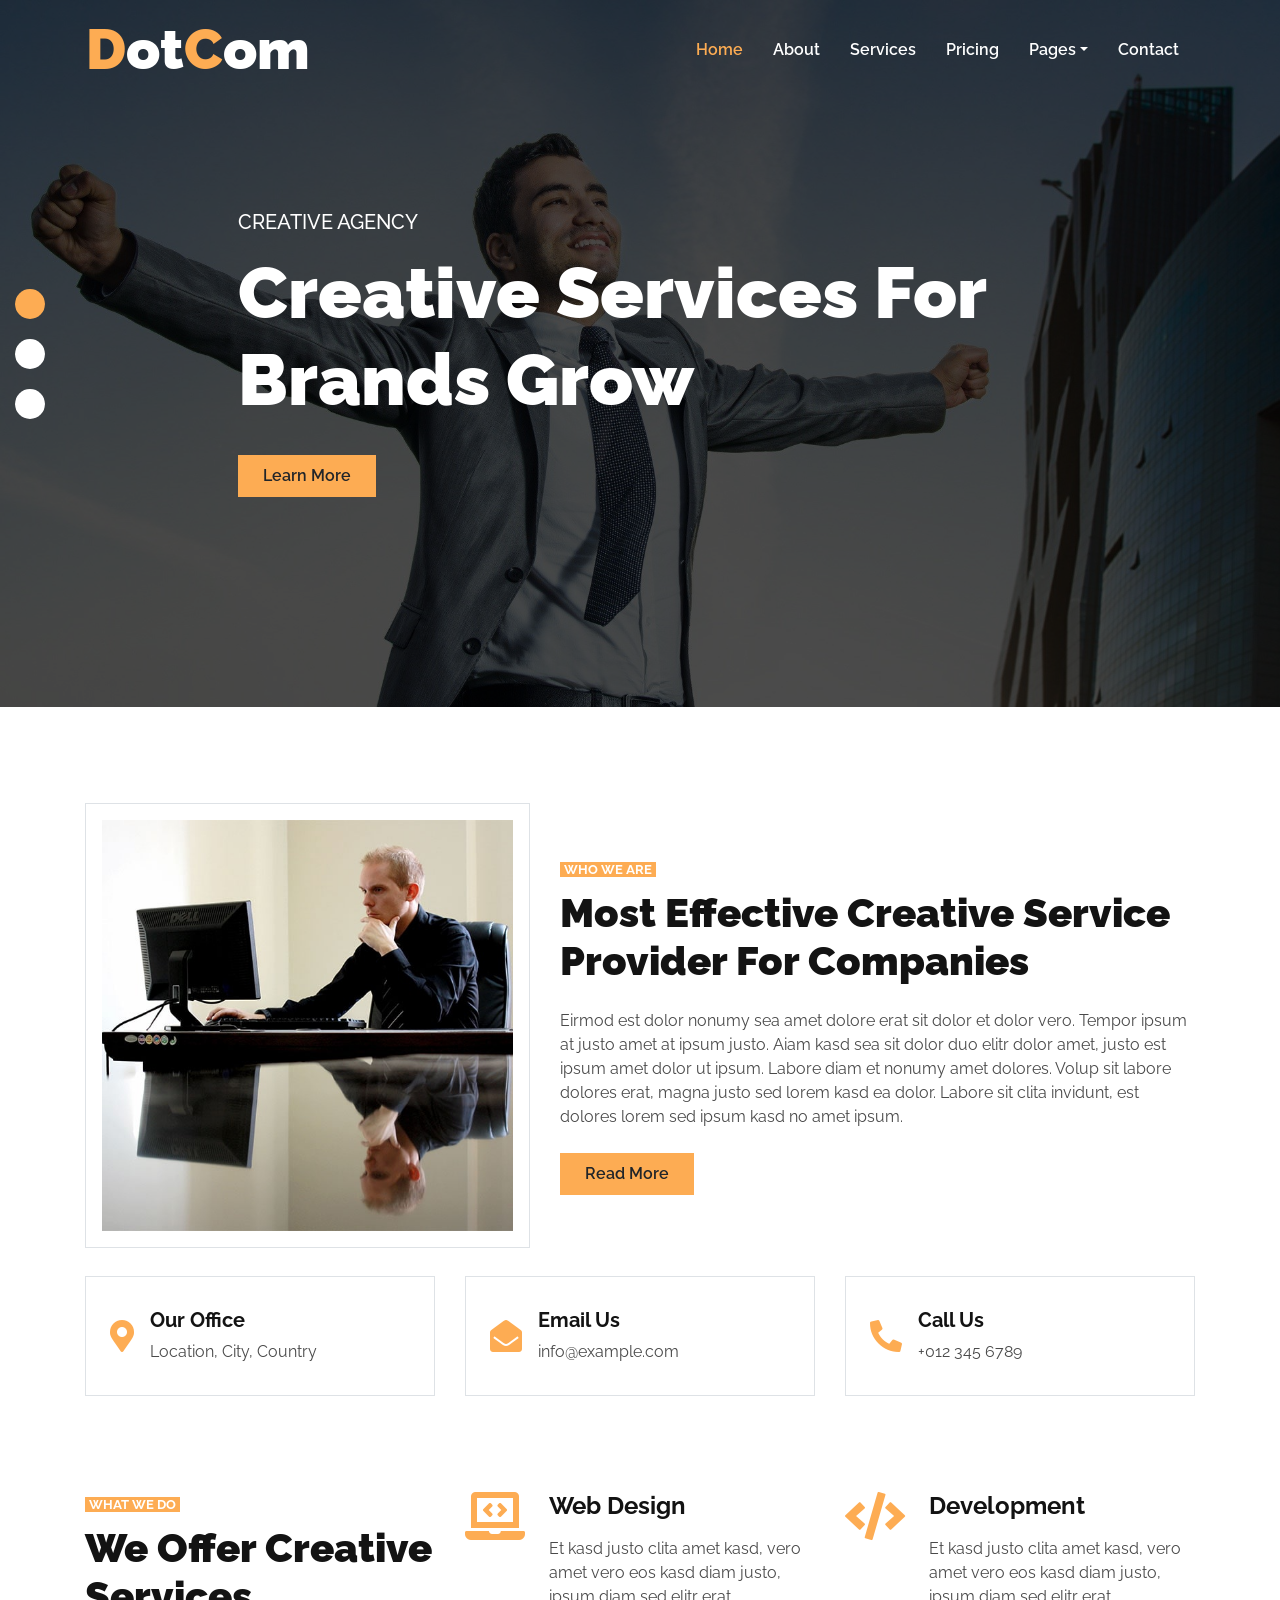
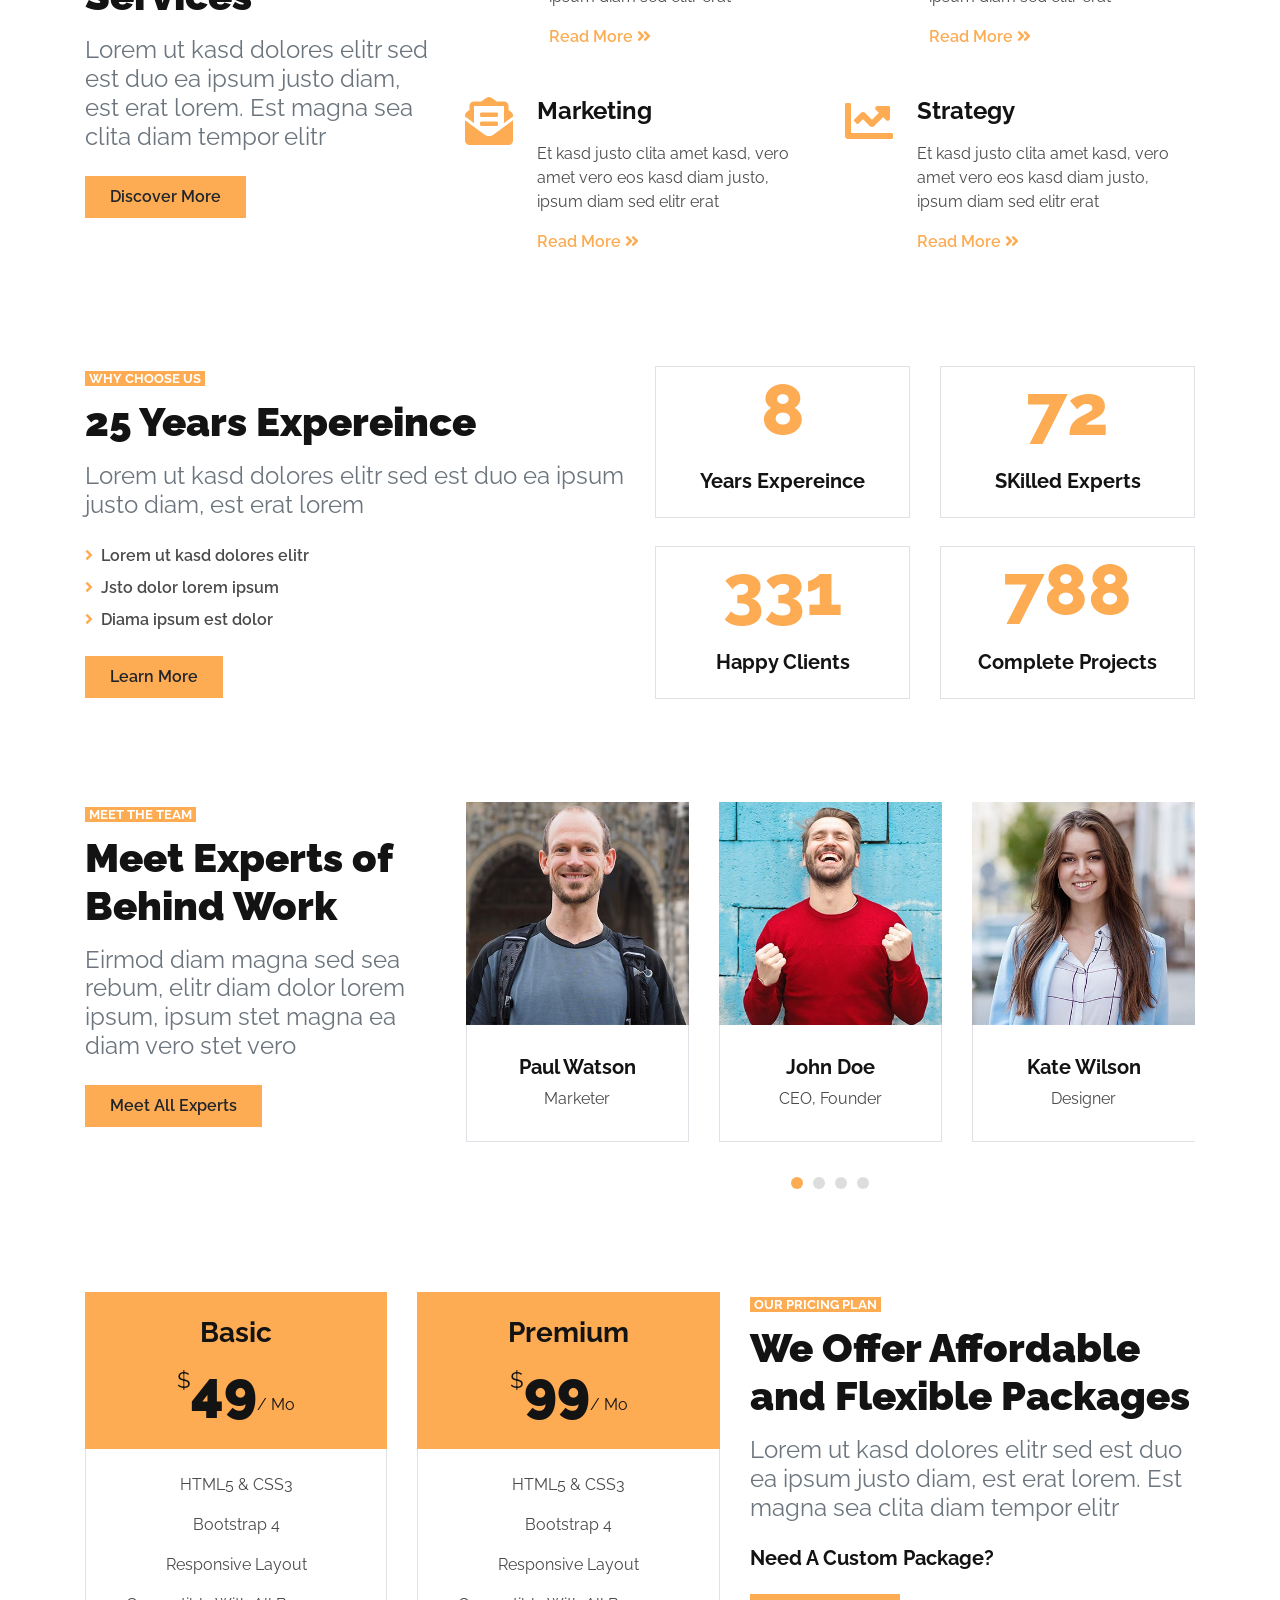
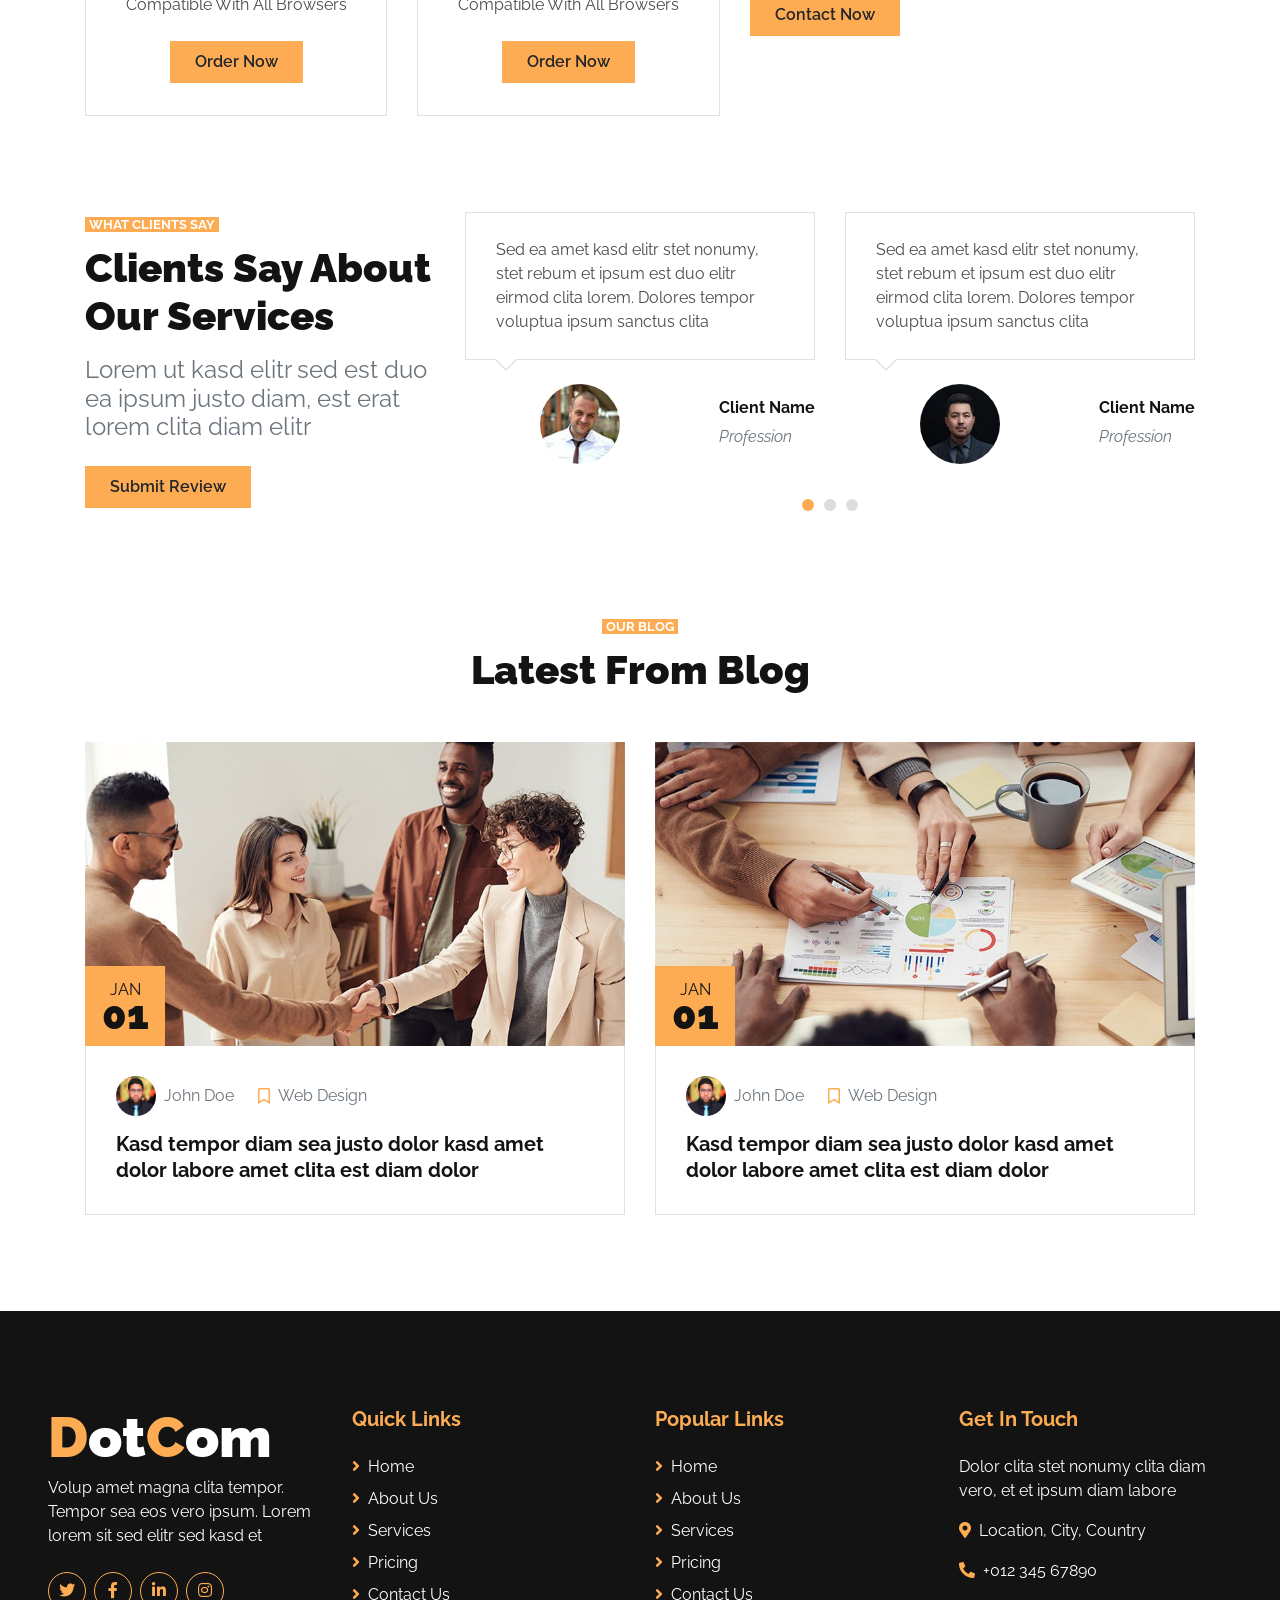
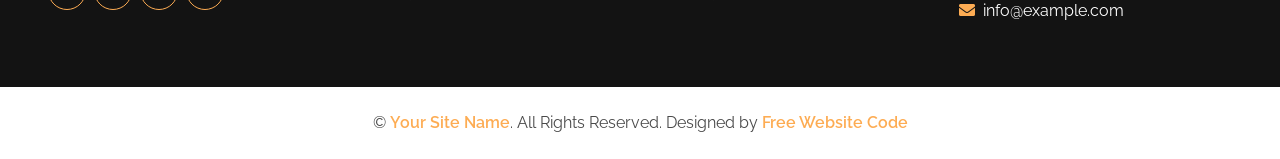
<file: index.html>
<!DOCTYPE html>
<html lang="en">

<head>
    <meta charset="utf-8">
    <title>DotCom - Creative Agency Website Template</title>
    <meta content="width=device-width, initial-scale=1.0" name="viewport">
    <meta content="Free HTML Templates" name="keywords">
    <meta content="Free HTML Templates" name="description">

    <!-- Favicon -->
    <link href="img/favicon.ico" rel="icon">

    <!-- Google Web Fonts -->
    <link rel="preconnect" href="https://fonts.gstatic.com">
    <link href="https://fonts.googleapis.com/css2?family=Raleway:wght@400;500;600;700;800;900&display=swap" rel="stylesheet"> 

    <!-- Font Awesome -->
    <link href="https://cdnjs.cloudflare.com/ajax/libs/font-awesome/5.15.0/css/all.min.css" rel="stylesheet">

    <!-- Libraries Stylesheet -->
    <link href="lib/owlcarousel/assets/owl.carousel.min.css" rel="stylesheet">

    <!-- Customized Bootstrap Stylesheet -->
    <link href="css/style.css" rel="stylesheet">
</head>

<body>
    <!-- Navbar Start -->
    <div class="container-fluid nav-bar p-0">
        <div class="container-lg p-0">
            <nav class="navbar navbar-expand-lg bg-secondary navbar-dark">
                <a href="index.html" class="navbar-brand">
                    <h1 class="m-0 text-white display-4"><span class="text-primary">D</span>ot<span class="text-primary">C</span>om</h1>
                </a>
                <button type="button" class="navbar-toggler" data-toggle="collapse" data-target="#navbarCollapse">
                    <span class="navbar-toggler-icon"></span>
                </button>
                <div class="collapse navbar-collapse justify-content-between" id="navbarCollapse">
                    <div class="navbar-nav ml-auto py-0">
                        <a href="index.html" class="nav-item nav-link active">Home</a>
                        <a href="about.html" class="nav-item nav-link">About</a>
                        <a href="service.html" class="nav-item nav-link">Services</a>
                        <a href="pricing.html" class="nav-item nav-link">Pricing</a>
                        <div class="nav-item dropdown">
                            <a href="#" class="nav-link dropdown-toggle" data-toggle="dropdown">Pages</a>
                            <div class="dropdown-menu border-0 rounded-0 m-0">
                                <a href="blog.html" class="dropdown-item">Blog Grid</a>
                                <a href="single.html" class="dropdown-item">Blog Detail</a>
                            </div>
                        </div>
                        <a href="contact.html" class="nav-item nav-link">Contact</a>
                    </div>
                </div>
            </nav>
        </div>
    </div>
    <!-- Navbar End -->


    <!-- Carousel Start -->
    <div class="container-fluid p-0 mb-5">
        <div id="header-carousel" class="carousel slide carousel-fade" data-ride="carousel">
            <ol class="carousel-indicators">
                <li data-target="#header-carousel" data-slide-to="0" class="active"></li>
                <li data-target="#header-carousel" data-slide-to="1"></li>
                <li data-target="#header-carousel" data-slide-to="2"></li>
            </ol>
            <div class="carousel-inner">
                <div class="carousel-item active">
                    <img class="img-fluid" src="img/carousel-1.jpg" alt="Image">
                    <div class="carousel-caption d-flex align-items-center justify-content-center">
                        <div class="p-5" style="width: 100%; max-width: 900px;">
                            <h5 class="text-white text-uppercase mb-md-3">Creative Agency</h5>
                            <h1 class="display-3 text-white mb-md-4">Creative Services For Brands Grow</h1>
                            <a href="" class="btn btn-primary py-md-2 px-md-4 font-weight-semi-bold mt-2">Learn More</a>
                        </div>
                    </div>
                </div>
                <div class="carousel-item">
                    <img class="img-fluid" src="img/carousel-2.jpg" alt="Image">
                    <div class="carousel-caption d-flex align-items-center justify-content-center">
                        <div class="p-5" style="width: 100%; max-width: 900px;">
                            <h5 class="text-white text-uppercase mb-md-3">Creative Agency</h5>
                            <h1 class="display-3 text-white mb-md-4">Highly Professional Team Members</h1>
                            <a href="" class="btn btn-primary py-md-2 px-md-4 font-weight-semi-bold mt-2">Learn More</a>
                        </div>
                    </div>
                </div>
                <div class="carousel-item">
                    <img class="img-fluid" src="img/carousel-3.jpg" alt="Image">
                    <div class="carousel-caption d-flex align-items-center justify-content-center">
                        <div class="p-5" style="width: 100%; max-width: 900px;">
                            <h5 class="text-white text-uppercase mb-md-3">Creative Agency</h5>
                            <h1 class="display-3 text-white mb-md-4">Happy Clients & Positive Reviews</h1>
                            <a href="" class="btn btn-primary py-md-2 px-md-4 font-weight-semi-bold mt-2">Learn More</a>
                        </div>
                    </div>
                </div>
            </div>
        </div>
    </div>
    <!-- Carousel End -->


    <!-- About Start -->
    <div class="container-fluid py-5">
        <div class="container">
            <div class="row align-items-center pb-1">
                <div class="col-lg-5">
                    <img class="img-thumbnail p-3" src="img/about.jpg" alt="">
                </div>
                <div class="col-lg-7 mt-5 mt-lg-0">
                    <small class="bg-primary text-white text-uppercase font-weight-bold px-1">Who We Are</small>
                    <h1 class="mt-2 mb-4">Most Effective Creative Service Provider For Companies</h1>
                    <p class="mb-4">Eirmod est dolor nonumy sea amet dolore erat sit dolor et dolor vero. Tempor ipsum at justo amet at ipsum justo. Aiam kasd sea sit dolor duo elitr dolor amet, justo est ipsum amet dolor ut ipsum. Labore diam et nonumy amet dolores. Volup sit labore dolores erat, magna justo sed lorem kasd ea dolor. Labore sit clita invidunt, est dolores lorem sed ipsum kasd no amet ipsum.</p>
                    <a href="" class="btn btn-primary py-md-2 px-md-4 font-weight-semi-bold">Read More</a>
                </div>
            </div>
            <div class="row mt-4">
                <div class="col-md-4">
                    <div class="d-flex align-items-center border mb-4 mb-lg-0 p-4" style="height: 120px;">
                        <i class="fa fa-2x fa-map-marker-alt text-primary mr-3"></i>
                        <div class="d-flex flex-column">
                            <h5 class="font-weight-bold">Our Office</h5>
                            <p class="m-0">Location, City, Country</p>
                        </div>
                    </div>
                </div>
                <div class="col-md-4">
                    <div class="d-flex align-items-center border mb-4 mb-lg-0 p-4" style="height: 120px;">
                        <i class="fa fa-2x fa-envelope-open text-primary mr-3"></i>
                        <div class="d-flex flex-column">
                            <h5 class="font-weight-bold">Email Us</h5>
                            <p class="m-0">info@example.com</p>
                        </div>
                    </div>
                </div>
                <div class="col-md-4">
                    <div class="d-flex align-items-center border mb-4 mb-lg-0 p-4" style="height: 120px;">
                        <i class="fas fa-2x fa-phone-alt text-primary mr-3"></i>
                        <div class="d-flex flex-column">
                            <h5 class="font-weight-bold">Call Us</h5>
                            <p class="m-0">+012 345 6789</p>
                        </div>
                    </div>
                </div>
            </div>
        </div>
    </div>
    <!-- About End -->


    <!-- Services Start -->
    <div class="container-fluid pt-5 pb-3">
        <div class="container">
            <div class="row">
                <div class="col-lg-4 mb-5">
                    <small class="bg-primary text-white text-uppercase font-weight-bold px-1">What we do</small>
                    <h1 class="mt-2 mb-3">We Offer Creative Services</h1>
                    <h4 class="font-weight-normal text-muted mb-4">Lorem ut kasd dolores elitr sed est duo ea ipsum justo diam, est erat lorem. Est magna sea clita diam tempor elitr</h4>
                    <a href="" class="btn btn-primary py-md-2 px-md-4 font-weight-semi-bold">Discover More</a>
                </div>
                <div class="col-lg-8">
                    <div class="row">
                        <div class="col-md-6 mb-5">
                            <div class="d-flex">
                                <i class="fa fa-3x fa-laptop-code text-primary mr-4"></i>
                                <div class="d-flex flex-column">
                                    <h4 class="font-weight-bold mb-3">Web Design</h4>
                                    <p>Et kasd justo clita amet kasd, vero amet vero eos kasd diam justo, ipsum diam sed elitr erat</p>
                                    <a class="font-weight-semi-bold" href="">Read More <i class="fa fa-angle-double-right"></i></a>
                                </div>
                            </div>
                        </div>
                        <div class="col-md-6 mb-5">
                            <div class="d-flex">
                                <i class="fa fa-3x fa-code text-primary mr-4"></i>
                                <div class="d-flex flex-column">
                                    <h4 class="font-weight-bold mb-3">Development</h4>
                                    <p>Et kasd justo clita amet kasd, vero amet vero eos kasd diam justo, ipsum diam sed elitr erat</p>
                                    <a class="font-weight-semi-bold" href="">Read More <i class="fa fa-angle-double-right"></i></a>
                                </div>
                            </div>
                        </div>
                        <div class="col-md-6 mb-5">
                            <div class="d-flex">
                                <i class="fa fa-3x fa-envelope-open-text text-primary mr-4"></i>
                                <div class="d-flex flex-column">
                                    <h4 class="font-weight-bold mb-3">Marketing</h4>
                                    <p>Et kasd justo clita amet kasd, vero amet vero eos kasd diam justo, ipsum diam sed elitr erat</p>
                                    <a class="font-weight-semi-bold" href="">Read More <i class="fa fa-angle-double-right"></i></a>
                                </div>
                            </div>
                        </div>
                        <div class="col-md-6 mb-5">
                            <div class="d-flex">
                                <i class="fa fa-3x fa-chart-line text-primary mr-4"></i>
                                <div class="d-flex flex-column">
                                    <h4 class="font-weight-bold mb-3">Strategy</h4>
                                    <p>Et kasd justo clita amet kasd, vero amet vero eos kasd diam justo, ipsum diam sed elitr erat</p>
                                    <a class="font-weight-semi-bold" href="">Read More <i class="fa fa-angle-double-right"></i></a>
                                </div>
                            </div>
                        </div>
                    </div>
                </div>
            </div>
        </div>
    </div>
    <!-- Services End -->


    <!-- Features Start -->
    <div class="container-fluid pt-5 pb-2">
        <div class="container">
            <div class="row">
                <div class="col-lg-6 mb-5">
                    <small class="bg-primary text-white text-uppercase font-weight-bold px-1">Why Choose Us</small>
                    <h1 class="mt-2 mb-3">25 Years Expereince</h1>
                    <h4 class="font-weight-normal text-muted mb-4">Lorem ut kasd dolores elitr sed est duo ea ipsum justo diam, est erat lorem</h4>
                    <div class="list-inline mb-4">
                        <p class="font-weight-semi-bold mb-2"><i class="fa fa-angle-right text-primary mr-2"></i>Lorem ut kasd dolores elitr</p>
                        <p class="font-weight-semi-bold mb-2"><i class="fa fa-angle-right text-primary mr-2"></i>Jsto dolor lorem ipsum</p>
                        <p class="font-weight-semi-bold mb-2"><i class="fa fa-angle-right text-primary mr-2"></i>Diama ipsum est dolor</p>
                    </div>
                    <a href="" class="btn btn-primary py-md-2 px-md-4 font-weight-semi-bold">Learn More</a>
                </div>
                <div class="col-lg-6">
                    <div class="row">
                        <div class="col-sm-6 pb-1">
                            <div class="d-flex flex-column align-items-center border px-4 mb-4">
                                <h2 class="display-3 text-primary mb-3" data-toggle="counter-up">25</h2>
                                <h5 class="font-weight-bold mb-4">Years Expereince</h5>
                            </div>
                        </div>
                        <div class="col-sm-6 pb-1">
                            <div class="d-flex flex-column align-items-center border px-4 mb-4">
                                <h2 class="display-3 text-primary mb-3" data-toggle="counter-up">225</h2>
                                <h5 class="font-weight-bold mb-4">SKilled Experts</h5>
                            </div>
                        </div>
                        <div class="col-sm-6 pb-1">
                            <div class="d-flex flex-column align-items-center border px-4 mb-4">
                                <h2 class="display-3 text-primary mb-3" data-toggle="counter-up">1050</h2>
                                <h5 class="font-weight-bold mb-4">Happy Clients</h5>
                            </div>
                        </div>
                        <div class="col-sm-6 pb-1">
                            <div class="d-flex flex-column align-items-center border px-4 mb-4">
                                <h2 class="display-3 text-primary mb-3" data-toggle="counter-up">2500</h2>
                                <h5 class="font-weight-bold mb-4">Complete Projects</h5>
                            </div>
                        </div>
                    </div>
                </div>
            </div>
        </div>
    </div>
    <!-- Features End -->


    <!-- Team Start -->
    <div class="container-fluid pt-5">
        <div class="container">
            <div class="row">
                <div class="col-lg-4 mb-5">
                    <small class="bg-primary text-white text-uppercase font-weight-bold px-1">Meet The Team</small>
                    <h1 class="mt-2 mb-3">Meet Experts of Behind Work</h1>
                    <h4 class="font-weight-normal text-muted mb-4">Eirmod diam magna sed sea rebum, elitr diam dolor lorem ipsum, ipsum stet magna ea diam vero stet vero</h4>
                    <a href="" class="btn btn-primary py-md-2 px-md-4 font-weight-semi-bold">Meet All Experts</a>
                </div>
                <div class="col-lg-8 mb-5">
                    <div class="owl-carousel team-carousel">
                        <div class="team-item">
                            <div class="position-relative">
                                <img class="img-fluid w-100" src="img/team-1.jpg" alt="">
                                <div class="team-overlay position-absolute d-flex align-items-center justify-content-center m-3">
                                    <div class="d-flex align-items-center justify-content-start">
                                        <a class="btn btn-outline-secondary rounded-circle text-center mr-2 px-0" style="width: 38px; height: 38px;" href="#"><i class="fab fa-twitter"></i></a>
                                        <a class="btn btn-outline-secondary rounded-circle text-center mr-2 px-0" style="width: 38px; height: 38px;" href="#"><i class="fab fa-facebook-f"></i></a>
                                        <a class="btn btn-outline-secondary rounded-circle text-center px-0" style="width: 38px; height: 38px;" href="#"><i class="fab fa-linkedin-in"></i></a>
                                    </div>
                                </div>
                            </div>
                            <div class="border border-top-0 text-center" style="padding: 30px;">
                                <h5 class="font-weight-bold">John Doe</h5>
                                <span>CEO, Founder</span>
                            </div>
                        </div>
                        <div class="team-item">
                            <div class="position-relative">
                                <img class="img-fluid w-100" src="img/team-2.jpg" alt="">
                                <div class="team-overlay position-absolute d-flex align-items-center justify-content-center m-3">
                                    <div class="d-flex align-items-center justify-content-start">
                                        <a class="btn btn-outline-secondary rounded-circle text-center mr-2 px-0" style="width: 38px; height: 38px;" href="#"><i class="fab fa-twitter"></i></a>
                                        <a class="btn btn-outline-secondary rounded-circle text-center mr-2 px-0" style="width: 38px; height: 38px;" href="#"><i class="fab fa-facebook-f"></i></a>
                                        <a class="btn btn-outline-secondary rounded-circle text-center px-0" style="width: 38px; height: 38px;" href="#"><i class="fab fa-linkedin-in"></i></a>
                                    </div>
                                </div>
                            </div>
                            <div class="border border-top-0 text-center" style="padding: 30px;">
                                <h5 class="font-weight-bold">Kate Wilson</h5>
                                <span>Designer</span>
                            </div>
                        </div>
                        <div class="team-item">
                            <div class="position-relative">
                                <img class="img-fluid w-100" src="img/team-3.jpg" alt="">
                                <div class="team-overlay position-absolute d-flex align-items-center justify-content-center m-3">
                                    <div class="d-flex align-items-center justify-content-start">
                                        <a class="btn btn-outline-secondary rounded-circle text-center mr-2 px-0" style="width: 38px; height: 38px;" href="#"><i class="fab fa-twitter"></i></a>
                                        <a class="btn btn-outline-secondary rounded-circle text-center mr-2 px-0" style="width: 38px; height: 38px;" href="#"><i class="fab fa-facebook-f"></i></a>
                                        <a class="btn btn-outline-secondary rounded-circle text-center px-0" style="width: 38px; height: 38px;" href="#"><i class="fab fa-linkedin-in"></i></a>
                                    </div>
                                </div>
                            </div>
                            <div class="border border-top-0 text-center" style="padding: 30px;">
                                <h5 class="font-weight-bold">John Brown</h5>
                                <span>Developer</span>
                            </div>
                        </div>
                        <div class="team-item">
                            <div class="position-relative">
                                <img class="img-fluid w-100" src="img/team-4.jpg" alt="">
                                <div class="team-overlay position-absolute d-flex align-items-center justify-content-center m-3">
                                    <div class="d-flex align-items-center justify-content-start">
                                        <a class="btn btn-outline-secondary rounded-circle text-center mr-2 px-0" style="width: 38px; height: 38px;" href="#"><i class="fab fa-twitter"></i></a>
                                        <a class="btn btn-outline-secondary rounded-circle text-center mr-2 px-0" style="width: 38px; height: 38px;" href="#"><i class="fab fa-facebook-f"></i></a>
                                        <a class="btn btn-outline-secondary rounded-circle text-center px-0" style="width: 38px; height: 38px;" href="#"><i class="fab fa-linkedin-in"></i></a>
                                    </div>
                                </div>
                            </div>
                            <div class="border border-top-0 text-center" style="padding: 30px;">
                                <h5 class="font-weight-bold">Paul Watson</h5>
                                <span>Marketer</span>
                            </div>
                        </div>
                    </div>
                </div>
            </div>
        </div>
    </div>
    <!-- Team End -->


    <!-- Pricing Plan Start -->
    <div class="container-fluid pt-5">
        <div class="container">
            <div class="row">
                <div class="col-lg-7">
                    <div class="row">
                        <div class="col-md-6 mb-5">
                            <div class="d-flex flex-column align-items-center justify-content-center bg-primary p-4">
                                <h3>Basic</h3>
                                <h1 class="display-4 mb-0">
                                    <small class="align-top"
                                        style="font-size: 22px; line-height: 45px;">$</small>49<small
                                        class="align-bottom" style="font-size: 16px; line-height: 40px;">/
                                        Mo</small>
                                </h1>
                            </div>
                            <div class="border border-top-0 d-flex flex-column align-items-center py-4">
                                <p>HTML5 & CSS3</p>
                                <p>Bootstrap 4</p>
                                <p>Responsive Layout</p>
                                <p>Compatible With All Browsers</p>
                                <a href="" class="btn btn-primary py-md-2 px-md-4 font-weight-semi-bold my-2">Order Now</a>
                            </div>
                        </div>
                        <div class="col-md-6 mb-5">
                            <div class="d-flex flex-column align-items-center justify-content-center bg-primary p-4">
                                <h3>Premium</h3>
                                <h1 class="display-4 mb-0">
                                    <small class="align-top"
                                        style="font-size: 22px; line-height: 45px;">$</small>99<small
                                        class="align-bottom" style="font-size: 16px; line-height: 40px;">/
                                        Mo</small>
                                </h1>
                            </div>
                            <div class="border border-top-0 d-flex flex-column align-items-center py-4">
                                <p>HTML5 & CSS3</p>
                                <p>Bootstrap 4</p>
                                <p>Responsive Layout</p>
                                <p>Compatible With All Browsers</p>
                                <a href="" class="btn btn-primary py-md-2 px-md-4 font-weight-semi-bold my-2">Order Now</a>
                            </div>
                        </div>
                    </div>
                </div>
                <div class="col-lg-5 mb-5">
                    <small class="d-inline bg-primary text-white text-uppercase font-weight-bold px-1">Our Pricing Plan</small>
                    <h1 class="mt-2 mb-3">We Offer Affordable and Flexible Packages</h1>
                    <h4 class="font-weight-normal text-muted mb-4">Lorem ut kasd dolores elitr sed est duo ea ipsum justo diam, est erat lorem. Est magna sea clita diam tempor elitr</h4>
                    <h5 class="font-weight-bold mb-4">Need A Custom Package?</h5>
                    <a href="" class="btn btn-primary py-md-2 px-md-4 font-weight-semi-bold">Contact Now</a>
                </div>
            </div>
        </div>
    </div>
    <!-- Pricing Plan End -->


    <!-- Testimonial Start -->
    <div class="container-fluid pt-5">
        <div class="container">
            <div class="row">
                <div class="col-lg-4 mb-5">
                    <small class="bg-primary text-white text-uppercase font-weight-bold px-1">What clients say</small>
                    <h1 class="mt-2 mb-3">Clients Say About Our Services</h1>
                    <h4 class="font-weight-normal text-muted mb-4">Lorem ut kasd elitr sed est duo ea ipsum justo diam, est erat lorem clita diam elitr</h4>
                    <a href="" class="btn btn-primary py-md-2 px-md-4 font-weight-semi-bold">Submit Review</a>
                </div>
                <div class="col-lg-8 mb-5">
                    <div class="owl-carousel testimonial-carousel">
                        <div class="testimonial-item">
                            <div class="testimonial-text position-relative border mb-4" style="padding: 25px 30px;">
                                Sed ea amet kasd elitr stet nonumy, stet rebum et ipsum est duo elitr eirmod clita lorem. Dolores tempor voluptua ipsum sanctus clita
                            </div>
                            <div class="d-flex align-items-center">
                                <img class="img-fluid rounded-circle" src="img/testimonial-1.jpg" style="width: 80px; height: 80px;" alt="Image">
                                <div class="pl-4">
                                    <h6 class="font-weight-bold">Client Name</h6>
                                    <i class="text-muted">Profession</i>
                                </div>
                            </div>
                        </div>
                        <div class="testimonial-item">
                            <div class="testimonial-text position-relative border mb-4" style="padding: 25px 30px;">
                                Sed ea amet kasd elitr stet nonumy, stet rebum et ipsum est duo elitr eirmod clita lorem. Dolores tempor voluptua ipsum sanctus clita
                            </div>
                            <div class="d-flex align-items-center">
                                <img class="img-fluid rounded-circle" src="img/testimonial-2.jpg" style="width: 80px; height: 80px;" alt="Image">
                                <div class="pl-4">
                                    <h6 class="font-weight-bold">Client Name</h6>
                                    <i class="text-muted">Profession</i>
                                </div>
                            </div>
                        </div>
                        <div class="testimonial-item">
                            <div class="testimonial-text position-relative border mb-4" style="padding: 25px 30px;">
                                Sed ea amet kasd elitr stet nonumy, stet rebum et ipsum est duo elitr eirmod clita lorem. Dolores tempor voluptua ipsum sanctus clita
                            </div>
                            <div class="d-flex align-items-center">
                                <img class="img-fluid rounded-circle" src="img/testimonial-3.jpg" style="width: 80px; height: 80px;" alt="Image">
                                <div class="pl-4">
                                    <h6 class="font-weight-bold">Client Name</h6>
                                    <i class="text-muted">Profession</i>
                                </div>
                            </div>
                        </div>
                        <div class="testimonial-item">
                            <div class="testimonial-text position-relative border mb-4" style="padding: 25px 30px;">
                                Sed ea amet kasd elitr stet nonumy, stet rebum et ipsum est duo elitr eirmod clita lorem. Dolores tempor voluptua ipsum sanctus clita
                            </div>
                            <div class="d-flex align-items-center">
                                <img class="img-fluid rounded-circle" src="img/testimonial-4.jpg" style="width: 80px; height: 80px;" alt="Image">
                                <div class="pl-4">
                                    <h6 class="font-weight-bold">Client Name</h6>
                                    <i class="text-muted">Profession</i>
                                </div>
                            </div>
                        </div>
                        <div class="testimonial-item">
                            <div class="testimonial-text position-relative border mb-4" style="padding: 25px 30px;">
                                Sed ea amet kasd elitr stet nonumy, stet rebum et ipsum est duo elitr eirmod clita lorem. Dolores tempor voluptua ipsum sanctus clita
                            </div>
                            <div class="d-flex align-items-center">
                                <img class="img-fluid rounded-circle" src="img/testimonial-5.jpg" style="width: 80px; height: 80px;" alt="Image">
                                <div class="pl-4">
                                    <h6 class="font-weight-bold">Client Name</h6>
                                    <i class="text-muted">Profession</i>
                                </div>
                            </div>
                        </div>
                    </div>
                </div>
            </div>
        </div>
    </div>
    <!-- Testimonial End -->


    <!-- Blog Start -->
    <div class="container-fluid pt-5">
        <div class="container">
            <div class="text-center">
                <small class="bg-primary text-white text-uppercase font-weight-bold text-center px-1">Our Blog</small>
                <h1 class="mt-2 mb-5">Latest From Blog</h1>
            </div>
            <div class="row">
                <div class="col-md-6 mb-5">
                    <div class="position-relative">
                        <img class="img-fluid w-100" src="img/blog-1.jpg" alt="">
                        <div class="position-absolute bg-primary d-flex flex-column align-items-center justify-content-center"
                            style="width: 80px; height: 80px; bottom: 0; left: 0;">
                            <h6 class="text-uppercase mt-2 mb-n2">Jan</h6>
                            <h1 class="m-0">01</h1>
                        </div>
                    </div>
                    <div class="border border-top-0" style="padding: 30px;">
                        <div class="d-flex mb-3">
                            <div class="d-flex align-items-center">
                                <img class="rounded-circle" style="width: 40px; height: 40px;" src="img/user.jpg" alt="">
                                <a class="text-muted ml-2" href="">John Doe</a>
                            </div>
                            <div class="d-flex align-items-center ml-4">
                                <i class="far fa-bookmark text-primary"></i>
                                <a class="text-muted ml-2" href="">Web Design</a>
                            </div>
                        </div>
                        <a class="h5 font-weight-bold" href="">Kasd tempor diam sea justo dolor kasd amet dolor labore amet clita est diam dolor</a>
                    </div>
                </div>
                <div class="col-md-6 mb-5">
                    <div class="position-relative">
                        <img class="img-fluid w-100" src="img/blog-2.jpg" alt="">
                        <div class="position-absolute bg-primary d-flex flex-column align-items-center justify-content-center"
                            style="width: 80px; height: 80px; bottom: 0; left: 0;">
                            <h6 class="text-uppercase mt-2 mb-n2">Jan</h6>
                            <h1 class="m-0">01</h1>
                        </div>
                    </div>
                    <div class="border border-top-0" style="padding: 30px;">
                        <div class="d-flex mb-3">
                            <div class="d-flex align-items-center">
                                <img class="rounded-circle" style="width: 40px; height: 40px;" src="img/user.jpg" alt="">
                                <a class="text-muted ml-2" href="">John Doe</a>
                            </div>
                            <div class="d-flex align-items-center ml-4">
                                <i class="far fa-bookmark text-primary"></i>
                                <a class="text-muted ml-2" href="">Web Design</a>
                            </div>
                        </div>
                        <a class="h5 font-weight-bold" href="">Kasd tempor diam sea justo dolor kasd amet dolor labore amet clita est diam dolor</a>
                    </div>
                </div>
            </div>
        </div>
    </div>
    <!-- Blog End -->


    <!-- Footer Start -->
    <div class="container-fluid bg-secondary text-white mt-5 pt-5 px-sm-3 px-md-5">
        <div class="row pt-5">
            <div class="col-lg-3 col-md-6 mb-5">
                <a href="index.html" class="navbar-brand">
                    <h1 class="m-0 mt-n2 text-white display-4"><span class="text-primary">D</span>ot<span class="text-primary">C</span>om</h1>
                </a>
                <p>Volup amet magna clita tempor. Tempor sea eos vero ipsum. Lorem lorem sit sed elitr sed kasd et</p>
                <div class="d-flex justify-content-start mt-4">
                    <a class="btn btn-outline-primary rounded-circle text-center mr-2 px-0" style="width: 38px; height: 38px;" href="#"><i class="fab fa-twitter"></i></a>
                    <a class="btn btn-outline-primary rounded-circle text-center mr-2 px-0" style="width: 38px; height: 38px;" href="#"><i class="fab fa-facebook-f"></i></a>
                    <a class="btn btn-outline-primary rounded-circle text-center mr-2 px-0" style="width: 38px; height: 38px;" href="#"><i class="fab fa-linkedin-in"></i></a>
                    <a class="btn btn-outline-primary rounded-circle text-center mr-2 px-0" style="width: 38px; height: 38px;" href="#"><i class="fab fa-instagram"></i></a>
                </div>
            </div>
            <div class="col-lg-3 col-md-6 mb-5">
                <h5 class="font-weight-bold text-primary mb-4">Quick Links</h5>
                <div class="d-flex flex-column justify-content-start">
                    <a class="text-white mb-2" href="#"><i class="fa fa-angle-right text-primary mr-2"></i>Home</a>
                    <a class="text-white mb-2" href="#"><i class="fa fa-angle-right text-primary mr-2"></i>About Us</a>
                    <a class="text-white mb-2" href="#"><i class="fa fa-angle-right text-primary mr-2"></i>Services</a>
                    <a class="text-white mb-2" href="#"><i class="fa fa-angle-right text-primary mr-2"></i>Pricing</a>
                    <a class="text-white" href="#"><i class="fa fa-angle-right text-primary mr-2"></i>Contact Us</a>
                </div>
            </div>
            <div class="col-lg-3 col-md-6 mb-5">
                <h5 class="font-weight-bold text-primary mb-4">Popular Links</h5>
                <div class="d-flex flex-column justify-content-start">
                    <a class="text-white mb-2" href="#"><i class="fa fa-angle-right text-primary mr-2"></i>Home</a>
                    <a class="text-white mb-2" href="#"><i class="fa fa-angle-right text-primary mr-2"></i>About Us</a>
                    <a class="text-white mb-2" href="#"><i class="fa fa-angle-right text-primary mr-2"></i>Services</a>
                    <a class="text-white mb-2" href="#"><i class="fa fa-angle-right text-primary mr-2"></i>Pricing</a>
                    <a class="text-white" href="#"><i class="fa fa-angle-right text-primary mr-2"></i>Contact Us</a>
                </div>
            </div>
            <div class="col-lg-3 col-md-6 mb-5">
                <h5 class="font-weight-bold text-primary mb-4">Get In Touch</h5>
                <p>Dolor clita stet nonumy clita diam vero, et et ipsum diam labore</p>
                <p><i class="fa fa-map-marker-alt text-primary mr-2"></i>Location, City, Country</p>
                <p><i class="fa fa-phone-alt text-primary mr-2"></i>+012 345 67890</p>
                <p><i class="fa fa-envelope text-primary mr-2"></i>info@example.com</p>
            </div>
        </div>
    </div>
    <div class="container-fluid py-4 px-sm-3 px-md-5">
        <p class="m-0 text-center">
            &copy; <a class="font-weight-semi-bold" href="#">Your Site Name</a>. All Rights Reserved. Designed by
            <a class="font-weight-semi-bold" href="https://freewebsitecode.com">Free Website Code</a>
        </p>
    </div>
    <!-- Footer End -->


    <!-- Back to Top -->
    <a href="#" class="btn btn-lg btn-primary back-to-top"><i class="fa fa-angle-up"></i></a>


    <!-- JavaScript Libraries -->
    <script src="https://code.jquery.com/jquery-3.4.1.min.js"></script>
    <script src="https://stackpath.bootstrapcdn.com/bootstrap/4.4.1/js/bootstrap.bundle.min.js"></script>
    <script src="lib/easing/easing.min.js"></script>
    <script src="lib/waypoints/waypoints.min.js"></script>
    <script src="lib/counterup/counterup.min.js"></script>
    <script src="lib/owlcarousel/owl.carousel.min.js"></script>

    <!-- Contact Javascript File -->
    <script src="mail/jqBootstrapValidation.min.js"></script>
    <script src="mail/contact.js"></script>

    <!-- Template Javascript -->
    <script src="js/main.js"></script>
</body>

</html>
</file>
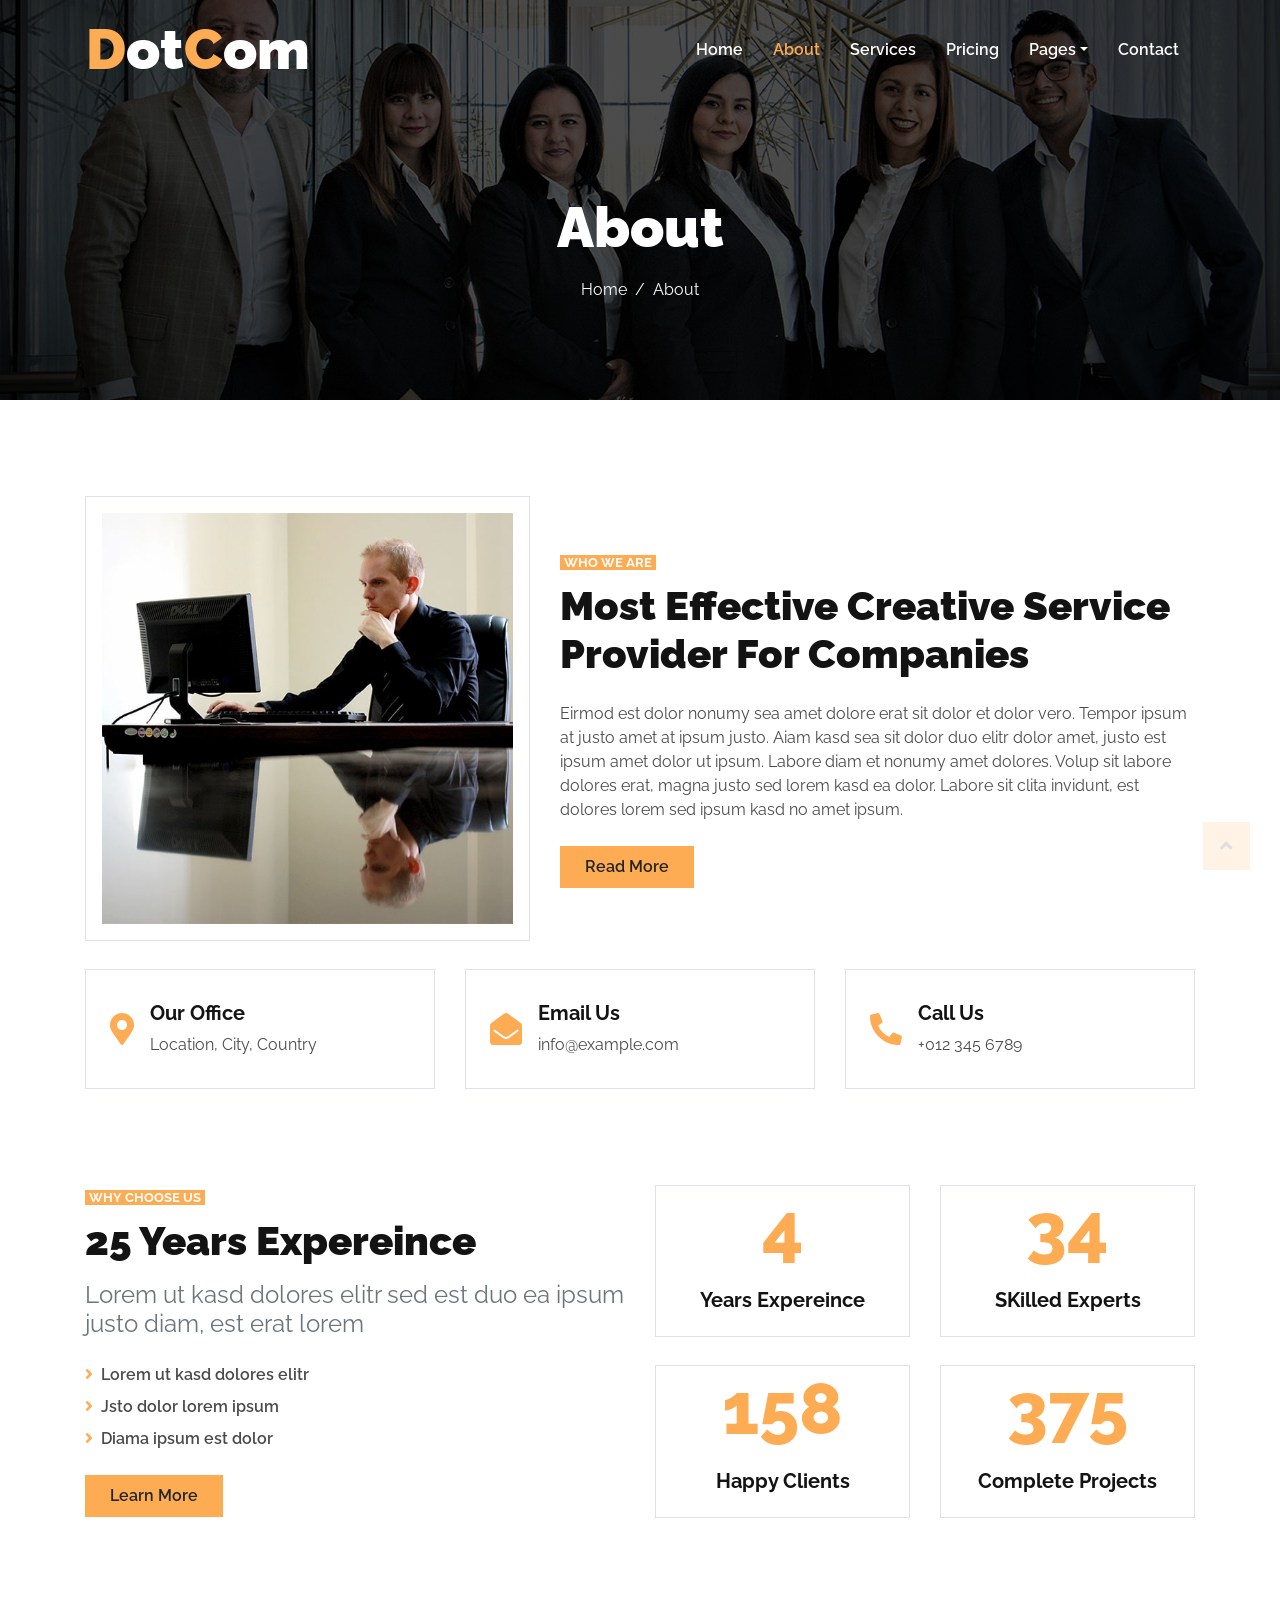
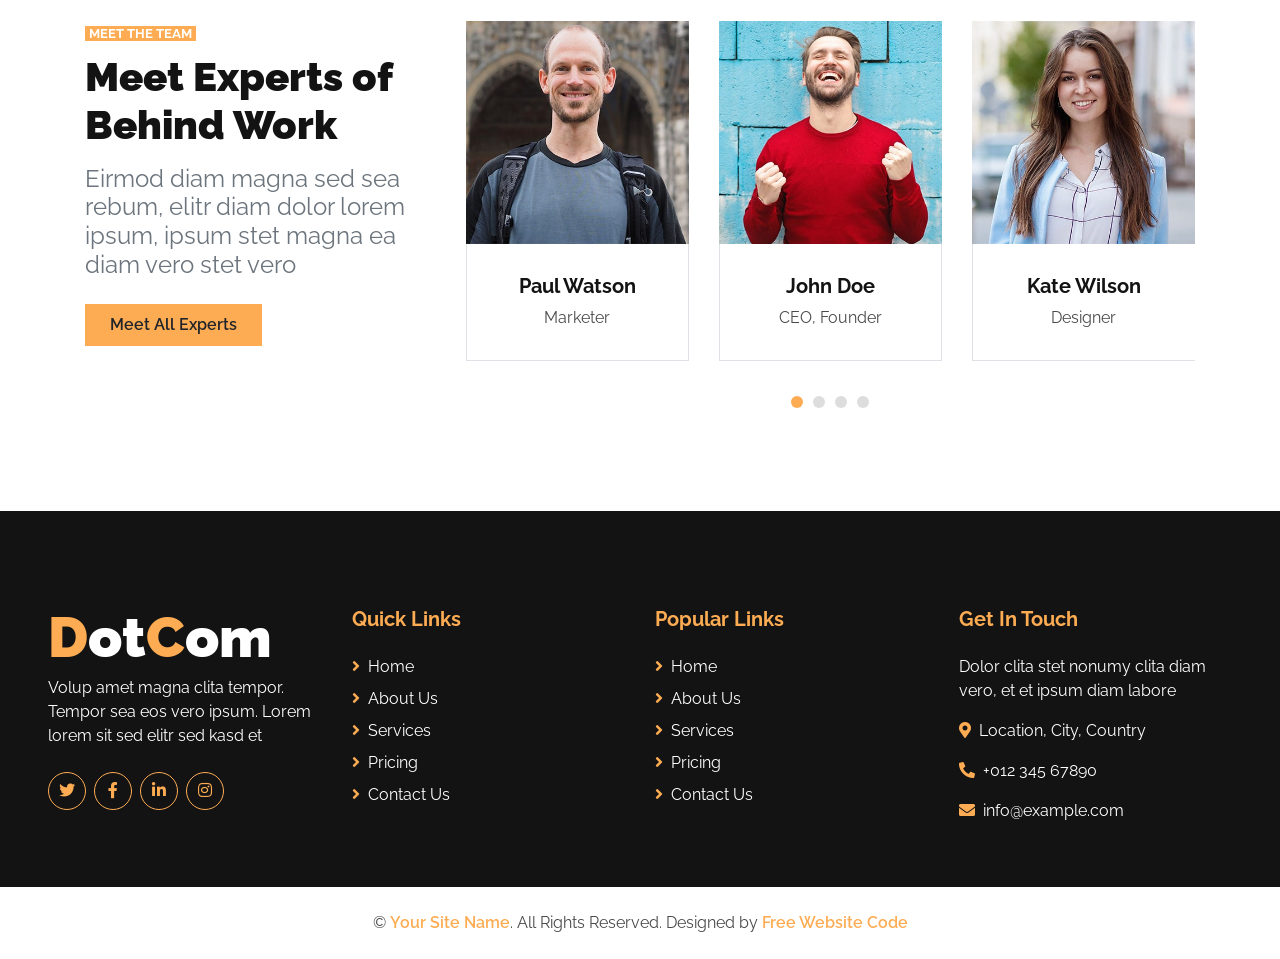
<file: about.html>
<!DOCTYPE html>
<html lang="en">

<head>
    <meta charset="utf-8">
    <title>DotCom - Creative Agency Website Template</title>
    <meta content="width=device-width, initial-scale=1.0" name="viewport">
    <meta content="Free HTML Templates" name="keywords">
    <meta content="Free HTML Templates" name="description">

    <!-- Favicon -->
    <link href="img/favicon.ico" rel="icon">

    <!-- Google Web Fonts -->
    <link rel="preconnect" href="https://fonts.gstatic.com">
    <link href="https://fonts.googleapis.com/css2?family=Raleway:wght@400;500;600;700;800;900&display=swap" rel="stylesheet"> 

    <!-- Font Awesome -->
    <link href="https://cdnjs.cloudflare.com/ajax/libs/font-awesome/5.15.0/css/all.min.css" rel="stylesheet">

    <!-- Libraries Stylesheet -->
    <link href="lib/owlcarousel/assets/owl.carousel.min.css" rel="stylesheet">

    <!-- Customized Bootstrap Stylesheet -->
    <link href="css/style.css" rel="stylesheet">
</head>

<body>
    <!-- Navbar Start -->
    <div class="container-fluid nav-bar p-0">
        <div class="container-lg p-0">
            <nav class="navbar navbar-expand-lg bg-secondary navbar-dark">
                <a href="index.html" class="navbar-brand">
                    <h1 class="m-0 text-white display-4"><span class="text-primary">D</span>ot<span class="text-primary">C</span>om</h1>
                </a>
                <button type="button" class="navbar-toggler" data-toggle="collapse" data-target="#navbarCollapse">
                    <span class="navbar-toggler-icon"></span>
                </button>
                <div class="collapse navbar-collapse justify-content-between" id="navbarCollapse">
                    <div class="navbar-nav ml-auto py-0">
                        <a href="index.html" class="nav-item nav-link">Home</a>
                        <a href="about.html" class="nav-item nav-link active">About</a>
                        <a href="service.html" class="nav-item nav-link">Services</a>
                        <a href="pricing.html" class="nav-item nav-link">Pricing</a>
                        <div class="nav-item dropdown">
                            <a href="#" class="nav-link dropdown-toggle" data-toggle="dropdown">Pages</a>
                            <div class="dropdown-menu border-0 rounded-0 m-0">
                                <a href="blog.html" class="dropdown-item">Blog Grid</a>
                                <a href="single.html" class="dropdown-item">Blog Detail</a>
                            </div>
                        </div>
                        <a href="contact.html" class="nav-item nav-link">Contact</a>
                    </div>
                </div>
            </nav>
        </div>
    </div>
    <!-- Navbar End -->


    <!-- Page Header Start -->
    <div class="container-fluid page-header d-flex flex-column align-items-center justify-content-center pt-0 pt-lg-5 mb-5">
        <h1 class="display-4 text-white mb-3 mt-0 mt-lg-5">About</h1>
        <div class="d-inline-flex text-white">
            <p class="m-0"><a class="text-white" href="">Home</a></p>
            <p class="m-0 px-2">/</p>
            <p class="m-0">About</p>
        </div>
    </div>
    <!-- Page Header Start -->


    <!-- About Start -->
    <div class="container-fluid py-5">
        <div class="container">
            <div class="row align-items-center pb-1">
                <div class="col-lg-5">
                    <img class="img-thumbnail p-3" src="img/about.jpg" alt="">
                </div>
                <div class="col-lg-7 mt-5 mt-lg-0">
                    <small class="bg-primary text-white text-uppercase font-weight-bold px-1">Who We Are</small>
                    <h1 class="mt-2 mb-4">Most Effective Creative Service Provider For Companies</h1>
                    <p class="mb-4">Eirmod est dolor nonumy sea amet dolore erat sit dolor et dolor vero. Tempor ipsum at justo amet at ipsum justo. Aiam kasd sea sit dolor duo elitr dolor amet, justo est ipsum amet dolor ut ipsum. Labore diam et nonumy amet dolores. Volup sit labore dolores erat, magna justo sed lorem kasd ea dolor. Labore sit clita invidunt, est dolores lorem sed ipsum kasd no amet ipsum.</p>
                    <a href="" class="btn btn-primary py-md-2 px-md-4 font-weight-semi-bold">Read More</a>
                </div>
            </div>
            <div class="row mt-4">
                <div class="col-md-4">
                    <div class="d-flex align-items-center border mb-4 mb-lg-0 p-4" style="height: 120px;">
                        <i class="fa fa-2x fa-map-marker-alt text-primary mr-3"></i>
                        <div class="d-flex flex-column">
                            <h5 class="font-weight-bold">Our Office</h5>
                            <p class="m-0">Location, City, Country</p>
                        </div>
                    </div>
                </div>
                <div class="col-md-4">
                    <div class="d-flex align-items-center border mb-4 mb-lg-0 p-4" style="height: 120px;">
                        <i class="fa fa-2x fa-envelope-open text-primary mr-3"></i>
                        <div class="d-flex flex-column">
                            <h5 class="font-weight-bold">Email Us</h5>
                            <p class="m-0">info@example.com</p>
                        </div>
                    </div>
                </div>
                <div class="col-md-4">
                    <div class="d-flex align-items-center border mb-4 mb-lg-0 p-4" style="height: 120px;">
                        <i class="fas fa-2x fa-phone-alt text-primary mr-3"></i>
                        <div class="d-flex flex-column">
                            <h5 class="font-weight-bold">Call Us</h5>
                            <p class="m-0">+012 345 6789</p>
                        </div>
                    </div>
                </div>
            </div>
        </div>
    </div>
    <!-- About End -->


    <!-- Features Start -->
    <div class="container-fluid pt-5 pb-2">
        <div class="container">
            <div class="row">
                <div class="col-lg-6 mb-5">
                    <small class="bg-primary text-white text-uppercase font-weight-bold px-1">Why Choose Us</small>
                    <h1 class="mt-2 mb-3">25 Years Expereince</h1>
                    <h4 class="font-weight-normal text-muted mb-4">Lorem ut kasd dolores elitr sed est duo ea ipsum justo diam, est erat lorem</h4>
                    <div class="list-inline mb-4">
                        <p class="font-weight-semi-bold mb-2"><i class="fa fa-angle-right text-primary mr-2"></i>Lorem ut kasd dolores elitr</p>
                        <p class="font-weight-semi-bold mb-2"><i class="fa fa-angle-right text-primary mr-2"></i>Jsto dolor lorem ipsum</p>
                        <p class="font-weight-semi-bold mb-2"><i class="fa fa-angle-right text-primary mr-2"></i>Diama ipsum est dolor</p>
                    </div>
                    <a href="" class="btn btn-primary py-md-2 px-md-4 font-weight-semi-bold">Learn More</a>
                </div>
                <div class="col-lg-6">
                    <div class="row">
                        <div class="col-sm-6 pb-1">
                            <div class="d-flex flex-column align-items-center border px-4 mb-4">
                                <h2 class="display-3 text-primary mb-3" data-toggle="counter-up">25</h2>
                                <h5 class="font-weight-bold mb-4">Years Expereince</h5>
                            </div>
                        </div>
                        <div class="col-sm-6 pb-1">
                            <div class="d-flex flex-column align-items-center border px-4 mb-4">
                                <h2 class="display-3 text-primary mb-3" data-toggle="counter-up">225</h2>
                                <h5 class="font-weight-bold mb-4">SKilled Experts</h5>
                            </div>
                        </div>
                        <div class="col-sm-6 pb-1">
                            <div class="d-flex flex-column align-items-center border px-4 mb-4">
                                <h2 class="display-3 text-primary mb-3" data-toggle="counter-up">1050</h2>
                                <h5 class="font-weight-bold mb-4">Happy Clients</h5>
                            </div>
                        </div>
                        <div class="col-sm-6 pb-1">
                            <div class="d-flex flex-column align-items-center border px-4 mb-4">
                                <h2 class="display-3 text-primary mb-3" data-toggle="counter-up">2500</h2>
                                <h5 class="font-weight-bold mb-4">Complete Projects</h5>
                            </div>
                        </div>
                    </div>
                </div>
            </div>
        </div>
    </div>
	<!-- Features End -->
	

	<!-- Team Start -->
    <div class="container-fluid pt-5">
        <div class="container">
            <div class="row">
                <div class="col-lg-4 mb-5">
                    <small class="bg-primary text-white text-uppercase font-weight-bold px-1">Meet The Team</small>
                    <h1 class="mt-2 mb-3">Meet Experts of Behind Work</h1>
                    <h4 class="font-weight-normal text-muted mb-4">Eirmod diam magna sed sea rebum, elitr diam dolor lorem ipsum, ipsum stet magna ea diam vero stet vero</h4>
                    <a href="" class="btn btn-primary py-md-2 px-md-4 font-weight-semi-bold">Meet All Experts</a>
                </div>
                <div class="col-lg-8 mb-5">
                    <div class="owl-carousel team-carousel">
                        <div class="team-item">
                            <div class="position-relative">
                                <img class="img-fluid w-100" src="img/team-1.jpg" alt="">
                                <div class="team-overlay position-absolute d-flex align-items-center justify-content-center m-3">
                                    <div class="d-flex align-items-center justify-content-start">
                                        <a class="btn btn-outline-secondary rounded-circle text-center mr-2 px-0" style="width: 38px; height: 38px;" href="#"><i class="fab fa-twitter"></i></a>
                                        <a class="btn btn-outline-secondary rounded-circle text-center mr-2 px-0" style="width: 38px; height: 38px;" href="#"><i class="fab fa-facebook-f"></i></a>
                                        <a class="btn btn-outline-secondary rounded-circle text-center px-0" style="width: 38px; height: 38px;" href="#"><i class="fab fa-linkedin-in"></i></a>
                                    </div>
                                </div>
                            </div>
                            <div class="border border-top-0 text-center" style="padding: 30px;">
                                <h5 class="font-weight-bold">John Doe</h5>
                                <span>CEO, Founder</span>
                            </div>
                        </div>
                        <div class="team-item">
                            <div class="position-relative">
                                <img class="img-fluid w-100" src="img/team-2.jpg" alt="">
                                <div class="team-overlay position-absolute d-flex align-items-center justify-content-center m-3">
                                    <div class="d-flex align-items-center justify-content-start">
                                        <a class="btn btn-outline-secondary rounded-circle text-center mr-2 px-0" style="width: 38px; height: 38px;" href="#"><i class="fab fa-twitter"></i></a>
                                        <a class="btn btn-outline-secondary rounded-circle text-center mr-2 px-0" style="width: 38px; height: 38px;" href="#"><i class="fab fa-facebook-f"></i></a>
                                        <a class="btn btn-outline-secondary rounded-circle text-center px-0" style="width: 38px; height: 38px;" href="#"><i class="fab fa-linkedin-in"></i></a>
                                    </div>
                                </div>
                            </div>
                            <div class="border border-top-0 text-center" style="padding: 30px;">
                                <h5 class="font-weight-bold">Kate Wilson</h5>
                                <span>Designer</span>
                            </div>
                        </div>
                        <div class="team-item">
                            <div class="position-relative">
                                <img class="img-fluid w-100" src="img/team-3.jpg" alt="">
                                <div class="team-overlay position-absolute d-flex align-items-center justify-content-center m-3">
                                    <div class="d-flex align-items-center justify-content-start">
                                        <a class="btn btn-outline-secondary rounded-circle text-center mr-2 px-0" style="width: 38px; height: 38px;" href="#"><i class="fab fa-twitter"></i></a>
                                        <a class="btn btn-outline-secondary rounded-circle text-center mr-2 px-0" style="width: 38px; height: 38px;" href="#"><i class="fab fa-facebook-f"></i></a>
                                        <a class="btn btn-outline-secondary rounded-circle text-center px-0" style="width: 38px; height: 38px;" href="#"><i class="fab fa-linkedin-in"></i></a>
                                    </div>
                                </div>
                            </div>
                            <div class="border border-top-0 text-center" style="padding: 30px;">
                                <h5 class="font-weight-bold">John Brown</h5>
                                <span>Developer</span>
                            </div>
                        </div>
                        <div class="team-item">
                            <div class="position-relative">
                                <img class="img-fluid w-100" src="img/team-4.jpg" alt="">
                                <div class="team-overlay position-absolute d-flex align-items-center justify-content-center m-3">
                                    <div class="d-flex align-items-center justify-content-start">
                                        <a class="btn btn-outline-secondary rounded-circle text-center mr-2 px-0" style="width: 38px; height: 38px;" href="#"><i class="fab fa-twitter"></i></a>
                                        <a class="btn btn-outline-secondary rounded-circle text-center mr-2 px-0" style="width: 38px; height: 38px;" href="#"><i class="fab fa-facebook-f"></i></a>
                                        <a class="btn btn-outline-secondary rounded-circle text-center px-0" style="width: 38px; height: 38px;" href="#"><i class="fab fa-linkedin-in"></i></a>
                                    </div>
                                </div>
                            </div>
                            <div class="border border-top-0 text-center" style="padding: 30px;">
                                <h5 class="font-weight-bold">Paul Watson</h5>
                                <span>Marketer</span>
                            </div>
                        </div>
                    </div>
                </div>
            </div>
        </div>
    </div>
    <!-- Team End -->


    <!-- Footer Start -->
    <div class="container-fluid bg-secondary text-white mt-5 pt-5 px-sm-3 px-md-5">
        <div class="row pt-5">
            <div class="col-lg-3 col-md-6 mb-5">
                <a href="index.html" class="navbar-brand">
                    <h1 class="m-0 mt-n2 text-white display-4"><span class="text-primary">D</span>ot<span class="text-primary">C</span>om</h1>
                </a>
                <p>Volup amet magna clita tempor. Tempor sea eos vero ipsum. Lorem lorem sit sed elitr sed kasd et</p>
                <div class="d-flex justify-content-start mt-4">
                    <a class="btn btn-outline-primary rounded-circle text-center mr-2 px-0" style="width: 38px; height: 38px;" href="#"><i class="fab fa-twitter"></i></a>
                    <a class="btn btn-outline-primary rounded-circle text-center mr-2 px-0" style="width: 38px; height: 38px;" href="#"><i class="fab fa-facebook-f"></i></a>
                    <a class="btn btn-outline-primary rounded-circle text-center mr-2 px-0" style="width: 38px; height: 38px;" href="#"><i class="fab fa-linkedin-in"></i></a>
                    <a class="btn btn-outline-primary rounded-circle text-center mr-2 px-0" style="width: 38px; height: 38px;" href="#"><i class="fab fa-instagram"></i></a>
                </div>
            </div>
            <div class="col-lg-3 col-md-6 mb-5">
                <h5 class="font-weight-bold text-primary mb-4">Quick Links</h5>
                <div class="d-flex flex-column justify-content-start">
                    <a class="text-white mb-2" href="#"><i class="fa fa-angle-right text-primary mr-2"></i>Home</a>
                    <a class="text-white mb-2" href="#"><i class="fa fa-angle-right text-primary mr-2"></i>About Us</a>
                    <a class="text-white mb-2" href="#"><i class="fa fa-angle-right text-primary mr-2"></i>Services</a>
                    <a class="text-white mb-2" href="#"><i class="fa fa-angle-right text-primary mr-2"></i>Pricing</a>
                    <a class="text-white" href="#"><i class="fa fa-angle-right text-primary mr-2"></i>Contact Us</a>
                </div>
            </div>
            <div class="col-lg-3 col-md-6 mb-5">
                <h5 class="font-weight-bold text-primary mb-4">Popular Links</h5>
                <div class="d-flex flex-column justify-content-start">
                    <a class="text-white mb-2" href="#"><i class="fa fa-angle-right text-primary mr-2"></i>Home</a>
                    <a class="text-white mb-2" href="#"><i class="fa fa-angle-right text-primary mr-2"></i>About Us</a>
                    <a class="text-white mb-2" href="#"><i class="fa fa-angle-right text-primary mr-2"></i>Services</a>
                    <a class="text-white mb-2" href="#"><i class="fa fa-angle-right text-primary mr-2"></i>Pricing</a>
                    <a class="text-white" href="#"><i class="fa fa-angle-right text-primary mr-2"></i>Contact Us</a>
                </div>
            </div>
            <div class="col-lg-3 col-md-6 mb-5">
                <h5 class="font-weight-bold text-primary mb-4">Get In Touch</h5>
                <p>Dolor clita stet nonumy clita diam vero, et et ipsum diam labore</p>
                <p><i class="fa fa-map-marker-alt text-primary mr-2"></i>Location, City, Country</p>
                <p><i class="fa fa-phone-alt text-primary mr-2"></i>+012 345 67890</p>
                <p><i class="fa fa-envelope text-primary mr-2"></i>info@example.com</p>
            </div>
        </div>
    </div>
    <div class="container-fluid py-4 px-sm-3 px-md-5">
        <p class="m-0 text-center">
            &copy; <a class="font-weight-semi-bold" href="#">Your Site Name</a>. All Rights Reserved. Designed by
            <a class="font-weight-semi-bold" href="https://freewebsitecode.com">Free Website Code</a>
        </p>
    </div>
    <!-- Footer End -->


    <!-- Back to Top -->
    <a href="#" class="btn btn-lg btn-primary back-to-top"><i class="fa fa-angle-up"></i></a>


    <!-- JavaScript Libraries -->
    <script src="https://code.jquery.com/jquery-3.4.1.min.js"></script>
    <script src="https://stackpath.bootstrapcdn.com/bootstrap/4.4.1/js/bootstrap.bundle.min.js"></script>
    <script src="lib/easing/easing.min.js"></script>
    <script src="lib/waypoints/waypoints.min.js"></script>
    <script src="lib/counterup/counterup.min.js"></script>
    <script src="lib/owlcarousel/owl.carousel.min.js"></script>

    <!-- Contact Javascript File -->
    <script src="mail/jqBootstrapValidation.min.js"></script>
    <script src="mail/contact.js"></script>

    <!-- Template Javascript -->
    <script src="js/main.js"></script>
</body>

</html>
</file>
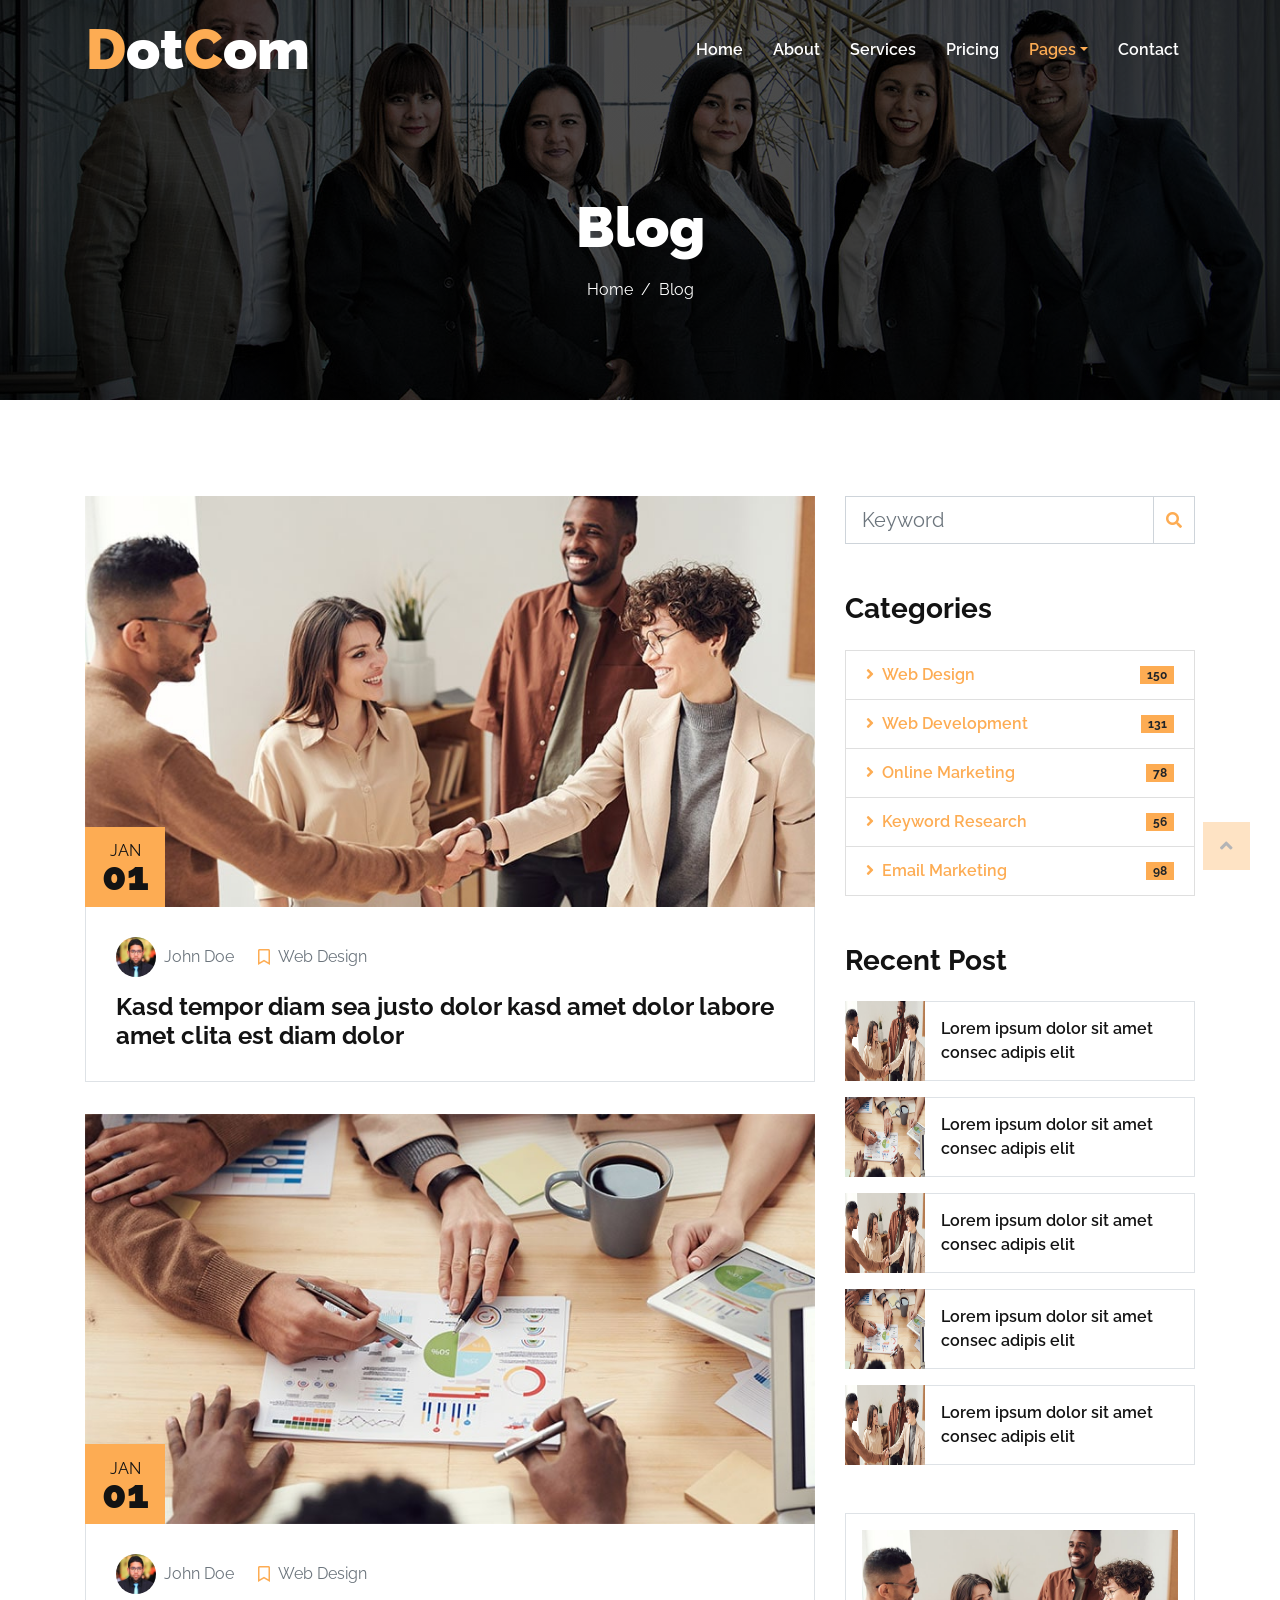
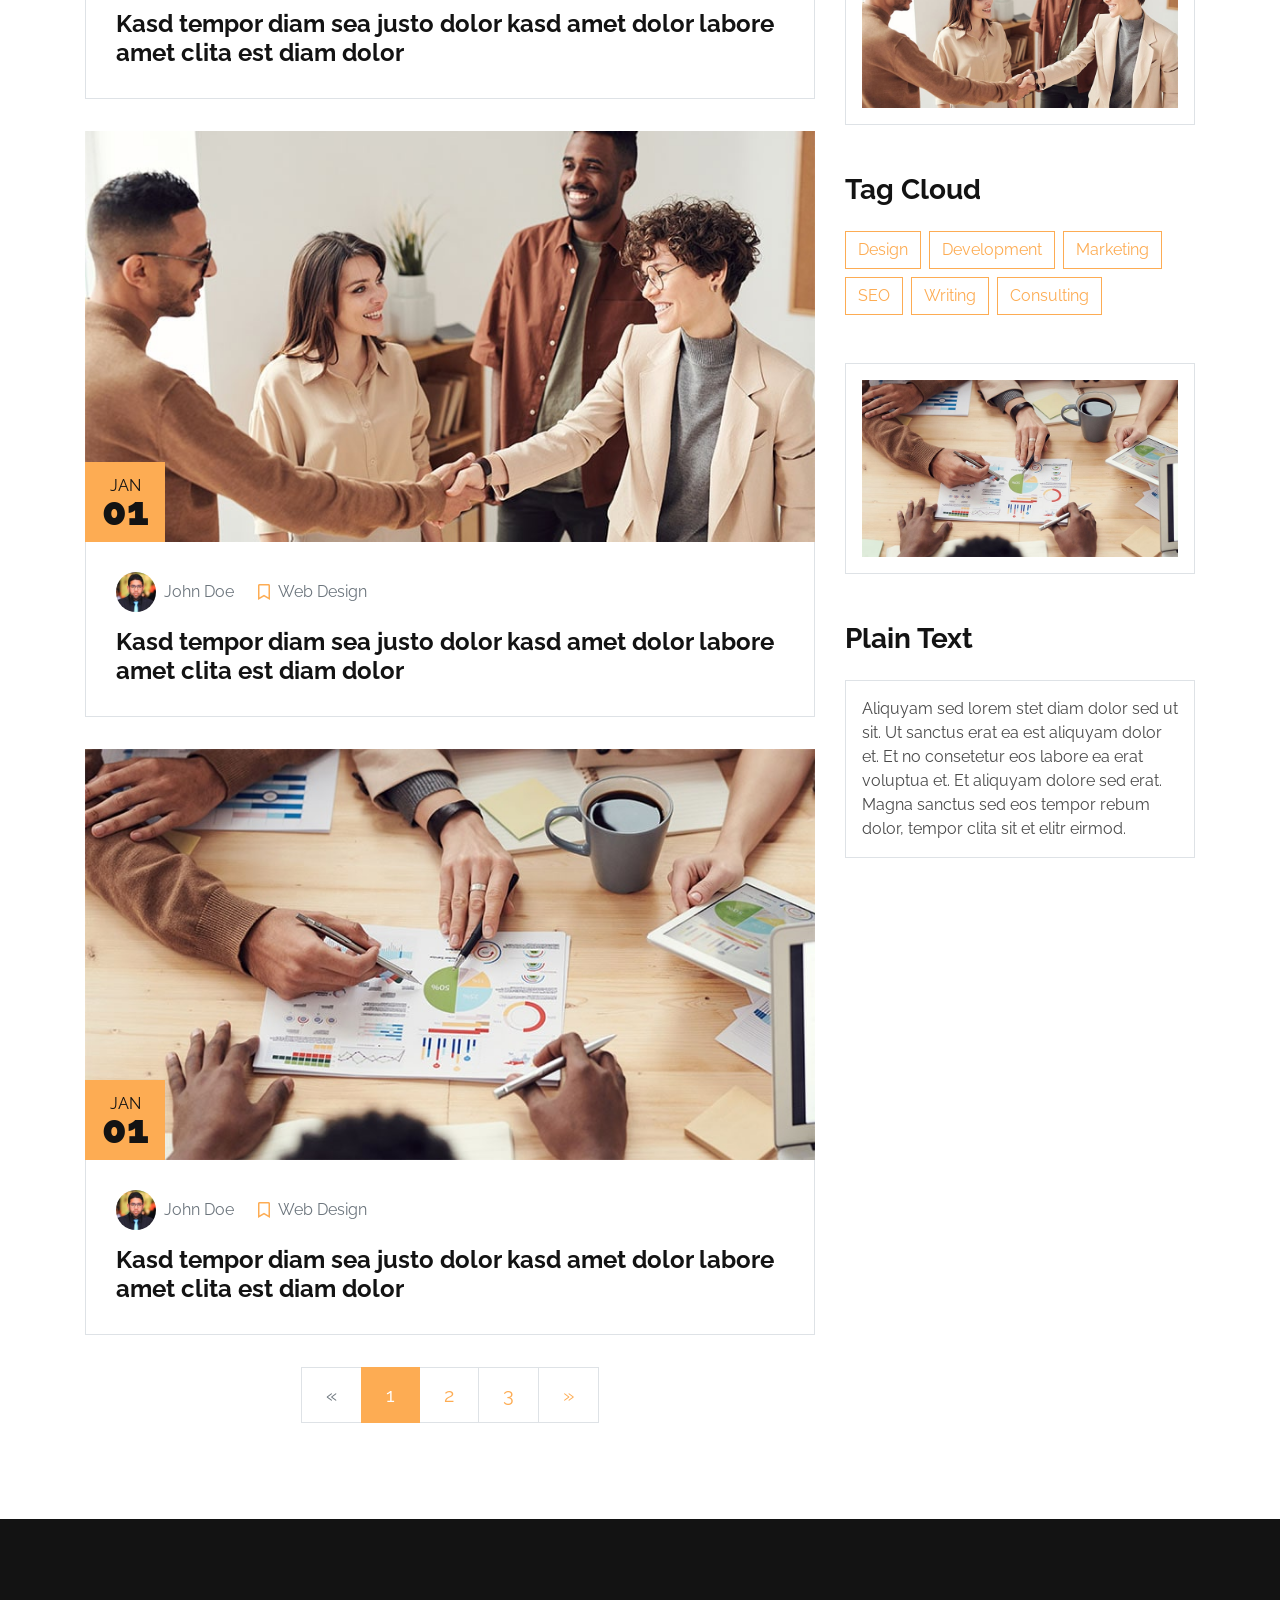
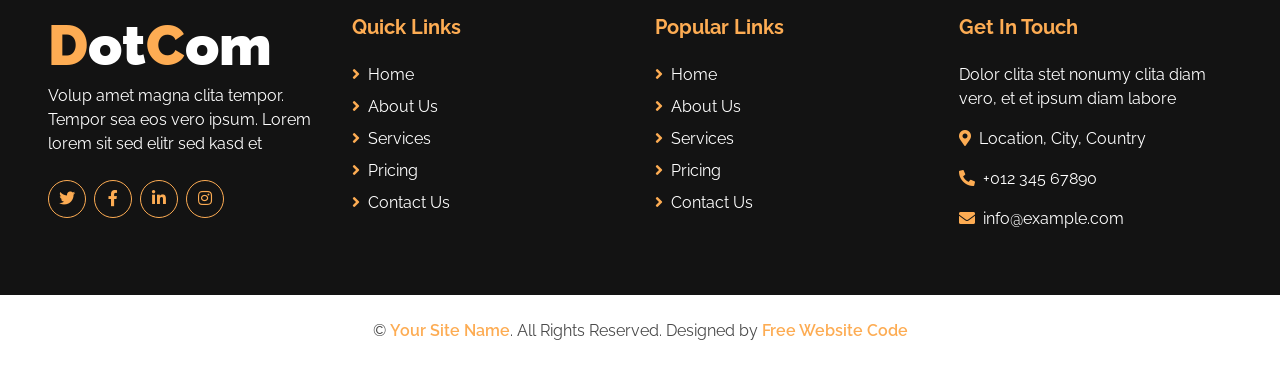
<file: blog.html>
<!DOCTYPE html>
<html lang="en">

<head>
    <meta charset="utf-8">
    <title>DotCom - Creative Agency Website Template</title>
    <meta content="width=device-width, initial-scale=1.0" name="viewport">
    <meta content="Free HTML Templates" name="keywords">
    <meta content="Free HTML Templates" name="description">

    <!-- Favicon -->
    <link href="img/favicon.ico" rel="icon">

    <!-- Google Web Fonts -->
    <link rel="preconnect" href="https://fonts.gstatic.com">
    <link href="https://fonts.googleapis.com/css2?family=Raleway:wght@400;500;600;700;800;900&display=swap" rel="stylesheet"> 

    <!-- Font Awesome -->
    <link href="https://cdnjs.cloudflare.com/ajax/libs/font-awesome/5.15.0/css/all.min.css" rel="stylesheet">

    <!-- Libraries Stylesheet -->
    <link href="lib/owlcarousel/assets/owl.carousel.min.css" rel="stylesheet">

    <!-- Customized Bootstrap Stylesheet -->
    <link href="css/style.css" rel="stylesheet">
</head>

<body>
    <!-- Navbar Start -->
    <div class="container-fluid nav-bar p-0">
        <div class="container-lg p-0">
            <nav class="navbar navbar-expand-lg bg-secondary navbar-dark">
                <a href="index.html" class="navbar-brand">
                    <h1 class="m-0 text-white display-4"><span class="text-primary">D</span>ot<span class="text-primary">C</span>om</h1>
                </a>
                <button type="button" class="navbar-toggler" data-toggle="collapse" data-target="#navbarCollapse">
                    <span class="navbar-toggler-icon"></span>
                </button>
                <div class="collapse navbar-collapse justify-content-between" id="navbarCollapse">
                    <div class="navbar-nav ml-auto py-0">
                        <a href="index.html" class="nav-item nav-link">Home</a>
                        <a href="about.html" class="nav-item nav-link">About</a>
                        <a href="service.html" class="nav-item nav-link">Services</a>
                        <a href="pricing.html" class="nav-item nav-link">Pricing</a>
                        <div class="nav-item dropdown">
                            <a href="#" class="nav-link dropdown-toggle active" data-toggle="dropdown">Pages</a>
                            <div class="dropdown-menu border-0 rounded-0 m-0">
                                <a href="blog.html" class="dropdown-item active">Blog Grid</a>
                                <a href="single.html" class="dropdown-item">Blog Detail</a>
                            </div>
                        </div>
                        <a href="contact.html" class="nav-item nav-link">Contact</a>
                    </div>
                </div>
            </nav>
        </div>
    </div>
    <!-- Navbar End -->


    <!-- Page Header Start -->
    <div class="container-fluid page-header d-flex flex-column align-items-center justify-content-center pt-0 pt-lg-5 mb-5">
        <h1 class="display-4 text-white mb-3 mt-0 mt-lg-5">Blog</h1>
        <div class="d-inline-flex text-white">
            <p class="m-0"><a class="text-white" href="">Home</a></p>
            <p class="m-0 px-2">/</p>
            <p class="m-0">Blog</p>
        </div>
    </div>
    <!-- Page Header Start -->


    <!-- Blog Start -->
    <div class="container py-5">
        <div class="row">
            <!-- Blog Grid Start -->
            <div class="col-lg-8">
                <div class="row">
                    <div class="col-md-12 mb-3">
                        <div class="position-relative">
                            <img class="img-fluid w-100" src="img/blog-1.jpg" alt="">
                            <div class="position-absolute bg-primary d-flex flex-column align-items-center justify-content-center"
                                style="width: 80px; height: 80px; bottom: 0; left: 0;">
                                <h6 class="text-uppercase mt-2 mb-n2">Jan</h6>
                                <h1 class="m-0">01</h1>
                            </div>
                        </div>
                        <div class="border border-top-0 mb-3" style="padding: 30px;">
                            <div class="d-flex mb-3">
                                <div class="d-flex align-items-center">
                                    <img class="rounded-circle" style="width: 40px; height: 40px;" src="img/user.jpg" alt="">
                                    <a class="text-muted ml-2" href="">John Doe</a>
                                </div>
                                <div class="d-flex align-items-center ml-4">
                                    <i class="far fa-bookmark text-primary"></i>
                                    <a class="text-muted ml-2" href="">Web Design</a>
                                </div>
                            </div>
                            <a class="h4 font-weight-bold" href="">Kasd tempor diam sea justo dolor kasd amet dolor labore amet clita est diam dolor</a>
                        </div>
                    </div>
                    <div class="col-md-12 mb-3">
                        <div class="position-relative">
                            <img class="img-fluid w-100" src="img/blog-2.jpg" alt="">
                            <div class="position-absolute bg-primary d-flex flex-column align-items-center justify-content-center"
                                style="width: 80px; height: 80px; bottom: 0; left: 0;">
                                <h6 class="text-uppercase mt-2 mb-n2">Jan</h6>
                                <h1 class="m-0">01</h1>
                            </div>
                        </div>
                        <div class="border border-top-0 mb-3" style="padding: 30px;">
                            <div class="d-flex mb-3">
                                <div class="d-flex align-items-center">
                                    <img class="rounded-circle" style="width: 40px; height: 40px;" src="img/user.jpg" alt="">
                                    <a class="text-muted ml-2" href="">John Doe</a>
                                </div>
                                <div class="d-flex align-items-center ml-4">
                                    <i class="far fa-bookmark text-primary"></i>
                                    <a class="text-muted ml-2" href="">Web Design</a>
                                </div>
                            </div>
                            <a class="h4 font-weight-bold" href="">Kasd tempor diam sea justo dolor kasd amet dolor labore amet clita est diam dolor</a>
                        </div>
                    </div>
                    <div class="col-md-12 mb-3">
                        <div class="position-relative">
                            <img class="img-fluid w-100" src="img/blog-1.jpg" alt="">
                            <div class="position-absolute bg-primary d-flex flex-column align-items-center justify-content-center"
                                style="width: 80px; height: 80px; bottom: 0; left: 0;">
                                <h6 class="text-uppercase mt-2 mb-n2">Jan</h6>
                                <h1 class="m-0">01</h1>
                            </div>
                        </div>
                        <div class="border border-top-0 mb-3" style="padding: 30px;">
                            <div class="d-flex mb-3">
                                <div class="d-flex align-items-center">
                                    <img class="rounded-circle" style="width: 40px; height: 40px;" src="img/user.jpg" alt="">
                                    <a class="text-muted ml-2" href="">John Doe</a>
                                </div>
                                <div class="d-flex align-items-center ml-4">
                                    <i class="far fa-bookmark text-primary"></i>
                                    <a class="text-muted ml-2" href="">Web Design</a>
                                </div>
                            </div>
                            <a class="h4 font-weight-bold" href="">Kasd tempor diam sea justo dolor kasd amet dolor labore amet clita est diam dolor</a>
                        </div>
                    </div>
                    <div class="col-md-12 mb-3">
                        <div class="position-relative">
                            <img class="img-fluid w-100" src="img/blog-2.jpg" alt="">
                            <div class="position-absolute bg-primary d-flex flex-column align-items-center justify-content-center"
                                style="width: 80px; height: 80px; bottom: 0; left: 0;">
                                <h6 class="text-uppercase mt-2 mb-n2">Jan</h6>
                                <h1 class="m-0">01</h1>
                            </div>
                        </div>
                        <div class="border border-top-0 mb-3" style="padding: 30px;">
                            <div class="d-flex mb-3">
                                <div class="d-flex align-items-center">
                                    <img class="rounded-circle" style="width: 40px; height: 40px;" src="img/user.jpg" alt="">
                                    <a class="text-muted ml-2" href="">John Doe</a>
                                </div>
                                <div class="d-flex align-items-center ml-4">
                                    <i class="far fa-bookmark text-primary"></i>
                                    <a class="text-muted ml-2" href="">Web Design</a>
                                </div>
                            </div>
                            <a class="h4 font-weight-bold" href="">Kasd tempor diam sea justo dolor kasd amet dolor labore amet clita est diam dolor</a>
                        </div>
                    </div>
                </div>
                <div class="row">
                    <div class="col-12">
                        <nav aria-label="Page navigation">
                          <ul class="pagination pagination-lg justify-content-center mb-0">
                            <li class="page-item disabled">
                              <a class="page-link" href="#" aria-label="Previous">
                                <span aria-hidden="true">&laquo;</span>
                                <span class="sr-only">Previous</span>
                              </a>
                            </li>
                            <li class="page-item active"><a class="page-link" href="#">1</a></li>
                            <li class="page-item"><a class="page-link" href="#">2</a></li>
                            <li class="page-item"><a class="page-link" href="#">3</a></li>
                            <li class="page-item">
                              <a class="page-link" href="#" aria-label="Next">
                                <span aria-hidden="true">&raquo;</span>
                                <span class="sr-only">Next</span>
                              </a>
                            </li>
                          </ul>
                        </nav>
                    </div>
                </div>
            </div>
            <!-- Blog Grid End -->

            <!-- Sidebar Start -->
            <div class="col-lg-4 mt-5 mt-lg-0">
                <!-- Search Form Start -->
                <div class="mb-5">
                    <form action="">
                        <div class="input-group">
                            <input type="text" class="form-control form-control-lg" placeholder="Keyword">
                            <div class="input-group-append">
                                <span class="input-group-text bg-transparent text-primary"><i
                                        class="fa fa-search"></i></span>
                            </div>
                        </div>
                    </form>
                </div>
                <!-- Search Form End -->

                <!-- Category Start -->
                <div class="mb-5">
                    <h3 class="font-weight-bold mb-4">Categories</h3>
                    <ul class="list-group">
                        <li class="list-group-item d-flex justify-content-between align-items-center">
                            <a class="font-weight-semi-bold text-decoration-none" href="#"><i class="fa fa-angle-right mr-2"></i>Web Design</a>
                            <span class="badge badge-primary badge-pill">150</span>
                        </li>
                        <li class="list-group-item d-flex justify-content-between align-items-center">
                            <a class="font-weight-semi-bold text-decoration-none" href="#"><i class="fa fa-angle-right mr-2"></i>Web Development</a>
                            <span class="badge badge-primary badge-pill">131</span>
                        </li>
                        <li class="list-group-item d-flex justify-content-between align-items-center">
                            <a class="font-weight-semi-bold text-decoration-none" href="#"><i class="fa fa-angle-right mr-2"></i>Online Marketing</a>
                            <span class="badge badge-primary badge-pill">78</span>
                        </li>
                        <li class="list-group-item d-flex justify-content-between align-items-center">
                            <a class="font-weight-semi-bold text-decoration-none" href="#"><i class="fa fa-angle-right mr-2"></i>Keyword Research</a>
                            <span class="badge badge-primary badge-pill">56</span>
                        </li>
                        <li class="list-group-item d-flex justify-content-between align-items-center">
                            <a class="font-weight-semi-bold text-decoration-none" href="#"><i class="fa fa-angle-right mr-2"></i>Email Marketing</a>
                            <span class="badge badge-primary badge-pill">98</span>
                        </li>
                    </ul>
                </div>
                <!-- Category End -->

                <!-- Recent Post Start -->
                <div class="mb-5">
                    <h3 class="font-weight-bold mb-4">Recent Post</h3>
                    <div class="d-flex mb-3">
                        <img class="img-fluid" src="img/blog-1.jpg" style="width: 80px; height: 80px;" alt="">
                        <div class="d-flex align-items-center border border-left-0 px-3" style="height: 80px;">
                            <a class="text-secondary font-weight-semi-bold" href="">Lorem ipsum dolor sit amet consec adipis elit</a>
                        </div>
                    </div>
                    <div class="d-flex mb-3">
                        <img class="img-fluid" src="img/blog-2.jpg" style="width: 80px; height: 80px;" alt="">
                        <div class="d-flex align-items-center border border-left-0 px-3" style="height: 80px;">
                            <a class="text-secondary font-weight-semi-bold" href="">Lorem ipsum dolor sit amet consec adipis elit</a>
                        </div>
                    </div>
                    <div class="d-flex mb-3">
                        <img class="img-fluid" src="img/blog-1.jpg" style="width: 80px; height: 80px;" alt="">
                        <div class="d-flex align-items-center border border-left-0 px-3" style="height: 80px;">
                            <a class="text-secondary font-weight-semi-bold" href="">Lorem ipsum dolor sit amet consec adipis elit</a>
                        </div>
                    </div>
                    <div class="d-flex mb-3">
                        <img class="img-fluid" src="img/blog-2.jpg" style="width: 80px; height: 80px;" alt="">
                        <div class="d-flex align-items-center border border-left-0 px-3" style="height: 80px;">
                            <a class="text-secondary font-weight-semi-bold" href="">Lorem ipsum dolor sit amet consec adipis elit</a>
                        </div>
                    </div>
                    <div class="d-flex mb-3">
                        <img class="img-fluid" src="img/blog-1.jpg" style="width: 80px; height: 80px;" alt="">
                        <div class="d-flex align-items-center border border-left-0 px-3" style="height: 80px;">
                            <a class="text-secondary font-weight-semi-bold" href="">Lorem ipsum dolor sit amet consec adipis elit</a>
                        </div>
                    </div>
                </div>
                <!-- Recent Post End -->

                <!-- Image Start -->
                <div class="border p-3 mb-5">
                    <img src="img/blog-1.jpg" alt="" class="img-fluid">
                </div>
                <!-- Image End -->

                <!-- Tags Start -->
                <div class="mb-5">
                    <h3 class="font-weight-bold mb-4">Tag Cloud</h3>
                    <div class="d-flex flex-wrap m-n1">
                        <a href="" class="btn btn-outline-primary m-1">Design</a>
                        <a href="" class="btn btn-outline-primary m-1">Development</a>
                        <a href="" class="btn btn-outline-primary m-1">Marketing</a>
                        <a href="" class="btn btn-outline-primary m-1">SEO</a>
                        <a href="" class="btn btn-outline-primary m-1">Writing</a>
                        <a href="" class="btn btn-outline-primary m-1">Consulting</a>
                    </div>
                </div>
                <!-- Tags End -->

                <!-- Image Start -->
                <div class="border p-3 mb-5">
                    <img src="img/blog-2.jpg" alt="" class="img-fluid">
                </div>
                <!-- Image End -->

                <!-- Plain Text Start -->
                <div>
                    <h3 class="font-weight-bold mb-4">Plain Text</h3>
                    <div class="border p-3">
                        Aliquyam sed lorem stet diam dolor sed ut sit. Ut sanctus erat ea est aliquyam dolor et. Et no consetetur eos labore ea erat voluptua et. Et aliquyam dolore sed erat. Magna sanctus sed eos tempor rebum dolor, tempor clita sit et elitr eirmod.
                    </div>
                </div>
                <!-- Plain Text End -->
            </div>
            <!-- Sidebar End -->
        </div>
    </div>
    <!-- Blog End -->


    <!-- Footer Start -->
    <div class="container-fluid bg-secondary text-white mt-5 pt-5 px-sm-3 px-md-5">
        <div class="row pt-5">
            <div class="col-lg-3 col-md-6 mb-5">
                <a href="index.html" class="navbar-brand">
                    <h1 class="m-0 mt-n2 text-white display-4"><span class="text-primary">D</span>ot<span class="text-primary">C</span>om</h1>
                </a>
                <p>Volup amet magna clita tempor. Tempor sea eos vero ipsum. Lorem lorem sit sed elitr sed kasd et</p>
                <div class="d-flex justify-content-start mt-4">
                    <a class="btn btn-outline-primary rounded-circle text-center mr-2 px-0" style="width: 38px; height: 38px;" href="#"><i class="fab fa-twitter"></i></a>
                    <a class="btn btn-outline-primary rounded-circle text-center mr-2 px-0" style="width: 38px; height: 38px;" href="#"><i class="fab fa-facebook-f"></i></a>
                    <a class="btn btn-outline-primary rounded-circle text-center mr-2 px-0" style="width: 38px; height: 38px;" href="#"><i class="fab fa-linkedin-in"></i></a>
                    <a class="btn btn-outline-primary rounded-circle text-center mr-2 px-0" style="width: 38px; height: 38px;" href="#"><i class="fab fa-instagram"></i></a>
                </div>
            </div>
            <div class="col-lg-3 col-md-6 mb-5">
                <h5 class="font-weight-bold text-primary mb-4">Quick Links</h5>
                <div class="d-flex flex-column justify-content-start">
                    <a class="text-white mb-2" href="#"><i class="fa fa-angle-right text-primary mr-2"></i>Home</a>
                    <a class="text-white mb-2" href="#"><i class="fa fa-angle-right text-primary mr-2"></i>About Us</a>
                    <a class="text-white mb-2" href="#"><i class="fa fa-angle-right text-primary mr-2"></i>Services</a>
                    <a class="text-white mb-2" href="#"><i class="fa fa-angle-right text-primary mr-2"></i>Pricing</a>
                    <a class="text-white" href="#"><i class="fa fa-angle-right text-primary mr-2"></i>Contact Us</a>
                </div>
            </div>
            <div class="col-lg-3 col-md-6 mb-5">
                <h5 class="font-weight-bold text-primary mb-4">Popular Links</h5>
                <div class="d-flex flex-column justify-content-start">
                    <a class="text-white mb-2" href="#"><i class="fa fa-angle-right text-primary mr-2"></i>Home</a>
                    <a class="text-white mb-2" href="#"><i class="fa fa-angle-right text-primary mr-2"></i>About Us</a>
                    <a class="text-white mb-2" href="#"><i class="fa fa-angle-right text-primary mr-2"></i>Services</a>
                    <a class="text-white mb-2" href="#"><i class="fa fa-angle-right text-primary mr-2"></i>Pricing</a>
                    <a class="text-white" href="#"><i class="fa fa-angle-right text-primary mr-2"></i>Contact Us</a>
                </div>
            </div>
            <div class="col-lg-3 col-md-6 mb-5">
                <h5 class="font-weight-bold text-primary mb-4">Get In Touch</h5>
                <p>Dolor clita stet nonumy clita diam vero, et et ipsum diam labore</p>
                <p><i class="fa fa-map-marker-alt text-primary mr-2"></i>Location, City, Country</p>
                <p><i class="fa fa-phone-alt text-primary mr-2"></i>+012 345 67890</p>
                <p><i class="fa fa-envelope text-primary mr-2"></i>info@example.com</p>
            </div>
        </div>
    </div>
    <div class="container-fluid py-4 px-sm-3 px-md-5">
        <p class="m-0 text-center">
            &copy; <a class="font-weight-semi-bold" href="#">Your Site Name</a>. All Rights Reserved. Designed by
            <a class="font-weight-semi-bold" href="https://freewebsitecode.com">Free Website Code</a>
        </p>
    </div>
    <!-- Footer End -->


    <!-- Back to Top -->
    <a href="#" class="btn btn-lg btn-primary back-to-top"><i class="fa fa-angle-up"></i></a>


    <!-- JavaScript Libraries -->
    <script src="https://code.jquery.com/jquery-3.4.1.min.js"></script>
    <script src="https://stackpath.bootstrapcdn.com/bootstrap/4.4.1/js/bootstrap.bundle.min.js"></script>
    <script src="lib/easing/easing.min.js"></script>
    <script src="lib/waypoints/waypoints.min.js"></script>
    <script src="lib/counterup/counterup.min.js"></script>
    <script src="lib/owlcarousel/owl.carousel.min.js"></script>

    <!-- Contact Javascript File -->
    <script src="mail/jqBootstrapValidation.min.js"></script>
    <script src="mail/contact.js"></script>

    <!-- Template Javascript -->
    <script src="js/main.js"></script>
</body>

</html>
</file>
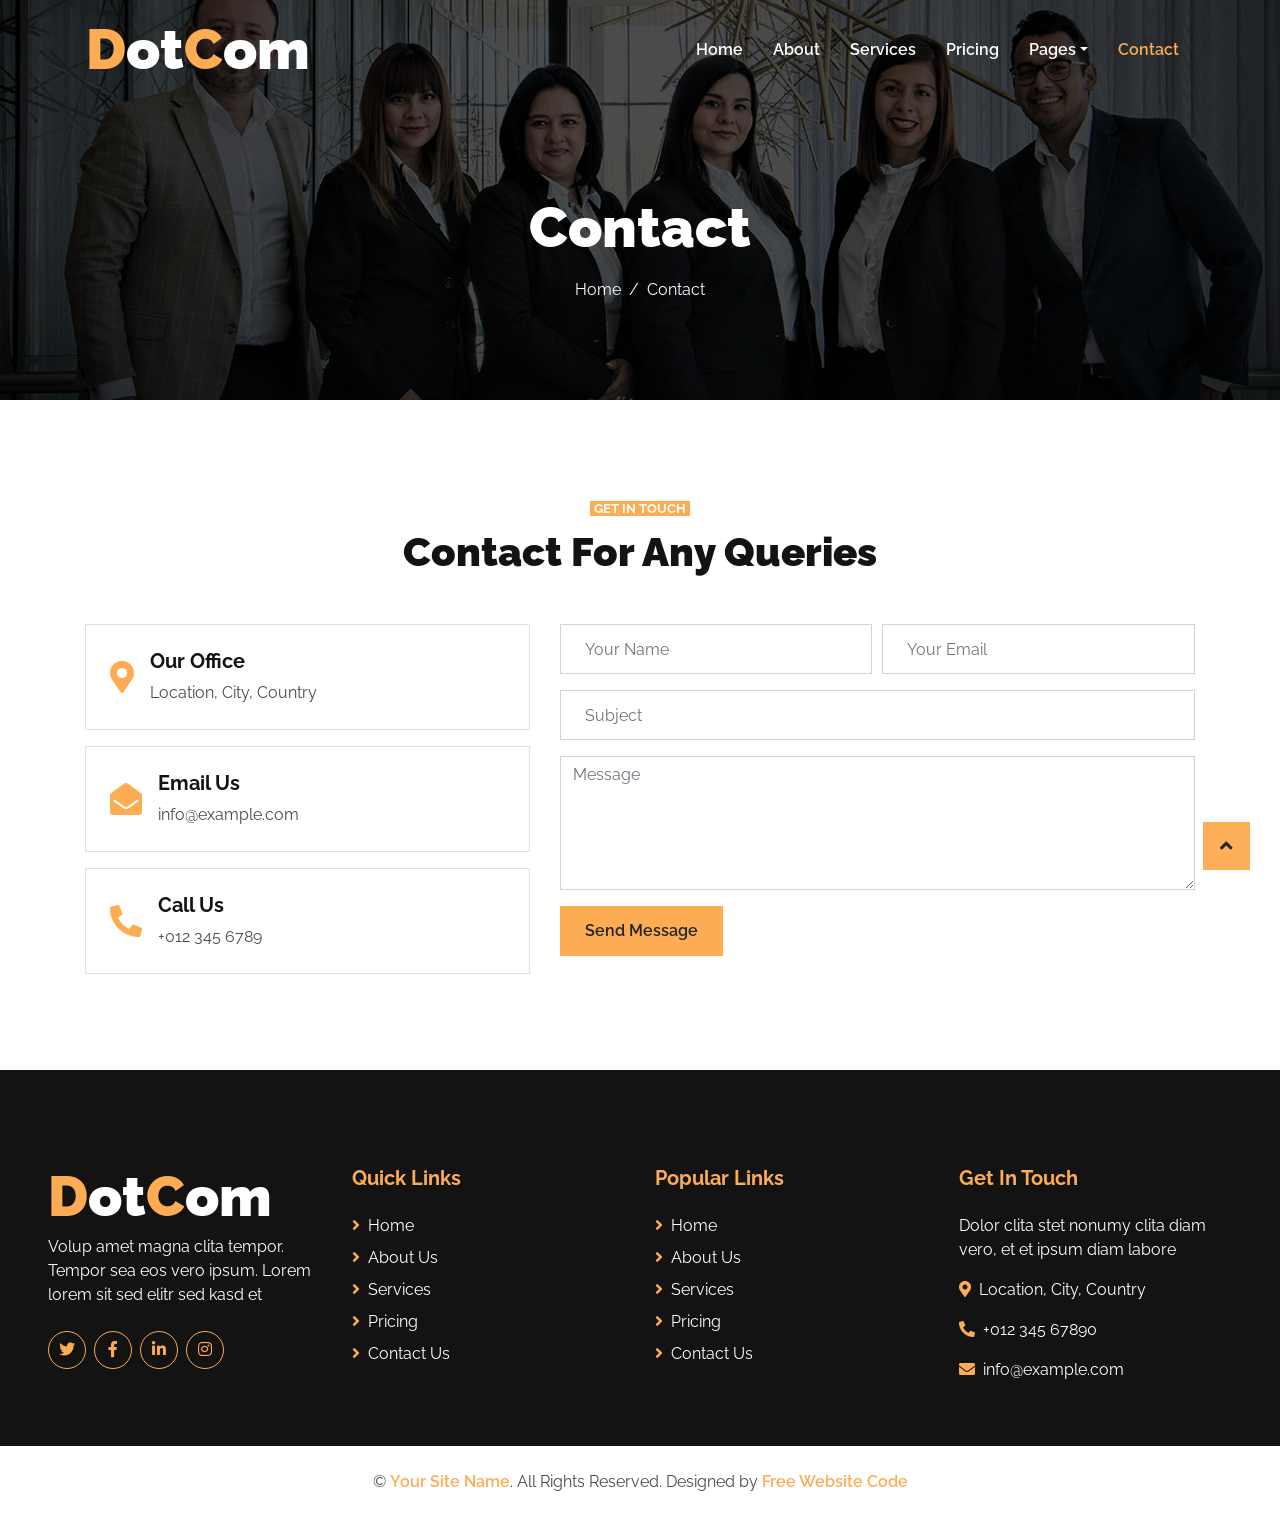
<file: contact.html>
<!DOCTYPE html>
<html lang="en">

<head>
    <meta charset="utf-8">
    <title>DotCom - Creative Agency Website Template</title>
    <meta content="width=device-width, initial-scale=1.0" name="viewport">
    <meta content="Free HTML Templates" name="keywords">
    <meta content="Free HTML Templates" name="description">

    <!-- Favicon -->
    <link href="img/favicon.ico" rel="icon">

    <!-- Google Web Fonts -->
    <link rel="preconnect" href="https://fonts.gstatic.com">
    <link href="https://fonts.googleapis.com/css2?family=Raleway:wght@400;500;600;700;800;900&display=swap" rel="stylesheet"> 

    <!-- Font Awesome -->
    <link href="https://cdnjs.cloudflare.com/ajax/libs/font-awesome/5.15.0/css/all.min.css" rel="stylesheet">

    <!-- Libraries Stylesheet -->
    <link href="lib/owlcarousel/assets/owl.carousel.min.css" rel="stylesheet">

    <!-- Customized Bootstrap Stylesheet -->
    <link href="css/style.css" rel="stylesheet">
</head>

<body>
    <!-- Navbar Start -->
    <div class="container-fluid nav-bar p-0">
        <div class="container-lg p-0">
            <nav class="navbar navbar-expand-lg bg-secondary navbar-dark">
                <a href="index.html" class="navbar-brand">
                    <h1 class="m-0 text-white display-4"><span class="text-primary">D</span>ot<span class="text-primary">C</span>om</h1>
                </a>
                <button type="button" class="navbar-toggler" data-toggle="collapse" data-target="#navbarCollapse">
                    <span class="navbar-toggler-icon"></span>
                </button>
                <div class="collapse navbar-collapse justify-content-between" id="navbarCollapse">
                    <div class="navbar-nav ml-auto py-0">
                        <a href="index.html" class="nav-item nav-link">Home</a>
                        <a href="about.html" class="nav-item nav-link">About</a>
                        <a href="service.html" class="nav-item nav-link">Services</a>
                        <a href="pricing.html" class="nav-item nav-link">Pricing</a>
                        <div class="nav-item dropdown">
                            <a href="#" class="nav-link dropdown-toggle" data-toggle="dropdown">Pages</a>
                            <div class="dropdown-menu border-0 rounded-0 m-0">
                                <a href="blog.html" class="dropdown-item">Blog Grid</a>
                                <a href="single.html" class="dropdown-item">Blog Detail</a>
                            </div>
                        </div>
                        <a href="contact.html" class="nav-item nav-link active">Contact</a>
                    </div>
                </div>
            </nav>
        </div>
    </div>
    <!-- Navbar End -->


    <!-- Page Header Start -->
    <div class="container-fluid page-header d-flex flex-column align-items-center justify-content-center pt-0 pt-lg-5 mb-5">
        <h1 class="display-4 text-white mb-3 mt-0 mt-lg-5">Contact</h1>
        <div class="d-inline-flex text-white">
            <p class="m-0"><a class="text-white" href="">Home</a></p>
            <p class="m-0 px-2">/</p>
            <p class="m-0">Contact</p>
        </div>
    </div>
    <!-- Page Header Start -->


    <!-- Contact Start -->
    <div class="container-fluid py-5">
        <div class="container">
            <div class="text-center">
                <small class="bg-primary text-white text-uppercase font-weight-bold text-center px-1">Get In Touch</small>
                <h1 class="mt-2 mb-5">Contact For Any Queries</h1>
            </div>
            <div class="row">
                <div class="col-md-5">
                    <div class="d-flex align-items-center border mb-3 p-4">
                        <i class="fa fa-2x fa-map-marker-alt text-primary mr-3"></i>
                        <div class="d-flex flex-column">
                            <h5 class="font-weight-bold">Our Office</h5>
                            <p class="m-0">Location, City, Country</p>
                        </div>
                    </div>
                    <div class="d-flex align-items-center border mb-3 p-4">
                        <i class="fa fa-2x fa-envelope-open text-primary mr-3"></i>
                        <div class="d-flex flex-column">
                            <h5 class="font-weight-bold">Email Us</h5>
                            <p class="m-0">info@example.com</p>
                        </div>
                    </div>
                    <div class="d-flex align-items-center border mb-3 mb-md-0 p-4">
                        <i class="fas fa-2x fa-phone-alt text-primary mr-3"></i>
                        <div class="d-flex flex-column">
                            <h5 class="font-weight-bold">Call Us</h5>
                            <p class="m-0">+012 345 6789</p>
                        </div>
                    </div>
                </div>
                <div class="col-md-7">
                    <div class="contact-form">
                        <div id="success"></div>
                        <form name="sentMessage" id="contactForm" novalidate="novalidate">
                            <div class="form-row">
                                <div class="col-md-6">
                                    <div class="control-group">
                                        <input type="text" class="form-control p-4" id="name" placeholder="Your Name" required="required" data-validation-required-message="Please enter your name" />
                                        <p class="help-block text-danger"></p>
                                    </div>
                                </div>
                                <div class="col-md-6">
                                    <div class="control-group">
                                        <input type="email" class="form-control p-4" id="email" placeholder="Your Email" required="required" data-validation-required-message="Please enter your email" />
                                        <p class="help-block text-danger"></p>
                                    </div>
                                </div>
                            </div>
                            <div class="control-group">
                                <input type="text" class="form-control p-4" id="subject" placeholder="Subject" required="required" data-validation-required-message="Please enter a subject" />
                                <p class="help-block text-danger"></p>
                            </div>
                            <div class="control-group">
                                <textarea class="form-control" rows="5" id="message" placeholder="Message" required="required" data-validation-required-message="Please enter your message"></textarea>
                                <p class="help-block text-danger"></p>
                            </div>
                            <div>
                                <button class="btn btn-primary font-weight-semi-bold px-4" style="height: 50px;" type="submit" id="sendMessageButton">Send Message</button>
                            </div>
                        </form>
                    </div>
                </div>
            </div>
        </div>
    </div>
    <!-- Contact End -->


    <!-- Footer Start -->
    <div class="container-fluid bg-secondary text-white mt-5 pt-5 px-sm-3 px-md-5">
        <div class="row pt-5">
            <div class="col-lg-3 col-md-6 mb-5">
                <a href="index.html" class="navbar-brand">
                    <h1 class="m-0 mt-n2 text-white display-4"><span class="text-primary">D</span>ot<span class="text-primary">C</span>om</h1>
                </a>
                <p>Volup amet magna clita tempor. Tempor sea eos vero ipsum. Lorem lorem sit sed elitr sed kasd et</p>
                <div class="d-flex justify-content-start mt-4">
                    <a class="btn btn-outline-primary rounded-circle text-center mr-2 px-0" style="width: 38px; height: 38px;" href="#"><i class="fab fa-twitter"></i></a>
                    <a class="btn btn-outline-primary rounded-circle text-center mr-2 px-0" style="width: 38px; height: 38px;" href="#"><i class="fab fa-facebook-f"></i></a>
                    <a class="btn btn-outline-primary rounded-circle text-center mr-2 px-0" style="width: 38px; height: 38px;" href="#"><i class="fab fa-linkedin-in"></i></a>
                    <a class="btn btn-outline-primary rounded-circle text-center mr-2 px-0" style="width: 38px; height: 38px;" href="#"><i class="fab fa-instagram"></i></a>
                </div>
            </div>
            <div class="col-lg-3 col-md-6 mb-5">
                <h5 class="font-weight-bold text-primary mb-4">Quick Links</h5>
                <div class="d-flex flex-column justify-content-start">
                    <a class="text-white mb-2" href="#"><i class="fa fa-angle-right text-primary mr-2"></i>Home</a>
                    <a class="text-white mb-2" href="#"><i class="fa fa-angle-right text-primary mr-2"></i>About Us</a>
                    <a class="text-white mb-2" href="#"><i class="fa fa-angle-right text-primary mr-2"></i>Services</a>
                    <a class="text-white mb-2" href="#"><i class="fa fa-angle-right text-primary mr-2"></i>Pricing</a>
                    <a class="text-white" href="#"><i class="fa fa-angle-right text-primary mr-2"></i>Contact Us</a>
                </div>
            </div>
            <div class="col-lg-3 col-md-6 mb-5">
                <h5 class="font-weight-bold text-primary mb-4">Popular Links</h5>
                <div class="d-flex flex-column justify-content-start">
                    <a class="text-white mb-2" href="#"><i class="fa fa-angle-right text-primary mr-2"></i>Home</a>
                    <a class="text-white mb-2" href="#"><i class="fa fa-angle-right text-primary mr-2"></i>About Us</a>
                    <a class="text-white mb-2" href="#"><i class="fa fa-angle-right text-primary mr-2"></i>Services</a>
                    <a class="text-white mb-2" href="#"><i class="fa fa-angle-right text-primary mr-2"></i>Pricing</a>
                    <a class="text-white" href="#"><i class="fa fa-angle-right text-primary mr-2"></i>Contact Us</a>
                </div>
            </div>
            <div class="col-lg-3 col-md-6 mb-5">
                <h5 class="font-weight-bold text-primary mb-4">Get In Touch</h5>
                <p>Dolor clita stet nonumy clita diam vero, et et ipsum diam labore</p>
                <p><i class="fa fa-map-marker-alt text-primary mr-2"></i>Location, City, Country</p>
                <p><i class="fa fa-phone-alt text-primary mr-2"></i>+012 345 67890</p>
                <p><i class="fa fa-envelope text-primary mr-2"></i>info@example.com</p>
            </div>
        </div>
    </div>
    <div class="container-fluid py-4 px-sm-3 px-md-5">
        <p class="m-0 text-center">
            &copy; <a class="font-weight-semi-bold" href="#">Your Site Name</a>. All Rights Reserved. Designed by
            <a class="font-weight-semi-bold" href="https://freewebsitecode.com">Free Website Code</a>
        </p>
    </div>
    <!-- Footer End -->


    <!-- Back to Top -->
    <a href="#" class="btn btn-lg btn-primary back-to-top"><i class="fa fa-angle-up"></i></a>


    <!-- JavaScript Libraries -->
    <script src="https://code.jquery.com/jquery-3.4.1.min.js"></script>
    <script src="https://stackpath.bootstrapcdn.com/bootstrap/4.4.1/js/bootstrap.bundle.min.js"></script>
    <script src="lib/easing/easing.min.js"></script>
    <script src="lib/waypoints/waypoints.min.js"></script>
    <script src="lib/counterup/counterup.min.js"></script>
    <script src="lib/owlcarousel/owl.carousel.min.js"></script>

    <!-- Contact Javascript File -->
    <script src="mail/jqBootstrapValidation.min.js"></script>
    <script src="mail/contact.js"></script>

    <!-- Template Javascript -->
    <script src="js/main.js"></script>
</body>

</html>
</file>
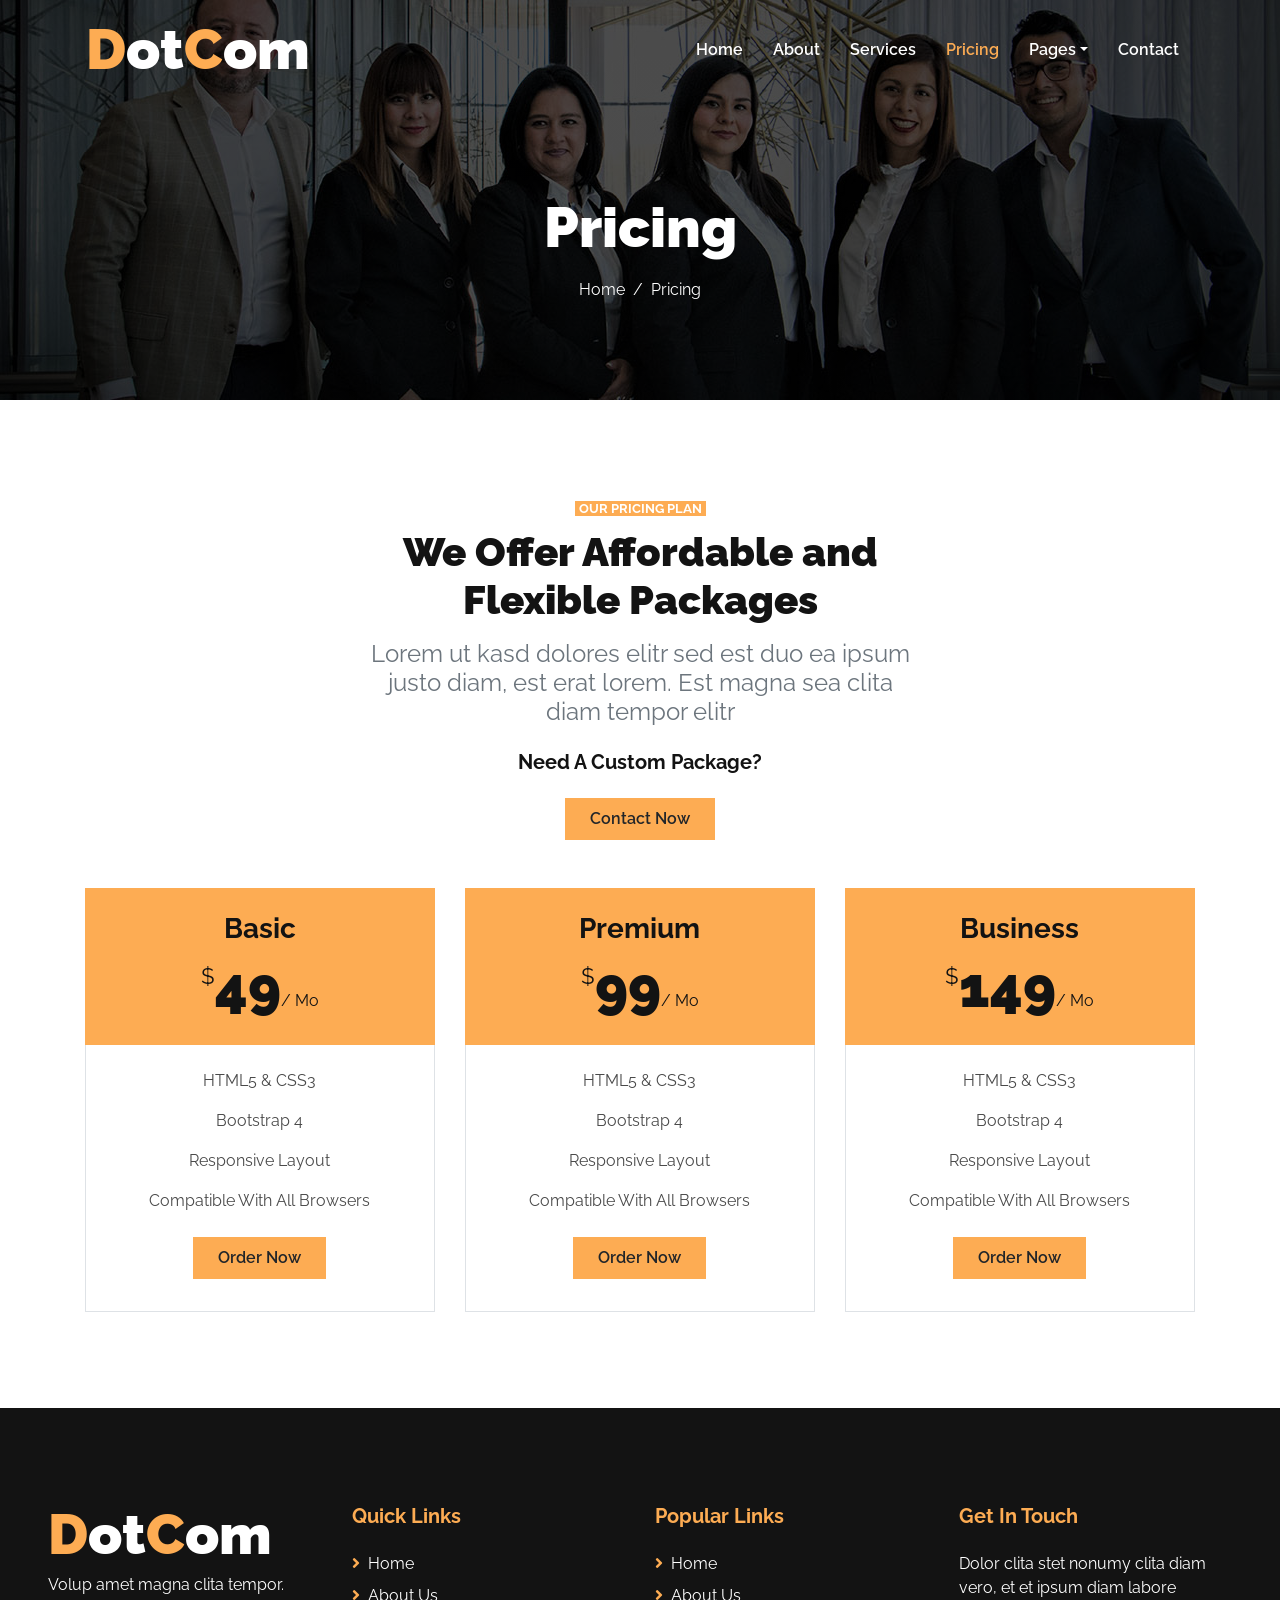
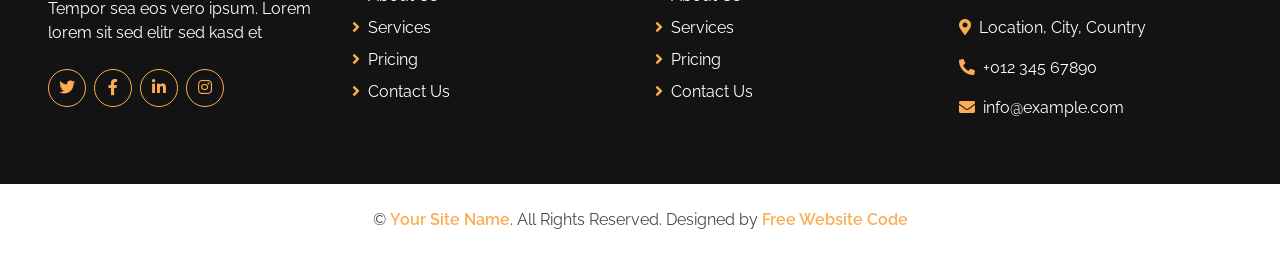
<file: pricing.html>
<!DOCTYPE html>
<html lang="en">

<head>
    <meta charset="utf-8">
    <title>DotCom - Creative Agency Website Template</title>
    <meta content="width=device-width, initial-scale=1.0" name="viewport">
    <meta content="Free HTML Templates" name="keywords">
    <meta content="Free HTML Templates" name="description">

    <!-- Favicon -->
    <link href="img/favicon.ico" rel="icon">

    <!-- Google Web Fonts -->
    <link rel="preconnect" href="https://fonts.gstatic.com">
    <link href="https://fonts.googleapis.com/css2?family=Raleway:wght@400;500;600;700;800;900&display=swap" rel="stylesheet"> 

    <!-- Font Awesome -->
    <link href="https://cdnjs.cloudflare.com/ajax/libs/font-awesome/5.15.0/css/all.min.css" rel="stylesheet">

    <!-- Libraries Stylesheet -->
    <link href="lib/owlcarousel/assets/owl.carousel.min.css" rel="stylesheet">

    <!-- Customized Bootstrap Stylesheet -->
    <link href="css/style.css" rel="stylesheet">
</head>

<body>
    <!-- Navbar Start -->
    <div class="container-fluid nav-bar p-0">
        <div class="container-lg p-0">
            <nav class="navbar navbar-expand-lg bg-secondary navbar-dark">
                <a href="index.html" class="navbar-brand">
                    <h1 class="m-0 text-white display-4"><span class="text-primary">D</span>ot<span class="text-primary">C</span>om</h1>
                </a>
                <button type="button" class="navbar-toggler" data-toggle="collapse" data-target="#navbarCollapse">
                    <span class="navbar-toggler-icon"></span>
                </button>
                <div class="collapse navbar-collapse justify-content-between" id="navbarCollapse">
                    <div class="navbar-nav ml-auto py-0">
                        <a href="index.html" class="nav-item nav-link">Home</a>
                        <a href="about.html" class="nav-item nav-link">About</a>
                        <a href="service.html" class="nav-item nav-link">Services</a>
                        <a href="pricing.html" class="nav-item nav-link active">Pricing</a>
                        <div class="nav-item dropdown">
                            <a href="#" class="nav-link dropdown-toggle" data-toggle="dropdown">Pages</a>
                            <div class="dropdown-menu border-0 rounded-0 m-0">
                                <a href="blog.html" class="dropdown-item">Blog Grid</a>
                                <a href="single.html" class="dropdown-item">Blog Detail</a>
                            </div>
                        </div>
                        <a href="contact.html" class="nav-item nav-link">Contact</a>
                    </div>
                </div>
            </nav>
        </div>
    </div>
    <!-- Navbar End -->


    <!-- Page Header Start -->
    <div class="container-fluid page-header d-flex flex-column align-items-center justify-content-center pt-0 pt-lg-5 mb-5">
        <h1 class="display-4 text-white mb-3 mt-0 mt-lg-5">Pricing</h1>
        <div class="d-inline-flex text-white">
            <p class="m-0"><a class="text-white" href="">Home</a></p>
            <p class="m-0 px-2">/</p>
            <p class="m-0">Pricing</p>
        </div>
    </div>
    <!-- Page Header Start -->


    <!-- Pricing Plan Start -->
    <div class="container-fluid pt-5">
        <div class="container">
            <div class="row justify-content-center">
                <div class="col-12 col-lg-6 text-center mb-5">
                    <small class="d-inline bg-primary text-white text-uppercase font-weight-bold px-1">Our Pricing Plan</small>
                    <h1 class="mt-2 mb-3">We Offer Affordable and Flexible Packages</h1>
                    <h4 class="font-weight-normal text-muted mb-4">Lorem ut kasd dolores elitr sed est duo ea ipsum justo diam, est erat lorem. Est magna sea clita diam tempor elitr</h4>
                    <h5 class="font-weight-bold mb-4">Need A Custom Package?</h5>
                    <a href="" class="btn btn-primary py-md-2 px-md-4 font-weight-semi-bold">Contact Now</a>
                </div>
            </div>
            <div class="row">
                <div class="col-md-4 mb-5">
                    <div class="d-flex flex-column align-items-center justify-content-center bg-primary p-4">
                        <h3>Basic</h3>
                        <h1 class="display-4 mb-0">
                            <small class="align-top"
                                style="font-size: 22px; line-height: 45px;">$</small>49<small
                                class="align-bottom" style="font-size: 16px; line-height: 40px;">/
                                Mo</small>
                        </h1>
                    </div>
                    <div class="border border-top-0 d-flex flex-column align-items-center py-4">
                        <p>HTML5 & CSS3</p>
                        <p>Bootstrap 4</p>
                        <p>Responsive Layout</p>
                        <p>Compatible With All Browsers</p>
                        <a href="" class="btn btn-primary py-md-2 px-md-4 font-weight-semi-bold my-2">Order Now</a>
                    </div>
                </div>
                <div class="col-md-4 mb-5">
                    <div class="d-flex flex-column align-items-center justify-content-center bg-primary p-4">
                        <h3>Premium</h3>
                        <h1 class="display-4 mb-0">
                            <small class="align-top"
                                style="font-size: 22px; line-height: 45px;">$</small>99<small
                                class="align-bottom" style="font-size: 16px; line-height: 40px;">/
                                Mo</small>
                        </h1>
                    </div>
                    <div class="border border-top-0 d-flex flex-column align-items-center py-4">
                        <p>HTML5 & CSS3</p>
                        <p>Bootstrap 4</p>
                        <p>Responsive Layout</p>
                        <p>Compatible With All Browsers</p>
                        <a href="" class="btn btn-primary py-md-2 px-md-4 font-weight-semi-bold my-2">Order Now</a>
                    </div>
                </div>
                <div class="col-md-4 mb-5">
                    <div class="d-flex flex-column align-items-center justify-content-center bg-primary p-4">
                        <h3>Business</h3>
                        <h1 class="display-4 mb-0">
                            <small class="align-top"
                                style="font-size: 22px; line-height: 45px;">$</small>149<small
                                class="align-bottom" style="font-size: 16px; line-height: 40px;">/
                                Mo</small>
                        </h1>
                    </div>
                    <div class="border border-top-0 d-flex flex-column align-items-center py-4">
                        <p>HTML5 & CSS3</p>
                        <p>Bootstrap 4</p>
                        <p>Responsive Layout</p>
                        <p>Compatible With All Browsers</p>
                        <a href="" class="btn btn-primary py-md-2 px-md-4 font-weight-semi-bold my-2">Order Now</a>
                    </div>
                </div>
            </div>
        </div>
    </div>
    <!-- Pricing Plan End -->


    <!-- Footer Start -->
    <div class="container-fluid bg-secondary text-white mt-5 pt-5 px-sm-3 px-md-5">
        <div class="row pt-5">
            <div class="col-lg-3 col-md-6 mb-5">
                <a href="index.html" class="navbar-brand">
                    <h1 class="m-0 mt-n2 text-white display-4"><span class="text-primary">D</span>ot<span class="text-primary">C</span>om</h1>
                </a>
                <p>Volup amet magna clita tempor. Tempor sea eos vero ipsum. Lorem lorem sit sed elitr sed kasd et</p>
                <div class="d-flex justify-content-start mt-4">
                    <a class="btn btn-outline-primary rounded-circle text-center mr-2 px-0" style="width: 38px; height: 38px;" href="#"><i class="fab fa-twitter"></i></a>
                    <a class="btn btn-outline-primary rounded-circle text-center mr-2 px-0" style="width: 38px; height: 38px;" href="#"><i class="fab fa-facebook-f"></i></a>
                    <a class="btn btn-outline-primary rounded-circle text-center mr-2 px-0" style="width: 38px; height: 38px;" href="#"><i class="fab fa-linkedin-in"></i></a>
                    <a class="btn btn-outline-primary rounded-circle text-center mr-2 px-0" style="width: 38px; height: 38px;" href="#"><i class="fab fa-instagram"></i></a>
                </div>
            </div>
            <div class="col-lg-3 col-md-6 mb-5">
                <h5 class="font-weight-bold text-primary mb-4">Quick Links</h5>
                <div class="d-flex flex-column justify-content-start">
                    <a class="text-white mb-2" href="#"><i class="fa fa-angle-right text-primary mr-2"></i>Home</a>
                    <a class="text-white mb-2" href="#"><i class="fa fa-angle-right text-primary mr-2"></i>About Us</a>
                    <a class="text-white mb-2" href="#"><i class="fa fa-angle-right text-primary mr-2"></i>Services</a>
                    <a class="text-white mb-2" href="#"><i class="fa fa-angle-right text-primary mr-2"></i>Pricing</a>
                    <a class="text-white" href="#"><i class="fa fa-angle-right text-primary mr-2"></i>Contact Us</a>
                </div>
            </div>
            <div class="col-lg-3 col-md-6 mb-5">
                <h5 class="font-weight-bold text-primary mb-4">Popular Links</h5>
                <div class="d-flex flex-column justify-content-start">
                    <a class="text-white mb-2" href="#"><i class="fa fa-angle-right text-primary mr-2"></i>Home</a>
                    <a class="text-white mb-2" href="#"><i class="fa fa-angle-right text-primary mr-2"></i>About Us</a>
                    <a class="text-white mb-2" href="#"><i class="fa fa-angle-right text-primary mr-2"></i>Services</a>
                    <a class="text-white mb-2" href="#"><i class="fa fa-angle-right text-primary mr-2"></i>Pricing</a>
                    <a class="text-white" href="#"><i class="fa fa-angle-right text-primary mr-2"></i>Contact Us</a>
                </div>
            </div>
            <div class="col-lg-3 col-md-6 mb-5">
                <h5 class="font-weight-bold text-primary mb-4">Get In Touch</h5>
                <p>Dolor clita stet nonumy clita diam vero, et et ipsum diam labore</p>
                <p><i class="fa fa-map-marker-alt text-primary mr-2"></i>Location, City, Country</p>
                <p><i class="fa fa-phone-alt text-primary mr-2"></i>+012 345 67890</p>
                <p><i class="fa fa-envelope text-primary mr-2"></i>info@example.com</p>
            </div>
        </div>
    </div>
    <div class="container-fluid py-4 px-sm-3 px-md-5">
        <p class="m-0 text-center">
            &copy; <a class="font-weight-semi-bold" href="#">Your Site Name</a>. All Rights Reserved. Designed by
            <a class="font-weight-semi-bold" href="https://freewebsitecode.com">Free Website Code</a>
        </p>
    </div>
    <!-- Footer End -->


    <!-- Back to Top -->
    <a href="#" class="btn btn-lg btn-primary back-to-top"><i class="fa fa-angle-up"></i></a>


    <!-- JavaScript Libraries -->
    <script src="https://code.jquery.com/jquery-3.4.1.min.js"></script>
    <script src="https://stackpath.bootstrapcdn.com/bootstrap/4.4.1/js/bootstrap.bundle.min.js"></script>
    <script src="lib/easing/easing.min.js"></script>
    <script src="lib/waypoints/waypoints.min.js"></script>
    <script src="lib/counterup/counterup.min.js"></script>
    <script src="lib/owlcarousel/owl.carousel.min.js"></script>

    <!-- Contact Javascript File -->
    <script src="mail/jqBootstrapValidation.min.js"></script>
    <script src="mail/contact.js"></script>

    <!-- Template Javascript -->
    <script src="js/main.js"></script>
</body>

</html>
</file>
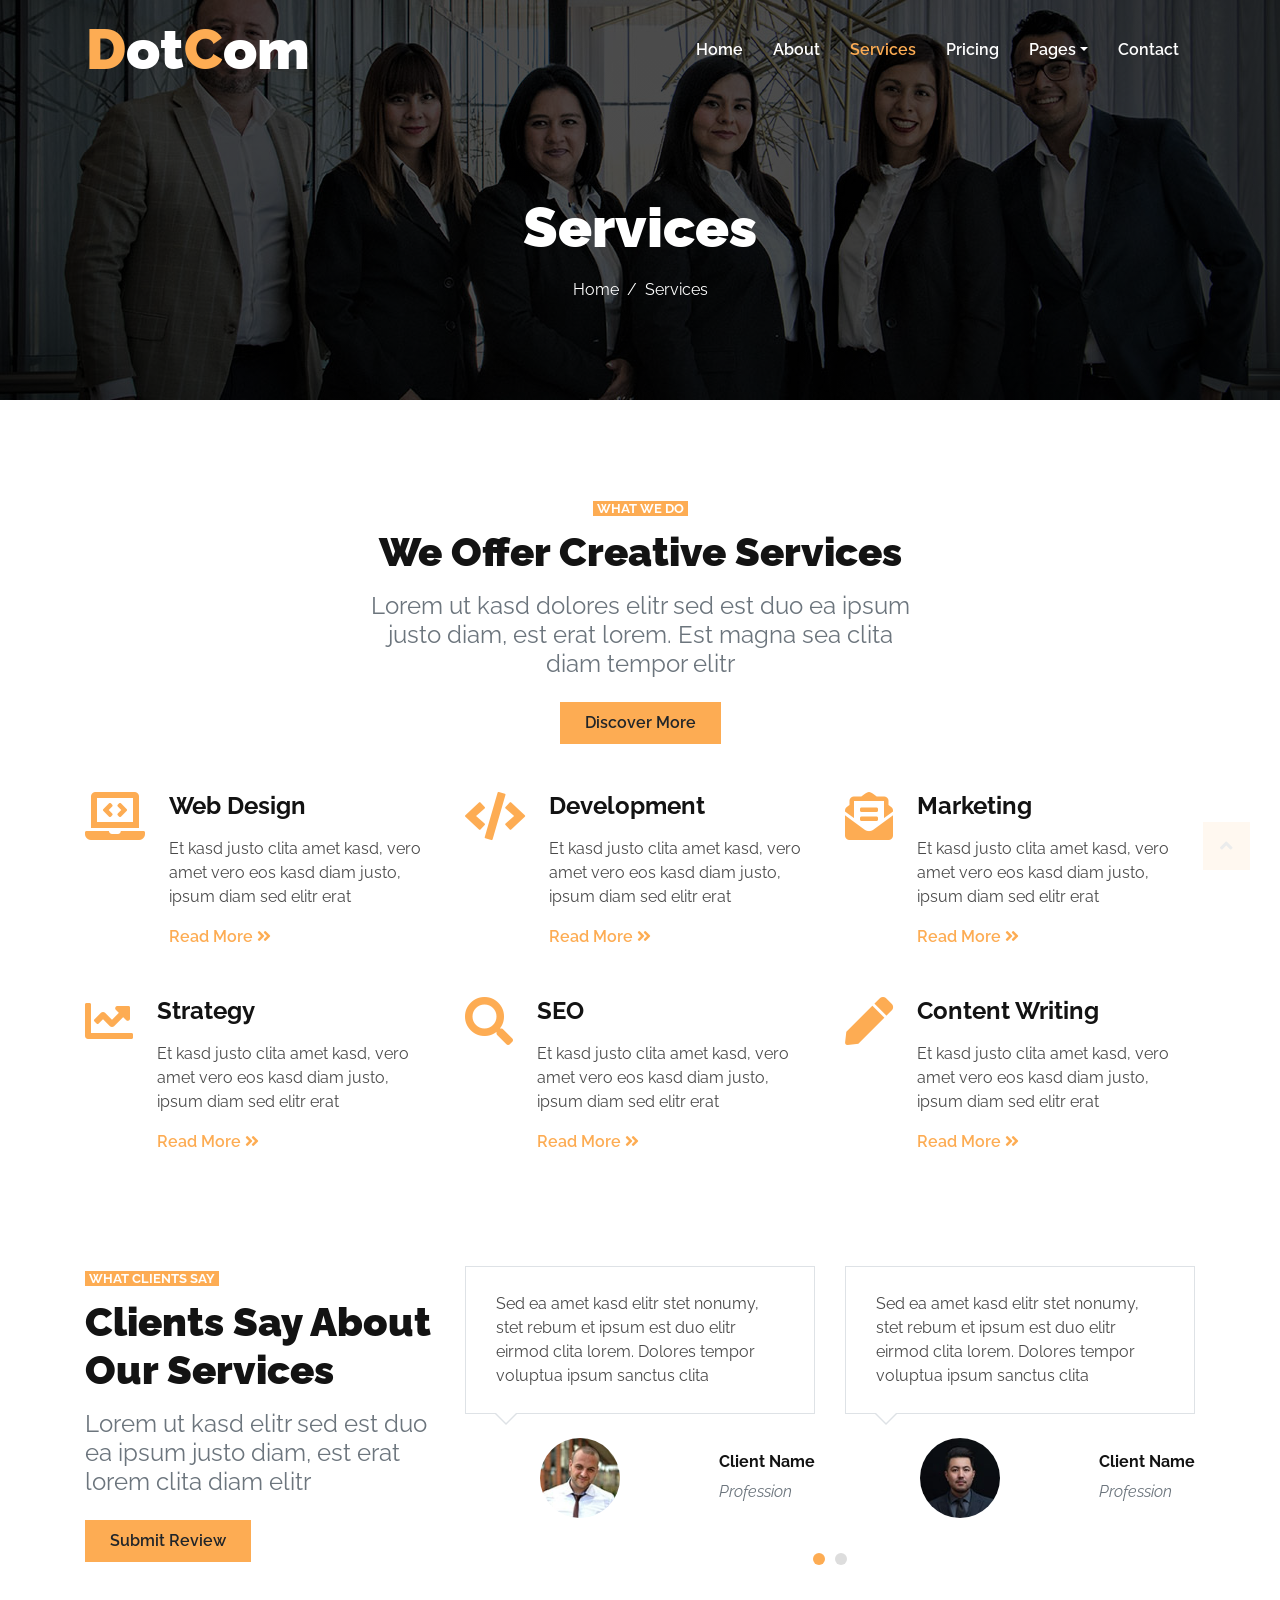
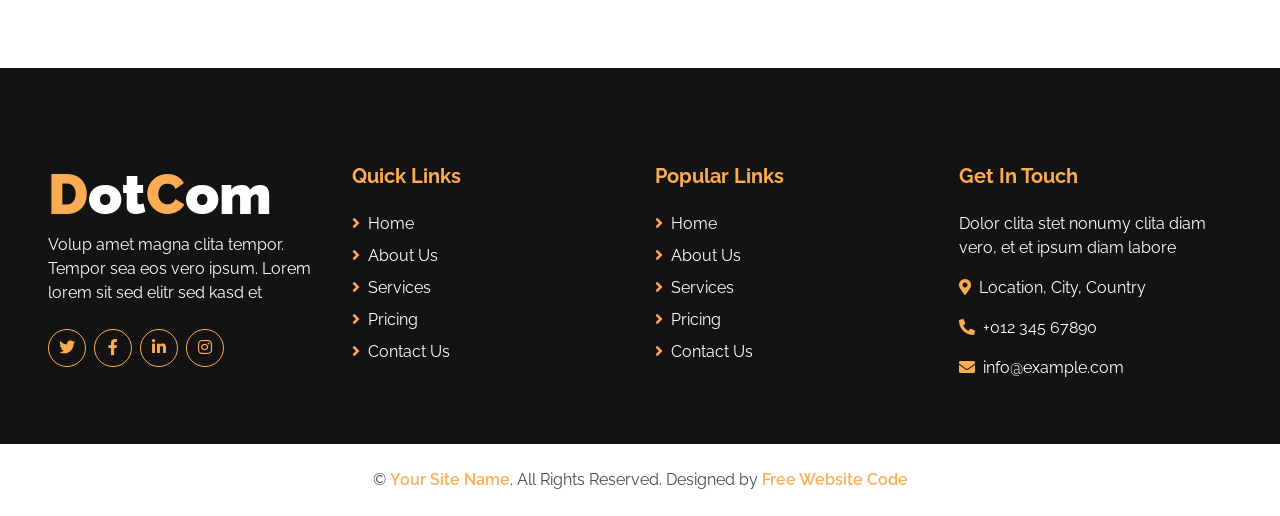
<file: service.html>
<!DOCTYPE html>
<html lang="en">

<head>
    <meta charset="utf-8">
    <title>DotCom - Creative Agency Website Template</title>
    <meta content="width=device-width, initial-scale=1.0" name="viewport">
    <meta content="Free HTML Templates" name="keywords">
    <meta content="Free HTML Templates" name="description">

    <!-- Favicon -->
    <link href="img/favicon.ico" rel="icon">

    <!-- Google Web Fonts -->
    <link rel="preconnect" href="https://fonts.gstatic.com">
    <link href="https://fonts.googleapis.com/css2?family=Raleway:wght@400;500;600;700;800;900&display=swap" rel="stylesheet"> 

    <!-- Font Awesome -->
    <link href="https://cdnjs.cloudflare.com/ajax/libs/font-awesome/5.15.0/css/all.min.css" rel="stylesheet">

    <!-- Libraries Stylesheet -->
    <link href="lib/owlcarousel/assets/owl.carousel.min.css" rel="stylesheet">

    <!-- Customized Bootstrap Stylesheet -->
    <link href="css/style.css" rel="stylesheet">
</head>

<body>
    <!-- Navbar Start -->
    <div class="container-fluid nav-bar p-0">
        <div class="container-lg p-0">
            <nav class="navbar navbar-expand-lg bg-secondary navbar-dark">
                <a href="index.html" class="navbar-brand">
                    <h1 class="m-0 text-white display-4"><span class="text-primary">D</span>ot<span class="text-primary">C</span>om</h1>
                </a>
                <button type="button" class="navbar-toggler" data-toggle="collapse" data-target="#navbarCollapse">
                    <span class="navbar-toggler-icon"></span>
                </button>
                <div class="collapse navbar-collapse justify-content-between" id="navbarCollapse">
                    <div class="navbar-nav ml-auto py-0">
                        <a href="index.html" class="nav-item nav-link">Home</a>
                        <a href="about.html" class="nav-item nav-link">About</a>
                        <a href="service.html" class="nav-item nav-link active">Services</a>
                        <a href="pricing.html" class="nav-item nav-link">Pricing</a>
                        <div class="nav-item dropdown">
                            <a href="#" class="nav-link dropdown-toggle" data-toggle="dropdown">Pages</a>
                            <div class="dropdown-menu border-0 rounded-0 m-0">
                                <a href="blog.html" class="dropdown-item">Blog Grid</a>
                                <a href="single.html" class="dropdown-item">Blog Detail</a>
                            </div>
                        </div>
                        <a href="contact.html" class="nav-item nav-link">Contact</a>
                    </div>
                </div>
            </nav>
        </div>
    </div>
    <!-- Navbar End -->


    <!-- Page Header Start -->
    <div class="container-fluid page-header d-flex flex-column align-items-center justify-content-center pt-0 pt-lg-5 mb-5">
        <h1 class="display-4 text-white mb-3 mt-0 mt-lg-5">Services</h1>
        <div class="d-inline-flex text-white">
            <p class="m-0"><a class="text-white" href="">Home</a></p>
            <p class="m-0 px-2">/</p>
            <p class="m-0">Services</p>
        </div>
    </div>
    <!-- Page Header Start -->


    <!-- Services Start -->
    <div class="container-fluid pt-5 pb-3">
        <div class="container">
            <div class="row justify-content-center">
                <div class="col-12 col-lg-6 text-center mb-5">
                    <small class="bg-primary text-white text-uppercase font-weight-bold px-1">What we do</small>
                    <h1 class="mt-2 mb-3">We Offer Creative Services</h1>
                    <h4 class="font-weight-normal text-muted mb-4">Lorem ut kasd dolores elitr sed est duo ea ipsum
                        justo diam, est erat lorem. Est magna sea clita diam tempor elitr</h4>
                    <a href="" class="btn btn-primary py-md-2 px-md-4 font-weight-semi-bold">Discover More</a>
                </div>
            </div>
            <div class="row">
                <div class="col-md-4 mb-5">
                    <div class="d-flex">
                        <i class="fa fa-3x fa-laptop-code text-primary mr-4"></i>
                        <div class="d-flex flex-column">
                            <h4 class="font-weight-bold mb-3">Web Design</h4>
                            <p>Et kasd justo clita amet kasd, vero amet vero eos kasd diam justo, ipsum diam sed elitr
                                erat</p>
                            <a class="font-weight-semi-bold" href="">Read More <i
                                    class="fa fa-angle-double-right"></i></a>
                        </div>
                    </div>
                </div>
                <div class="col-md-4 mb-5">
                    <div class="d-flex">
                        <i class="fa fa-3x fa-code text-primary mr-4"></i>
                        <div class="d-flex flex-column">
                            <h4 class="font-weight-bold mb-3">Development</h4>
                            <p>Et kasd justo clita amet kasd, vero amet vero eos kasd diam justo, ipsum diam sed elitr
                                erat</p>
                            <a class="font-weight-semi-bold" href="">Read More <i
                                    class="fa fa-angle-double-right"></i></a>
                        </div>
                    </div>
                </div>
                <div class="col-md-4 mb-5">
                    <div class="d-flex">
                        <i class="fa fa-3x fa-envelope-open-text text-primary mr-4"></i>
                        <div class="d-flex flex-column">
                            <h4 class="font-weight-bold mb-3">Marketing</h4>
                            <p>Et kasd justo clita amet kasd, vero amet vero eos kasd diam justo, ipsum diam sed elitr
                                erat</p>
                            <a class="font-weight-semi-bold" href="">Read More <i
                                    class="fa fa-angle-double-right"></i></a>
                        </div>
                    </div>
                </div>
                <div class="col-md-4 mb-5">
                    <div class="d-flex">
                        <i class="fa fa-3x fa-chart-line text-primary mr-4"></i>
                        <div class="d-flex flex-column">
                            <h4 class="font-weight-bold mb-3">Strategy</h4>
                            <p>Et kasd justo clita amet kasd, vero amet vero eos kasd diam justo, ipsum diam sed elitr
                                erat</p>
                            <a class="font-weight-semi-bold" href="">Read More <i
                                    class="fa fa-angle-double-right"></i></a>
                        </div>
                    </div>
                </div>
                <div class="col-md-4 mb-5">
                    <div class="d-flex">
                        <i class="fa fa-3x fa-search text-primary mr-4"></i>
                        <div class="d-flex flex-column">
                            <h4 class="font-weight-bold mb-3">SEO</h4>
                            <p>Et kasd justo clita amet kasd, vero amet vero eos kasd diam justo, ipsum diam sed elitr
                                erat</p>
                            <a class="font-weight-semi-bold" href="">Read More <i
                                    class="fa fa-angle-double-right"></i></a>
                        </div>
                    </div>
                </div>
                <div class="col-md-4 mb-5">
                    <div class="d-flex">
                        <i class="fa fa-3x fa-pen text-primary mr-4"></i>
                        <div class="d-flex flex-column">
                            <h4 class="font-weight-bold mb-3">Content Writing</h4>
                            <p>Et kasd justo clita amet kasd, vero amet vero eos kasd diam justo, ipsum diam sed elitr
                                erat</p>
                            <a class="font-weight-semi-bold" href="">Read More <i
                                    class="fa fa-angle-double-right"></i></a>
                        </div>
                    </div>
                </div>
            </div>
        </div>
    </div>
    <!-- Services End -->


    <!-- Testimonial Start -->
    <div class="container-fluid pt-5">
        <div class="container">
            <div class="row">
                <div class="col-lg-4 mb-5">
                    <small class="bg-primary text-white text-uppercase font-weight-bold px-1">What clients say</small>
                    <h1 class="mt-2 mb-3">Clients Say About Our Services</h1>
                    <h4 class="font-weight-normal text-muted mb-4">Lorem ut kasd elitr sed est duo ea ipsum justo diam, est erat lorem clita diam elitr</h4>
                    <a href="" class="btn btn-primary py-md-2 px-md-4 font-weight-semi-bold">Submit Review</a>
                </div>
                <div class="col-lg-8 mb-5">
                    <div class="owl-carousel testimonial-carousel">
                        <div class="testimonial-item">
                            <div class="testimonial-text position-relative border mb-4" style="padding: 25px 30px;">
                                Sed ea amet kasd elitr stet nonumy, stet rebum et ipsum est duo elitr eirmod clita lorem. Dolores tempor voluptua ipsum sanctus clita
                            </div>
                            <div class="d-flex align-items-center">
                                <img class="img-fluid rounded-circle" src="img/testimonial-1.jpg" style="width: 80px; height: 80px;" alt="Image">
                                <div class="pl-4">
                                    <h6 class="font-weight-bold">Client Name</h6>
                                    <i class="text-muted">Profession</i>
                                </div>
                            </div>
                        </div>
                        <div class="testimonial-item">
                            <div class="testimonial-text position-relative border mb-4" style="padding: 25px 30px;">
                                Sed ea amet kasd elitr stet nonumy, stet rebum et ipsum est duo elitr eirmod clita lorem. Dolores tempor voluptua ipsum sanctus clita
                            </div>
                            <div class="d-flex align-items-center">
                                <img class="img-fluid rounded-circle" src="img/testimonial-2.jpg" style="width: 80px; height: 80px;" alt="Image">
                                <div class="pl-4">
                                    <h6 class="font-weight-bold">Client Name</h6>
                                    <i class="text-muted">Profession</i>
                                </div>
                            </div>
                        </div>
                        <div class="testimonial-item">
                            <div class="testimonial-text position-relative border mb-4" style="padding: 25px 30px;">
                                Sed ea amet kasd elitr stet nonumy, stet rebum et ipsum est duo elitr eirmod clita lorem. Dolores tempor voluptua ipsum sanctus clita
                            </div>
                            <div class="d-flex align-items-center">
                                <img class="img-fluid rounded-circle" src="img/testimonial-3.jpg" style="width: 80px; height: 80px;" alt="Image">
                                <div class="pl-4">
                                    <h6 class="font-weight-bold">Client Name</h6>
                                    <i class="text-muted">Profession</i>
                                </div>
                            </div>
                        </div>
                        <div class="testimonial-item">
                            <div class="testimonial-text position-relative border mb-4" style="padding: 25px 30px;">
                                Sed ea amet kasd elitr stet nonumy, stet rebum et ipsum est duo elitr eirmod clita lorem. Dolores tempor voluptua ipsum sanctus clita
                            </div>
                            <div class="d-flex align-items-center">
                                <img class="img-fluid rounded-circle" src="img/testimonial-4.jpg" style="width: 80px; height: 80px;" alt="Image">
                                <div class="pl-4">
                                    <h6 class="font-weight-bold">Client Name</h6>
                                    <i class="text-muted">Profession</i>
                                </div>
                            </div>
                        </div>
                    </div>
                </div>
            </div>
        </div>
    </div>
    <!-- Testimonial End -->


    <!-- Footer Start -->
    <div class="container-fluid bg-secondary text-white mt-5 pt-5 px-sm-3 px-md-5">
        <div class="row pt-5">
            <div class="col-lg-3 col-md-6 mb-5">
                <a href="index.html" class="navbar-brand">
                    <h1 class="m-0 mt-n2 text-white display-4"><span class="text-primary">D</span>ot<span class="text-primary">C</span>om</h1>
                </a>
                <p>Volup amet magna clita tempor. Tempor sea eos vero ipsum. Lorem lorem sit sed elitr sed kasd et</p>
                <div class="d-flex justify-content-start mt-4">
                    <a class="btn btn-outline-primary rounded-circle text-center mr-2 px-0" style="width: 38px; height: 38px;" href="#"><i class="fab fa-twitter"></i></a>
                    <a class="btn btn-outline-primary rounded-circle text-center mr-2 px-0" style="width: 38px; height: 38px;" href="#"><i class="fab fa-facebook-f"></i></a>
                    <a class="btn btn-outline-primary rounded-circle text-center mr-2 px-0" style="width: 38px; height: 38px;" href="#"><i class="fab fa-linkedin-in"></i></a>
                    <a class="btn btn-outline-primary rounded-circle text-center mr-2 px-0" style="width: 38px; height: 38px;" href="#"><i class="fab fa-instagram"></i></a>
                </div>
            </div>
            <div class="col-lg-3 col-md-6 mb-5">
                <h5 class="font-weight-bold text-primary mb-4">Quick Links</h5>
                <div class="d-flex flex-column justify-content-start">
                    <a class="text-white mb-2" href="#"><i class="fa fa-angle-right text-primary mr-2"></i>Home</a>
                    <a class="text-white mb-2" href="#"><i class="fa fa-angle-right text-primary mr-2"></i>About Us</a>
                    <a class="text-white mb-2" href="#"><i class="fa fa-angle-right text-primary mr-2"></i>Services</a>
                    <a class="text-white mb-2" href="#"><i class="fa fa-angle-right text-primary mr-2"></i>Pricing</a>
                    <a class="text-white" href="#"><i class="fa fa-angle-right text-primary mr-2"></i>Contact Us</a>
                </div>
            </div>
            <div class="col-lg-3 col-md-6 mb-5">
                <h5 class="font-weight-bold text-primary mb-4">Popular Links</h5>
                <div class="d-flex flex-column justify-content-start">
                    <a class="text-white mb-2" href="#"><i class="fa fa-angle-right text-primary mr-2"></i>Home</a>
                    <a class="text-white mb-2" href="#"><i class="fa fa-angle-right text-primary mr-2"></i>About Us</a>
                    <a class="text-white mb-2" href="#"><i class="fa fa-angle-right text-primary mr-2"></i>Services</a>
                    <a class="text-white mb-2" href="#"><i class="fa fa-angle-right text-primary mr-2"></i>Pricing</a>
                    <a class="text-white" href="#"><i class="fa fa-angle-right text-primary mr-2"></i>Contact Us</a>
                </div>
            </div>
            <div class="col-lg-3 col-md-6 mb-5">
                <h5 class="font-weight-bold text-primary mb-4">Get In Touch</h5>
                <p>Dolor clita stet nonumy clita diam vero, et et ipsum diam labore</p>
                <p><i class="fa fa-map-marker-alt text-primary mr-2"></i>Location, City, Country</p>
                <p><i class="fa fa-phone-alt text-primary mr-2"></i>+012 345 67890</p>
                <p><i class="fa fa-envelope text-primary mr-2"></i>info@example.com</p>
            </div>
        </div>
    </div>
    <div class="container-fluid py-4 px-sm-3 px-md-5">
        <p class="m-0 text-center">
            &copy; <a class="font-weight-semi-bold" href="#">Your Site Name</a>. All Rights Reserved. Designed by
            <a class="font-weight-semi-bold" href="https://freewebsitecode.com">Free Website Code</a>
        </p>
    </div>
    <!-- Footer End -->


    <!-- Back to Top -->
    <a href="#" class="btn btn-lg btn-primary back-to-top"><i class="fa fa-angle-up"></i></a>


    <!-- JavaScript Libraries -->
    <script src="https://code.jquery.com/jquery-3.4.1.min.js"></script>
    <script src="https://stackpath.bootstrapcdn.com/bootstrap/4.4.1/js/bootstrap.bundle.min.js"></script>
    <script src="lib/easing/easing.min.js"></script>
    <script src="lib/waypoints/waypoints.min.js"></script>
    <script src="lib/counterup/counterup.min.js"></script>
    <script src="lib/owlcarousel/owl.carousel.min.js"></script>

    <!-- Contact Javascript File -->
    <script src="mail/jqBootstrapValidation.min.js"></script>
    <script src="mail/contact.js"></script>

    <!-- Template Javascript -->
    <script src="js/main.js"></script>
</body>

</html>
</file>
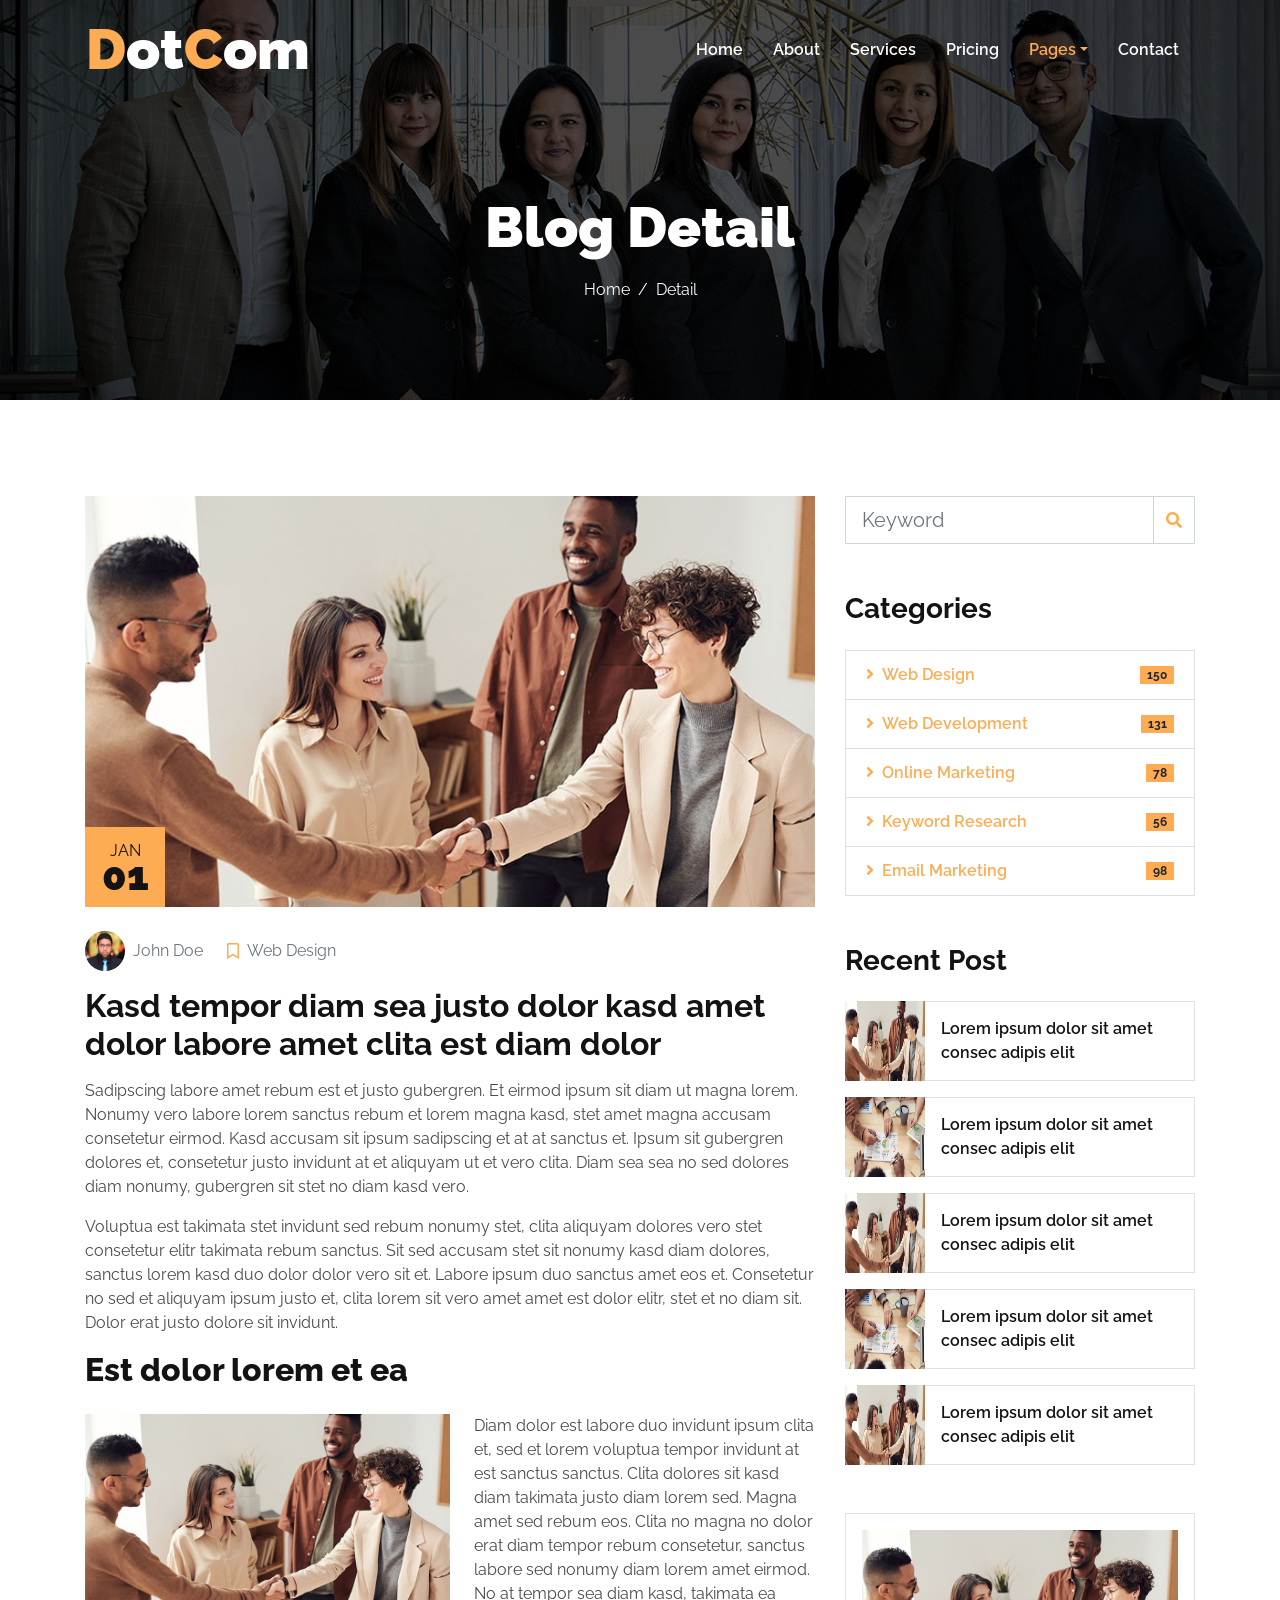
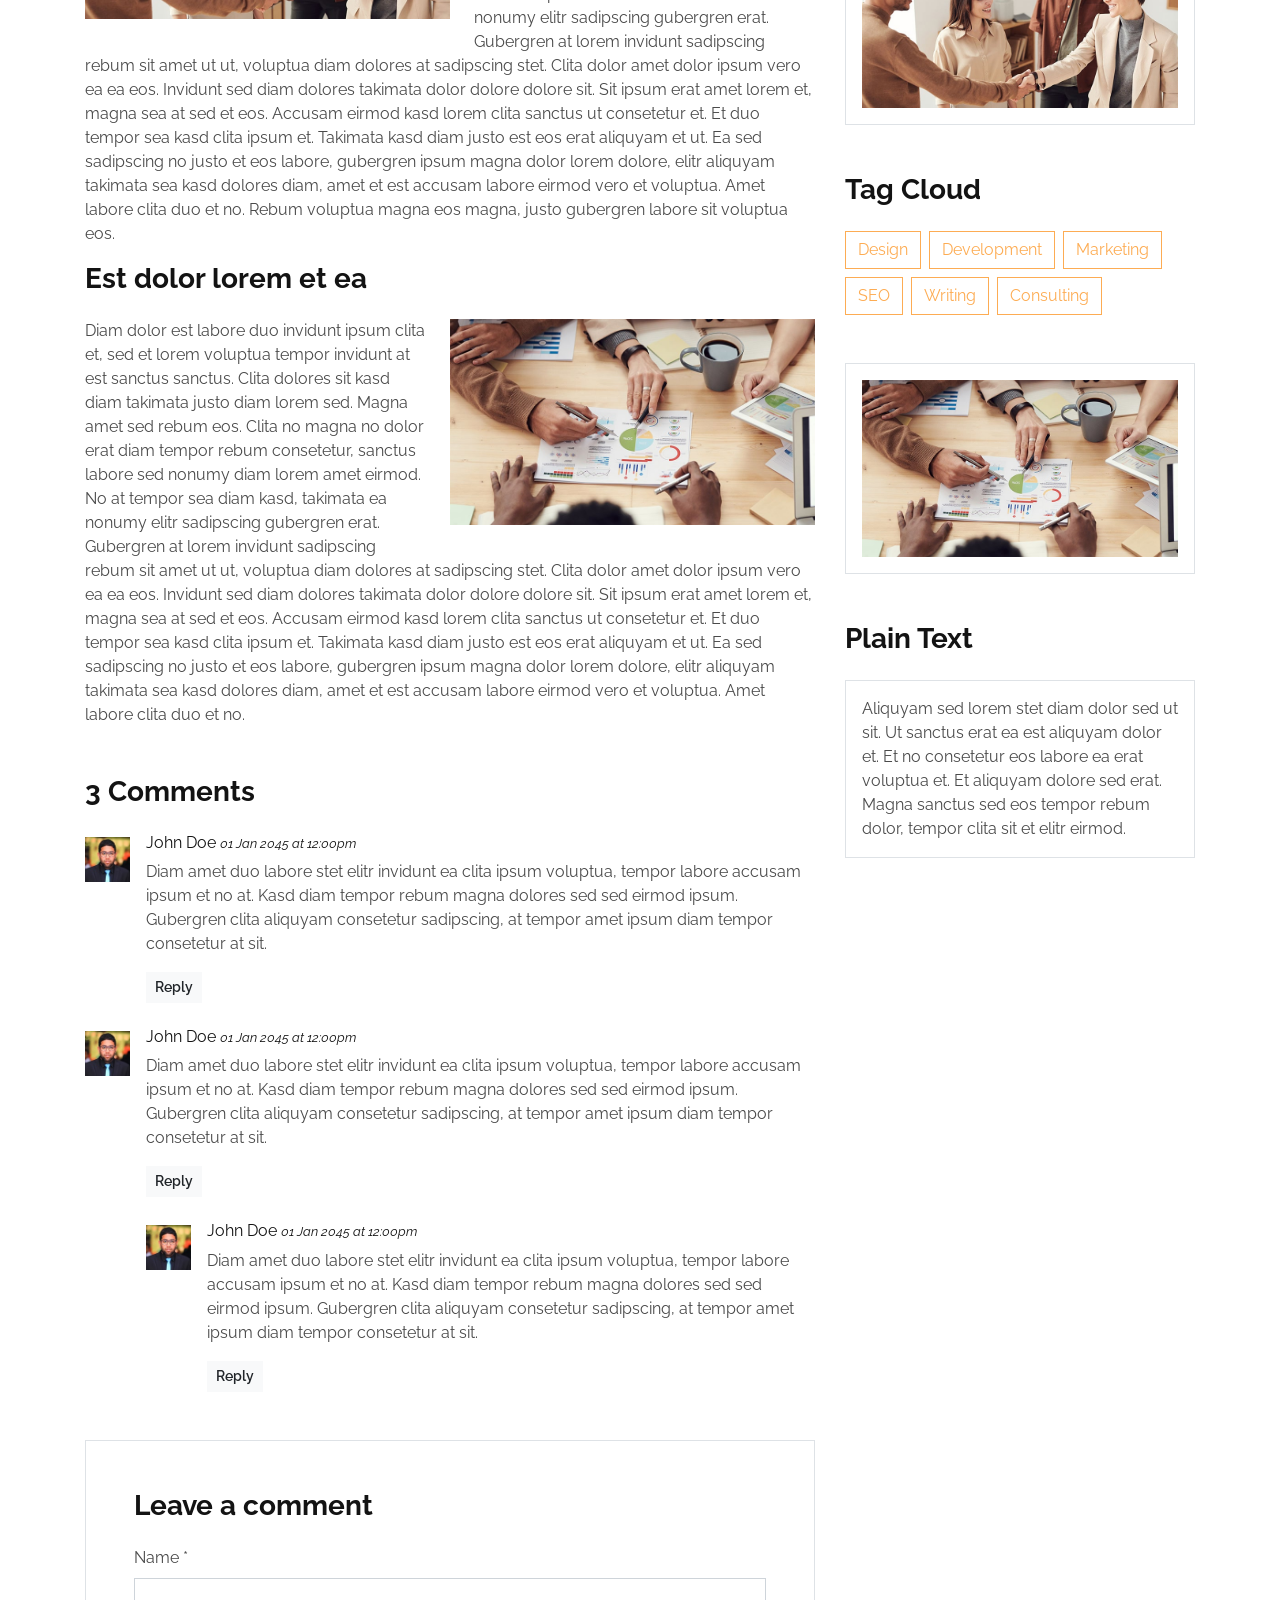
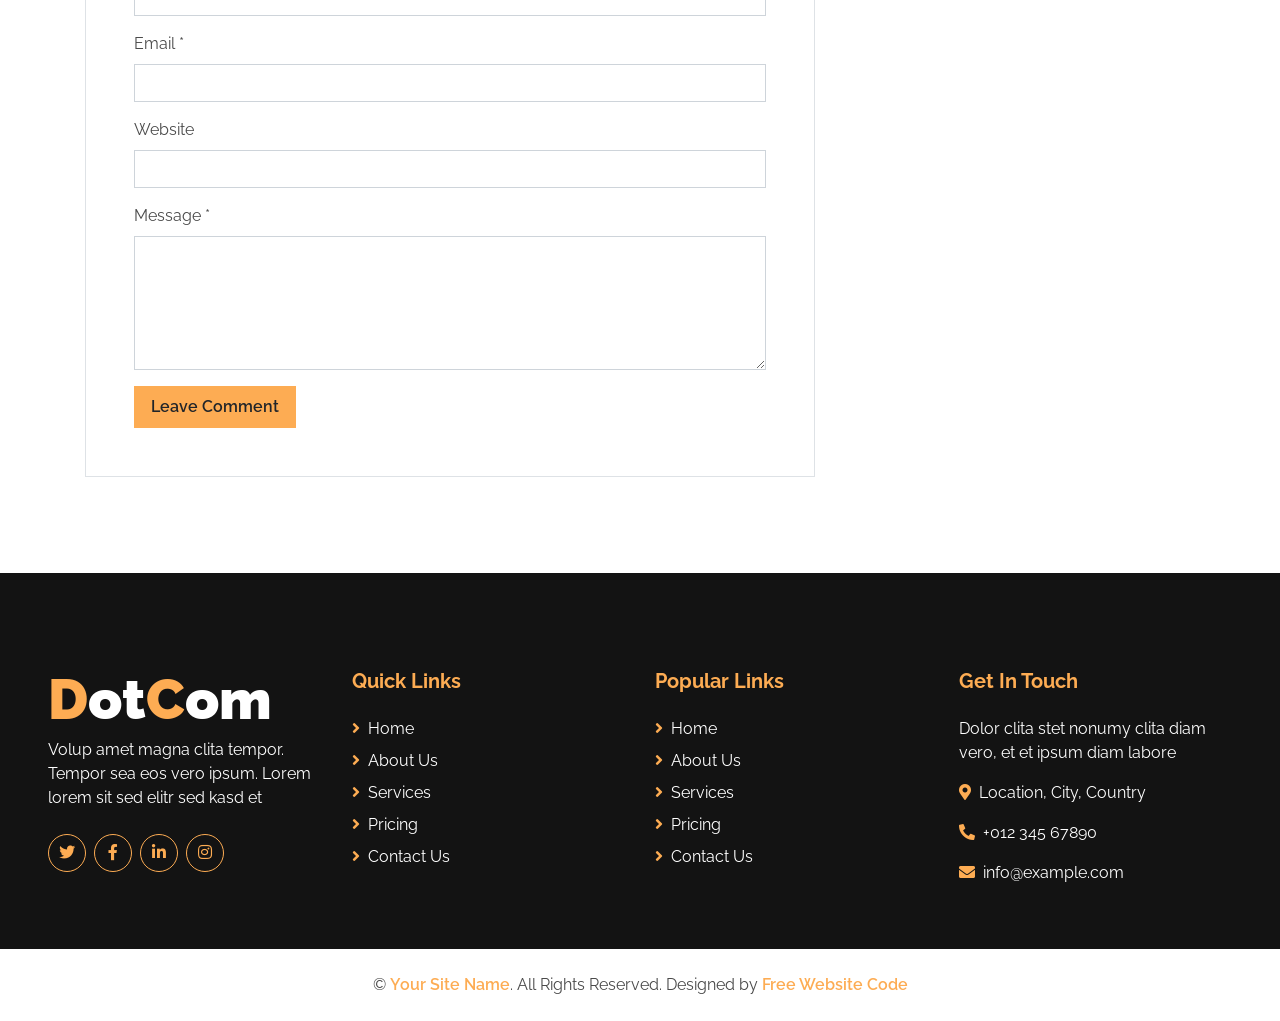
<file: single.html>
<!DOCTYPE html>
<html lang="en">

<head>
    <meta charset="utf-8">
    <title>DotCom - Creative Agency Website Template</title>
    <meta content="width=device-width, initial-scale=1.0" name="viewport">
    <meta content="Free HTML Templates" name="keywords">
    <meta content="Free HTML Templates" name="description">

    <!-- Favicon -->
    <link href="img/favicon.ico" rel="icon">

    <!-- Google Web Fonts -->
    <link rel="preconnect" href="https://fonts.gstatic.com">
    <link href="https://fonts.googleapis.com/css2?family=Raleway:wght@400;500;600;700;800;900&display=swap" rel="stylesheet"> 

    <!-- Font Awesome -->
    <link href="https://cdnjs.cloudflare.com/ajax/libs/font-awesome/5.15.0/css/all.min.css" rel="stylesheet">

    <!-- Libraries Stylesheet -->
    <link href="lib/owlcarousel/assets/owl.carousel.min.css" rel="stylesheet">

    <!-- Customized Bootstrap Stylesheet -->
    <link href="css/style.css" rel="stylesheet">
</head>

<body>
    <!-- Navbar Start -->
    <div class="container-fluid nav-bar p-0">
        <div class="container-lg p-0">
            <nav class="navbar navbar-expand-lg bg-secondary navbar-dark">
                <a href="index.html" class="navbar-brand">
                    <h1 class="m-0 text-white display-4"><span class="text-primary">D</span>ot<span class="text-primary">C</span>om</h1>
                </a>
                <button type="button" class="navbar-toggler" data-toggle="collapse" data-target="#navbarCollapse">
                    <span class="navbar-toggler-icon"></span>
                </button>
                <div class="collapse navbar-collapse justify-content-between" id="navbarCollapse">
                    <div class="navbar-nav ml-auto py-0">
                        <a href="index.html" class="nav-item nav-link">Home</a>
                        <a href="about.html" class="nav-item nav-link">About</a>
                        <a href="service.html" class="nav-item nav-link">Services</a>
                        <a href="pricing.html" class="nav-item nav-link">Pricing</a>
                        <div class="nav-item dropdown">
                            <a href="#" class="nav-link dropdown-toggle active" data-toggle="dropdown">Pages</a>
                            <div class="dropdown-menu border-0 rounded-0 m-0">
                                <a href="blog.html" class="dropdown-item">Blog Grid</a>
                                <a href="single.html" class="dropdown-item active">Blog Detail</a>
                            </div>
                        </div>
                        <a href="contact.html" class="nav-item nav-link">Contact</a>
                    </div>
                </div>
            </nav>
        </div>
    </div>
    <!-- Navbar End -->


    <!-- Page Header Start -->
    <div class="container-fluid page-header d-flex flex-column align-items-center justify-content-center pt-0 pt-lg-5 mb-5">
        <h1 class="display-4 text-white mb-3 mt-0 mt-lg-5">Blog Detail</h1>
        <div class="d-inline-flex text-white">
            <p class="m-0"><a class="text-white" href="">Home</a></p>
            <p class="m-0 px-2">/</p>
            <p class="m-0">Detail</p>
        </div>
    </div>
    <!-- Page Header Start -->


    <!-- Detail Start -->
    <div class="container py-5">
        <div class="row">
            <!-- Blog Detail Start -->
            <div class="col-lg-8">
                <div class="position-relative">
                    <img class="img-fluid w-100" src="img/blog-1.jpg" alt="">
                    <div class="position-absolute bg-primary d-flex flex-column align-items-center justify-content-center"
                        style="width: 80px; height: 80px; bottom: 0; left: 0;">
                        <h6 class="text-uppercase mt-2 mb-n2">Jan</h6>
                        <h1 class="m-0">01</h1>
                    </div>
                </div>
                <div class="pt-4 pb-2">
                    <div class="d-flex mb-3">
                        <div class="d-flex align-items-center">
                            <img class="rounded-circle" style="width: 40px; height: 40px;" src="img/user.jpg" alt="">
                            <a class="text-muted ml-2" href="">John Doe</a>
                        </div>
                        <div class="d-flex align-items-center ml-4">
                            <i class="far fa-bookmark text-primary"></i>
                            <a class="text-muted ml-2" href="">Web Design</a>
                        </div>
                    </div>
                    <h2 class="font-weight-bold">Kasd tempor diam sea justo dolor kasd amet dolor labore amet clita est diam dolor</h2>
                </div>

                <div class="mb-5">
                    <p>Sadipscing labore amet rebum est et justo gubergren. Et eirmod ipsum sit diam ut magna lorem. Nonumy vero labore lorem sanctus rebum et lorem magna kasd, stet amet magna accusam consetetur eirmod. Kasd accusam sit ipsum sadipscing et at at sanctus et. Ipsum sit gubergren dolores et, consetetur justo invidunt at et aliquyam ut et vero clita. Diam sea sea no sed dolores diam nonumy, gubergren sit stet no diam kasd vero.</p>
                    <p>Voluptua est takimata stet invidunt sed rebum nonumy stet, clita aliquyam dolores vero stet consetetur elitr takimata rebum sanctus. Sit sed accusam stet sit nonumy kasd diam dolores, sanctus lorem kasd duo dolor dolor vero sit et. Labore ipsum duo sanctus amet eos et. Consetetur no sed et aliquyam ipsum justo et, clita lorem sit vero amet amet est dolor elitr, stet et no diam sit. Dolor erat justo dolore sit invidunt.</p>
                    <h2 class="mb-4">Est dolor lorem et ea</h2>
                    <img class="img-fluid w-50 float-left mr-4 mb-3" src="img/blog-1.jpg" alt="Image">
                    <p>Diam dolor est labore duo invidunt ipsum clita et, sed et lorem voluptua tempor invidunt at est sanctus sanctus. Clita dolores sit kasd diam takimata justo diam lorem sed. Magna amet sed rebum eos. Clita no magna no dolor erat diam tempor rebum consetetur, sanctus labore sed nonumy diam lorem amet eirmod. No at tempor sea diam kasd, takimata ea nonumy elitr sadipscing gubergren erat. Gubergren at lorem invidunt sadipscing rebum sit amet ut ut, voluptua diam dolores at sadipscing stet. Clita dolor amet dolor ipsum vero ea ea eos. Invidunt sed diam dolores takimata dolor dolore dolore sit. Sit ipsum erat amet lorem et, magna sea at sed et eos. Accusam eirmod kasd lorem clita sanctus ut consetetur et. Et duo tempor sea kasd clita ipsum et. Takimata kasd diam justo est eos erat aliquyam et ut. Ea sed sadipscing no justo et eos labore, gubergren ipsum magna dolor lorem dolore, elitr aliquyam takimata sea kasd dolores diam, amet et est accusam labore eirmod vero et voluptua. Amet labore clita duo et no. Rebum voluptua magna eos magna, justo gubergren labore sit voluptua eos.</p>
                    <h3 class="mb-4">Est dolor lorem et ea</h3>
                    <img class="img-fluid w-50 float-right ml-4 mb-3" src="img/blog-2.jpg" alt="Image">
                    <p>Diam dolor est labore duo invidunt ipsum clita et, sed et lorem voluptua tempor invidunt at est sanctus sanctus. Clita dolores sit kasd diam takimata justo diam lorem sed. Magna amet sed rebum eos. Clita no magna no dolor erat diam tempor rebum consetetur, sanctus labore sed nonumy diam lorem amet eirmod. No at tempor sea diam kasd, takimata ea nonumy elitr sadipscing gubergren erat. Gubergren at lorem invidunt sadipscing rebum sit amet ut ut, voluptua diam dolores at sadipscing stet. Clita dolor amet dolor ipsum vero ea ea eos. Invidunt sed diam dolores takimata dolor dolore dolore sit. Sit ipsum erat amet lorem et, magna sea at sed et eos. Accusam eirmod kasd lorem clita sanctus ut consetetur et. Et duo tempor sea kasd clita ipsum et. Takimata kasd diam justo est eos erat aliquyam et ut. Ea sed sadipscing no justo et eos labore, gubergren ipsum magna dolor lorem dolore, elitr aliquyam takimata sea kasd dolores diam, amet et est accusam labore eirmod vero et voluptua. Amet labore clita duo et no.</p>
                </div>

                <!-- Comment List Start -->
                <div class="mb-5">
                    <h3 class="font-weight-bold mb-4">3 Comments</h3>
                    <div class="media mb-4">
                        <img src="img/user.jpg" alt="Image" class="img-fluid mr-3 mt-1" style="width: 45px;">
                        <div class="media-body">
                            <h6>John Doe <small><i>01 Jan 2045 at 12:00pm</i></small></h6>
                            <p>Diam amet duo labore stet elitr invidunt ea clita ipsum voluptua, tempor labore accusam ipsum et no at. Kasd diam tempor rebum magna dolores sed sed eirmod ipsum. Gubergren clita aliquyam consetetur sadipscing, at tempor amet ipsum diam tempor consetetur at sit.</p>
                            <button class="btn btn-sm btn-light font-weight-semi-bold">Reply</button>
                        </div>
                    </div>
                    <div class="media mb-4">
                        <img src="img/user.jpg" alt="Image" class="img-fluid mr-3 mt-1" style="width: 45px;">
                        <div class="media-body">
                            <h6>John Doe <small><i>01 Jan 2045 at 12:00pm</i></small></h6>
                            <p>Diam amet duo labore stet elitr invidunt ea clita ipsum voluptua, tempor labore accusam ipsum et no at. Kasd diam tempor rebum magna dolores sed sed eirmod ipsum. Gubergren clita aliquyam consetetur sadipscing, at tempor amet ipsum diam tempor consetetur at sit.</p>
                            <button class="btn btn-sm btn-light font-weight-semi-bold">Reply</button>
                            <div class="media mt-4">
                                <img src="img/user.jpg" alt="Image" class="img-fluid mr-3 mt-1" style="width: 45px;">
                                <div class="media-body">
                                    <h6>John Doe <small><i>01 Jan 2045 at 12:00pm</i></small></h6>
                                    <p>Diam amet duo labore stet elitr invidunt ea clita ipsum voluptua, tempor labore accusam ipsum et no at. Kasd diam tempor rebum magna dolores sed sed eirmod ipsum. Gubergren clita aliquyam consetetur sadipscing, at tempor amet ipsum diam tempor consetetur at sit.</p>
                                    <button class="btn btn-sm btn-light font-weight-semi-bold">Reply</button>
                                </div>
                            </div>
                        </div>
                    </div>
                </div>
                <!-- Comment List End -->

                <!-- Comment Form Start -->
                <div class="border p-5">
                    <h3 class="font-weight-bold mb-4">Leave a comment</h3>
                    <form>
                        <div class="form-group">
                            <label for="name">Name *</label>
                            <input type="text" class="form-control" id="name">
                        </div>
                        <div class="form-group">
                            <label for="email">Email *</label>
                            <input type="email" class="form-control" id="email">
                        </div>
                        <div class="form-group">
                            <label for="website">Website</label>
                            <input type="url" class="form-control" id="website">
                        </div>

                        <div class="form-group">
                            <label for="message">Message *</label>
                            <textarea id="message" cols="30" rows="5" class="form-control"></textarea>
                        </div>
                        <div class="form-group mb-0">
                            <input type="submit" value="Leave Comment" class="btn btn-primary font-weight-semi-bold py-2 px-3">
                        </div>
                    </form>
                </div>
                <!-- Comment Form End -->
            </div>
            <!-- Blog Detail End -->

            <!-- Sidebar Start -->
            <div class="col-lg-4 mt-5 mt-lg-0">
                <!-- Search Form Start -->
                <div class="mb-5">
                    <form action="">
                        <div class="input-group">
                            <input type="text" class="form-control form-control-lg" placeholder="Keyword">
                            <div class="input-group-append">
                                <span class="input-group-text bg-transparent text-primary"><i
                                        class="fa fa-search"></i></span>
                            </div>
                        </div>
                    </form>
                </div>
                <!-- Search Form End -->

                <!-- Category Start -->
                <div class="mb-5">
                    <h3 class="font-weight-bold mb-4">Categories</h3>
                    <ul class="list-group">
                        <li class="list-group-item d-flex justify-content-between align-items-center">
                            <a class="font-weight-semi-bold text-decoration-none" href="#"><i class="fa fa-angle-right mr-2"></i>Web Design</a>
                            <span class="badge badge-primary badge-pill">150</span>
                        </li>
                        <li class="list-group-item d-flex justify-content-between align-items-center">
                            <a class="font-weight-semi-bold text-decoration-none" href="#"><i class="fa fa-angle-right mr-2"></i>Web Development</a>
                            <span class="badge badge-primary badge-pill">131</span>
                        </li>
                        <li class="list-group-item d-flex justify-content-between align-items-center">
                            <a class="font-weight-semi-bold text-decoration-none" href="#"><i class="fa fa-angle-right mr-2"></i>Online Marketing</a>
                            <span class="badge badge-primary badge-pill">78</span>
                        </li>
                        <li class="list-group-item d-flex justify-content-between align-items-center">
                            <a class="font-weight-semi-bold text-decoration-none" href="#"><i class="fa fa-angle-right mr-2"></i>Keyword Research</a>
                            <span class="badge badge-primary badge-pill">56</span>
                        </li>
                        <li class="list-group-item d-flex justify-content-between align-items-center">
                            <a class="font-weight-semi-bold text-decoration-none" href="#"><i class="fa fa-angle-right mr-2"></i>Email Marketing</a>
                            <span class="badge badge-primary badge-pill">98</span>
                        </li>
                    </ul>
                </div>
                <!-- Category End -->

                <!-- Recent Post Start -->
                <div class="mb-5">
                    <h3 class="font-weight-bold mb-4">Recent Post</h3>
                    <div class="d-flex mb-3">
                        <img class="img-fluid" src="img/blog-1.jpg" style="width: 80px; height: 80px;" alt="">
                        <div class="d-flex align-items-center border border-left-0 px-3" style="height: 80px;">
                            <a class="text-secondary font-weight-semi-bold" href="">Lorem ipsum dolor sit amet consec adipis elit</a>
                        </div>
                    </div>
                    <div class="d-flex mb-3">
                        <img class="img-fluid" src="img/blog-2.jpg" style="width: 80px; height: 80px;" alt="">
                        <div class="d-flex align-items-center border border-left-0 px-3" style="height: 80px;">
                            <a class="text-secondary font-weight-semi-bold" href="">Lorem ipsum dolor sit amet consec adipis elit</a>
                        </div>
                    </div>
                    <div class="d-flex mb-3">
                        <img class="img-fluid" src="img/blog-1.jpg" style="width: 80px; height: 80px;" alt="">
                        <div class="d-flex align-items-center border border-left-0 px-3" style="height: 80px;">
                            <a class="text-secondary font-weight-semi-bold" href="">Lorem ipsum dolor sit amet consec adipis elit</a>
                        </div>
                    </div>
                    <div class="d-flex mb-3">
                        <img class="img-fluid" src="img/blog-2.jpg" style="width: 80px; height: 80px;" alt="">
                        <div class="d-flex align-items-center border border-left-0 px-3" style="height: 80px;">
                            <a class="text-secondary font-weight-semi-bold" href="">Lorem ipsum dolor sit amet consec adipis elit</a>
                        </div>
                    </div>
                    <div class="d-flex mb-3">
                        <img class="img-fluid" src="img/blog-1.jpg" style="width: 80px; height: 80px;" alt="">
                        <div class="d-flex align-items-center border border-left-0 px-3" style="height: 80px;">
                            <a class="text-secondary font-weight-semi-bold" href="">Lorem ipsum dolor sit amet consec adipis elit</a>
                        </div>
                    </div>
                </div>
                <!-- Recent Post End -->

                <!-- Image Start -->
                <div class="border p-3 mb-5">
                    <img src="img/blog-1.jpg" alt="" class="img-fluid">
                </div>
                <!-- Image End -->

                <!-- Tags Start -->
                <div class="mb-5">
                    <h3 class="font-weight-bold mb-4">Tag Cloud</h3>
                    <div class="d-flex flex-wrap m-n1">
                        <a href="" class="btn btn-outline-primary m-1">Design</a>
                        <a href="" class="btn btn-outline-primary m-1">Development</a>
                        <a href="" class="btn btn-outline-primary m-1">Marketing</a>
                        <a href="" class="btn btn-outline-primary m-1">SEO</a>
                        <a href="" class="btn btn-outline-primary m-1">Writing</a>
                        <a href="" class="btn btn-outline-primary m-1">Consulting</a>
                    </div>
                </div>
                <!-- Tags End -->

                <!-- Image Start -->
                <div class="border p-3 mb-5">
                    <img src="img/blog-2.jpg" alt="" class="img-fluid">
                </div>
                <!-- Image End -->

                <!-- Plain Text Start -->
                <div>
                    <h3 class="font-weight-bold mb-4">Plain Text</h3>
                    <div class="border p-3">
                        Aliquyam sed lorem stet diam dolor sed ut sit. Ut sanctus erat ea est aliquyam dolor et. Et no consetetur eos labore ea erat voluptua et. Et aliquyam dolore sed erat. Magna sanctus sed eos tempor rebum dolor, tempor clita sit et elitr eirmod.
                    </div>
                </div>
                <!-- Plain Text End -->
            </div>
            <!-- Sidebar End -->
        </div>
    </div>
    <!-- Detail End -->


    <!-- Footer Start -->
    <div class="container-fluid bg-secondary text-white mt-5 pt-5 px-sm-3 px-md-5">
        <div class="row pt-5">
            <div class="col-lg-3 col-md-6 mb-5">
                <a href="index.html" class="navbar-brand">
                    <h1 class="m-0 mt-n2 text-white display-4"><span class="text-primary">D</span>ot<span class="text-primary">C</span>om</h1>
                </a>
                <p>Volup amet magna clita tempor. Tempor sea eos vero ipsum. Lorem lorem sit sed elitr sed kasd et</p>
                <div class="d-flex justify-content-start mt-4">
                    <a class="btn btn-outline-primary rounded-circle text-center mr-2 px-0" style="width: 38px; height: 38px;" href="#"><i class="fab fa-twitter"></i></a>
                    <a class="btn btn-outline-primary rounded-circle text-center mr-2 px-0" style="width: 38px; height: 38px;" href="#"><i class="fab fa-facebook-f"></i></a>
                    <a class="btn btn-outline-primary rounded-circle text-center mr-2 px-0" style="width: 38px; height: 38px;" href="#"><i class="fab fa-linkedin-in"></i></a>
                    <a class="btn btn-outline-primary rounded-circle text-center mr-2 px-0" style="width: 38px; height: 38px;" href="#"><i class="fab fa-instagram"></i></a>
                </div>
            </div>
            <div class="col-lg-3 col-md-6 mb-5">
                <h5 class="font-weight-bold text-primary mb-4">Quick Links</h5>
                <div class="d-flex flex-column justify-content-start">
                    <a class="text-white mb-2" href="#"><i class="fa fa-angle-right text-primary mr-2"></i>Home</a>
                    <a class="text-white mb-2" href="#"><i class="fa fa-angle-right text-primary mr-2"></i>About Us</a>
                    <a class="text-white mb-2" href="#"><i class="fa fa-angle-right text-primary mr-2"></i>Services</a>
                    <a class="text-white mb-2" href="#"><i class="fa fa-angle-right text-primary mr-2"></i>Pricing</a>
                    <a class="text-white" href="#"><i class="fa fa-angle-right text-primary mr-2"></i>Contact Us</a>
                </div>
            </div>
            <div class="col-lg-3 col-md-6 mb-5">
                <h5 class="font-weight-bold text-primary mb-4">Popular Links</h5>
                <div class="d-flex flex-column justify-content-start">
                    <a class="text-white mb-2" href="#"><i class="fa fa-angle-right text-primary mr-2"></i>Home</a>
                    <a class="text-white mb-2" href="#"><i class="fa fa-angle-right text-primary mr-2"></i>About Us</a>
                    <a class="text-white mb-2" href="#"><i class="fa fa-angle-right text-primary mr-2"></i>Services</a>
                    <a class="text-white mb-2" href="#"><i class="fa fa-angle-right text-primary mr-2"></i>Pricing</a>
                    <a class="text-white" href="#"><i class="fa fa-angle-right text-primary mr-2"></i>Contact Us</a>
                </div>
            </div>
            <div class="col-lg-3 col-md-6 mb-5">
                <h5 class="font-weight-bold text-primary mb-4">Get In Touch</h5>
                <p>Dolor clita stet nonumy clita diam vero, et et ipsum diam labore</p>
                <p><i class="fa fa-map-marker-alt text-primary mr-2"></i>Location, City, Country</p>
                <p><i class="fa fa-phone-alt text-primary mr-2"></i>+012 345 67890</p>
                <p><i class="fa fa-envelope text-primary mr-2"></i>info@example.com</p>
            </div>
        </div>
    </div>
    <div class="container-fluid py-4 px-sm-3 px-md-5">
        <p class="m-0 text-center">
            &copy; <a class="font-weight-semi-bold" href="#">Your Site Name</a>. All Rights Reserved. Designed by
            <a class="font-weight-semi-bold" href="https://freewebsitecode.com">Free Website Code</a>
        </p>
    </div>
    <!-- Footer End -->


    <!-- Back to Top -->
    <a href="#" class="btn btn-lg btn-primary back-to-top"><i class="fa fa-angle-up"></i></a>


    <!-- JavaScript Libraries -->
    <script src="https://code.jquery.com/jquery-3.4.1.min.js"></script>
    <script src="https://stackpath.bootstrapcdn.com/bootstrap/4.4.1/js/bootstrap.bundle.min.js"></script>
    <script src="lib/easing/easing.min.js"></script>
    <script src="lib/waypoints/waypoints.min.js"></script>
    <script src="lib/counterup/counterup.min.js"></script>
    <script src="lib/owlcarousel/owl.carousel.min.js"></script>

    <!-- Contact Javascript File -->
    <script src="mail/jqBootstrapValidation.min.js"></script>
    <script src="mail/contact.js"></script>

    <!-- Template Javascript -->
    <script src="js/main.js"></script>
</body>

</html>
</file>
<file: css/style.css>
/******* Bootstrap Theming ********/
/*!
 * Bootstrap v4.5.3 (https://getbootstrap.com/)
 * Copyright 2011-2020 The Bootstrap Authors
 * Copyright 2011-2020 Twitter, Inc.
 * Licensed under MIT (https://github.com/twbs/bootstrap/blob/main/LICENSE)
 */
:root {
  --blue: #007bff;
  --indigo: #6610f2;
  --purple: #6f42c1;
  --pink: #e83e8c;
  --red: #dc3545;
  --orange: #fd7e14;
  --yellow: #ffc107;
  --green: #28a745;
  --teal: #20c997;
  --cyan: #17a2b8;
  --white: #fff;
  --gray: #6c757d;
  --gray-dark: #343a40;
  --primary: #FDAC53;
  --secondary: #131313;
  --success: #28a745;
  --info: #17a2b8;
  --warning: #ffc107;
  --danger: #dc3545;
  --light: #f8f9fa;
  --dark: #343a40;
  --breakpoint-xs: 0;
  --breakpoint-sm: 576px;
  --breakpoint-md: 768px;
  --breakpoint-lg: 992px;
  --breakpoint-xl: 1200px;
  --font-family-sans-serif: "Raleway", sans-serif;
  --font-family-monospace: SFMono-Regular, Menlo, Monaco, Consolas, "Liberation Mono", "Courier New", monospace;
}

*,
*::before,
*::after {
  box-sizing: border-box;
}

html {
  font-family: sans-serif;
  line-height: 1.15;
  -webkit-text-size-adjust: 100%;
  -webkit-tap-highlight-color: rgba(0, 0, 0, 0);
}

article, aside, figcaption, figure, footer, header, hgroup, main, nav, section {
  display: block;
}

body {
  margin: 0;
  font-family: "Raleway", sans-serif;
  font-size: 1rem;
  font-weight: 400;
  line-height: 1.5;
  color: #4A4A4A;
  text-align: left;
  background-color: #fff;
}

[tabindex="-1"]:focus:not(:focus-visible) {
  outline: 0 !important;
}

hr {
  box-sizing: content-box;
  height: 0;
  overflow: visible;
}

h1, h2, h3, h4, h5, h6 {
  margin-top: 0;
  margin-bottom: 0.5rem;
}

p {
  margin-top: 0;
  margin-bottom: 1rem;
}

abbr[title],
abbr[data-original-title] {
  text-decoration: underline;
  text-decoration: underline dotted;
  cursor: help;
  border-bottom: 0;
  text-decoration-skip-ink: none;
}

address {
  margin-bottom: 1rem;
  font-style: normal;
  line-height: inherit;
}

ol,
ul,
dl {
  margin-top: 0;
  margin-bottom: 1rem;
}

ol ol,
ul ul,
ol ul,
ul ol {
  margin-bottom: 0;
}

dt {
  font-weight: 700;
}

dd {
  margin-bottom: .5rem;
  margin-left: 0;
}

blockquote {
  margin: 0 0 1rem;
}

b,
strong {
  font-weight: bolder;
}

small {
  font-size: 80%;
}

sub,
sup {
  position: relative;
  font-size: 75%;
  line-height: 0;
  vertical-align: baseline;
}

sub {
  bottom: -.25em;
}

sup {
  top: -.5em;
}

a {
  color: #FDAC53;
  text-decoration: none;
  background-color: transparent;
}

a:hover {
  color: #fc8807;
  text-decoration: underline;
}

a:not([href]):not([class]) {
  color: inherit;
  text-decoration: none;
}

a:not([href]):not([class]):hover {
  color: inherit;
  text-decoration: none;
}

pre,
code,
kbd,
samp {
  font-family: SFMono-Regular, Menlo, Monaco, Consolas, "Liberation Mono", "Courier New", monospace;
  font-size: 1em;
}

pre {
  margin-top: 0;
  margin-bottom: 1rem;
  overflow: auto;
  -ms-overflow-style: scrollbar;
}

figure {
  margin: 0 0 1rem;
}

img {
  vertical-align: middle;
  border-style: none;
}

svg {
  overflow: hidden;
  vertical-align: middle;
}

table {
  border-collapse: collapse;
}

caption {
  padding-top: 0.75rem;
  padding-bottom: 0.75rem;
  color: #6c757d;
  text-align: left;
  caption-side: bottom;
}

th {
  text-align: inherit;
  text-align: -webkit-match-parent;
}

label {
  display: inline-block;
  margin-bottom: 0.5rem;
}

button {
  border-radius: 0;
}

button:focus {
  outline: 1px dotted;
  outline: 5px auto -webkit-focus-ring-color;
}

input,
button,
select,
optgroup,
textarea {
  margin: 0;
  font-family: inherit;
  font-size: inherit;
  line-height: inherit;
}

button,
input {
  overflow: visible;
}

button,
select {
  text-transform: none;
}

[role="button"] {
  cursor: pointer;
}

select {
  word-wrap: normal;
}

button,
[type="button"],
[type="reset"],
[type="submit"] {
  -webkit-appearance: button;
}

button:not(:disabled),
[type="button"]:not(:disabled),
[type="reset"]:not(:disabled),
[type="submit"]:not(:disabled) {
  cursor: pointer;
}

button::-moz-focus-inner,
[type="button"]::-moz-focus-inner,
[type="reset"]::-moz-focus-inner,
[type="submit"]::-moz-focus-inner {
  padding: 0;
  border-style: none;
}

input[type="radio"],
input[type="checkbox"] {
  box-sizing: border-box;
  padding: 0;
}

textarea {
  overflow: auto;
  resize: vertical;
}

fieldset {
  min-width: 0;
  padding: 0;
  margin: 0;
  border: 0;
}

legend {
  display: block;
  width: 100%;
  max-width: 100%;
  padding: 0;
  margin-bottom: .5rem;
  font-size: 1.5rem;
  line-height: inherit;
  color: inherit;
  white-space: normal;
}

@media (max-width: 1200px) {
  legend {
    font-size: calc(1.275rem + 0.3vw) ;
  }
}

progress {
  vertical-align: baseline;
}

[type="number"]::-webkit-inner-spin-button,
[type="number"]::-webkit-outer-spin-button {
  height: auto;
}

[type="search"] {
  outline-offset: -2px;
  -webkit-appearance: none;
}

[type="search"]::-webkit-search-decoration {
  -webkit-appearance: none;
}

::-webkit-file-upload-button {
  font: inherit;
  -webkit-appearance: button;
}

output {
  display: inline-block;
}

summary {
  display: list-item;
  cursor: pointer;
}

template {
  display: none;
}

[hidden] {
  display: none !important;
}

h1, h2, h3, h4, h5, h6,
.h1, .h2, .h3, .h4, .h5, .h6 {
  margin-bottom: 0.5rem;
  font-weight: 500;
  line-height: 1.2;
  color: #131313;
}

h1, .h1 {
  font-size: 2.5rem;
}

@media (max-width: 1200px) {
  h1, .h1 {
    font-size: calc(1.375rem + 1.5vw) ;
  }
}

h2, .h2 {
  font-size: 2rem;
}

@media (max-width: 1200px) {
  h2, .h2 {
    font-size: calc(1.325rem + 0.9vw) ;
  }
}

h3, .h3 {
  font-size: 1.75rem;
}

@media (max-width: 1200px) {
  h3, .h3 {
    font-size: calc(1.3rem + 0.6vw) ;
  }
}

h4, .h4 {
  font-size: 1.5rem;
}

@media (max-width: 1200px) {
  h4, .h4 {
    font-size: calc(1.275rem + 0.3vw) ;
  }
}

h5, .h5 {
  font-size: 1.25rem;
}

h6, .h6 {
  font-size: 1rem;
}

.lead {
  font-size: 1.25rem;
  font-weight: 300;
}

.display-1 {
  font-size: 6rem;
  font-weight: 300;
  line-height: 1.2;
}

@media (max-width: 1200px) {
  .display-1 {
    font-size: calc(1.725rem + 5.7vw) ;
  }
}

.display-2 {
  font-size: 5.5rem;
  font-weight: 300;
  line-height: 1.2;
}

@media (max-width: 1200px) {
  .display-2 {
    font-size: calc(1.675rem + 5.1vw) ;
  }
}

.display-3 {
  font-size: 4.5rem;
  font-weight: 300;
  line-height: 1.2;
}

@media (max-width: 1200px) {
  .display-3 {
    font-size: calc(1.575rem + 3.9vw) ;
  }
}

.display-4 {
  font-size: 3.5rem;
  font-weight: 300;
  line-height: 1.2;
}

@media (max-width: 1200px) {
  .display-4 {
    font-size: calc(1.475rem + 2.7vw) ;
  }
}

hr {
  margin-top: 1rem;
  margin-bottom: 1rem;
  border: 0;
  border-top: 1px solid rgba(0, 0, 0, 0.1);
}

small,
.small {
  font-size: 80%;
  font-weight: 400;
}

mark,
.mark {
  padding: 0.2em;
  background-color: #fcf8e3;
}

.list-unstyled {
  padding-left: 0;
  list-style: none;
}

.list-inline {
  padding-left: 0;
  list-style: none;
}

.list-inline-item {
  display: inline-block;
}

.list-inline-item:not(:last-child) {
  margin-right: 0.5rem;
}

.initialism {
  font-size: 90%;
  text-transform: uppercase;
}

.blockquote {
  margin-bottom: 1rem;
  font-size: 1.25rem;
}

.blockquote-footer {
  display: block;
  font-size: 80%;
  color: #6c757d;
}

.blockquote-footer::before {
  content: "\2014\00A0";
}

.img-fluid {
  display: block;
  height: auto;
  max-width: 100%;
  line-height: 1;
  margin: auto;
  width: 100%;
}

.img-thumbnail {
  padding: 0.25rem;
  background-color: #fff;
  border: 1px solid #dee2e6;
  max-width: 100%;
  height: auto;
}

.figure {
  display: inline-block;
}

.figure-img {
  margin-bottom: 0.5rem;
  line-height: 1;
}

.figure-caption {
  font-size: 90%;
  color: #6c757d;
}

code {
  font-size: 87.5%;
  color: #e83e8c;
  word-wrap: break-word;
}

a > code {
  color: inherit;
}

kbd {
  padding: 0.2rem 0.4rem;
  font-size: 87.5%;
  color: #fff;
  background-color: #212529;
}

kbd kbd {
  padding: 0;
  font-size: 100%;
  font-weight: 700;
}

pre {
  display: block;
  font-size: 87.5%;
  color: #212529;
}

pre code {
  font-size: inherit;
  color: inherit;
  word-break: normal;
}

.pre-scrollable {
  max-height: 340px;
  overflow-y: scroll;
}

.container,
.container-fluid,
.container-sm,
.container-md,
.container-lg,
.container-xl {
  width: 100%;
  padding-right: 15px;
  padding-left: 15px;
  margin-right: auto;
  margin-left: auto;
}

@media (min-width: 576px) {
  .container, .container-sm {
    max-width: 540px;
  }
}

@media (min-width: 768px) {
  .container, .container-sm, .container-md {
    max-width: 720px;
  }
}

@media (min-width: 992px) {
  .container, .container-sm, .container-md, .container-lg {
    max-width: 960px;
  }
}

@media (min-width: 1200px) {
  .container, .container-sm, .container-md, .container-lg, .container-xl {
    max-width: 1140px;
  }
}

.row {
  display: flex;
  flex-wrap: wrap;
  margin-right: -15px;
  margin-left: -15px;
}

.no-gutters {
  margin-right: 0;
  margin-left: 0;
}

.no-gutters > .col,
.no-gutters > [class*="col-"] {
  padding-right: 0;
  padding-left: 0;
}

.col-1, .col-2, .col-3, .col-4, .col-5, .col-6, .col-7, .col-8, .col-9, .col-10, .col-11, .col-12, .col,
.col-auto, .col-sm-1, .col-sm-2, .col-sm-3, .col-sm-4, .col-sm-5, .col-sm-6, .col-sm-7, .col-sm-8, .col-sm-9, .col-sm-10, .col-sm-11, .col-sm-12, .col-sm,
.col-sm-auto, .col-md-1, .col-md-2, .col-md-3, .col-md-4, .col-md-5, .col-md-6, .col-md-7, .col-md-8, .col-md-9, .col-md-10, .col-md-11, .col-md-12, .col-md,
.col-md-auto, .col-lg-1, .col-lg-2, .col-lg-3, .col-lg-4, .col-lg-5, .col-lg-6, .col-lg-7, .col-lg-8, .col-lg-9, .col-lg-10, .col-lg-11, .col-lg-12, .col-lg,
.col-lg-auto, .col-xl-1, .col-xl-2, .col-xl-3, .col-xl-4, .col-xl-5, .col-xl-6, .col-xl-7, .col-xl-8, .col-xl-9, .col-xl-10, .col-xl-11, .col-xl-12, .col-xl,
.col-xl-auto {
  position: relative;
  width: 100%;
  padding-right: 15px;
  padding-left: 15px;
}

.col {
  flex-basis: 0;
  flex-grow: 1;
  max-width: 100%;
}

.row-cols-1 > * {
  flex: 0 0 100%;
  max-width: 100%;
}

.row-cols-2 > * {
  flex: 0 0 50%;
  max-width: 50%;
}

.row-cols-3 > * {
  flex: 0 0 33.33333%;
  max-width: 33.33333%;
}

.row-cols-4 > * {
  flex: 0 0 25%;
  max-width: 25%;
}

.row-cols-5 > * {
  flex: 0 0 20%;
  max-width: 20%;
}

.row-cols-6 > * {
  flex: 0 0 16.66667%;
  max-width: 16.66667%;
}

.col-auto {
  flex: 0 0 auto;
  width: auto;
  max-width: 100%;
}

.col-1 {
  flex: 0 0 8.33333%;
  max-width: 8.33333%;
}

.col-2 {
  flex: 0 0 16.66667%;
  max-width: 16.66667%;
}

.col-3 {
  flex: 0 0 25%;
  max-width: 25%;
}

.col-4 {
  flex: 0 0 33.33333%;
  max-width: 33.33333%;
}

.col-5 {
  flex: 0 0 41.66667%;
  max-width: 41.66667%;
}

.col-6 {
  flex: 0 0 50%;
  max-width: 50%;
}

.col-7 {
  flex: 0 0 58.33333%;
  max-width: 58.33333%;
}

.col-8 {
  flex: 0 0 66.66667%;
  max-width: 66.66667%;
}

.col-9 {
  flex: 0 0 75%;
  max-width: 75%;
}

.col-10 {
  flex: 0 0 83.33333%;
  max-width: 83.33333%;
}

.col-11 {
  flex: 0 0 91.66667%;
  max-width: 91.66667%;
}

.col-12 {
  flex: 0 0 100%;
  max-width: 100%;
}

.order-first {
  order: -1;
}

.order-last {
  order: 13;
}

.order-0 {
  order: 0;
}

.order-1 {
  order: 1;
}

.order-2 {
  order: 2;
}

.order-3 {
  order: 3;
}

.order-4 {
  order: 4;
}

.order-5 {
  order: 5;
}

.order-6 {
  order: 6;
}

.order-7 {
  order: 7;
}

.order-8 {
  order: 8;
}

.order-9 {
  order: 9;
}

.order-10 {
  order: 10;
}

.order-11 {
  order: 11;
}

.order-12 {
  order: 12;
}

.offset-1 {
  margin-left: 8.33333%;
}

.offset-2 {
  margin-left: 16.66667%;
}

.offset-3 {
  margin-left: 25%;
}

.offset-4 {
  margin-left: 33.33333%;
}

.offset-5 {
  margin-left: 41.66667%;
}

.offset-6 {
  margin-left: 50%;
}

.offset-7 {
  margin-left: 58.33333%;
}

.offset-8 {
  margin-left: 66.66667%;
}

.offset-9 {
  margin-left: 75%;
}

.offset-10 {
  margin-left: 83.33333%;
}

.offset-11 {
  margin-left: 91.66667%;
}

@media (min-width: 576px) {
  .col-sm {
    flex-basis: 0;
    flex-grow: 1;
    max-width: 100%;
  }
  .row-cols-sm-1 > * {
    flex: 0 0 100%;
    max-width: 100%;
  }
  .row-cols-sm-2 > * {
    flex: 0 0 50%;
    max-width: 50%;
  }
  .row-cols-sm-3 > * {
    flex: 0 0 33.33333%;
    max-width: 33.33333%;
  }
  .row-cols-sm-4 > * {
    flex: 0 0 25%;
    max-width: 25%;
  }
  .row-cols-sm-5 > * {
    flex: 0 0 20%;
    max-width: 20%;
  }
  .row-cols-sm-6 > * {
    flex: 0 0 16.66667%;
    max-width: 16.66667%;
  }
  .col-sm-auto {
    flex: 0 0 auto;
    width: auto;
    max-width: 100%;
  }
  .col-sm-1 {
    flex: 0 0 8.33333%;
    max-width: 8.33333%;
  }
  .col-sm-2 {
    flex: 0 0 16.66667%;
    max-width: 16.66667%;
  }
  .col-sm-3 {
    flex: 0 0 25%;
    max-width: 25%;
  }
  .col-sm-4 {
    flex: 0 0 33.33333%;
    max-width: 33.33333%;
  }
  .col-sm-5 {
    flex: 0 0 41.66667%;
    max-width: 41.66667%;
  }
  .col-sm-6 {
    flex: 0 0 50%;
    max-width: 50%;
  }
  .col-sm-7 {
    flex: 0 0 58.33333%;
    max-width: 58.33333%;
  }
  .col-sm-8 {
    flex: 0 0 66.66667%;
    max-width: 66.66667%;
  }
  .col-sm-9 {
    flex: 0 0 75%;
    max-width: 75%;
  }
  .col-sm-10 {
    flex: 0 0 83.33333%;
    max-width: 83.33333%;
  }
  .col-sm-11 {
    flex: 0 0 91.66667%;
    max-width: 91.66667%;
  }
  .col-sm-12 {
    flex: 0 0 100%;
    max-width: 100%;
  }
  .order-sm-first {
    order: -1;
  }
  .order-sm-last {
    order: 13;
  }
  .order-sm-0 {
    order: 0;
  }
  .order-sm-1 {
    order: 1;
  }
  .order-sm-2 {
    order: 2;
  }
  .order-sm-3 {
    order: 3;
  }
  .order-sm-4 {
    order: 4;
  }
  .order-sm-5 {
    order: 5;
  }
  .order-sm-6 {
    order: 6;
  }
  .order-sm-7 {
    order: 7;
  }
  .order-sm-8 {
    order: 8;
  }
  .order-sm-9 {
    order: 9;
  }
  .order-sm-10 {
    order: 10;
  }
  .order-sm-11 {
    order: 11;
  }
  .order-sm-12 {
    order: 12;
  }
  .offset-sm-0 {
    margin-left: 0;
  }
  .offset-sm-1 {
    margin-left: 8.33333%;
  }
  .offset-sm-2 {
    margin-left: 16.66667%;
  }
  .offset-sm-3 {
    margin-left: 25%;
  }
  .offset-sm-4 {
    margin-left: 33.33333%;
  }
  .offset-sm-5 {
    margin-left: 41.66667%;
  }
  .offset-sm-6 {
    margin-left: 50%;
  }
  .offset-sm-7 {
    margin-left: 58.33333%;
  }
  .offset-sm-8 {
    margin-left: 66.66667%;
  }
  .offset-sm-9 {
    margin-left: 75%;
  }
  .offset-sm-10 {
    margin-left: 83.33333%;
  }
  .offset-sm-11 {
    margin-left: 91.66667%;
  }
}

@media (min-width: 768px) {
  .col-md {
    flex-basis: 0;
    flex-grow: 1;
    max-width: 100%;
  }
  .row-cols-md-1 > * {
    flex: 0 0 100%;
    max-width: 100%;
  }
  .row-cols-md-2 > * {
    flex: 0 0 50%;
    max-width: 50%;
  }
  .row-cols-md-3 > * {
    flex: 0 0 33.33333%;
    max-width: 33.33333%;
  }
  .row-cols-md-4 > * {
    flex: 0 0 25%;
    max-width: 25%;
  }
  .row-cols-md-5 > * {
    flex: 0 0 20%;
    max-width: 20%;
  }
  .row-cols-md-6 > * {
    flex: 0 0 16.66667%;
    max-width: 16.66667%;
  }
  .col-md-auto {
    flex: 0 0 auto;
    width: auto;
    max-width: 100%;
  }
  .col-md-1 {
    flex: 0 0 8.33333%;
    max-width: 8.33333%;
  }
  .col-md-2 {
    flex: 0 0 16.66667%;
    max-width: 16.66667%;
  }
  .col-md-3 {
    flex: 0 0 25%;
    max-width: 25%;
  }
  .col-md-4 {
    flex: 0 0 33.33333%;
    max-width: 33.33333%;
  }
  .col-md-5 {
    flex: 0 0 41.66667%;
    max-width: 41.66667%;
  }
  .col-md-6 {
    flex: 0 0 50%;
    max-width: 50%;
  }
  .col-md-7 {
    flex: 0 0 58.33333%;
    max-width: 58.33333%;
  }
  .col-md-8 {
    flex: 0 0 66.66667%;
    max-width: 66.66667%;
  }
  .col-md-9 {
    flex: 0 0 75%;
    max-width: 75%;
  }
  .col-md-10 {
    flex: 0 0 83.33333%;
    max-width: 83.33333%;
  }
  .col-md-11 {
    flex: 0 0 91.66667%;
    max-width: 91.66667%;
  }
  .col-md-12 {
    flex: 0 0 100%;
    max-width: 100%;
  }
  .order-md-first {
    order: -1;
  }
  .order-md-last {
    order: 13;
  }
  .order-md-0 {
    order: 0;
  }
  .order-md-1 {
    order: 1;
  }
  .order-md-2 {
    order: 2;
  }
  .order-md-3 {
    order: 3;
  }
  .order-md-4 {
    order: 4;
  }
  .order-md-5 {
    order: 5;
  }
  .order-md-6 {
    order: 6;
  }
  .order-md-7 {
    order: 7;
  }
  .order-md-8 {
    order: 8;
  }
  .order-md-9 {
    order: 9;
  }
  .order-md-10 {
    order: 10;
  }
  .order-md-11 {
    order: 11;
  }
  .order-md-12 {
    order: 12;
  }
  .offset-md-0 {
    margin-left: 0;
  }
  .offset-md-1 {
    margin-left: 8.33333%;
  }
  .offset-md-2 {
    margin-left: 16.66667%;
  }
  .offset-md-3 {
    margin-left: 25%;
  }
  .offset-md-4 {
    margin-left: 33.33333%;
  }
  .offset-md-5 {
    margin-left: 41.66667%;
  }
  .offset-md-6 {
    margin-left: 50%;
  }
  .offset-md-7 {
    margin-left: 58.33333%;
  }
  .offset-md-8 {
    margin-left: 66.66667%;
  }
  .offset-md-9 {
    margin-left: 75%;
  }
  .offset-md-10 {
    margin-left: 83.33333%;
  }
  .offset-md-11 {
    margin-left: 91.66667%;
  }
}

@media (min-width: 992px) {
  .col-lg {
    flex-basis: 0;
    flex-grow: 1;
    max-width: 100%;
  }
  .row-cols-lg-1 > * {
    flex: 0 0 100%;
    max-width: 100%;
  }
  .row-cols-lg-2 > * {
    flex: 0 0 50%;
    max-width: 50%;
  }
  .row-cols-lg-3 > * {
    flex: 0 0 33.33333%;
    max-width: 33.33333%;
  }
  .row-cols-lg-4 > * {
    flex: 0 0 25%;
    max-width: 25%;
  }
  .row-cols-lg-5 > * {
    flex: 0 0 20%;
    max-width: 20%;
  }
  .row-cols-lg-6 > * {
    flex: 0 0 16.66667%;
    max-width: 16.66667%;
  }
  .col-lg-auto {
    flex: 0 0 auto;
    width: auto;
    max-width: 100%;
  }
  .col-lg-1 {
    flex: 0 0 8.33333%;
    max-width: 8.33333%;
  }
  .col-lg-2 {
    flex: 0 0 16.66667%;
    max-width: 16.66667%;
  }
  .col-lg-3 {
    flex: 0 0 25%;
    max-width: 25%;
  }
  .col-lg-4 {
    flex: 0 0 33.33333%;
    max-width: 33.33333%;
  }
  .col-lg-5 {
    flex: 0 0 41.66667%;
    max-width: 41.66667%;
  }
  .col-lg-6 {
    flex: 0 0 50%;
    max-width: 50%;
  }
  .col-lg-7 {
    flex: 0 0 58.33333%;
    max-width: 58.33333%;
  }
  .col-lg-8 {
    flex: 0 0 66.66667%;
    max-width: 66.66667%;
  }
  .col-lg-9 {
    flex: 0 0 75%;
    max-width: 75%;
  }
  .col-lg-10 {
    flex: 0 0 83.33333%;
    max-width: 83.33333%;
  }
  .col-lg-11 {
    flex: 0 0 91.66667%;
    max-width: 91.66667%;
  }
  .col-lg-12 {
    flex: 0 0 100%;
    max-width: 100%;
  }
  .order-lg-first {
    order: -1;
  }
  .order-lg-last {
    order: 13;
  }
  .order-lg-0 {
    order: 0;
  }
  .order-lg-1 {
    order: 1;
  }
  .order-lg-2 {
    order: 2;
  }
  .order-lg-3 {
    order: 3;
  }
  .order-lg-4 {
    order: 4;
  }
  .order-lg-5 {
    order: 5;
  }
  .order-lg-6 {
    order: 6;
  }
  .order-lg-7 {
    order: 7;
  }
  .order-lg-8 {
    order: 8;
  }
  .order-lg-9 {
    order: 9;
  }
  .order-lg-10 {
    order: 10;
  }
  .order-lg-11 {
    order: 11;
  }
  .order-lg-12 {
    order: 12;
  }
  .offset-lg-0 {
    margin-left: 0;
  }
  .offset-lg-1 {
    margin-left: 8.33333%;
  }
  .offset-lg-2 {
    margin-left: 16.66667%;
  }
  .offset-lg-3 {
    margin-left: 25%;
  }
  .offset-lg-4 {
    margin-left: 33.33333%;
  }
  .offset-lg-5 {
    margin-left: 41.66667%;
  }
  .offset-lg-6 {
    margin-left: 50%;
  }
  .offset-lg-7 {
    margin-left: 58.33333%;
  }
  .offset-lg-8 {
    margin-left: 66.66667%;
  }
  .offset-lg-9 {
    margin-left: 75%;
  }
  .offset-lg-10 {
    margin-left: 83.33333%;
  }
  .offset-lg-11 {
    margin-left: 91.66667%;
  }
}

@media (min-width: 1200px) {
  .col-xl {
    flex-basis: 0;
    flex-grow: 1;
    max-width: 100%;
  }
  .row-cols-xl-1 > * {
    flex: 0 0 100%;
    max-width: 100%;
  }
  .row-cols-xl-2 > * {
    flex: 0 0 50%;
    max-width: 50%;
  }
  .row-cols-xl-3 > * {
    flex: 0 0 33.33333%;
    max-width: 33.33333%;
  }
  .row-cols-xl-4 > * {
    flex: 0 0 25%;
    max-width: 25%;
  }
  .row-cols-xl-5 > * {
    flex: 0 0 20%;
    max-width: 20%;
  }
  .row-cols-xl-6 > * {
    flex: 0 0 16.66667%;
    max-width: 16.66667%;
  }
  .col-xl-auto {
    flex: 0 0 auto;
    width: auto;
    max-width: 100%;
  }
  .col-xl-1 {
    flex: 0 0 8.33333%;
    max-width: 8.33333%;
  }
  .col-xl-2 {
    flex: 0 0 16.66667%;
    max-width: 16.66667%;
  }
  .col-xl-3 {
    flex: 0 0 25%;
    max-width: 25%;
  }
  .col-xl-4 {
    flex: 0 0 33.33333%;
    max-width: 33.33333%;
  }
  .col-xl-5 {
    flex: 0 0 41.66667%;
    max-width: 41.66667%;
  }
  .col-xl-6 {
    flex: 0 0 50%;
    max-width: 50%;
  }
  .col-xl-7 {
    flex: 0 0 58.33333%;
    max-width: 58.33333%;
  }
  .col-xl-8 {
    flex: 0 0 66.66667%;
    max-width: 66.66667%;
  }
  .col-xl-9 {
    flex: 0 0 75%;
    max-width: 75%;
  }
  .col-xl-10 {
    flex: 0 0 83.33333%;
    max-width: 83.33333%;
  }
  .col-xl-11 {
    flex: 0 0 91.66667%;
    max-width: 91.66667%;
  }
  .col-xl-12 {
    flex: 0 0 100%;
    max-width: 100%;
  }
  .order-xl-first {
    order: -1;
  }
  .order-xl-last {
    order: 13;
  }
  .order-xl-0 {
    order: 0;
  }
  .order-xl-1 {
    order: 1;
  }
  .order-xl-2 {
    order: 2;
  }
  .order-xl-3 {
    order: 3;
  }
  .order-xl-4 {
    order: 4;
  }
  .order-xl-5 {
    order: 5;
  }
  .order-xl-6 {
    order: 6;
  }
  .order-xl-7 {
    order: 7;
  }
  .order-xl-8 {
    order: 8;
  }
  .order-xl-9 {
    order: 9;
  }
  .order-xl-10 {
    order: 10;
  }
  .order-xl-11 {
    order: 11;
  }
  .order-xl-12 {
    order: 12;
  }
  .offset-xl-0 {
    margin-left: 0;
  }
  .offset-xl-1 {
    margin-left: 8.33333%;
  }
  .offset-xl-2 {
    margin-left: 16.66667%;
  }
  .offset-xl-3 {
    margin-left: 25%;
  }
  .offset-xl-4 {
    margin-left: 33.33333%;
  }
  .offset-xl-5 {
    margin-left: 41.66667%;
  }
  .offset-xl-6 {
    margin-left: 50%;
  }
  .offset-xl-7 {
    margin-left: 58.33333%;
  }
  .offset-xl-8 {
    margin-left: 66.66667%;
  }
  .offset-xl-9 {
    margin-left: 75%;
  }
  .offset-xl-10 {
    margin-left: 83.33333%;
  }
  .offset-xl-11 {
    margin-left: 91.66667%;
  }
}

.table {
  width: 100%;
  margin-bottom: 1rem;
  color: #4A4A4A;
}

.table th,
.table td {
  padding: 0.75rem;
  vertical-align: top;
  border-top: 1px solid #dee2e6;
}

.table thead th {
  vertical-align: bottom;
  border-bottom: 2px solid #dee2e6;
}

.table tbody + tbody {
  border-top: 2px solid #dee2e6;
}

.table-sm th,
.table-sm td {
  padding: 0.3rem;
}

.table-bordered {
  border: 1px solid #dee2e6;
}

.table-bordered th,
.table-bordered td {
  border: 1px solid #dee2e6;
}

.table-bordered thead th,
.table-bordered thead td {
  border-bottom-width: 2px;
}

.table-borderless th,
.table-borderless td,
.table-borderless thead th,
.table-borderless tbody + tbody {
  border: 0;
}

.table-striped tbody tr:nth-of-type(odd) {
  background-color: rgba(0, 0, 0, 0.05);
}

.table-hover tbody tr:hover {
  color: #4A4A4A;
  background-color: rgba(0, 0, 0, 0.075);
}

.table-primary,
.table-primary > th,
.table-primary > td {
  background-color: #fee8cf;
}

.table-primary th,
.table-primary td,
.table-primary thead th,
.table-primary tbody + tbody {
  border-color: #fed4a6;
}

.table-hover .table-primary:hover {
  background-color: #fddcb6;
}

.table-hover .table-primary:hover > td,
.table-hover .table-primary:hover > th {
  background-color: #fddcb6;
}

.table-secondary,
.table-secondary > th,
.table-secondary > td {
  background-color: #bdbdbd;
}

.table-secondary th,
.table-secondary td,
.table-secondary thead th,
.table-secondary tbody + tbody {
  border-color: #848484;
}

.table-hover .table-secondary:hover {
  background-color: #b0b0b0;
}

.table-hover .table-secondary:hover > td,
.table-hover .table-secondary:hover > th {
  background-color: #b0b0b0;
}

.table-success,
.table-success > th,
.table-success > td {
  background-color: #c3e6cb;
}

.table-success th,
.table-success td,
.table-success thead th,
.table-success tbody + tbody {
  border-color: #8fd19e;
}

.table-hover .table-success:hover {
  background-color: #b1dfbb;
}

.table-hover .table-success:hover > td,
.table-hover .table-success:hover > th {
  background-color: #b1dfbb;
}

.table-info,
.table-info > th,
.table-info > td {
  background-color: #bee5eb;
}

.table-info th,
.table-info td,
.table-info thead th,
.table-info tbody + tbody {
  border-color: #86cfda;
}

.table-hover .table-info:hover {
  background-color: #abdde5;
}

.table-hover .table-info:hover > td,
.table-hover .table-info:hover > th {
  background-color: #abdde5;
}

.table-warning,
.table-warning > th,
.table-warning > td {
  background-color: #ffeeba;
}

.table-warning th,
.table-warning td,
.table-warning thead th,
.table-warning tbody + tbody {
  border-color: #ffdf7e;
}

.table-hover .table-warning:hover {
  background-color: #ffe8a1;
}

.table-hover .table-warning:hover > td,
.table-hover .table-warning:hover > th {
  background-color: #ffe8a1;
}

.table-danger,
.table-danger > th,
.table-danger > td {
  background-color: #f5c6cb;
}

.table-danger th,
.table-danger td,
.table-danger thead th,
.table-danger tbody + tbody {
  border-color: #ed969e;
}

.table-hover .table-danger:hover {
  background-color: #f1b0b7;
}

.table-hover .table-danger:hover > td,
.table-hover .table-danger:hover > th {
  background-color: #f1b0b7;
}

.table-light,
.table-light > th,
.table-light > td {
  background-color: #fdfdfe;
}

.table-light th,
.table-light td,
.table-light thead th,
.table-light tbody + tbody {
  border-color: #fbfcfc;
}

.table-hover .table-light:hover {
  background-color: #ececf6;
}

.table-hover .table-light:hover > td,
.table-hover .table-light:hover > th {
  background-color: #ececf6;
}

.table-dark,
.table-dark > th,
.table-dark > td {
  background-color: #c6c8ca;
}

.table-dark th,
.table-dark td,
.table-dark thead th,
.table-dark tbody + tbody {
  border-color: #95999c;
}

.table-hover .table-dark:hover {
  background-color: #b9bbbe;
}

.table-hover .table-dark:hover > td,
.table-hover .table-dark:hover > th {
  background-color: #b9bbbe;
}

.table-active,
.table-active > th,
.table-active > td {
  background-color: rgba(0, 0, 0, 0.075);
}

.table-hover .table-active:hover {
  background-color: rgba(0, 0, 0, 0.075);
}

.table-hover .table-active:hover > td,
.table-hover .table-active:hover > th {
  background-color: rgba(0, 0, 0, 0.075);
}

.table .thead-dark th {
  color: #fff;
  background-color: #343a40;
  border-color: #454d55;
}

.table .thead-light th {
  color: #495057;
  background-color: #e9ecef;
  border-color: #dee2e6;
}

.table-dark {
  color: #fff;
  background-color: #343a40;
}

.table-dark th,
.table-dark td,
.table-dark thead th {
  border-color: #454d55;
}

.table-dark.table-bordered {
  border: 0;
}

.table-dark.table-striped tbody tr:nth-of-type(odd) {
  background-color: rgba(255, 255, 255, 0.05);
}

.table-dark.table-hover tbody tr:hover {
  color: #fff;
  background-color: rgba(255, 255, 255, 0.075);
}

@media (max-width: 575.98px) {
  .table-responsive-sm {
    display: block;
    width: 100%;
    overflow-x: auto;
    -webkit-overflow-scrolling: touch;
  }
  .table-responsive-sm > .table-bordered {
    border: 0;
  }
}

@media (max-width: 767.98px) {
  .table-responsive-md {
    display: block;
    width: 100%;
    overflow-x: auto;
    -webkit-overflow-scrolling: touch;
  }
  .table-responsive-md > .table-bordered {
    border: 0;
  }
}

@media (max-width: 991.98px) {
  .table-responsive-lg {
    display: block;
    width: 100%;
    overflow-x: auto;
    -webkit-overflow-scrolling: touch;
  }
  .table-responsive-lg > .table-bordered {
    border: 0;
  }
}

@media (max-width: 1199.98px) {
  .table-responsive-xl {
    display: block;
    width: 100%;
    overflow-x: auto;
    -webkit-overflow-scrolling: touch;
  }
  .table-responsive-xl > .table-bordered {
    border: 0;
  }
}

.table-responsive {
  display: block;
  width: 100%;
  overflow-x: auto;
  -webkit-overflow-scrolling: touch;
}

.table-responsive > .table-bordered {
  border: 0;
}

.form-control {
  display: block;
  width: 100%;
  height: calc(1.5em + 0.75rem + 2px);
  padding: 0.375rem 0.75rem;
  font-size: 1rem;
  font-weight: 400;
  line-height: 1.5;
  color: #495057;
  background-color: #fff;
  background-clip: padding-box;
  border: 1px solid #ced4da;
  border-radius: 0;
  transition: border-color 0.15s ease-in-out, box-shadow 0.15s ease-in-out;
}

@media (prefers-reduced-motion: reduce) {
  .form-control {
    transition: none;
  }
}

.form-control::-ms-expand {
  background-color: transparent;
  border: 0;
}

.form-control:-moz-focusring {
  color: transparent;
  text-shadow: 0 0 0 #495057;
}

.form-control:focus {
  color: #495057;
  background-color: #fff;
  border-color: #fee9d1;
  outline: 0;
  box-shadow: 0 0 0 0.2rem rgba(253, 172, 83, 0.25);
}

.form-control::placeholder {
  color: #6c757d;
  opacity: 1;
}

.form-control:disabled, .form-control[readonly] {
  background-color: #e9ecef;
  opacity: 1;
}

input[type="date"].form-control,
input[type="time"].form-control,
input[type="datetime-local"].form-control,
input[type="month"].form-control {
  appearance: none;
}

select.form-control:focus::-ms-value {
  color: #495057;
  background-color: #fff;
}

.form-control-file,
.form-control-range {
  display: block;
  width: 100%;
}

.col-form-label {
  padding-top: calc(0.375rem + 1px);
  padding-bottom: calc(0.375rem + 1px);
  margin-bottom: 0;
  font-size: inherit;
  line-height: 1.5;
}

.col-form-label-lg {
  padding-top: calc(0.5rem + 1px);
  padding-bottom: calc(0.5rem + 1px);
  font-size: 1.25rem;
  line-height: 1.5;
}

.col-form-label-sm {
  padding-top: calc(0.25rem + 1px);
  padding-bottom: calc(0.25rem + 1px);
  font-size: 0.875rem;
  line-height: 1.5;
}

.form-control-plaintext {
  display: block;
  width: 100%;
  padding: 0.375rem 0;
  margin-bottom: 0;
  font-size: 1rem;
  line-height: 1.5;
  color: #4A4A4A;
  background-color: transparent;
  border: solid transparent;
  border-width: 1px 0;
}

.form-control-plaintext.form-control-sm, .form-control-plaintext.form-control-lg {
  padding-right: 0;
  padding-left: 0;
}

.form-control-sm {
  height: calc(1.5em + 0.5rem + 2px);
  padding: 0.25rem 0.5rem;
  font-size: 0.875rem;
  line-height: 1.5;
}

.form-control-lg {
  height: calc(1.5em + 1rem + 2px);
  padding: 0.5rem 1rem;
  font-size: 1.25rem;
  line-height: 1.5;
}

select.form-control[size], select.form-control[multiple] {
  height: auto;
}

textarea.form-control {
  height: auto;
}

.form-group {
  margin-bottom: 1rem;
}

.form-text {
  display: block;
  margin-top: 0.25rem;
}

.form-row {
  display: flex;
  flex-wrap: wrap;
  margin-right: -5px;
  margin-left: -5px;
}

.form-row > .col,
.form-row > [class*="col-"] {
  padding-right: 5px;
  padding-left: 5px;
}

.form-check {
  position: relative;
  display: block;
  padding-left: 1.25rem;
}

.form-check-input {
  position: absolute;
  margin-top: 0.3rem;
  margin-left: -1.25rem;
}

.form-check-input[disabled] ~ .form-check-label,
.form-check-input:disabled ~ .form-check-label {
  color: #6c757d;
}

.form-check-label {
  margin-bottom: 0;
}

.form-check-inline {
  display: inline-flex;
  align-items: center;
  padding-left: 0;
  margin-right: 0.75rem;
}

.form-check-inline .form-check-input {
  position: static;
  margin-top: 0;
  margin-right: 0.3125rem;
  margin-left: 0;
}

.valid-feedback {
  display: none;
  width: 100%;
  margin-top: 0.25rem;
  font-size: 80%;
  color: #28a745;
}

.valid-tooltip {
  position: absolute;
  top: 100%;
  left: 0;
  z-index: 5;
  display: none;
  max-width: 100%;
  padding: 0.25rem 0.5rem;
  margin-top: .1rem;
  font-size: 0.875rem;
  line-height: 1.5;
  color: #fff;
  background-color: rgba(40, 167, 69, 0.9);
}

.was-validated :valid ~ .valid-feedback,
.was-validated :valid ~ .valid-tooltip,
.is-valid ~ .valid-feedback,
.is-valid ~ .valid-tooltip {
  display: block;
}

.was-validated .form-control:valid, .form-control.is-valid {
  border-color: #28a745;
  padding-right: calc(1.5em + 0.75rem);
  background-image: url("data:image/svg+xml,%3csvg xmlns='http://www.w3.org/2000/svg' width='8' height='8' viewBox='0 0 8 8'%3e%3cpath fill='%2328a745' d='M2.3 6.73L.6 4.53c-.4-1.04.46-1.4 1.1-.8l1.1 1.4 3.4-3.8c.6-.63 1.6-.27 1.2.7l-4 4.6c-.43.5-.8.4-1.1.1z'/%3e%3c/svg%3e");
  background-repeat: no-repeat;
  background-position: right calc(0.375em + 0.1875rem) center;
  background-size: calc(0.75em + 0.375rem) calc(0.75em + 0.375rem);
}

.was-validated .form-control:valid:focus, .form-control.is-valid:focus {
  border-color: #28a745;
  box-shadow: 0 0 0 0.2rem rgba(40, 167, 69, 0.25);
}

.was-validated textarea.form-control:valid, textarea.form-control.is-valid {
  padding-right: calc(1.5em + 0.75rem);
  background-position: top calc(0.375em + 0.1875rem) right calc(0.375em + 0.1875rem);
}

.was-validated .custom-select:valid, .custom-select.is-valid {
  border-color: #28a745;
  padding-right: calc(0.75em + 2.3125rem);
  background: url("data:image/svg+xml,%3csvg xmlns='http://www.w3.org/2000/svg' width='4' height='5' viewBox='0 0 4 5'%3e%3cpath fill='%23343a40' d='M2 0L0 2h4zm0 5L0 3h4z'/%3e%3c/svg%3e") no-repeat right 0.75rem center/8px 10px, url("data:image/svg+xml,%3csvg xmlns='http://www.w3.org/2000/svg' width='8' height='8' viewBox='0 0 8 8'%3e%3cpath fill='%2328a745' d='M2.3 6.73L.6 4.53c-.4-1.04.46-1.4 1.1-.8l1.1 1.4 3.4-3.8c.6-.63 1.6-.27 1.2.7l-4 4.6c-.43.5-.8.4-1.1.1z'/%3e%3c/svg%3e") #fff no-repeat center right 1.75rem/calc(0.75em + 0.375rem) calc(0.75em + 0.375rem);
}

.was-validated .custom-select:valid:focus, .custom-select.is-valid:focus {
  border-color: #28a745;
  box-shadow: 0 0 0 0.2rem rgba(40, 167, 69, 0.25);
}

.was-validated .form-check-input:valid ~ .form-check-label, .form-check-input.is-valid ~ .form-check-label {
  color: #28a745;
}

.was-validated .form-check-input:valid ~ .valid-feedback,
.was-validated .form-check-input:valid ~ .valid-tooltip, .form-check-input.is-valid ~ .valid-feedback,
.form-check-input.is-valid ~ .valid-tooltip {
  display: block;
}

.was-validated .custom-control-input:valid ~ .custom-control-label, .custom-control-input.is-valid ~ .custom-control-label {
  color: #28a745;
}

.was-validated .custom-control-input:valid ~ .custom-control-label::before, .custom-control-input.is-valid ~ .custom-control-label::before {
  border-color: #28a745;
}

.was-validated .custom-control-input:valid:checked ~ .custom-control-label::before, .custom-control-input.is-valid:checked ~ .custom-control-label::before {
  border-color: #34ce57;
  background-color: #34ce57;
}

.was-validated .custom-control-input:valid:focus ~ .custom-control-label::before, .custom-control-input.is-valid:focus ~ .custom-control-label::before {
  box-shadow: 0 0 0 0.2rem rgba(40, 167, 69, 0.25);
}

.was-validated .custom-control-input:valid:focus:not(:checked) ~ .custom-control-label::before, .custom-control-input.is-valid:focus:not(:checked) ~ .custom-control-label::before {
  border-color: #28a745;
}

.was-validated .custom-file-input:valid ~ .custom-file-label, .custom-file-input.is-valid ~ .custom-file-label {
  border-color: #28a745;
}

.was-validated .custom-file-input:valid:focus ~ .custom-file-label, .custom-file-input.is-valid:focus ~ .custom-file-label {
  border-color: #28a745;
  box-shadow: 0 0 0 0.2rem rgba(40, 167, 69, 0.25);
}

.invalid-feedback {
  display: none;
  width: 100%;
  margin-top: 0.25rem;
  font-size: 80%;
  color: #dc3545;
}

.invalid-tooltip {
  position: absolute;
  top: 100%;
  left: 0;
  z-index: 5;
  display: none;
  max-width: 100%;
  padding: 0.25rem 0.5rem;
  margin-top: .1rem;
  font-size: 0.875rem;
  line-height: 1.5;
  color: #fff;
  background-color: rgba(220, 53, 69, 0.9);
}

.was-validated :invalid ~ .invalid-feedback,
.was-validated :invalid ~ .invalid-tooltip,
.is-invalid ~ .invalid-feedback,
.is-invalid ~ .invalid-tooltip {
  display: block;
}

.was-validated .form-control:invalid, .form-control.is-invalid {
  border-color: #dc3545;
  padding-right: calc(1.5em + 0.75rem);
  background-image: url("data:image/svg+xml,%3csvg xmlns='http://www.w3.org/2000/svg' width='12' height='12' fill='none' stroke='%23dc3545' viewBox='0 0 12 12'%3e%3ccircle cx='6' cy='6' r='4.5'/%3e%3cpath stroke-linejoin='round' d='M5.8 3.6h.4L6 6.5z'/%3e%3ccircle cx='6' cy='8.2' r='.6' fill='%23dc3545' stroke='none'/%3e%3c/svg%3e");
  background-repeat: no-repeat;
  background-position: right calc(0.375em + 0.1875rem) center;
  background-size: calc(0.75em + 0.375rem) calc(0.75em + 0.375rem);
}

.was-validated .form-control:invalid:focus, .form-control.is-invalid:focus {
  border-color: #dc3545;
  box-shadow: 0 0 0 0.2rem rgba(220, 53, 69, 0.25);
}

.was-validated textarea.form-control:invalid, textarea.form-control.is-invalid {
  padding-right: calc(1.5em + 0.75rem);
  background-position: top calc(0.375em + 0.1875rem) right calc(0.375em + 0.1875rem);
}

.was-validated .custom-select:invalid, .custom-select.is-invalid {
  border-color: #dc3545;
  padding-right: calc(0.75em + 2.3125rem);
  background: url("data:image/svg+xml,%3csvg xmlns='http://www.w3.org/2000/svg' width='4' height='5' viewBox='0 0 4 5'%3e%3cpath fill='%23343a40' d='M2 0L0 2h4zm0 5L0 3h4z'/%3e%3c/svg%3e") no-repeat right 0.75rem center/8px 10px, url("data:image/svg+xml,%3csvg xmlns='http://www.w3.org/2000/svg' width='12' height='12' fill='none' stroke='%23dc3545' viewBox='0 0 12 12'%3e%3ccircle cx='6' cy='6' r='4.5'/%3e%3cpath stroke-linejoin='round' d='M5.8 3.6h.4L6 6.5z'/%3e%3ccircle cx='6' cy='8.2' r='.6' fill='%23dc3545' stroke='none'/%3e%3c/svg%3e") #fff no-repeat center right 1.75rem/calc(0.75em + 0.375rem) calc(0.75em + 0.375rem);
}

.was-validated .custom-select:invalid:focus, .custom-select.is-invalid:focus {
  border-color: #dc3545;
  box-shadow: 0 0 0 0.2rem rgba(220, 53, 69, 0.25);
}

.was-validated .form-check-input:invalid ~ .form-check-label, .form-check-input.is-invalid ~ .form-check-label {
  color: #dc3545;
}

.was-validated .form-check-input:invalid ~ .invalid-feedback,
.was-validated .form-check-input:invalid ~ .invalid-tooltip, .form-check-input.is-invalid ~ .invalid-feedback,
.form-check-input.is-invalid ~ .invalid-tooltip {
  display: block;
}

.was-validated .custom-control-input:invalid ~ .custom-control-label, .custom-control-input.is-invalid ~ .custom-control-label {
  color: #dc3545;
}

.was-validated .custom-control-input:invalid ~ .custom-control-label::before, .custom-control-input.is-invalid ~ .custom-control-label::before {
  border-color: #dc3545;
}

.was-validated .custom-control-input:invalid:checked ~ .custom-control-label::before, .custom-control-input.is-invalid:checked ~ .custom-control-label::before {
  border-color: #e4606d;
  background-color: #e4606d;
}

.was-validated .custom-control-input:invalid:focus ~ .custom-control-label::before, .custom-control-input.is-invalid:focus ~ .custom-control-label::before {
  box-shadow: 0 0 0 0.2rem rgba(220, 53, 69, 0.25);
}

.was-validated .custom-control-input:invalid:focus:not(:checked) ~ .custom-control-label::before, .custom-control-input.is-invalid:focus:not(:checked) ~ .custom-control-label::before {
  border-color: #dc3545;
}

.was-validated .custom-file-input:invalid ~ .custom-file-label, .custom-file-input.is-invalid ~ .custom-file-label {
  border-color: #dc3545;
}

.was-validated .custom-file-input:invalid:focus ~ .custom-file-label, .custom-file-input.is-invalid:focus ~ .custom-file-label {
  border-color: #dc3545;
  box-shadow: 0 0 0 0.2rem rgba(220, 53, 69, 0.25);
}

.form-inline {
  display: flex;
  flex-flow: row wrap;
  align-items: center;
}

.form-inline .form-check {
  width: 100%;
}

@media (min-width: 576px) {
  .form-inline label {
    display: flex;
    align-items: center;
    justify-content: center;
    margin-bottom: 0;
  }
  .form-inline .form-group {
    display: flex;
    flex: 0 0 auto;
    flex-flow: row wrap;
    align-items: center;
    margin-bottom: 0;
  }
  .form-inline .form-control {
    display: inline-block;
    width: auto;
    vertical-align: middle;
  }
  .form-inline .form-control-plaintext {
    display: inline-block;
  }
  .form-inline .input-group,
  .form-inline .custom-select {
    width: auto;
  }
  .form-inline .form-check {
    display: flex;
    align-items: center;
    justify-content: center;
    width: auto;
    padding-left: 0;
  }
  .form-inline .form-check-input {
    position: relative;
    flex-shrink: 0;
    margin-top: 0;
    margin-right: 0.25rem;
    margin-left: 0;
  }
  .form-inline .custom-control {
    align-items: center;
    justify-content: center;
  }
  .form-inline .custom-control-label {
    margin-bottom: 0;
  }
}

.btn {
  display: inline-block;
  font-weight: 400;
  color: #4A4A4A;
  text-align: center;
  vertical-align: middle;
  user-select: none;
  background-color: transparent;
  border: 1px solid transparent;
  padding: 0.375rem 0.75rem;
  font-size: 1rem;
  line-height: 1.5;
  border-radius: 0;
  transition: color 0.15s ease-in-out, background-color 0.15s ease-in-out, border-color 0.15s ease-in-out, box-shadow 0.15s ease-in-out;
}

@media (prefers-reduced-motion: reduce) {
  .btn {
    transition: none;
  }
}

.btn:hover {
  color: #4A4A4A;
  text-decoration: none;
}

.btn:focus, .btn.focus {
  outline: 0;
  box-shadow: 0 0 0 0.2rem rgba(253, 172, 83, 0.25);
}

.btn.disabled, .btn:disabled {
  opacity: 0.65;
}

.btn:not(:disabled):not(.disabled) {
  cursor: pointer;
}

a.btn.disabled,
fieldset:disabled a.btn {
  pointer-events: none;
}

.btn-primary {
  color: #212529;
  background-color: #FDAC53;
  border-color: #FDAC53;
}

.btn-primary:hover {
  color: #212529;
  background-color: #fd9a2d;
  border-color: #fc9421;
}

.btn-primary:focus, .btn-primary.focus {
  color: #212529;
  background-color: #fd9a2d;
  border-color: #fc9421;
  box-shadow: 0 0 0 0.2rem rgba(220, 152, 77, 0.5);
}

.btn-primary.disabled, .btn-primary:disabled {
  color: #212529;
  background-color: #FDAC53;
  border-color: #FDAC53;
}

.btn-primary:not(:disabled):not(.disabled):active, .btn-primary:not(:disabled):not(.disabled).active,
.show > .btn-primary.dropdown-toggle {
  color: #212529;
  background-color: #fc9421;
  border-color: #fc8e14;
}

.btn-primary:not(:disabled):not(.disabled):active:focus, .btn-primary:not(:disabled):not(.disabled).active:focus,
.show > .btn-primary.dropdown-toggle:focus {
  box-shadow: 0 0 0 0.2rem rgba(220, 152, 77, 0.5);
}

.btn-secondary {
  color: #fff;
  background-color: #131313;
  border-color: #131313;
}

.btn-secondary:hover {
  color: #fff;
  background-color: black;
  border-color: black;
}

.btn-secondary:focus, .btn-secondary.focus {
  color: #fff;
  background-color: black;
  border-color: black;
  box-shadow: 0 0 0 0.2rem rgba(54, 54, 54, 0.5);
}

.btn-secondary.disabled, .btn-secondary:disabled {
  color: #fff;
  background-color: #131313;
  border-color: #131313;
}

.btn-secondary:not(:disabled):not(.disabled):active, .btn-secondary:not(:disabled):not(.disabled).active,
.show > .btn-secondary.dropdown-toggle {
  color: #fff;
  background-color: black;
  border-color: black;
}

.btn-secondary:not(:disabled):not(.disabled):active:focus, .btn-secondary:not(:disabled):not(.disabled).active:focus,
.show > .btn-secondary.dropdown-toggle:focus {
  box-shadow: 0 0 0 0.2rem rgba(54, 54, 54, 0.5);
}

.btn-success {
  color: #fff;
  background-color: #28a745;
  border-color: #28a745;
}

.btn-success:hover {
  color: #fff;
  background-color: #218838;
  border-color: #1e7e34;
}

.btn-success:focus, .btn-success.focus {
  color: #fff;
  background-color: #218838;
  border-color: #1e7e34;
  box-shadow: 0 0 0 0.2rem rgba(72, 180, 97, 0.5);
}

.btn-success.disabled, .btn-success:disabled {
  color: #fff;
  background-color: #28a745;
  border-color: #28a745;
}

.btn-success:not(:disabled):not(.disabled):active, .btn-success:not(:disabled):not(.disabled).active,
.show > .btn-success.dropdown-toggle {
  color: #fff;
  background-color: #1e7e34;
  border-color: #1c7430;
}

.btn-success:not(:disabled):not(.disabled):active:focus, .btn-success:not(:disabled):not(.disabled).active:focus,
.show > .btn-success.dropdown-toggle:focus {
  box-shadow: 0 0 0 0.2rem rgba(72, 180, 97, 0.5);
}

.btn-info {
  color: #fff;
  background-color: #17a2b8;
  border-color: #17a2b8;
}

.btn-info:hover {
  color: #fff;
  background-color: #138496;
  border-color: #117a8b;
}

.btn-info:focus, .btn-info.focus {
  color: #fff;
  background-color: #138496;
  border-color: #117a8b;
  box-shadow: 0 0 0 0.2rem rgba(58, 176, 195, 0.5);
}

.btn-info.disabled, .btn-info:disabled {
  color: #fff;
  background-color: #17a2b8;
  border-color: #17a2b8;
}

.btn-info:not(:disabled):not(.disabled):active, .btn-info:not(:disabled):not(.disabled).active,
.show > .btn-info.dropdown-toggle {
  color: #fff;
  background-color: #117a8b;
  border-color: #10707f;
}

.btn-info:not(:disabled):not(.disabled):active:focus, .btn-info:not(:disabled):not(.disabled).active:focus,
.show > .btn-info.dropdown-toggle:focus {
  box-shadow: 0 0 0 0.2rem rgba(58, 176, 195, 0.5);
}

.btn-warning {
  color: #212529;
  background-color: #ffc107;
  border-color: #ffc107;
}

.btn-warning:hover {
  color: #212529;
  background-color: #e0a800;
  border-color: #d39e00;
}

.btn-warning:focus, .btn-warning.focus {
  color: #212529;
  background-color: #e0a800;
  border-color: #d39e00;
  box-shadow: 0 0 0 0.2rem rgba(222, 170, 12, 0.5);
}

.btn-warning.disabled, .btn-warning:disabled {
  color: #212529;
  background-color: #ffc107;
  border-color: #ffc107;
}

.btn-warning:not(:disabled):not(.disabled):active, .btn-warning:not(:disabled):not(.disabled).active,
.show > .btn-warning.dropdown-toggle {
  color: #212529;
  background-color: #d39e00;
  border-color: #c69500;
}

.btn-warning:not(:disabled):not(.disabled):active:focus, .btn-warning:not(:disabled):not(.disabled).active:focus,
.show > .btn-warning.dropdown-toggle:focus {
  box-shadow: 0 0 0 0.2rem rgba(222, 170, 12, 0.5);
}

.btn-danger {
  color: #fff;
  background-color: #dc3545;
  border-color: #dc3545;
}

.btn-danger:hover {
  color: #fff;
  background-color: #c82333;
  border-color: #bd2130;
}

.btn-danger:focus, .btn-danger.focus {
  color: #fff;
  background-color: #c82333;
  border-color: #bd2130;
  box-shadow: 0 0 0 0.2rem rgba(225, 83, 97, 0.5);
}

.btn-danger.disabled, .btn-danger:disabled {
  color: #fff;
  background-color: #dc3545;
  border-color: #dc3545;
}

.btn-danger:not(:disabled):not(.disabled):active, .btn-danger:not(:disabled):not(.disabled).active,
.show > .btn-danger.dropdown-toggle {
  color: #fff;
  background-color: #bd2130;
  border-color: #b21f2d;
}

.btn-danger:not(:disabled):not(.disabled):active:focus, .btn-danger:not(:disabled):not(.disabled).active:focus,
.show > .btn-danger.dropdown-toggle:focus {
  box-shadow: 0 0 0 0.2rem rgba(225, 83, 97, 0.5);
}

.btn-light {
  color: #212529;
  background-color: #f8f9fa;
  border-color: #f8f9fa;
}

.btn-light:hover {
  color: #212529;
  background-color: #e2e6ea;
  border-color: #dae0e5;
}

.btn-light:focus, .btn-light.focus {
  color: #212529;
  background-color: #e2e6ea;
  border-color: #dae0e5;
  box-shadow: 0 0 0 0.2rem rgba(216, 217, 219, 0.5);
}

.btn-light.disabled, .btn-light:disabled {
  color: #212529;
  background-color: #f8f9fa;
  border-color: #f8f9fa;
}

.btn-light:not(:disabled):not(.disabled):active, .btn-light:not(:disabled):not(.disabled).active,
.show > .btn-light.dropdown-toggle {
  color: #212529;
  background-color: #dae0e5;
  border-color: #d3d9df;
}

.btn-light:not(:disabled):not(.disabled):active:focus, .btn-light:not(:disabled):not(.disabled).active:focus,
.show > .btn-light.dropdown-toggle:focus {
  box-shadow: 0 0 0 0.2rem rgba(216, 217, 219, 0.5);
}

.btn-dark {
  color: #fff;
  background-color: #343a40;
  border-color: #343a40;
}

.btn-dark:hover {
  color: #fff;
  background-color: #23272b;
  border-color: #1d2124;
}

.btn-dark:focus, .btn-dark.focus {
  color: #fff;
  background-color: #23272b;
  border-color: #1d2124;
  box-shadow: 0 0 0 0.2rem rgba(82, 88, 93, 0.5);
}

.btn-dark.disabled, .btn-dark:disabled {
  color: #fff;
  background-color: #343a40;
  border-color: #343a40;
}

.btn-dark:not(:disabled):not(.disabled):active, .btn-dark:not(:disabled):not(.disabled).active,
.show > .btn-dark.dropdown-toggle {
  color: #fff;
  background-color: #1d2124;
  border-color: #171a1d;
}

.btn-dark:not(:disabled):not(.disabled):active:focus, .btn-dark:not(:disabled):not(.disabled).active:focus,
.show > .btn-dark.dropdown-toggle:focus {
  box-shadow: 0 0 0 0.2rem rgba(82, 88, 93, 0.5);
}

.btn-outline-primary {
  color: #FDAC53;
  border-color: #FDAC53;
}

.btn-outline-primary:hover {
  color: #212529;
  background-color: #FDAC53;
  border-color: #FDAC53;
}

.btn-outline-primary:focus, .btn-outline-primary.focus {
  box-shadow: 0 0 0 0.2rem rgba(253, 172, 83, 0.5);
}

.btn-outline-primary.disabled, .btn-outline-primary:disabled {
  color: #FDAC53;
  background-color: transparent;
}

.btn-outline-primary:not(:disabled):not(.disabled):active, .btn-outline-primary:not(:disabled):not(.disabled).active,
.show > .btn-outline-primary.dropdown-toggle {
  color: #212529;
  background-color: #FDAC53;
  border-color: #FDAC53;
}

.btn-outline-primary:not(:disabled):not(.disabled):active:focus, .btn-outline-primary:not(:disabled):not(.disabled).active:focus,
.show > .btn-outline-primary.dropdown-toggle:focus {
  box-shadow: 0 0 0 0.2rem rgba(253, 172, 83, 0.5);
}

.btn-outline-secondary {
  color: #131313;
  border-color: #131313;
}

.btn-outline-secondary:hover {
  color: #fff;
  background-color: #131313;
  border-color: #131313;
}

.btn-outline-secondary:focus, .btn-outline-secondary.focus {
  box-shadow: 0 0 0 0.2rem rgba(19, 19, 19, 0.5);
}

.btn-outline-secondary.disabled, .btn-outline-secondary:disabled {
  color: #131313;
  background-color: transparent;
}

.btn-outline-secondary:not(:disabled):not(.disabled):active, .btn-outline-secondary:not(:disabled):not(.disabled).active,
.show > .btn-outline-secondary.dropdown-toggle {
  color: #fff;
  background-color: #131313;
  border-color: #131313;
}

.btn-outline-secondary:not(:disabled):not(.disabled):active:focus, .btn-outline-secondary:not(:disabled):not(.disabled).active:focus,
.show > .btn-outline-secondary.dropdown-toggle:focus {
  box-shadow: 0 0 0 0.2rem rgba(19, 19, 19, 0.5);
}

.btn-outline-success {
  color: #28a745;
  border-color: #28a745;
}

.btn-outline-success:hover {
  color: #fff;
  background-color: #28a745;
  border-color: #28a745;
}

.btn-outline-success:focus, .btn-outline-success.focus {
  box-shadow: 0 0 0 0.2rem rgba(40, 167, 69, 0.5);
}

.btn-outline-success.disabled, .btn-outline-success:disabled {
  color: #28a745;
  background-color: transparent;
}

.btn-outline-success:not(:disabled):not(.disabled):active, .btn-outline-success:not(:disabled):not(.disabled).active,
.show > .btn-outline-success.dropdown-toggle {
  color: #fff;
  background-color: #28a745;
  border-color: #28a745;
}

.btn-outline-success:not(:disabled):not(.disabled):active:focus, .btn-outline-success:not(:disabled):not(.disabled).active:focus,
.show > .btn-outline-success.dropdown-toggle:focus {
  box-shadow: 0 0 0 0.2rem rgba(40, 167, 69, 0.5);
}

.btn-outline-info {
  color: #17a2b8;
  border-color: #17a2b8;
}

.btn-outline-info:hover {
  color: #fff;
  background-color: #17a2b8;
  border-color: #17a2b8;
}

.btn-outline-info:focus, .btn-outline-info.focus {
  box-shadow: 0 0 0 0.2rem rgba(23, 162, 184, 0.5);
}

.btn-outline-info.disabled, .btn-outline-info:disabled {
  color: #17a2b8;
  background-color: transparent;
}

.btn-outline-info:not(:disabled):not(.disabled):active, .btn-outline-info:not(:disabled):not(.disabled).active,
.show > .btn-outline-info.dropdown-toggle {
  color: #fff;
  background-color: #17a2b8;
  border-color: #17a2b8;
}

.btn-outline-info:not(:disabled):not(.disabled):active:focus, .btn-outline-info:not(:disabled):not(.disabled).active:focus,
.show > .btn-outline-info.dropdown-toggle:focus {
  box-shadow: 0 0 0 0.2rem rgba(23, 162, 184, 0.5);
}

.btn-outline-warning {
  color: #ffc107;
  border-color: #ffc107;
}

.btn-outline-warning:hover {
  color: #212529;
  background-color: #ffc107;
  border-color: #ffc107;
}

.btn-outline-warning:focus, .btn-outline-warning.focus {
  box-shadow: 0 0 0 0.2rem rgba(255, 193, 7, 0.5);
}

.btn-outline-warning.disabled, .btn-outline-warning:disabled {
  color: #ffc107;
  background-color: transparent;
}

.btn-outline-warning:not(:disabled):not(.disabled):active, .btn-outline-warning:not(:disabled):not(.disabled).active,
.show > .btn-outline-warning.dropdown-toggle {
  color: #212529;
  background-color: #ffc107;
  border-color: #ffc107;
}

.btn-outline-warning:not(:disabled):not(.disabled):active:focus, .btn-outline-warning:not(:disabled):not(.disabled).active:focus,
.show > .btn-outline-warning.dropdown-toggle:focus {
  box-shadow: 0 0 0 0.2rem rgba(255, 193, 7, 0.5);
}

.btn-outline-danger {
  color: #dc3545;
  border-color: #dc3545;
}

.btn-outline-danger:hover {
  color: #fff;
  background-color: #dc3545;
  border-color: #dc3545;
}

.btn-outline-danger:focus, .btn-outline-danger.focus {
  box-shadow: 0 0 0 0.2rem rgba(220, 53, 69, 0.5);
}

.btn-outline-danger.disabled, .btn-outline-danger:disabled {
  color: #dc3545;
  background-color: transparent;
}

.btn-outline-danger:not(:disabled):not(.disabled):active, .btn-outline-danger:not(:disabled):not(.disabled).active,
.show > .btn-outline-danger.dropdown-toggle {
  color: #fff;
  background-color: #dc3545;
  border-color: #dc3545;
}

.btn-outline-danger:not(:disabled):not(.disabled):active:focus, .btn-outline-danger:not(:disabled):not(.disabled).active:focus,
.show > .btn-outline-danger.dropdown-toggle:focus {
  box-shadow: 0 0 0 0.2rem rgba(220, 53, 69, 0.5);
}

.btn-outline-light {
  color: #f8f9fa;
  border-color: #f8f9fa;
}

.btn-outline-light:hover {
  color: #212529;
  background-color: #f8f9fa;
  border-color: #f8f9fa;
}

.btn-outline-light:focus, .btn-outline-light.focus {
  box-shadow: 0 0 0 0.2rem rgba(248, 249, 250, 0.5);
}

.btn-outline-light.disabled, .btn-outline-light:disabled {
  color: #f8f9fa;
  background-color: transparent;
}

.btn-outline-light:not(:disabled):not(.disabled):active, .btn-outline-light:not(:disabled):not(.disabled).active,
.show > .btn-outline-light.dropdown-toggle {
  color: #212529;
  background-color: #f8f9fa;
  border-color: #f8f9fa;
}

.btn-outline-light:not(:disabled):not(.disabled):active:focus, .btn-outline-light:not(:disabled):not(.disabled).active:focus,
.show > .btn-outline-light.dropdown-toggle:focus {
  box-shadow: 0 0 0 0.2rem rgba(248, 249, 250, 0.5);
}

.btn-outline-dark {
  color: #343a40;
  border-color: #343a40;
}

.btn-outline-dark:hover {
  color: #fff;
  background-color: #343a40;
  border-color: #343a40;
}

.btn-outline-dark:focus, .btn-outline-dark.focus {
  box-shadow: 0 0 0 0.2rem rgba(52, 58, 64, 0.5);
}

.btn-outline-dark.disabled, .btn-outline-dark:disabled {
  color: #343a40;
  background-color: transparent;
}

.btn-outline-dark:not(:disabled):not(.disabled):active, .btn-outline-dark:not(:disabled):not(.disabled).active,
.show > .btn-outline-dark.dropdown-toggle {
  color: #fff;
  background-color: #343a40;
  border-color: #343a40;
}

.btn-outline-dark:not(:disabled):not(.disabled):active:focus, .btn-outline-dark:not(:disabled):not(.disabled).active:focus,
.show > .btn-outline-dark.dropdown-toggle:focus {
  box-shadow: 0 0 0 0.2rem rgba(52, 58, 64, 0.5);
}

.btn-link {
  font-weight: 400;
  color: #FDAC53;
  text-decoration: none;
}

.btn-link:hover {
  color: #fc8807;
  text-decoration: underline;
}

.btn-link:focus, .btn-link.focus {
  text-decoration: underline;
}

.btn-link:disabled, .btn-link.disabled {
  color: #6c757d;
  pointer-events: none;
}

.btn-lg, .btn-group-lg > .btn {
  padding: 0.5rem 1rem;
  font-size: 1.25rem;
  line-height: 1.5;
  border-radius: 0;
}

.btn-sm, .btn-group-sm > .btn {
  padding: 0.25rem 0.5rem;
  font-size: 0.875rem;
  line-height: 1.5;
  border-radius: 0;
}

.btn-block {
  display: block;
  width: 100%;
}

.btn-block + .btn-block {
  margin-top: 0.5rem;
}

input[type="submit"].btn-block,
input[type="reset"].btn-block,
input[type="button"].btn-block {
  width: 100%;
}

.fade {
  transition: opacity 0.15s linear;
}

@media (prefers-reduced-motion: reduce) {
  .fade {
    transition: none;
  }
}

.fade:not(.show) {
  opacity: 0;
}

.collapse:not(.show) {
  display: none;
}

.collapsing {
  position: relative;
  height: 0;
  overflow: hidden;
  transition: height 0.35s ease;
}

@media (prefers-reduced-motion: reduce) {
  .collapsing {
    transition: none;
  }
}

.dropup,
.dropright,
.dropdown,
.dropleft {
  position: relative;
}

.dropdown-toggle {
  white-space: nowrap;
}

.dropdown-toggle::after {
  display: inline-block;
  margin-left: 0.255em;
  vertical-align: 0.255em;
  content: "";
  border-top: 0.3em solid;
  border-right: 0.3em solid transparent;
  border-bottom: 0;
  border-left: 0.3em solid transparent;
}

.dropdown-toggle:empty::after {
  margin-left: 0;
}

.dropdown-menu {
  position: absolute;
  top: 100%;
  left: 0;
  z-index: 1000;
  display: none;
  float: left;
  min-width: 10rem;
  padding: 0.5rem 0;
  margin: 0.125rem 0 0;
  font-size: 1rem;
  color: #4A4A4A;
  text-align: left;
  list-style: none;
  background-color: #fff;
  background-clip: padding-box;
  border: 1px solid rgba(0, 0, 0, 0.15);
}

.dropdown-menu-left {
  right: auto;
  left: 0;
}

.dropdown-menu-right {
  right: 0;
  left: auto;
}

@media (min-width: 576px) {
  .dropdown-menu-sm-left {
    right: auto;
    left: 0;
  }
  .dropdown-menu-sm-right {
    right: 0;
    left: auto;
  }
}

@media (min-width: 768px) {
  .dropdown-menu-md-left {
    right: auto;
    left: 0;
  }
  .dropdown-menu-md-right {
    right: 0;
    left: auto;
  }
}

@media (min-width: 992px) {
  .dropdown-menu-lg-left {
    right: auto;
    left: 0;
  }
  .dropdown-menu-lg-right {
    right: 0;
    left: auto;
  }
}

@media (min-width: 1200px) {
  .dropdown-menu-xl-left {
    right: auto;
    left: 0;
  }
  .dropdown-menu-xl-right {
    right: 0;
    left: auto;
  }
}

.dropup .dropdown-menu {
  top: auto;
  bottom: 100%;
  margin-top: 0;
  margin-bottom: 0.125rem;
}

.dropup .dropdown-toggle::after {
  display: inline-block;
  margin-left: 0.255em;
  vertical-align: 0.255em;
  content: "";
  border-top: 0;
  border-right: 0.3em solid transparent;
  border-bottom: 0.3em solid;
  border-left: 0.3em solid transparent;
}

.dropup .dropdown-toggle:empty::after {
  margin-left: 0;
}

.dropright .dropdown-menu {
  top: 0;
  right: auto;
  left: 100%;
  margin-top: 0;
  margin-left: 0.125rem;
}

.dropright .dropdown-toggle::after {
  display: inline-block;
  margin-left: 0.255em;
  vertical-align: 0.255em;
  content: "";
  border-top: 0.3em solid transparent;
  border-right: 0;
  border-bottom: 0.3em solid transparent;
  border-left: 0.3em solid;
}

.dropright .dropdown-toggle:empty::after {
  margin-left: 0;
}

.dropright .dropdown-toggle::after {
  vertical-align: 0;
}

.dropleft .dropdown-menu {
  top: 0;
  right: 100%;
  left: auto;
  margin-top: 0;
  margin-right: 0.125rem;
}

.dropleft .dropdown-toggle::after {
  display: inline-block;
  margin-left: 0.255em;
  vertical-align: 0.255em;
  content: "";
}

.dropleft .dropdown-toggle::after {
  display: none;
}

.dropleft .dropdown-toggle::before {
  display: inline-block;
  margin-right: 0.255em;
  vertical-align: 0.255em;
  content: "";
  border-top: 0.3em solid transparent;
  border-right: 0.3em solid;
  border-bottom: 0.3em solid transparent;
}

.dropleft .dropdown-toggle:empty::after {
  margin-left: 0;
}

.dropleft .dropdown-toggle::before {
  vertical-align: 0;
}

.dropdown-menu[x-placement^="top"], .dropdown-menu[x-placement^="right"], .dropdown-menu[x-placement^="bottom"], .dropdown-menu[x-placement^="left"] {
  right: auto;
  bottom: auto;
}

.dropdown-divider {
  height: 0;
  margin: 0.5rem 0;
  overflow: hidden;
  border-top: 1px solid #e9ecef;
}

.dropdown-item {
  display: block;
  width: 100%;
  padding: 0.25rem 1.5rem;
  clear: both;
  font-weight: 400;
  color: #212529;
  text-align: inherit;
  white-space: nowrap;
  background-color: transparent;
  border: 0;
}

.dropdown-item:hover, .dropdown-item:focus {
  color: #16181b;
  text-decoration: none;
  background-color: #f8f9fa;
}

.dropdown-item.active, .dropdown-item:active {
  color: #fff;
  text-decoration: none;
  background-color: #FDAC53;
}

.dropdown-item.disabled, .dropdown-item:disabled {
  color: #6c757d;
  pointer-events: none;
  background-color: transparent;
}

.dropdown-menu.show {
  display: block;
}

.dropdown-header {
  display: block;
  padding: 0.5rem 1.5rem;
  margin-bottom: 0;
  font-size: 0.875rem;
  color: #6c757d;
  white-space: nowrap;
}

.dropdown-item-text {
  display: block;
  padding: 0.25rem 1.5rem;
  color: #212529;
}

.btn-group,
.btn-group-vertical {
  position: relative;
  display: inline-flex;
  vertical-align: middle;
}

.btn-group > .btn,
.btn-group-vertical > .btn {
  position: relative;
  flex: 1 1 auto;
}

.btn-group > .btn:hover,
.btn-group-vertical > .btn:hover {
  z-index: 1;
}

.btn-group > .btn:focus, .btn-group > .btn:active, .btn-group > .btn.active,
.btn-group-vertical > .btn:focus,
.btn-group-vertical > .btn:active,
.btn-group-vertical > .btn.active {
  z-index: 1;
}

.btn-toolbar {
  display: flex;
  flex-wrap: wrap;
  justify-content: flex-start;
}

.btn-toolbar .input-group {
  width: auto;
}

.btn-group > .btn:not(:first-child),
.btn-group > .btn-group:not(:first-child) {
  margin-left: -1px;
}

.dropdown-toggle-split {
  padding-right: 0.5625rem;
  padding-left: 0.5625rem;
}

.dropdown-toggle-split::after,
.dropup .dropdown-toggle-split::after,
.dropright .dropdown-toggle-split::after {
  margin-left: 0;
}

.dropleft .dropdown-toggle-split::before {
  margin-right: 0;
}

.btn-sm + .dropdown-toggle-split, .btn-group-sm > .btn + .dropdown-toggle-split {
  padding-right: 0.375rem;
  padding-left: 0.375rem;
}

.btn-lg + .dropdown-toggle-split, .btn-group-lg > .btn + .dropdown-toggle-split {
  padding-right: 0.75rem;
  padding-left: 0.75rem;
}

.btn-group-vertical {
  flex-direction: column;
  align-items: flex-start;
  justify-content: center;
}

.btn-group-vertical > .btn,
.btn-group-vertical > .btn-group {
  width: 100%;
}

.btn-group-vertical > .btn:not(:first-child),
.btn-group-vertical > .btn-group:not(:first-child) {
  margin-top: -1px;
}

.btn-group-toggle > .btn,
.btn-group-toggle > .btn-group > .btn {
  margin-bottom: 0;
}

.btn-group-toggle > .btn input[type="radio"],
.btn-group-toggle > .btn input[type="checkbox"],
.btn-group-toggle > .btn-group > .btn input[type="radio"],
.btn-group-toggle > .btn-group > .btn input[type="checkbox"] {
  position: absolute;
  clip: rect(0, 0, 0, 0);
  pointer-events: none;
}

.input-group {
  position: relative;
  display: flex;
  flex-wrap: wrap;
  align-items: stretch;
  width: 100%;
}

.input-group > .form-control,
.input-group > .form-control-plaintext,
.input-group > .custom-select,
.input-group > .custom-file {
  position: relative;
  flex: 1 1 auto;
  width: 1%;
  min-width: 0;
  margin-bottom: 0;
}

.input-group > .form-control + .form-control,
.input-group > .form-control + .custom-select,
.input-group > .form-control + .custom-file,
.input-group > .form-control-plaintext + .form-control,
.input-group > .form-control-plaintext + .custom-select,
.input-group > .form-control-plaintext + .custom-file,
.input-group > .custom-select + .form-control,
.input-group > .custom-select + .custom-select,
.input-group > .custom-select + .custom-file,
.input-group > .custom-file + .form-control,
.input-group > .custom-file + .custom-select,
.input-group > .custom-file + .custom-file {
  margin-left: -1px;
}

.input-group > .form-control:focus,
.input-group > .custom-select:focus,
.input-group > .custom-file .custom-file-input:focus ~ .custom-file-label {
  z-index: 3;
}

.input-group > .custom-file .custom-file-input:focus {
  z-index: 4;
}

.input-group > .custom-file {
  display: flex;
  align-items: center;
}

.input-group-prepend,
.input-group-append {
  display: flex;
}

.input-group-prepend .btn,
.input-group-append .btn {
  position: relative;
  z-index: 2;
}

.input-group-prepend .btn:focus,
.input-group-append .btn:focus {
  z-index: 3;
}

.input-group-prepend .btn + .btn,
.input-group-prepend .btn + .input-group-text,
.input-group-prepend .input-group-text + .input-group-text,
.input-group-prepend .input-group-text + .btn,
.input-group-append .btn + .btn,
.input-group-append .btn + .input-group-text,
.input-group-append .input-group-text + .input-group-text,
.input-group-append .input-group-text + .btn {
  margin-left: -1px;
}

.input-group-prepend {
  margin-right: -1px;
}

.input-group-append {
  margin-left: -1px;
}

.input-group-text {
  display: flex;
  align-items: center;
  padding: 0.375rem 0.75rem;
  margin-bottom: 0;
  font-size: 1rem;
  font-weight: 400;
  line-height: 1.5;
  color: #495057;
  text-align: center;
  white-space: nowrap;
  background-color: #e9ecef;
  border: 1px solid #ced4da;
}

.input-group-text input[type="radio"],
.input-group-text input[type="checkbox"] {
  margin-top: 0;
}

.input-group-lg > .form-control:not(textarea),
.input-group-lg > .custom-select {
  height: calc(1.5em + 1rem + 2px);
}

.input-group-lg > .form-control,
.input-group-lg > .custom-select,
.input-group-lg > .input-group-prepend > .input-group-text,
.input-group-lg > .input-group-append > .input-group-text,
.input-group-lg > .input-group-prepend > .btn,
.input-group-lg > .input-group-append > .btn {
  padding: 0.5rem 1rem;
  font-size: 1.25rem;
  line-height: 1.5;
}

.input-group-sm > .form-control:not(textarea),
.input-group-sm > .custom-select {
  height: calc(1.5em + 0.5rem + 2px);
}

.input-group-sm > .form-control,
.input-group-sm > .custom-select,
.input-group-sm > .input-group-prepend > .input-group-text,
.input-group-sm > .input-group-append > .input-group-text,
.input-group-sm > .input-group-prepend > .btn,
.input-group-sm > .input-group-append > .btn {
  padding: 0.25rem 0.5rem;
  font-size: 0.875rem;
  line-height: 1.5;
}

.input-group-lg > .custom-select,
.input-group-sm > .custom-select {
  padding-right: 1.75rem;
}

.custom-control {
  position: relative;
  z-index: 1;
  display: block;
  min-height: 1.5rem;
  padding-left: 1.5rem;
  color-adjust: exact;
}

.custom-control-inline {
  display: inline-flex;
  margin-right: 1rem;
}

.custom-control-input {
  position: absolute;
  left: 0;
  z-index: -1;
  width: 1rem;
  height: 1.25rem;
  opacity: 0;
}

.custom-control-input:checked ~ .custom-control-label::before {
  color: #fff;
  border-color: #FDAC53;
  background-color: #FDAC53;
}

.custom-control-input:focus ~ .custom-control-label::before {
  box-shadow: 0 0 0 0.2rem rgba(253, 172, 83, 0.25);
}

.custom-control-input:focus:not(:checked) ~ .custom-control-label::before {
  border-color: #fee9d1;
}

.custom-control-input:not(:disabled):active ~ .custom-control-label::before {
  color: #fff;
  background-color: white;
  border-color: white;
}

.custom-control-input[disabled] ~ .custom-control-label, .custom-control-input:disabled ~ .custom-control-label {
  color: #6c757d;
}

.custom-control-input[disabled] ~ .custom-control-label::before, .custom-control-input:disabled ~ .custom-control-label::before {
  background-color: #e9ecef;
}

.custom-control-label {
  position: relative;
  margin-bottom: 0;
  vertical-align: top;
}

.custom-control-label::before {
  position: absolute;
  top: 0.25rem;
  left: -1.5rem;
  display: block;
  width: 1rem;
  height: 1rem;
  pointer-events: none;
  content: "";
  background-color: #fff;
  border: #adb5bd solid 1px;
}

.custom-control-label::after {
  position: absolute;
  top: 0.25rem;
  left: -1.5rem;
  display: block;
  width: 1rem;
  height: 1rem;
  content: "";
  background: no-repeat 50% / 50% 50%;
}

.custom-checkbox .custom-control-input:checked ~ .custom-control-label::after {
  background-image: url("data:image/svg+xml,%3csvg xmlns='http://www.w3.org/2000/svg' width='8' height='8' viewBox='0 0 8 8'%3e%3cpath fill='%23fff' d='M6.564.75l-3.59 3.612-1.538-1.55L0 4.26l2.974 2.99L8 2.193z'/%3e%3c/svg%3e");
}

.custom-checkbox .custom-control-input:indeterminate ~ .custom-control-label::before {
  border-color: #FDAC53;
  background-color: #FDAC53;
}

.custom-checkbox .custom-control-input:indeterminate ~ .custom-control-label::after {
  background-image: url("data:image/svg+xml,%3csvg xmlns='http://www.w3.org/2000/svg' width='4' height='4' viewBox='0 0 4 4'%3e%3cpath stroke='%23fff' d='M0 2h4'/%3e%3c/svg%3e");
}

.custom-checkbox .custom-control-input:disabled:checked ~ .custom-control-label::before {
  background-color: rgba(253, 172, 83, 0.5);
}

.custom-checkbox .custom-control-input:disabled:indeterminate ~ .custom-control-label::before {
  background-color: rgba(253, 172, 83, 0.5);
}

.custom-radio .custom-control-label::before {
  border-radius: 50%;
}

.custom-radio .custom-control-input:checked ~ .custom-control-label::after {
  background-image: url("data:image/svg+xml,%3csvg xmlns='http://www.w3.org/2000/svg' width='12' height='12' viewBox='-4 -4 8 8'%3e%3ccircle r='3' fill='%23fff'/%3e%3c/svg%3e");
}

.custom-radio .custom-control-input:disabled:checked ~ .custom-control-label::before {
  background-color: rgba(253, 172, 83, 0.5);
}

.custom-switch {
  padding-left: 2.25rem;
}

.custom-switch .custom-control-label::before {
  left: -2.25rem;
  width: 1.75rem;
  pointer-events: all;
  border-radius: 0.5rem;
}

.custom-switch .custom-control-label::after {
  top: calc(0.25rem + 2px);
  left: calc(-2.25rem + 2px);
  width: calc(1rem - 4px);
  height: calc(1rem - 4px);
  background-color: #adb5bd;
  border-radius: 0.5rem;
  transition: transform 0.15s ease-in-out, background-color 0.15s ease-in-out, border-color 0.15s ease-in-out, box-shadow 0.15s ease-in-out;
}

@media (prefers-reduced-motion: reduce) {
  .custom-switch .custom-control-label::after {
    transition: none;
  }
}

.custom-switch .custom-control-input:checked ~ .custom-control-label::after {
  background-color: #fff;
  transform: translateX(0.75rem);
}

.custom-switch .custom-control-input:disabled:checked ~ .custom-control-label::before {
  background-color: rgba(253, 172, 83, 0.5);
}

.custom-select {
  display: inline-block;
  width: 100%;
  height: calc(1.5em + 0.75rem + 2px);
  padding: 0.375rem 1.75rem 0.375rem 0.75rem;
  font-size: 1rem;
  font-weight: 400;
  line-height: 1.5;
  color: #495057;
  vertical-align: middle;
  background: #fff url("data:image/svg+xml,%3csvg xmlns='http://www.w3.org/2000/svg' width='4' height='5' viewBox='0 0 4 5'%3e%3cpath fill='%23343a40' d='M2 0L0 2h4zm0 5L0 3h4z'/%3e%3c/svg%3e") no-repeat right 0.75rem center/8px 10px;
  border: 1px solid #ced4da;
  border-radius: 0;
  appearance: none;
}

.custom-select:focus {
  border-color: #fee9d1;
  outline: 0;
  box-shadow: 0 0 0 0.2rem rgba(253, 172, 83, 0.25);
}

.custom-select:focus::-ms-value {
  color: #495057;
  background-color: #fff;
}

.custom-select[multiple], .custom-select[size]:not([size="1"]) {
  height: auto;
  padding-right: 0.75rem;
  background-image: none;
}

.custom-select:disabled {
  color: #6c757d;
  background-color: #e9ecef;
}

.custom-select::-ms-expand {
  display: none;
}

.custom-select:-moz-focusring {
  color: transparent;
  text-shadow: 0 0 0 #495057;
}

.custom-select-sm {
  height: calc(1.5em + 0.5rem + 2px);
  padding-top: 0.25rem;
  padding-bottom: 0.25rem;
  padding-left: 0.5rem;
  font-size: 0.875rem;
}

.custom-select-lg {
  height: calc(1.5em + 1rem + 2px);
  padding-top: 0.5rem;
  padding-bottom: 0.5rem;
  padding-left: 1rem;
  font-size: 1.25rem;
}

.custom-file {
  position: relative;
  display: inline-block;
  width: 100%;
  height: calc(1.5em + 0.75rem + 2px);
  margin-bottom: 0;
}

.custom-file-input {
  position: relative;
  z-index: 2;
  width: 100%;
  height: calc(1.5em + 0.75rem + 2px);
  margin: 0;
  opacity: 0;
}

.custom-file-input:focus ~ .custom-file-label {
  border-color: #fee9d1;
  box-shadow: 0 0 0 0.2rem rgba(253, 172, 83, 0.25);
}

.custom-file-input[disabled] ~ .custom-file-label,
.custom-file-input:disabled ~ .custom-file-label {
  background-color: #e9ecef;
}

.custom-file-input:lang(en) ~ .custom-file-label::after {
  content: "Browse";
}

.custom-file-input ~ .custom-file-label[data-browse]::after {
  content: attr(data-browse);
}

.custom-file-label {
  position: absolute;
  top: 0;
  right: 0;
  left: 0;
  z-index: 1;
  height: calc(1.5em + 0.75rem + 2px);
  padding: 0.375rem 0.75rem;
  font-weight: 400;
  line-height: 1.5;
  color: #495057;
  background-color: #fff;
  border: 1px solid #ced4da;
}

.custom-file-label::after {
  position: absolute;
  top: 0;
  right: 0;
  bottom: 0;
  z-index: 3;
  display: block;
  height: calc(1.5em + 0.75rem);
  padding: 0.375rem 0.75rem;
  line-height: 1.5;
  color: #495057;
  content: "Browse";
  background-color: #e9ecef;
  border-left: inherit;
}

.custom-range {
  width: 100%;
  height: 1.4rem;
  padding: 0;
  background-color: transparent;
  appearance: none;
}

.custom-range:focus {
  outline: none;
}

.custom-range:focus::-webkit-slider-thumb {
  box-shadow: 0 0 0 1px #fff, 0 0 0 0.2rem rgba(253, 172, 83, 0.25);
}

.custom-range:focus::-moz-range-thumb {
  box-shadow: 0 0 0 1px #fff, 0 0 0 0.2rem rgba(253, 172, 83, 0.25);
}

.custom-range:focus::-ms-thumb {
  box-shadow: 0 0 0 1px #fff, 0 0 0 0.2rem rgba(253, 172, 83, 0.25);
}

.custom-range::-moz-focus-outer {
  border: 0;
}

.custom-range::-webkit-slider-thumb {
  width: 1rem;
  height: 1rem;
  margin-top: -0.25rem;
  background-color: #FDAC53;
  border: 0;
  transition: background-color 0.15s ease-in-out, border-color 0.15s ease-in-out, box-shadow 0.15s ease-in-out;
  appearance: none;
}

@media (prefers-reduced-motion: reduce) {
  .custom-range::-webkit-slider-thumb {
    transition: none;
  }
}

.custom-range::-webkit-slider-thumb:active {
  background-color: white;
}

.custom-range::-webkit-slider-runnable-track {
  width: 100%;
  height: 0.5rem;
  color: transparent;
  cursor: pointer;
  background-color: #dee2e6;
  border-color: transparent;
}

.custom-range::-moz-range-thumb {
  width: 1rem;
  height: 1rem;
  background-color: #FDAC53;
  border: 0;
  transition: background-color 0.15s ease-in-out, border-color 0.15s ease-in-out, box-shadow 0.15s ease-in-out;
  appearance: none;
}

@media (prefers-reduced-motion: reduce) {
  .custom-range::-moz-range-thumb {
    transition: none;
  }
}

.custom-range::-moz-range-thumb:active {
  background-color: white;
}

.custom-range::-moz-range-track {
  width: 100%;
  height: 0.5rem;
  color: transparent;
  cursor: pointer;
  background-color: #dee2e6;
  border-color: transparent;
}

.custom-range::-ms-thumb {
  width: 1rem;
  height: 1rem;
  margin-top: 0;
  margin-right: 0.2rem;
  margin-left: 0.2rem;
  background-color: #FDAC53;
  border: 0;
  transition: background-color 0.15s ease-in-out, border-color 0.15s ease-in-out, box-shadow 0.15s ease-in-out;
  appearance: none;
}

@media (prefers-reduced-motion: reduce) {
  .custom-range::-ms-thumb {
    transition: none;
  }
}

.custom-range::-ms-thumb:active {
  background-color: white;
}

.custom-range::-ms-track {
  width: 100%;
  height: 0.5rem;
  color: transparent;
  cursor: pointer;
  background-color: transparent;
  border-color: transparent;
  border-width: 0.5rem;
}

.custom-range::-ms-fill-lower {
  background-color: #dee2e6;
}

.custom-range::-ms-fill-upper {
  margin-right: 15px;
  background-color: #dee2e6;
}

.custom-range:disabled::-webkit-slider-thumb {
  background-color: #adb5bd;
}

.custom-range:disabled::-webkit-slider-runnable-track {
  cursor: default;
}

.custom-range:disabled::-moz-range-thumb {
  background-color: #adb5bd;
}

.custom-range:disabled::-moz-range-track {
  cursor: default;
}

.custom-range:disabled::-ms-thumb {
  background-color: #adb5bd;
}

.custom-control-label::before,
.custom-file-label,
.custom-select {
  transition: background-color 0.15s ease-in-out, border-color 0.15s ease-in-out, box-shadow 0.15s ease-in-out;
}

@media (prefers-reduced-motion: reduce) {
  .custom-control-label::before,
  .custom-file-label,
  .custom-select {
    transition: none;
  }
}

.nav {
  display: flex;
  flex-wrap: wrap;
  padding-left: 0;
  margin-bottom: 0;
  list-style: none;
}

.nav-link {
  display: block;
  padding: 0.5rem 1rem;
}

.nav-link:hover, .nav-link:focus {
  text-decoration: none;
}

.nav-link.disabled {
  color: #6c757d;
  pointer-events: none;
  cursor: default;
}

.nav-tabs {
  border-bottom: 1px solid #dee2e6;
}

.nav-tabs .nav-item {
  margin-bottom: -1px;
}

.nav-tabs .nav-link {
  border: 1px solid transparent;
}

.nav-tabs .nav-link:hover, .nav-tabs .nav-link:focus {
  border-color: #e9ecef #e9ecef #dee2e6;
}

.nav-tabs .nav-link.disabled {
  color: #6c757d;
  background-color: transparent;
  border-color: transparent;
}

.nav-tabs .nav-link.active,
.nav-tabs .nav-item.show .nav-link {
  color: #495057;
  background-color: #fff;
  border-color: #dee2e6 #dee2e6 #fff;
}

.nav-tabs .dropdown-menu {
  margin-top: -1px;
}

.nav-pills .nav-link.active,
.nav-pills .show > .nav-link {
  color: #fff;
  background-color: #FDAC53;
}

.nav-fill > .nav-link,
.nav-fill .nav-item {
  flex: 1 1 auto;
  text-align: center;
}

.nav-justified > .nav-link,
.nav-justified .nav-item {
  flex-basis: 0;
  flex-grow: 1;
  text-align: center;
}

.tab-content > .tab-pane {
  display: none;
}

.tab-content > .active {
  display: block;
}

.navbar {
  position: relative;
  display: flex;
  flex-wrap: wrap;
  align-items: center;
  justify-content: space-between;
  padding: 0.5rem 1rem;
}

.navbar .container,
.navbar .container-fluid, .navbar .container-sm, .navbar .container-md, .navbar .container-lg, .navbar .container-xl {
  display: flex;
  flex-wrap: wrap;
  align-items: center;
  justify-content: space-between;
}

.navbar-brand {
  display: inline-block;
  padding-top: 0.3125rem;
  padding-bottom: 0.3125rem;
  margin-right: 1rem;
  font-size: 1.25rem;
  line-height: inherit;
  white-space: nowrap;
}

.navbar-brand:hover, .navbar-brand:focus {
  text-decoration: none;
}

.navbar-nav {
  display: flex;
  flex-direction: column;
  padding-left: 0;
  margin-bottom: 0;
  list-style: none;
}

.navbar-nav .nav-link {
  padding-right: 0;
  padding-left: 0;
}

.navbar-nav .dropdown-menu {
  position: static;
  float: none;
}

.navbar-text {
  display: inline-block;
  padding-top: 0.5rem;
  padding-bottom: 0.5rem;
}

.navbar-collapse {
  flex-basis: 100%;
  flex-grow: 1;
  align-items: center;
}

.navbar-toggler {
  padding: 0.25rem 0.75rem;
  font-size: 1.25rem;
  line-height: 1;
  background-color: transparent;
  border: 1px solid transparent;
}

.navbar-toggler:hover, .navbar-toggler:focus {
  text-decoration: none;
}

.navbar-toggler-icon {
  display: inline-block;
  width: 1.5em;
  height: 1.5em;
  vertical-align: middle;
  content: "";
  background: no-repeat center center;
  background-size: 100% 100%;
}

@media (max-width: 575.98px) {
  .navbar-expand-sm > .container,
  .navbar-expand-sm > .container-fluid, .navbar-expand-sm > .container-sm, .navbar-expand-sm > .container-md, .navbar-expand-sm > .container-lg, .navbar-expand-sm > .container-xl {
    padding-right: 0;
    padding-left: 0;
  }
}

@media (min-width: 576px) {
  .navbar-expand-sm {
    flex-flow: row nowrap;
    justify-content: flex-start;
  }
  .navbar-expand-sm .navbar-nav {
    flex-direction: row;
  }
  .navbar-expand-sm .navbar-nav .dropdown-menu {
    position: absolute;
  }
  .navbar-expand-sm .navbar-nav .nav-link {
    padding-right: 0.5rem;
    padding-left: 0.5rem;
  }
  .navbar-expand-sm > .container,
  .navbar-expand-sm > .container-fluid, .navbar-expand-sm > .container-sm, .navbar-expand-sm > .container-md, .navbar-expand-sm > .container-lg, .navbar-expand-sm > .container-xl {
    flex-wrap: nowrap;
  }
  .navbar-expand-sm .navbar-collapse {
    display: flex !important;
    flex-basis: auto;
  }
  .navbar-expand-sm .navbar-toggler {
    display: none;
  }
}

@media (max-width: 767.98px) {
  .navbar-expand-md > .container,
  .navbar-expand-md > .container-fluid, .navbar-expand-md > .container-sm, .navbar-expand-md > .container-md, .navbar-expand-md > .container-lg, .navbar-expand-md > .container-xl {
    padding-right: 0;
    padding-left: 0;
  }
}

@media (min-width: 768px) {
  .navbar-expand-md {
    flex-flow: row nowrap;
    justify-content: flex-start;
  }
  .navbar-expand-md .navbar-nav {
    flex-direction: row;
  }
  .navbar-expand-md .navbar-nav .dropdown-menu {
    position: absolute;
  }
  .navbar-expand-md .navbar-nav .nav-link {
    padding-right: 0.5rem;
    padding-left: 0.5rem;
  }
  .navbar-expand-md > .container,
  .navbar-expand-md > .container-fluid, .navbar-expand-md > .container-sm, .navbar-expand-md > .container-md, .navbar-expand-md > .container-lg, .navbar-expand-md > .container-xl {
    flex-wrap: nowrap;
  }
  .navbar-expand-md .navbar-collapse {
    display: flex !important;
    flex-basis: auto;
  }
  .navbar-expand-md .navbar-toggler {
    display: none;
  }
}

@media (max-width: 991.98px) {
  .navbar-expand-lg > .container,
  .navbar-expand-lg > .container-fluid, .navbar-expand-lg > .container-sm, .navbar-expand-lg > .container-md, .navbar-expand-lg > .container-lg, .navbar-expand-lg > .container-xl {
    padding-right: 0;
    padding-left: 0;
  }
}

@media (min-width: 992px) {
  .navbar-expand-lg {
    flex-flow: row nowrap;
    justify-content: flex-start;
  }
  .navbar-expand-lg .navbar-nav {
    flex-direction: row;
  }
  .navbar-expand-lg .navbar-nav .dropdown-menu {
    position: absolute;
  }
  .navbar-expand-lg .navbar-nav .nav-link {
    padding-right: 0.5rem;
    padding-left: 0.5rem;
  }
  .navbar-expand-lg > .container,
  .navbar-expand-lg > .container-fluid, .navbar-expand-lg > .container-sm, .navbar-expand-lg > .container-md, .navbar-expand-lg > .container-lg, .navbar-expand-lg > .container-xl {
    flex-wrap: nowrap;
  }
  .navbar-expand-lg .navbar-collapse {
    display: flex !important;
    flex-basis: auto;
  }
  .navbar-expand-lg .navbar-toggler {
    display: none;
  }
}

@media (max-width: 1199.98px) {
  .navbar-expand-xl > .container,
  .navbar-expand-xl > .container-fluid, .navbar-expand-xl > .container-sm, .navbar-expand-xl > .container-md, .navbar-expand-xl > .container-lg, .navbar-expand-xl > .container-xl {
    padding-right: 0;
    padding-left: 0;
  }
}

@media (min-width: 1200px) {
  .navbar-expand-xl {
    flex-flow: row nowrap;
    justify-content: flex-start;
  }
  .navbar-expand-xl .navbar-nav {
    flex-direction: row;
  }
  .navbar-expand-xl .navbar-nav .dropdown-menu {
    position: absolute;
  }
  .navbar-expand-xl .navbar-nav .nav-link {
    padding-right: 0.5rem;
    padding-left: 0.5rem;
  }
  .navbar-expand-xl > .container,
  .navbar-expand-xl > .container-fluid, .navbar-expand-xl > .container-sm, .navbar-expand-xl > .container-md, .navbar-expand-xl > .container-lg, .navbar-expand-xl > .container-xl {
    flex-wrap: nowrap;
  }
  .navbar-expand-xl .navbar-collapse {
    display: flex !important;
    flex-basis: auto;
  }
  .navbar-expand-xl .navbar-toggler {
    display: none;
  }
}

.navbar-expand {
  flex-flow: row nowrap;
  justify-content: flex-start;
}

.navbar-expand > .container,
.navbar-expand > .container-fluid, .navbar-expand > .container-sm, .navbar-expand > .container-md, .navbar-expand > .container-lg, .navbar-expand > .container-xl {
  padding-right: 0;
  padding-left: 0;
}

.navbar-expand .navbar-nav {
  flex-direction: row;
}

.navbar-expand .navbar-nav .dropdown-menu {
  position: absolute;
}

.navbar-expand .navbar-nav .nav-link {
  padding-right: 0.5rem;
  padding-left: 0.5rem;
}

.navbar-expand > .container,
.navbar-expand > .container-fluid, .navbar-expand > .container-sm, .navbar-expand > .container-md, .navbar-expand > .container-lg, .navbar-expand > .container-xl {
  flex-wrap: nowrap;
}

.navbar-expand .navbar-collapse {
  display: flex !important;
  flex-basis: auto;
}

.navbar-expand .navbar-toggler {
  display: none;
}

.navbar-light .navbar-brand {
  color: rgba(0, 0, 0, 0.9);
}

.navbar-light .navbar-brand:hover, .navbar-light .navbar-brand:focus {
  color: rgba(0, 0, 0, 0.9);
}

.navbar-light .navbar-nav .nav-link {
  color: rgba(0, 0, 0, 0.5);
}

.navbar-light .navbar-nav .nav-link:hover, .navbar-light .navbar-nav .nav-link:focus {
  color: rgba(0, 0, 0, 0.7);
}

.navbar-light .navbar-nav .nav-link.disabled {
  color: rgba(0, 0, 0, 0.3);
}

.navbar-light .navbar-nav .show > .nav-link,
.navbar-light .navbar-nav .active > .nav-link,
.navbar-light .navbar-nav .nav-link.show,
.navbar-light .navbar-nav .nav-link.active {
  color: rgba(0, 0, 0, 0.9);
}

.navbar-light .navbar-toggler {
  color: rgba(0, 0, 0, 0.5);
  border-color: rgba(0, 0, 0, 0.1);
}

.navbar-light .navbar-toggler-icon {
  background-image: url("data:image/svg+xml,%3csvg xmlns='http://www.w3.org/2000/svg' width='30' height='30' viewBox='0 0 30 30'%3e%3cpath stroke='rgba%280, 0, 0, 0.5%29' stroke-linecap='round' stroke-miterlimit='10' stroke-width='2' d='M4 7h22M4 15h22M4 23h22'/%3e%3c/svg%3e");
}

.navbar-light .navbar-text {
  color: rgba(0, 0, 0, 0.5);
}

.navbar-light .navbar-text a {
  color: rgba(0, 0, 0, 0.9);
}

.navbar-light .navbar-text a:hover, .navbar-light .navbar-text a:focus {
  color: rgba(0, 0, 0, 0.9);
}

.navbar-dark .navbar-brand {
  color: #fff;
}

.navbar-dark .navbar-brand:hover, .navbar-dark .navbar-brand:focus {
  color: #fff;
}

.navbar-dark .navbar-nav .nav-link {
  color: rgba(255, 255, 255, 0.5);
}

.navbar-dark .navbar-nav .nav-link:hover, .navbar-dark .navbar-nav .nav-link:focus {
  color: rgba(255, 255, 255, 0.75);
}

.navbar-dark .navbar-nav .nav-link.disabled {
  color: rgba(255, 255, 255, 0.25);
}

.navbar-dark .navbar-nav .show > .nav-link,
.navbar-dark .navbar-nav .active > .nav-link,
.navbar-dark .navbar-nav .nav-link.show,
.navbar-dark .navbar-nav .nav-link.active {
  color: #fff;
}

.navbar-dark .navbar-toggler {
  color: rgba(255, 255, 255, 0.5);
  border-color: rgba(255, 255, 255, 0.1);
}

.navbar-dark .navbar-toggler-icon {
  background-image: url("data:image/svg+xml,%3csvg xmlns='http://www.w3.org/2000/svg' width='30' height='30' viewBox='0 0 30 30'%3e%3cpath stroke='rgba%28255, 255, 255, 0.5%29' stroke-linecap='round' stroke-miterlimit='10' stroke-width='2' d='M4 7h22M4 15h22M4 23h22'/%3e%3c/svg%3e");
}

.navbar-dark .navbar-text {
  color: rgba(255, 255, 255, 0.5);
}

.navbar-dark .navbar-text a {
  color: #fff;
}

.navbar-dark .navbar-text a:hover, .navbar-dark .navbar-text a:focus {
  color: #fff;
}

.card {
  position: relative;
  display: flex;
  flex-direction: column;
  min-width: 0;
  word-wrap: break-word;
  background-color: #fff;
  background-clip: border-box;
  border: 1px solid rgba(0, 0, 0, 0.125);
}

.card > hr {
  margin-right: 0;
  margin-left: 0;
}

.card > .list-group {
  border-top: inherit;
  border-bottom: inherit;
}

.card > .list-group:first-child {
  border-top-width: 0;
}

.card > .list-group:last-child {
  border-bottom-width: 0;
}

.card > .card-header + .list-group,
.card > .list-group + .card-footer {
  border-top: 0;
}

.card-body {
  flex: 1 1 auto;
  min-height: 1px;
  padding: 1.25rem;
}

.card-title {
  margin-bottom: 0.75rem;
}

.card-subtitle {
  margin-top: -0.375rem;
  margin-bottom: 0;
}

.card-text:last-child {
  margin-bottom: 0;
}

.card-link:hover {
  text-decoration: none;
}

.card-link + .card-link {
  margin-left: 1.25rem;
}

.card-header {
  padding: 0.75rem 1.25rem;
  margin-bottom: 0;
  background-color: rgba(0, 0, 0, 0.03);
  border-bottom: 1px solid rgba(0, 0, 0, 0.125);
}

.card-footer {
  padding: 0.75rem 1.25rem;
  background-color: rgba(0, 0, 0, 0.03);
  border-top: 1px solid rgba(0, 0, 0, 0.125);
}

.card-header-tabs {
  margin-right: -0.625rem;
  margin-bottom: -0.75rem;
  margin-left: -0.625rem;
  border-bottom: 0;
}

.card-header-pills {
  margin-right: -0.625rem;
  margin-left: -0.625rem;
}

.card-img-overlay {
  position: absolute;
  top: 0;
  right: 0;
  bottom: 0;
  left: 0;
  padding: 1.25rem;
}

.card-img,
.card-img-top,
.card-img-bottom {
  flex-shrink: 0;
  width: 100%;
}

.card-deck .card {
  margin-bottom: 15px;
}

@media (min-width: 576px) {
  .card-deck {
    display: flex;
    flex-flow: row wrap;
    margin-right: -15px;
    margin-left: -15px;
  }
  .card-deck .card {
    flex: 1 0 0%;
    margin-right: 15px;
    margin-bottom: 0;
    margin-left: 15px;
  }
}

.card-group > .card {
  margin-bottom: 15px;
}

@media (min-width: 576px) {
  .card-group {
    display: flex;
    flex-flow: row wrap;
  }
  .card-group > .card {
    flex: 1 0 0%;
    margin-bottom: 0;
  }
  .card-group > .card + .card {
    margin-left: 0;
    border-left: 0;
  }
}

.card-columns .card {
  margin-bottom: 0.75rem;
}

@media (min-width: 576px) {
  .card-columns {
    column-count: 3;
    column-gap: 1.25rem;
    orphans: 1;
    widows: 1;
  }
  .card-columns .card {
    display: inline-block;
    width: 100%;
  }
}

.accordion {
  overflow-anchor: none;
}

.accordion > .card {
  overflow: hidden;
}

.accordion > .card:not(:last-of-type) {
  border-bottom: 0;
}

.accordion > .card > .card-header {
  margin-bottom: -1px;
}

.breadcrumb {
  display: flex;
  flex-wrap: wrap;
  padding: 0.75rem 1rem;
  margin-bottom: 1rem;
  list-style: none;
  background-color: #e9ecef;
}

.breadcrumb-item {
  display: flex;
}

.breadcrumb-item + .breadcrumb-item {
  padding-left: 0.5rem;
}

.breadcrumb-item + .breadcrumb-item::before {
  display: inline-block;
  padding-right: 0.5rem;
  color: #6c757d;
  content: "/";
}

.breadcrumb-item + .breadcrumb-item:hover::before {
  text-decoration: underline;
}

.breadcrumb-item + .breadcrumb-item:hover::before {
  text-decoration: none;
}

.breadcrumb-item.active {
  color: #6c757d;
}

.pagination {
  display: flex;
  padding-left: 0;
  list-style: none;
}

.page-link {
  position: relative;
  display: block;
  padding: 0.5rem 0.75rem;
  margin-left: -1px;
  line-height: 1.25;
  color: #FDAC53;
  background-color: #fff;
  border: 1px solid #dee2e6;
}

.page-link:hover {
  z-index: 2;
  color: #fc8807;
  text-decoration: none;
  background-color: #e9ecef;
  border-color: #dee2e6;
}

.page-link:focus {
  z-index: 3;
  outline: 0;
  box-shadow: 0 0 0 0.2rem rgba(253, 172, 83, 0.25);
}

.page-item:first-child .page-link {
  margin-left: 0;
}

.page-item.active .page-link {
  z-index: 3;
  color: #fff;
  background-color: #FDAC53;
  border-color: #FDAC53;
}

.page-item.disabled .page-link {
  color: #6c757d;
  pointer-events: none;
  cursor: auto;
  background-color: #fff;
  border-color: #dee2e6;
}

.pagination-lg .page-link {
  padding: 0.75rem 1.5rem;
  font-size: 1.25rem;
  line-height: 1.5;
}

.pagination-sm .page-link {
  padding: 0.25rem 0.5rem;
  font-size: 0.875rem;
  line-height: 1.5;
}

.badge {
  display: inline-block;
  padding: 0.25em 0.4em;
  font-size: 75%;
  font-weight: 700;
  line-height: 1;
  text-align: center;
  white-space: nowrap;
  vertical-align: baseline;
  transition: color 0.15s ease-in-out, background-color 0.15s ease-in-out, border-color 0.15s ease-in-out, box-shadow 0.15s ease-in-out;
}

@media (prefers-reduced-motion: reduce) {
  .badge {
    transition: none;
  }
}

a.badge:hover, a.badge:focus {
  text-decoration: none;
}

.badge:empty {
  display: none;
}

.btn .badge {
  position: relative;
  top: -1px;
}

.badge-pill {
  padding-right: 0.6em;
  padding-left: 0.6em;
}

.badge-primary {
  color: #212529;
  background-color: #FDAC53;
}

a.badge-primary:hover, a.badge-primary:focus {
  color: #212529;
  background-color: #fc9421;
}

a.badge-primary:focus, a.badge-primary.focus {
  outline: 0;
  box-shadow: 0 0 0 0.2rem rgba(253, 172, 83, 0.5);
}

.badge-secondary {
  color: #fff;
  background-color: #131313;
}

a.badge-secondary:hover, a.badge-secondary:focus {
  color: #fff;
  background-color: black;
}

a.badge-secondary:focus, a.badge-secondary.focus {
  outline: 0;
  box-shadow: 0 0 0 0.2rem rgba(19, 19, 19, 0.5);
}

.badge-success {
  color: #fff;
  background-color: #28a745;
}

a.badge-success:hover, a.badge-success:focus {
  color: #fff;
  background-color: #1e7e34;
}

a.badge-success:focus, a.badge-success.focus {
  outline: 0;
  box-shadow: 0 0 0 0.2rem rgba(40, 167, 69, 0.5);
}

.badge-info {
  color: #fff;
  background-color: #17a2b8;
}

a.badge-info:hover, a.badge-info:focus {
  color: #fff;
  background-color: #117a8b;
}

a.badge-info:focus, a.badge-info.focus {
  outline: 0;
  box-shadow: 0 0 0 0.2rem rgba(23, 162, 184, 0.5);
}

.badge-warning {
  color: #212529;
  background-color: #ffc107;
}

a.badge-warning:hover, a.badge-warning:focus {
  color: #212529;
  background-color: #d39e00;
}

a.badge-warning:focus, a.badge-warning.focus {
  outline: 0;
  box-shadow: 0 0 0 0.2rem rgba(255, 193, 7, 0.5);
}

.badge-danger {
  color: #fff;
  background-color: #dc3545;
}

a.badge-danger:hover, a.badge-danger:focus {
  color: #fff;
  background-color: #bd2130;
}

a.badge-danger:focus, a.badge-danger.focus {
  outline: 0;
  box-shadow: 0 0 0 0.2rem rgba(220, 53, 69, 0.5);
}

.badge-light {
  color: #212529;
  background-color: #f8f9fa;
}

a.badge-light:hover, a.badge-light:focus {
  color: #212529;
  background-color: #dae0e5;
}

a.badge-light:focus, a.badge-light.focus {
  outline: 0;
  box-shadow: 0 0 0 0.2rem rgba(248, 249, 250, 0.5);
}

.badge-dark {
  color: #fff;
  background-color: #343a40;
}

a.badge-dark:hover, a.badge-dark:focus {
  color: #fff;
  background-color: #1d2124;
}

a.badge-dark:focus, a.badge-dark.focus {
  outline: 0;
  box-shadow: 0 0 0 0.2rem rgba(52, 58, 64, 0.5);
}

.jumbotron {
  padding: 2rem 1rem;
  margin-bottom: 2rem;
  background-color: #e9ecef;
}

@media (min-width: 576px) {
  .jumbotron {
    padding: 4rem 2rem;
  }
}

.jumbotron-fluid {
  padding-right: 0;
  padding-left: 0;
}

.alert {
  position: relative;
  padding: 0.75rem 1.25rem;
  margin-bottom: 1rem;
  border: 1px solid transparent;
}

.alert-heading {
  color: inherit;
}

.alert-link {
  font-weight: 700;
}

.alert-dismissible {
  padding-right: 4rem;
}

.alert-dismissible .close {
  position: absolute;
  top: 0;
  right: 0;
  z-index: 2;
  padding: 0.75rem 1.25rem;
  color: inherit;
}

.alert-primary {
  color: #84592b;
  background-color: #ffeedd;
  border-color: #fee8cf;
}

.alert-primary hr {
  border-top-color: #fddcb6;
}

.alert-primary .alert-link {
  color: #5e3f1e;
}

.alert-secondary {
  color: #0a0a0a;
  background-color: #d0d0d0;
  border-color: #bdbdbd;
}

.alert-secondary hr {
  border-top-color: #b0b0b0;
}

.alert-secondary .alert-link {
  color: black;
}

.alert-success {
  color: #155724;
  background-color: #d4edda;
  border-color: #c3e6cb;
}

.alert-success hr {
  border-top-color: #b1dfbb;
}

.alert-success .alert-link {
  color: #0b2e13;
}

.alert-info {
  color: #0c5460;
  background-color: #d1ecf1;
  border-color: #bee5eb;
}

.alert-info hr {
  border-top-color: #abdde5;
}

.alert-info .alert-link {
  color: #062c33;
}

.alert-warning {
  color: #856404;
  background-color: #fff3cd;
  border-color: #ffeeba;
}

.alert-warning hr {
  border-top-color: #ffe8a1;
}

.alert-warning .alert-link {
  color: #533f03;
}

.alert-danger {
  color: #721c24;
  background-color: #f8d7da;
  border-color: #f5c6cb;
}

.alert-danger hr {
  border-top-color: #f1b0b7;
}

.alert-danger .alert-link {
  color: #491217;
}

.alert-light {
  color: #818182;
  background-color: #fefefe;
  border-color: #fdfdfe;
}

.alert-light hr {
  border-top-color: #ececf6;
}

.alert-light .alert-link {
  color: #686868;
}

.alert-dark {
  color: #1b1e21;
  background-color: #d6d8d9;
  border-color: #c6c8ca;
}

.alert-dark hr {
  border-top-color: #b9bbbe;
}

.alert-dark .alert-link {
  color: #040505;
}

@keyframes progress-bar-stripes {
  from {
    background-position: 1rem 0;
  }
  to {
    background-position: 0 0;
  }
}

.progress {
  display: flex;
  height: 1rem;
  overflow: hidden;
  line-height: 0;
  font-size: 0.75rem;
  background-color: #e9ecef;
}

.progress-bar {
  display: flex;
  flex-direction: column;
  justify-content: center;
  overflow: hidden;
  color: #fff;
  text-align: center;
  white-space: nowrap;
  background-color: #FDAC53;
  transition: width 0.6s ease;
}

@media (prefers-reduced-motion: reduce) {
  .progress-bar {
    transition: none;
  }
}

.progress-bar-striped {
  background-image: linear-gradient(45deg, rgba(255, 255, 255, 0.15) 25%, transparent 25%, transparent 50%, rgba(255, 255, 255, 0.15) 50%, rgba(255, 255, 255, 0.15) 75%, transparent 75%, transparent);
  background-size: 1rem 1rem;
}

.progress-bar-animated {
  animation: progress-bar-stripes 1s linear infinite;
}

@media (prefers-reduced-motion: reduce) {
  .progress-bar-animated {
    animation: none;
  }
}

.media {
  display: flex;
  align-items: flex-start;
}

.media-body {
  flex: 1;
}

.list-group {
  display: flex;
  flex-direction: column;
  padding-left: 0;
  margin-bottom: 0;
}

.list-group-item-action {
  width: 100%;
  color: #495057;
  text-align: inherit;
}

.list-group-item-action:hover, .list-group-item-action:focus {
  z-index: 1;
  color: #495057;
  text-decoration: none;
  background-color: #f8f9fa;
}

.list-group-item-action:active {
  color: #4A4A4A;
  background-color: #e9ecef;
}

.list-group-item {
  position: relative;
  display: block;
  padding: 0.75rem 1.25rem;
  background-color: #fff;
  border: 1px solid rgba(0, 0, 0, 0.125);
}

.list-group-item.disabled, .list-group-item:disabled {
  color: #6c757d;
  pointer-events: none;
  background-color: #fff;
}

.list-group-item.active {
  z-index: 2;
  color: #fff;
  background-color: #FDAC53;
  border-color: #FDAC53;
}

.list-group-item + .list-group-item {
  border-top-width: 0;
}

.list-group-item + .list-group-item.active {
  margin-top: -1px;
  border-top-width: 1px;
}

.list-group-horizontal {
  flex-direction: row;
}

.list-group-horizontal > .list-group-item.active {
  margin-top: 0;
}

.list-group-horizontal > .list-group-item + .list-group-item {
  border-top-width: 1px;
  border-left-width: 0;
}

.list-group-horizontal > .list-group-item + .list-group-item.active {
  margin-left: -1px;
  border-left-width: 1px;
}

@media (min-width: 576px) {
  .list-group-horizontal-sm {
    flex-direction: row;
  }
  .list-group-horizontal-sm > .list-group-item.active {
    margin-top: 0;
  }
  .list-group-horizontal-sm > .list-group-item + .list-group-item {
    border-top-width: 1px;
    border-left-width: 0;
  }
  .list-group-horizontal-sm > .list-group-item + .list-group-item.active {
    margin-left: -1px;
    border-left-width: 1px;
  }
}

@media (min-width: 768px) {
  .list-group-horizontal-md {
    flex-direction: row;
  }
  .list-group-horizontal-md > .list-group-item.active {
    margin-top: 0;
  }
  .list-group-horizontal-md > .list-group-item + .list-group-item {
    border-top-width: 1px;
    border-left-width: 0;
  }
  .list-group-horizontal-md > .list-group-item + .list-group-item.active {
    margin-left: -1px;
    border-left-width: 1px;
  }
}

@media (min-width: 992px) {
  .list-group-horizontal-lg {
    flex-direction: row;
  }
  .list-group-horizontal-lg > .list-group-item.active {
    margin-top: 0;
  }
  .list-group-horizontal-lg > .list-group-item + .list-group-item {
    border-top-width: 1px;
    border-left-width: 0;
  }
  .list-group-horizontal-lg > .list-group-item + .list-group-item.active {
    margin-left: -1px;
    border-left-width: 1px;
  }
}

@media (min-width: 1200px) {
  .list-group-horizontal-xl {
    flex-direction: row;
  }
  .list-group-horizontal-xl > .list-group-item.active {
    margin-top: 0;
  }
  .list-group-horizontal-xl > .list-group-item + .list-group-item {
    border-top-width: 1px;
    border-left-width: 0;
  }
  .list-group-horizontal-xl > .list-group-item + .list-group-item.active {
    margin-left: -1px;
    border-left-width: 1px;
  }
}

.list-group-flush > .list-group-item {
  border-width: 0 0 1px;
}

.list-group-flush > .list-group-item:last-child {
  border-bottom-width: 0;
}

.list-group-item-primary {
  color: #84592b;
  background-color: #fee8cf;
}

.list-group-item-primary.list-group-item-action:hover, .list-group-item-primary.list-group-item-action:focus {
  color: #84592b;
  background-color: #fddcb6;
}

.list-group-item-primary.list-group-item-action.active {
  color: #fff;
  background-color: #84592b;
  border-color: #84592b;
}

.list-group-item-secondary {
  color: #0a0a0a;
  background-color: #bdbdbd;
}

.list-group-item-secondary.list-group-item-action:hover, .list-group-item-secondary.list-group-item-action:focus {
  color: #0a0a0a;
  background-color: #b0b0b0;
}

.list-group-item-secondary.list-group-item-action.active {
  color: #fff;
  background-color: #0a0a0a;
  border-color: #0a0a0a;
}

.list-group-item-success {
  color: #155724;
  background-color: #c3e6cb;
}

.list-group-item-success.list-group-item-action:hover, .list-group-item-success.list-group-item-action:focus {
  color: #155724;
  background-color: #b1dfbb;
}

.list-group-item-success.list-group-item-action.active {
  color: #fff;
  background-color: #155724;
  border-color: #155724;
}

.list-group-item-info {
  color: #0c5460;
  background-color: #bee5eb;
}

.list-group-item-info.list-group-item-action:hover, .list-group-item-info.list-group-item-action:focus {
  color: #0c5460;
  background-color: #abdde5;
}

.list-group-item-info.list-group-item-action.active {
  color: #fff;
  background-color: #0c5460;
  border-color: #0c5460;
}

.list-group-item-warning {
  color: #856404;
  background-color: #ffeeba;
}

.list-group-item-warning.list-group-item-action:hover, .list-group-item-warning.list-group-item-action:focus {
  color: #856404;
  background-color: #ffe8a1;
}

.list-group-item-warning.list-group-item-action.active {
  color: #fff;
  background-color: #856404;
  border-color: #856404;
}

.list-group-item-danger {
  color: #721c24;
  background-color: #f5c6cb;
}

.list-group-item-danger.list-group-item-action:hover, .list-group-item-danger.list-group-item-action:focus {
  color: #721c24;
  background-color: #f1b0b7;
}

.list-group-item-danger.list-group-item-action.active {
  color: #fff;
  background-color: #721c24;
  border-color: #721c24;
}

.list-group-item-light {
  color: #818182;
  background-color: #fdfdfe;
}

.list-group-item-light.list-group-item-action:hover, .list-group-item-light.list-group-item-action:focus {
  color: #818182;
  background-color: #ececf6;
}

.list-group-item-light.list-group-item-action.active {
  color: #fff;
  background-color: #818182;
  border-color: #818182;
}

.list-group-item-dark {
  color: #1b1e21;
  background-color: #c6c8ca;
}

.list-group-item-dark.list-group-item-action:hover, .list-group-item-dark.list-group-item-action:focus {
  color: #1b1e21;
  background-color: #b9bbbe;
}

.list-group-item-dark.list-group-item-action.active {
  color: #fff;
  background-color: #1b1e21;
  border-color: #1b1e21;
}

.close {
  float: right;
  font-size: 1.5rem;
  font-weight: 700;
  line-height: 1;
  color: #000;
  text-shadow: 0 1px 0 #fff;
  opacity: .5;
}

@media (max-width: 1200px) {
  .close {
    font-size: calc(1.275rem + 0.3vw) ;
  }
}

.close:hover {
  color: #000;
  text-decoration: none;
}

.close:not(:disabled):not(.disabled):hover, .close:not(:disabled):not(.disabled):focus {
  opacity: .75;
}

button.close {
  padding: 0;
  background-color: transparent;
  border: 0;
}

a.close.disabled {
  pointer-events: none;
}

.toast {
  flex-basis: 350px;
  max-width: 350px;
  font-size: 0.875rem;
  background-color: rgba(255, 255, 255, 0.85);
  background-clip: padding-box;
  border: 1px solid rgba(0, 0, 0, 0.1);
  box-shadow: 0 0.25rem 0.75rem rgba(0, 0, 0, 0.1);
  opacity: 0;
}

.toast:not(:last-child) {
  margin-bottom: 0.75rem;
}

.toast.showing {
  opacity: 1;
}

.toast.show {
  display: block;
  opacity: 1;
}

.toast.hide {
  display: none;
}

.toast-header {
  display: flex;
  align-items: center;
  padding: 0.25rem 0.75rem;
  color: #6c757d;
  background-color: rgba(255, 255, 255, 0.85);
  background-clip: padding-box;
  border-bottom: 1px solid rgba(0, 0, 0, 0.05);
}

.toast-body {
  padding: 0.75rem;
}

.modal-open {
  overflow: hidden;
}

.modal-open .modal {
  overflow-x: hidden;
  overflow-y: auto;
}

.modal {
  position: fixed;
  top: 0;
  left: 0;
  z-index: 1050;
  display: none;
  width: 100%;
  height: 100%;
  overflow: hidden;
  outline: 0;
}

.modal-dialog {
  position: relative;
  width: auto;
  margin: 0.5rem;
  pointer-events: none;
}

.modal.fade .modal-dialog {
  transition: transform 0.3s ease-out;
  transform: translate(0, -50px);
}

@media (prefers-reduced-motion: reduce) {
  .modal.fade .modal-dialog {
    transition: none;
  }
}

.modal.show .modal-dialog {
  transform: none;
}

.modal.modal-static .modal-dialog {
  transform: scale(1.02);
}

.modal-dialog-scrollable {
  display: flex;
  max-height: calc(100% - 1rem);
}

.modal-dialog-scrollable .modal-content {
  max-height: calc(100vh - 1rem);
  overflow: hidden;
}

.modal-dialog-scrollable .modal-header,
.modal-dialog-scrollable .modal-footer {
  flex-shrink: 0;
}

.modal-dialog-scrollable .modal-body {
  overflow-y: auto;
}

.modal-dialog-centered {
  display: flex;
  align-items: center;
  min-height: calc(100% - 1rem);
}

.modal-dialog-centered::before {
  display: block;
  height: calc(100vh - 1rem);
  height: min-content;
  content: "";
}

.modal-dialog-centered.modal-dialog-scrollable {
  flex-direction: column;
  justify-content: center;
  height: 100%;
}

.modal-dialog-centered.modal-dialog-scrollable .modal-content {
  max-height: none;
}

.modal-dialog-centered.modal-dialog-scrollable::before {
  content: none;
}

.modal-content {
  position: relative;
  display: flex;
  flex-direction: column;
  width: 100%;
  pointer-events: auto;
  background-color: #fff;
  background-clip: padding-box;
  border: 1px solid rgba(0, 0, 0, 0.2);
  outline: 0;
}

.modal-backdrop {
  position: fixed;
  top: 0;
  left: 0;
  z-index: 1040;
  width: 100vw;
  height: 100vh;
  background-color: #000;
}

.modal-backdrop.fade {
  opacity: 0;
}

.modal-backdrop.show {
  opacity: 0.5;
}

.modal-header {
  display: flex;
  align-items: flex-start;
  justify-content: space-between;
  padding: 1rem 1rem;
  border-bottom: 1px solid #dee2e6;
}

.modal-header .close {
  padding: 1rem 1rem;
  margin: -1rem -1rem -1rem auto;
}

.modal-title {
  margin-bottom: 0;
  line-height: 1.5;
}

.modal-body {
  position: relative;
  flex: 1 1 auto;
  padding: 1rem;
}

.modal-footer {
  display: flex;
  flex-wrap: wrap;
  align-items: center;
  justify-content: flex-end;
  padding: 0.75rem;
  border-top: 1px solid #dee2e6;
}

.modal-footer > * {
  margin: 0.25rem;
}

.modal-scrollbar-measure {
  position: absolute;
  top: -9999px;
  width: 50px;
  height: 50px;
  overflow: scroll;
}

@media (min-width: 576px) {
  .modal-dialog {
    max-width: 500px;
    margin: 1.75rem auto;
  }
  .modal-dialog-scrollable {
    max-height: calc(100% - 3.5rem);
  }
  .modal-dialog-scrollable .modal-content {
    max-height: calc(100vh - 3.5rem);
  }
  .modal-dialog-centered {
    min-height: calc(100% - 3.5rem);
  }
  .modal-dialog-centered::before {
    height: calc(100vh - 3.5rem);
    height: min-content;
  }
  .modal-sm {
    max-width: 300px;
  }
}

@media (min-width: 992px) {
  .modal-lg,
  .modal-xl {
    max-width: 800px;
  }
}

@media (min-width: 1200px) {
  .modal-xl {
    max-width: 1140px;
  }
}

.tooltip {
  position: absolute;
  z-index: 1070;
  display: block;
  margin: 0;
  font-family: "Raleway", sans-serif;
  font-style: normal;
  font-weight: 400;
  line-height: 1.5;
  text-align: left;
  text-align: start;
  text-decoration: none;
  text-shadow: none;
  text-transform: none;
  letter-spacing: normal;
  word-break: normal;
  word-spacing: normal;
  white-space: normal;
  line-break: auto;
  font-size: 0.875rem;
  word-wrap: break-word;
  opacity: 0;
}

.tooltip.show {
  opacity: 0.9;
}

.tooltip .arrow {
  position: absolute;
  display: block;
  width: 0.8rem;
  height: 0.4rem;
}

.tooltip .arrow::before {
  position: absolute;
  content: "";
  border-color: transparent;
  border-style: solid;
}

.bs-tooltip-top, .bs-tooltip-auto[x-placement^="top"] {
  padding: 0.4rem 0;
}

.bs-tooltip-top .arrow, .bs-tooltip-auto[x-placement^="top"] .arrow {
  bottom: 0;
}

.bs-tooltip-top .arrow::before, .bs-tooltip-auto[x-placement^="top"] .arrow::before {
  top: 0;
  border-width: 0.4rem 0.4rem 0;
  border-top-color: #000;
}

.bs-tooltip-right, .bs-tooltip-auto[x-placement^="right"] {
  padding: 0 0.4rem;
}

.bs-tooltip-right .arrow, .bs-tooltip-auto[x-placement^="right"] .arrow {
  left: 0;
  width: 0.4rem;
  height: 0.8rem;
}

.bs-tooltip-right .arrow::before, .bs-tooltip-auto[x-placement^="right"] .arrow::before {
  right: 0;
  border-width: 0.4rem 0.4rem 0.4rem 0;
  border-right-color: #000;
}

.bs-tooltip-bottom, .bs-tooltip-auto[x-placement^="bottom"] {
  padding: 0.4rem 0;
}

.bs-tooltip-bottom .arrow, .bs-tooltip-auto[x-placement^="bottom"] .arrow {
  top: 0;
}

.bs-tooltip-bottom .arrow::before, .bs-tooltip-auto[x-placement^="bottom"] .arrow::before {
  bottom: 0;
  border-width: 0 0.4rem 0.4rem;
  border-bottom-color: #000;
}

.bs-tooltip-left, .bs-tooltip-auto[x-placement^="left"] {
  padding: 0 0.4rem;
}

.bs-tooltip-left .arrow, .bs-tooltip-auto[x-placement^="left"] .arrow {
  right: 0;
  width: 0.4rem;
  height: 0.8rem;
}

.bs-tooltip-left .arrow::before, .bs-tooltip-auto[x-placement^="left"] .arrow::before {
  left: 0;
  border-width: 0.4rem 0 0.4rem 0.4rem;
  border-left-color: #000;
}

.tooltip-inner {
  max-width: 200px;
  padding: 0.25rem 0.5rem;
  color: #fff;
  text-align: center;
  background-color: #000;
}

.popover {
  position: absolute;
  top: 0;
  left: 0;
  z-index: 1060;
  display: block;
  max-width: 276px;
  font-family: "Raleway", sans-serif;
  font-style: normal;
  font-weight: 400;
  line-height: 1.5;
  text-align: left;
  text-align: start;
  text-decoration: none;
  text-shadow: none;
  text-transform: none;
  letter-spacing: normal;
  word-break: normal;
  word-spacing: normal;
  white-space: normal;
  line-break: auto;
  font-size: 0.875rem;
  word-wrap: break-word;
  background-color: #fff;
  background-clip: padding-box;
  border: 1px solid rgba(0, 0, 0, 0.2);
}

.popover .arrow {
  position: absolute;
  display: block;
  width: 1rem;
  height: 0.5rem;
  margin: 0 0.3rem;
}

.popover .arrow::before, .popover .arrow::after {
  position: absolute;
  display: block;
  content: "";
  border-color: transparent;
  border-style: solid;
}

.bs-popover-top, .bs-popover-auto[x-placement^="top"] {
  margin-bottom: 0.5rem;
}

.bs-popover-top > .arrow, .bs-popover-auto[x-placement^="top"] > .arrow {
  bottom: calc(-0.5rem - 1px);
}

.bs-popover-top > .arrow::before, .bs-popover-auto[x-placement^="top"] > .arrow::before {
  bottom: 0;
  border-width: 0.5rem 0.5rem 0;
  border-top-color: rgba(0, 0, 0, 0.25);
}

.bs-popover-top > .arrow::after, .bs-popover-auto[x-placement^="top"] > .arrow::after {
  bottom: 1px;
  border-width: 0.5rem 0.5rem 0;
  border-top-color: #fff;
}

.bs-popover-right, .bs-popover-auto[x-placement^="right"] {
  margin-left: 0.5rem;
}

.bs-popover-right > .arrow, .bs-popover-auto[x-placement^="right"] > .arrow {
  left: calc(-0.5rem - 1px);
  width: 0.5rem;
  height: 1rem;
  margin: 0.3rem 0;
}

.bs-popover-right > .arrow::before, .bs-popover-auto[x-placement^="right"] > .arrow::before {
  left: 0;
  border-width: 0.5rem 0.5rem 0.5rem 0;
  border-right-color: rgba(0, 0, 0, 0.25);
}

.bs-popover-right > .arrow::after, .bs-popover-auto[x-placement^="right"] > .arrow::after {
  left: 1px;
  border-width: 0.5rem 0.5rem 0.5rem 0;
  border-right-color: #fff;
}

.bs-popover-bottom, .bs-popover-auto[x-placement^="bottom"] {
  margin-top: 0.5rem;
}

.bs-popover-bottom > .arrow, .bs-popover-auto[x-placement^="bottom"] > .arrow {
  top: calc(-0.5rem - 1px);
}

.bs-popover-bottom > .arrow::before, .bs-popover-auto[x-placement^="bottom"] > .arrow::before {
  top: 0;
  border-width: 0 0.5rem 0.5rem 0.5rem;
  border-bottom-color: rgba(0, 0, 0, 0.25);
}

.bs-popover-bottom > .arrow::after, .bs-popover-auto[x-placement^="bottom"] > .arrow::after {
  top: 1px;
  border-width: 0 0.5rem 0.5rem 0.5rem;
  border-bottom-color: #fff;
}

.bs-popover-bottom .popover-header::before, .bs-popover-auto[x-placement^="bottom"] .popover-header::before {
  position: absolute;
  top: 0;
  left: 50%;
  display: block;
  width: 1rem;
  margin-left: -0.5rem;
  content: "";
  border-bottom: 1px solid #f7f7f7;
}

.bs-popover-left, .bs-popover-auto[x-placement^="left"] {
  margin-right: 0.5rem;
}

.bs-popover-left > .arrow, .bs-popover-auto[x-placement^="left"] > .arrow {
  right: calc(-0.5rem - 1px);
  width: 0.5rem;
  height: 1rem;
  margin: 0.3rem 0;
}

.bs-popover-left > .arrow::before, .bs-popover-auto[x-placement^="left"] > .arrow::before {
  right: 0;
  border-width: 0.5rem 0 0.5rem 0.5rem;
  border-left-color: rgba(0, 0, 0, 0.25);
}

.bs-popover-left > .arrow::after, .bs-popover-auto[x-placement^="left"] > .arrow::after {
  right: 1px;
  border-width: 0.5rem 0 0.5rem 0.5rem;
  border-left-color: #fff;
}

.popover-header {
  padding: 0.5rem 0.75rem;
  margin-bottom: 0;
  font-size: 1rem;
  color: #131313;
  background-color: #f7f7f7;
  border-bottom: 1px solid #ebebeb;
}

.popover-header:empty {
  display: none;
}

.popover-body {
  padding: 0.5rem 0.75rem;
  color: #4A4A4A;
}

.carousel {
  position: relative;
}

.carousel.pointer-event {
  touch-action: pan-y;
}

.carousel-inner {
  position: relative;
  width: 100%;
  overflow: hidden;
}

.carousel-inner::after {
  display: block;
  clear: both;
  content: "";
}

.carousel-item {
  position: relative;
  display: none;
  float: left;
  width: 100%;
  margin-right: -100%;
  backface-visibility: hidden;
  transition: transform 0.6s ease-in-out;
}

@media (prefers-reduced-motion: reduce) {
  .carousel-item {
    transition: none;
  }
}

.carousel-item.active,
.carousel-item-next,
.carousel-item-prev {
  display: block;
}

.carousel-item-next:not(.carousel-item-left),
.active.carousel-item-right {
  transform: translateX(100%);
}

.carousel-item-prev:not(.carousel-item-right),
.active.carousel-item-left {
  transform: translateX(-100%);
}

.carousel-fade .carousel-item {
  opacity: 0;
  transition-property: opacity;
  transform: none;
}

.carousel-fade .carousel-item.active,
.carousel-fade .carousel-item-next.carousel-item-left,
.carousel-fade .carousel-item-prev.carousel-item-right {
  z-index: 1;
  opacity: 1;
}

.carousel-fade .active.carousel-item-left,
.carousel-fade .active.carousel-item-right {
  z-index: 0;
  opacity: 0;
  transition: opacity 0s 0.6s;
}

@media (prefers-reduced-motion: reduce) {
  .carousel-fade .active.carousel-item-left,
  .carousel-fade .active.carousel-item-right {
    transition: none;
  }
}

.carousel-control-prev,
.carousel-control-next {
  position: absolute;
  top: 0;
  bottom: 0;
  z-index: 1;
  display: flex;
  align-items: center;
  justify-content: center;
  width: 15%;
  color: #fff;
  text-align: center;
  opacity: 0.5;
  transition: opacity 0.15s ease;
}

@media (prefers-reduced-motion: reduce) {
  .carousel-control-prev,
  .carousel-control-next {
    transition: none;
  }
}

.carousel-control-prev:hover, .carousel-control-prev:focus,
.carousel-control-next:hover,
.carousel-control-next:focus {
  color: #fff;
  text-decoration: none;
  outline: 0;
  opacity: 0.9;
}

.carousel-control-prev {
  left: 0;
}

.carousel-control-next {
  right: 0;
}

.carousel-control-prev-icon,
.carousel-control-next-icon {
  display: inline-block;
  width: 20px;
  height: 20px;
  background: no-repeat 50% / 100% 100%;
}

.carousel-control-prev-icon {
  background-image: url("data:image/svg+xml,%3csvg xmlns='http://www.w3.org/2000/svg' fill='%23fff' width='8' height='8' viewBox='0 0 8 8'%3e%3cpath d='M5.25 0l-4 4 4 4 1.5-1.5L4.25 4l2.5-2.5L5.25 0z'/%3e%3c/svg%3e");
}

.carousel-control-next-icon {
  background-image: url("data:image/svg+xml,%3csvg xmlns='http://www.w3.org/2000/svg' fill='%23fff' width='8' height='8' viewBox='0 0 8 8'%3e%3cpath d='M2.75 0l-1.5 1.5L3.75 4l-2.5 2.5L2.75 8l4-4-4-4z'/%3e%3c/svg%3e");
}

.carousel-indicators {
  position: absolute;
  right: 0;
  bottom: 0;
  left: 0;
  z-index: 15;
  display: flex;
  justify-content: center;
  padding-left: 0;
  margin-right: 15%;
  margin-left: 15%;
  list-style: none;
}

.carousel-indicators li {
  box-sizing: content-box;
  flex: 0 1 auto;
  width: 30px;
  height: 3px;
  margin-right: 3px;
  margin-left: 3px;
  text-indent: -999px;
  cursor: pointer;
  background-color: #fff;
  background-clip: padding-box;
  border-top: 10px solid transparent;
  border-bottom: 10px solid transparent;
  opacity: .5;
  transition: opacity 0.6s ease;
}

@media (prefers-reduced-motion: reduce) {
  .carousel-indicators li {
    transition: none;
  }
}

.carousel-indicators .active {
  opacity: 1;
}

.carousel-caption {
  position: absolute;
  right: 15%;
  bottom: 20px;
  left: 15%;
  z-index: 10;
  padding-top: 20px;
  padding-bottom: 20px;
  color: #fff;
  text-align: center;
}

@keyframes spinner-border {
  to {
    transform: rotate(360deg);
  }
}

.spinner-border {
  display: inline-block;
  width: 2rem;
  height: 2rem;
  vertical-align: text-bottom;
  border: 0.25em solid currentColor;
  border-right-color: transparent;
  border-radius: 50%;
  animation: spinner-border .75s linear infinite;
}

.spinner-border-sm {
  width: 1rem;
  height: 1rem;
  border-width: 0.2em;
}

@keyframes spinner-grow {
  0% {
    transform: scale(0);
  }
  50% {
    opacity: 1;
    transform: none;
  }
}

.spinner-grow {
  display: inline-block;
  width: 2rem;
  height: 2rem;
  vertical-align: text-bottom;
  background-color: currentColor;
  border-radius: 50%;
  opacity: 0;
  animation: spinner-grow .75s linear infinite;
}

.spinner-grow-sm {
  width: 1rem;
  height: 1rem;
}

.align-baseline {
  vertical-align: baseline !important;
}

.align-top {
  vertical-align: top !important;
}

.align-middle {
  vertical-align: middle !important;
}

.align-bottom {
  vertical-align: bottom !important;
}

.align-text-bottom {
  vertical-align: text-bottom !important;
}

.align-text-top {
  vertical-align: text-top !important;
}

.bg-primary {
  background-color: #FDAC53 !important;
}

a.bg-primary:hover, a.bg-primary:focus,
button.bg-primary:hover,
button.bg-primary:focus {
  background-color: #fc9421 !important;
}

.bg-secondary {
  background-color: #131313 !important;
}

a.bg-secondary:hover, a.bg-secondary:focus,
button.bg-secondary:hover,
button.bg-secondary:focus {
  background-color: black !important;
}

.bg-success {
  background-color: #28a745 !important;
}

a.bg-success:hover, a.bg-success:focus,
button.bg-success:hover,
button.bg-success:focus {
  background-color: #1e7e34 !important;
}

.bg-info {
  background-color: #17a2b8 !important;
}

a.bg-info:hover, a.bg-info:focus,
button.bg-info:hover,
button.bg-info:focus {
  background-color: #117a8b !important;
}

.bg-warning {
  background-color: #ffc107 !important;
}

a.bg-warning:hover, a.bg-warning:focus,
button.bg-warning:hover,
button.bg-warning:focus {
  background-color: #d39e00 !important;
}

.bg-danger {
  background-color: #dc3545 !important;
}

a.bg-danger:hover, a.bg-danger:focus,
button.bg-danger:hover,
button.bg-danger:focus {
  background-color: #bd2130 !important;
}

.bg-light {
  background-color: #f8f9fa !important;
}

a.bg-light:hover, a.bg-light:focus,
button.bg-light:hover,
button.bg-light:focus {
  background-color: #dae0e5 !important;
}

.bg-dark {
  background-color: #343a40 !important;
}

a.bg-dark:hover, a.bg-dark:focus,
button.bg-dark:hover,
button.bg-dark:focus {
  background-color: #1d2124 !important;
}

.bg-white {
  background-color: #fff !important;
}

.bg-transparent {
  background-color: transparent !important;
}

.border {
  border: 1px solid #dee2e6 !important;
}

.border-top {
  border-top: 1px solid #dee2e6 !important;
}

.border-right {
  border-right: 1px solid #dee2e6 !important;
}

.border-bottom {
  border-bottom: 1px solid #dee2e6 !important;
}

.border-left {
  border-left: 1px solid #dee2e6 !important;
}

.border-0 {
  border: 0 !important;
}

.border-top-0 {
  border-top: 0 !important;
}

.border-right-0 {
  border-right: 0 !important;
}

.border-bottom-0 {
  border-bottom: 0 !important;
}

.border-left-0 {
  border-left: 0 !important;
}

.border-primary {
  border-color: #FDAC53 !important;
}

.border-secondary {
  border-color: #131313 !important;
}

.border-success {
  border-color: #28a745 !important;
}

.border-info {
  border-color: #17a2b8 !important;
}

.border-warning {
  border-color: #ffc107 !important;
}

.border-danger {
  border-color: #dc3545 !important;
}

.border-light {
  border-color: #f8f9fa !important;
}

.border-dark {
  border-color: #343a40 !important;
}

.border-white {
  border-color: #fff !important;
}

.rounded-sm {
  border-radius: 0.2rem !important;
}

.rounded {
  border-radius: 0.25rem !important;
}

.rounded-top {
  border-top-left-radius: 0.25rem !important;
  border-top-right-radius: 0.25rem !important;
}

.rounded-right {
  border-top-right-radius: 0.25rem !important;
  border-bottom-right-radius: 0.25rem !important;
}

.rounded-bottom {
  border-bottom-right-radius: 0.25rem !important;
  border-bottom-left-radius: 0.25rem !important;
}

.rounded-left {
  border-top-left-radius: 0.25rem !important;
  border-bottom-left-radius: 0.25rem !important;
}

.rounded-lg {
  border-radius: 0.3rem !important;
}

.rounded-circle {
  border-radius: 50% !important;
}

.rounded-pill {
  border-radius: 50rem !important;
}

.rounded-0 {
  border-radius: 0 !important;
}

.clearfix::after {
  display: block;
  clear: both;
  content: "";
}

.d-none {
  display: none !important;
}

.d-inline {
  display: inline !important;
}

.d-inline-block {
  display: inline-block !important;
}

.d-block {
  display: block !important;
}

.d-table {
  display: table !important;
}

.d-table-row {
  display: table-row !important;
}

.d-table-cell {
  display: table-cell !important;
}

.d-flex {
  display: flex !important;
}

.d-inline-flex {
  display: inline-flex !important;
}

@media (min-width: 576px) {
  .d-sm-none {
    display: none !important;
  }
  .d-sm-inline {
    display: inline !important;
  }
  .d-sm-inline-block {
    display: inline-block !important;
  }
  .d-sm-block {
    display: block !important;
  }
  .d-sm-table {
    display: table !important;
  }
  .d-sm-table-row {
    display: table-row !important;
  }
  .d-sm-table-cell {
    display: table-cell !important;
  }
  .d-sm-flex {
    display: flex !important;
  }
  .d-sm-inline-flex {
    display: inline-flex !important;
  }
}

@media (min-width: 768px) {
  .d-md-none {
    display: none !important;
  }
  .d-md-inline {
    display: inline !important;
  }
  .d-md-inline-block {
    display: inline-block !important;
  }
  .d-md-block {
    display: block !important;
  }
  .d-md-table {
    display: table !important;
  }
  .d-md-table-row {
    display: table-row !important;
  }
  .d-md-table-cell {
    display: table-cell !important;
  }
  .d-md-flex {
    display: flex !important;
  }
  .d-md-inline-flex {
    display: inline-flex !important;
  }
}

@media (min-width: 992px) {
  .d-lg-none {
    display: none !important;
  }
  .d-lg-inline {
    display: inline !important;
  }
  .d-lg-inline-block {
    display: inline-block !important;
  }
  .d-lg-block {
    display: block !important;
  }
  .d-lg-table {
    display: table !important;
  }
  .d-lg-table-row {
    display: table-row !important;
  }
  .d-lg-table-cell {
    display: table-cell !important;
  }
  .d-lg-flex {
    display: flex !important;
  }
  .d-lg-inline-flex {
    display: inline-flex !important;
  }
}

@media (min-width: 1200px) {
  .d-xl-none {
    display: none !important;
  }
  .d-xl-inline {
    display: inline !important;
  }
  .d-xl-inline-block {
    display: inline-block !important;
  }
  .d-xl-block {
    display: block !important;
  }
  .d-xl-table {
    display: table !important;
  }
  .d-xl-table-row {
    display: table-row !important;
  }
  .d-xl-table-cell {
    display: table-cell !important;
  }
  .d-xl-flex {
    display: flex !important;
  }
  .d-xl-inline-flex {
    display: inline-flex !important;
  }
}

@media print {
  .d-print-none {
    display: none !important;
  }
  .d-print-inline {
    display: inline !important;
  }
  .d-print-inline-block {
    display: inline-block !important;
  }
  .d-print-block {
    display: block !important;
  }
  .d-print-table {
    display: table !important;
  }
  .d-print-table-row {
    display: table-row !important;
  }
  .d-print-table-cell {
    display: table-cell !important;
  }
  .d-print-flex {
    display: flex !important;
  }
  .d-print-inline-flex {
    display: inline-flex !important;
  }
}

.embed-responsive {
  position: relative;
  display: block;
  width: 100%;
  padding: 0;
  overflow: hidden;
}

.embed-responsive::before {
  display: block;
  content: "";
}

.embed-responsive .embed-responsive-item,
.embed-responsive iframe,
.embed-responsive embed,
.embed-responsive object,
.embed-responsive video {
  position: absolute;
  top: 0;
  bottom: 0;
  left: 0;
  width: 100%;
  height: 100%;
  border: 0;
}

.embed-responsive-21by9::before {
  padding-top: 42.85714%;
}

.embed-responsive-16by9::before {
  padding-top: 56.25%;
}

.embed-responsive-4by3::before {
  padding-top: 75%;
}

.embed-responsive-1by1::before {
  padding-top: 100%;
}

.flex-row {
  flex-direction: row !important;
}

.flex-column {
  flex-direction: column !important;
}

.flex-row-reverse {
  flex-direction: row-reverse !important;
}

.flex-column-reverse {
  flex-direction: column-reverse !important;
}

.flex-wrap {
  flex-wrap: wrap !important;
}

.flex-nowrap {
  flex-wrap: nowrap !important;
}

.flex-wrap-reverse {
  flex-wrap: wrap-reverse !important;
}

.flex-fill {
  flex: 1 1 auto !important;
}

.flex-grow-0 {
  flex-grow: 0 !important;
}

.flex-grow-1 {
  flex-grow: 1 !important;
}

.flex-shrink-0 {
  flex-shrink: 0 !important;
}

.flex-shrink-1 {
  flex-shrink: 1 !important;
}

.justify-content-start {
  justify-content: flex-start !important;
}

.justify-content-end {
  justify-content: flex-end !important;
}

.justify-content-center {
  justify-content: center !important;
}

.justify-content-between {
  justify-content: space-between !important;
}

.justify-content-around {
  justify-content: space-around !important;
}

.align-items-start {
  align-items: flex-start !important;
}

.align-items-end {
  align-items: flex-end !important;
}

.align-items-center {
  align-items: center !important;
}

.align-items-baseline {
  align-items: baseline !important;
}

.align-items-stretch {
  align-items: stretch !important;
}

.align-content-start {
  align-content: flex-start !important;
}

.align-content-end {
  align-content: flex-end !important;
}

.align-content-center {
  align-content: center !important;
}

.align-content-between {
  align-content: space-between !important;
}

.align-content-around {
  align-content: space-around !important;
}

.align-content-stretch {
  align-content: stretch !important;
}

.align-self-auto {
  align-self: auto !important;
}

.align-self-start {
  align-self: flex-start !important;
}

.align-self-end {
  align-self: flex-end !important;
}

.align-self-center {
  align-self: center !important;
}

.align-self-baseline {
  align-self: baseline !important;
}

.align-self-stretch {
  align-self: stretch !important;
}

@media (min-width: 576px) {
  .flex-sm-row {
    flex-direction: row !important;
  }
  .flex-sm-column {
    flex-direction: column !important;
  }
  .flex-sm-row-reverse {
    flex-direction: row-reverse !important;
  }
  .flex-sm-column-reverse {
    flex-direction: column-reverse !important;
  }
  .flex-sm-wrap {
    flex-wrap: wrap !important;
  }
  .flex-sm-nowrap {
    flex-wrap: nowrap !important;
  }
  .flex-sm-wrap-reverse {
    flex-wrap: wrap-reverse !important;
  }
  .flex-sm-fill {
    flex: 1 1 auto !important;
  }
  .flex-sm-grow-0 {
    flex-grow: 0 !important;
  }
  .flex-sm-grow-1 {
    flex-grow: 1 !important;
  }
  .flex-sm-shrink-0 {
    flex-shrink: 0 !important;
  }
  .flex-sm-shrink-1 {
    flex-shrink: 1 !important;
  }
  .justify-content-sm-start {
    justify-content: flex-start !important;
  }
  .justify-content-sm-end {
    justify-content: flex-end !important;
  }
  .justify-content-sm-center {
    justify-content: center !important;
  }
  .justify-content-sm-between {
    justify-content: space-between !important;
  }
  .justify-content-sm-around {
    justify-content: space-around !important;
  }
  .align-items-sm-start {
    align-items: flex-start !important;
  }
  .align-items-sm-end {
    align-items: flex-end !important;
  }
  .align-items-sm-center {
    align-items: center !important;
  }
  .align-items-sm-baseline {
    align-items: baseline !important;
  }
  .align-items-sm-stretch {
    align-items: stretch !important;
  }
  .align-content-sm-start {
    align-content: flex-start !important;
  }
  .align-content-sm-end {
    align-content: flex-end !important;
  }
  .align-content-sm-center {
    align-content: center !important;
  }
  .align-content-sm-between {
    align-content: space-between !important;
  }
  .align-content-sm-around {
    align-content: space-around !important;
  }
  .align-content-sm-stretch {
    align-content: stretch !important;
  }
  .align-self-sm-auto {
    align-self: auto !important;
  }
  .align-self-sm-start {
    align-self: flex-start !important;
  }
  .align-self-sm-end {
    align-self: flex-end !important;
  }
  .align-self-sm-center {
    align-self: center !important;
  }
  .align-self-sm-baseline {
    align-self: baseline !important;
  }
  .align-self-sm-stretch {
    align-self: stretch !important;
  }
}

@media (min-width: 768px) {
  .flex-md-row {
    flex-direction: row !important;
  }
  .flex-md-column {
    flex-direction: column !important;
  }
  .flex-md-row-reverse {
    flex-direction: row-reverse !important;
  }
  .flex-md-column-reverse {
    flex-direction: column-reverse !important;
  }
  .flex-md-wrap {
    flex-wrap: wrap !important;
  }
  .flex-md-nowrap {
    flex-wrap: nowrap !important;
  }
  .flex-md-wrap-reverse {
    flex-wrap: wrap-reverse !important;
  }
  .flex-md-fill {
    flex: 1 1 auto !important;
  }
  .flex-md-grow-0 {
    flex-grow: 0 !important;
  }
  .flex-md-grow-1 {
    flex-grow: 1 !important;
  }
  .flex-md-shrink-0 {
    flex-shrink: 0 !important;
  }
  .flex-md-shrink-1 {
    flex-shrink: 1 !important;
  }
  .justify-content-md-start {
    justify-content: flex-start !important;
  }
  .justify-content-md-end {
    justify-content: flex-end !important;
  }
  .justify-content-md-center {
    justify-content: center !important;
  }
  .justify-content-md-between {
    justify-content: space-between !important;
  }
  .justify-content-md-around {
    justify-content: space-around !important;
  }
  .align-items-md-start {
    align-items: flex-start !important;
  }
  .align-items-md-end {
    align-items: flex-end !important;
  }
  .align-items-md-center {
    align-items: center !important;
  }
  .align-items-md-baseline {
    align-items: baseline !important;
  }
  .align-items-md-stretch {
    align-items: stretch !important;
  }
  .align-content-md-start {
    align-content: flex-start !important;
  }
  .align-content-md-end {
    align-content: flex-end !important;
  }
  .align-content-md-center {
    align-content: center !important;
  }
  .align-content-md-between {
    align-content: space-between !important;
  }
  .align-content-md-around {
    align-content: space-around !important;
  }
  .align-content-md-stretch {
    align-content: stretch !important;
  }
  .align-self-md-auto {
    align-self: auto !important;
  }
  .align-self-md-start {
    align-self: flex-start !important;
  }
  .align-self-md-end {
    align-self: flex-end !important;
  }
  .align-self-md-center {
    align-self: center !important;
  }
  .align-self-md-baseline {
    align-self: baseline !important;
  }
  .align-self-md-stretch {
    align-self: stretch !important;
  }
}

@media (min-width: 992px) {
  .flex-lg-row {
    flex-direction: row !important;
  }
  .flex-lg-column {
    flex-direction: column !important;
  }
  .flex-lg-row-reverse {
    flex-direction: row-reverse !important;
  }
  .flex-lg-column-reverse {
    flex-direction: column-reverse !important;
  }
  .flex-lg-wrap {
    flex-wrap: wrap !important;
  }
  .flex-lg-nowrap {
    flex-wrap: nowrap !important;
  }
  .flex-lg-wrap-reverse {
    flex-wrap: wrap-reverse !important;
  }
  .flex-lg-fill {
    flex: 1 1 auto !important;
  }
  .flex-lg-grow-0 {
    flex-grow: 0 !important;
  }
  .flex-lg-grow-1 {
    flex-grow: 1 !important;
  }
  .flex-lg-shrink-0 {
    flex-shrink: 0 !important;
  }
  .flex-lg-shrink-1 {
    flex-shrink: 1 !important;
  }
  .justify-content-lg-start {
    justify-content: flex-start !important;
  }
  .justify-content-lg-end {
    justify-content: flex-end !important;
  }
  .justify-content-lg-center {
    justify-content: center !important;
  }
  .justify-content-lg-between {
    justify-content: space-between !important;
  }
  .justify-content-lg-around {
    justify-content: space-around !important;
  }
  .align-items-lg-start {
    align-items: flex-start !important;
  }
  .align-items-lg-end {
    align-items: flex-end !important;
  }
  .align-items-lg-center {
    align-items: center !important;
  }
  .align-items-lg-baseline {
    align-items: baseline !important;
  }
  .align-items-lg-stretch {
    align-items: stretch !important;
  }
  .align-content-lg-start {
    align-content: flex-start !important;
  }
  .align-content-lg-end {
    align-content: flex-end !important;
  }
  .align-content-lg-center {
    align-content: center !important;
  }
  .align-content-lg-between {
    align-content: space-between !important;
  }
  .align-content-lg-around {
    align-content: space-around !important;
  }
  .align-content-lg-stretch {
    align-content: stretch !important;
  }
  .align-self-lg-auto {
    align-self: auto !important;
  }
  .align-self-lg-start {
    align-self: flex-start !important;
  }
  .align-self-lg-end {
    align-self: flex-end !important;
  }
  .align-self-lg-center {
    align-self: center !important;
  }
  .align-self-lg-baseline {
    align-self: baseline !important;
  }
  .align-self-lg-stretch {
    align-self: stretch !important;
  }
}

@media (min-width: 1200px) {
  .flex-xl-row {
    flex-direction: row !important;
  }
  .flex-xl-column {
    flex-direction: column !important;
  }
  .flex-xl-row-reverse {
    flex-direction: row-reverse !important;
  }
  .flex-xl-column-reverse {
    flex-direction: column-reverse !important;
  }
  .flex-xl-wrap {
    flex-wrap: wrap !important;
  }
  .flex-xl-nowrap {
    flex-wrap: nowrap !important;
  }
  .flex-xl-wrap-reverse {
    flex-wrap: wrap-reverse !important;
  }
  .flex-xl-fill {
    flex: 1 1 auto !important;
  }
  .flex-xl-grow-0 {
    flex-grow: 0 !important;
  }
  .flex-xl-grow-1 {
    flex-grow: 1 !important;
  }
  .flex-xl-shrink-0 {
    flex-shrink: 0 !important;
  }
  .flex-xl-shrink-1 {
    flex-shrink: 1 !important;
  }
  .justify-content-xl-start {
    justify-content: flex-start !important;
  }
  .justify-content-xl-end {
    justify-content: flex-end !important;
  }
  .justify-content-xl-center {
    justify-content: center !important;
  }
  .justify-content-xl-between {
    justify-content: space-between !important;
  }
  .justify-content-xl-around {
    justify-content: space-around !important;
  }
  .align-items-xl-start {
    align-items: flex-start !important;
  }
  .align-items-xl-end {
    align-items: flex-end !important;
  }
  .align-items-xl-center {
    align-items: center !important;
  }
  .align-items-xl-baseline {
    align-items: baseline !important;
  }
  .align-items-xl-stretch {
    align-items: stretch !important;
  }
  .align-content-xl-start {
    align-content: flex-start !important;
  }
  .align-content-xl-end {
    align-content: flex-end !important;
  }
  .align-content-xl-center {
    align-content: center !important;
  }
  .align-content-xl-between {
    align-content: space-between !important;
  }
  .align-content-xl-around {
    align-content: space-around !important;
  }
  .align-content-xl-stretch {
    align-content: stretch !important;
  }
  .align-self-xl-auto {
    align-self: auto !important;
  }
  .align-self-xl-start {
    align-self: flex-start !important;
  }
  .align-self-xl-end {
    align-self: flex-end !important;
  }
  .align-self-xl-center {
    align-self: center !important;
  }
  .align-self-xl-baseline {
    align-self: baseline !important;
  }
  .align-self-xl-stretch {
    align-self: stretch !important;
  }
}

.float-left {
  float: left !important;
}

.float-right {
  float: right !important;
}

.float-none {
  float: none !important;
}

@media (min-width: 576px) {
  .float-sm-left {
    float: left !important;
  }
  .float-sm-right {
    float: right !important;
  }
  .float-sm-none {
    float: none !important;
  }
}

@media (min-width: 768px) {
  .float-md-left {
    float: left !important;
  }
  .float-md-right {
    float: right !important;
  }
  .float-md-none {
    float: none !important;
  }
}

@media (min-width: 992px) {
  .float-lg-left {
    float: left !important;
  }
  .float-lg-right {
    float: right !important;
  }
  .float-lg-none {
    float: none !important;
  }
}

@media (min-width: 1200px) {
  .float-xl-left {
    float: left !important;
  }
  .float-xl-right {
    float: right !important;
  }
  .float-xl-none {
    float: none !important;
  }
}

.user-select-all {
  user-select: all !important;
}

.user-select-auto {
  user-select: auto !important;
}

.user-select-none {
  user-select: none !important;
}

.overflow-auto {
  overflow: auto !important;
}

.overflow-hidden {
  overflow: hidden !important;
}

.position-static {
  position: static !important;
}

.position-relative {
  position: relative !important;
}

.position-absolute {
  position: absolute !important;
}

.position-fixed {
  position: fixed !important;
}

.position-sticky {
  position: sticky !important;
}

.fixed-top {
  position: fixed;
  top: 0;
  right: 0;
  left: 0;
  z-index: 1030;
}

.fixed-bottom {
  position: fixed;
  right: 0;
  bottom: 0;
  left: 0;
  z-index: 1030;
}

@supports (position: sticky) {
  .sticky-top {
    position: sticky;
    top: 0;
    z-index: 1020;
  }
}

.sr-only {
  position: absolute;
  width: 1px;
  height: 1px;
  padding: 0;
  margin: -1px;
  overflow: hidden;
  clip: rect(0, 0, 0, 0);
  white-space: nowrap;
  border: 0;
}

.sr-only-focusable:active, .sr-only-focusable:focus {
  position: static;
  width: auto;
  height: auto;
  overflow: visible;
  clip: auto;
  white-space: normal;
}

.shadow-sm {
  box-shadow: 0 0.125rem 0.25rem rgba(0, 0, 0, 0.075) !important;
}

.shadow {
  box-shadow: 0 0.5rem 1rem rgba(0, 0, 0, 0.15) !important;
}

.shadow-lg {
  box-shadow: 0 1rem 3rem rgba(0, 0, 0, 0.175) !important;
}

.shadow-none {
  box-shadow: none !important;
}

.w-25 {
  width: 25% !important;
}

.w-50 {
  width: 50% !important;
}

.w-75 {
  width: 75% !important;
}

.w-100 {
  width: 100% !important;
}

.w-auto {
  width: auto !important;
}

.h-25 {
  height: 25% !important;
}

.h-50 {
  height: 50% !important;
}

.h-75 {
  height: 75% !important;
}

.h-100 {
  height: 100% !important;
}

.h-auto {
  height: auto !important;
}

.mw-100 {
  max-width: 100% !important;
}

.mh-100 {
  max-height: 100% !important;
}

.min-vw-100 {
  min-width: 100vw !important;
}

.min-vh-100 {
  min-height: 100vh !important;
}

.vw-100 {
  width: 100vw !important;
}

.vh-100 {
  height: 100vh !important;
}

.m-0 {
  margin: 0 !important;
}

.mt-0,
.my-0 {
  margin-top: 0 !important;
}

.mr-0,
.mx-0 {
  margin-right: 0 !important;
}

.mb-0,
.my-0 {
  margin-bottom: 0 !important;
}

.ml-0,
.mx-0 {
  margin-left: 0 !important;
}

.m-1 {
  margin: 0.25rem !important;
}

.mt-1,
.my-1 {
  margin-top: 0.25rem !important;
}

.mr-1,
.mx-1 {
  margin-right: 0.25rem !important;
}

.mb-1,
.my-1 {
  margin-bottom: 0.25rem !important;
}

.ml-1,
.mx-1 {
  margin-left: 0.25rem !important;
}

.m-2 {
  margin: 0.5rem !important;
}

.mt-2,
.my-2 {
  margin-top: 0.5rem !important;
}

.mr-2,
.mx-2 {
  margin-right: 0.5rem !important;
}

.mb-2,
.my-2 {
  margin-bottom: 0.5rem !important;
}

.ml-2,
.mx-2 {
  margin-left: 0.5rem !important;
}

.m-3 {
  margin: 1rem !important;
}

.mt-3,
.my-3 {
  margin-top: 1rem !important;
}

.mr-3,
.mx-3 {
  margin-right: 1rem !important;
}

.mb-3,
.my-3 {
  margin-bottom: 1rem !important;
}

.ml-3,
.mx-3 {
  margin-left: 1rem !important;
}

.m-4 {
  margin: 1.5rem !important;
}

.mt-4,
.my-4 {
  margin-top: 1.5rem !important;
}

.mr-4,
.mx-4 {
  margin-right: 1.5rem !important;
}

.mb-4,
.my-4 {
  margin-bottom: 1.5rem !important;
}

.ml-4,
.mx-4 {
  margin-left: 1.5rem !important;
}

.m-5 {
  margin: 3rem !important;
}

.mt-5,
.my-5 {
  margin-top: 3rem !important;
}

.mr-5,
.mx-5 {
  margin-right: 3rem !important;
}

.mb-5,
.my-5 {
  margin-bottom: 3rem !important;
}

.ml-5,
.mx-5 {
  margin-left: 3rem !important;
}

.p-0 {
  padding: 0 !important;
}

.pt-0,
.py-0 {
  padding-top: 0 !important;
}

.pr-0,
.px-0 {
  padding-right: 0 !important;
}

.pb-0,
.py-0 {
  padding-bottom: 0 !important;
}

.pl-0,
.px-0 {
  padding-left: 0 !important;
}

.p-1 {
  padding: 0.25rem !important;
}

.pt-1,
.py-1 {
  padding-top: 0.25rem !important;
}

.pr-1,
.px-1 {
  padding-right: 0.25rem !important;
}

.pb-1,
.py-1 {
  padding-bottom: 0.25rem !important;
}

.pl-1,
.px-1 {
  padding-left: 0.25rem !important;
}

.p-2 {
  padding: 0.5rem !important;
}

.pt-2,
.py-2 {
  padding-top: 0.5rem !important;
}

.pr-2,
.px-2 {
  padding-right: 0.5rem !important;
}

.pb-2,
.py-2 {
  padding-bottom: 0.5rem !important;
}

.pl-2,
.px-2 {
  padding-left: 0.5rem !important;
}

.p-3 {
  padding: 1rem !important;
}

.pt-3,
.py-3 {
  padding-top: 1rem !important;
}

.pr-3,
.px-3 {
  padding-right: 1rem !important;
}

.pb-3,
.py-3 {
  padding-bottom: 1rem !important;
}

.pl-3,
.px-3 {
  padding-left: 1rem !important;
}

.p-4 {
  padding: 1.5rem !important;
}

.pt-4,
.py-4 {
  padding-top: 1.5rem !important;
}

.pr-4,
.px-4 {
  padding-right: 1.5rem !important;
}

.pb-4,
.py-4 {
  padding-bottom: 1.5rem !important;
}

.pl-4,
.px-4 {
  padding-left: 1.5rem !important;
}

.p-5 {
  padding: 3rem !important;
}

.pt-5,
.py-5 {
  padding-top: 3rem !important;
}

.pr-5,
.px-5 {
  padding-right: 3rem !important;
}

.pb-5,
.py-5 {
  padding-bottom: 3rem !important;
}

.pl-5,
.px-5 {
  padding-left: 3rem !important;
}

.m-n1 {
  margin: -0.25rem !important;
}

.mt-n1,
.my-n1 {
  margin-top: -0.25rem !important;
}

.mr-n1,
.mx-n1 {
  margin-right: -0.25rem !important;
}

.mb-n1,
.my-n1 {
  margin-bottom: -0.25rem !important;
}

.ml-n1,
.mx-n1 {
  margin-left: -0.25rem !important;
}

.m-n2 {
  margin: -0.5rem !important;
}

.mt-n2,
.my-n2 {
  margin-top: -0.5rem !important;
}

.mr-n2,
.mx-n2 {
  margin-right: -0.5rem !important;
}

.mb-n2,
.my-n2 {
  margin-bottom: -0.5rem !important;
}

.ml-n2,
.mx-n2 {
  margin-left: -0.5rem !important;
}

.m-n3 {
  margin: -1rem !important;
}

.mt-n3,
.my-n3 {
  margin-top: -1rem !important;
}

.mr-n3,
.mx-n3 {
  margin-right: -1rem !important;
}

.mb-n3,
.my-n3 {
  margin-bottom: -1rem !important;
}

.ml-n3,
.mx-n3 {
  margin-left: -1rem !important;
}

.m-n4 {
  margin: -1.5rem !important;
}

.mt-n4,
.my-n4 {
  margin-top: -1.5rem !important;
}

.mr-n4,
.mx-n4 {
  margin-right: -1.5rem !important;
}

.mb-n4,
.my-n4 {
  margin-bottom: -1.5rem !important;
}

.ml-n4,
.mx-n4 {
  margin-left: -1.5rem !important;
}

.m-n5 {
  margin: -3rem !important;
}

.mt-n5,
.my-n5 {
  margin-top: -3rem !important;
}

.mr-n5,
.mx-n5 {
  margin-right: -3rem !important;
}

.mb-n5,
.my-n5 {
  margin-bottom: -3rem !important;
}

.ml-n5,
.mx-n5 {
  margin-left: -3rem !important;
}

.m-auto {
  margin: auto !important;
}

.mt-auto,
.my-auto {
  margin-top: auto !important;
}

.mr-auto,
.mx-auto {
  margin-right: auto !important;
}

.mb-auto,
.my-auto {
  margin-bottom: auto !important;
}

.ml-auto,
.mx-auto {
  margin-left: auto !important;
}

@media (min-width: 576px) {
  .m-sm-0 {
    margin: 0 !important;
  }
  .mt-sm-0,
  .my-sm-0 {
    margin-top: 0 !important;
  }
  .mr-sm-0,
  .mx-sm-0 {
    margin-right: 0 !important;
  }
  .mb-sm-0,
  .my-sm-0 {
    margin-bottom: 0 !important;
  }
  .ml-sm-0,
  .mx-sm-0 {
    margin-left: 0 !important;
  }
  .m-sm-1 {
    margin: 0.25rem !important;
  }
  .mt-sm-1,
  .my-sm-1 {
    margin-top: 0.25rem !important;
  }
  .mr-sm-1,
  .mx-sm-1 {
    margin-right: 0.25rem !important;
  }
  .mb-sm-1,
  .my-sm-1 {
    margin-bottom: 0.25rem !important;
  }
  .ml-sm-1,
  .mx-sm-1 {
    margin-left: 0.25rem !important;
  }
  .m-sm-2 {
    margin: 0.5rem !important;
  }
  .mt-sm-2,
  .my-sm-2 {
    margin-top: 0.5rem !important;
  }
  .mr-sm-2,
  .mx-sm-2 {
    margin-right: 0.5rem !important;
  }
  .mb-sm-2,
  .my-sm-2 {
    margin-bottom: 0.5rem !important;
  }
  .ml-sm-2,
  .mx-sm-2 {
    margin-left: 0.5rem !important;
  }
  .m-sm-3 {
    margin: 1rem !important;
  }
  .mt-sm-3,
  .my-sm-3 {
    margin-top: 1rem !important;
  }
  .mr-sm-3,
  .mx-sm-3 {
    margin-right: 1rem !important;
  }
  .mb-sm-3,
  .my-sm-3 {
    margin-bottom: 1rem !important;
  }
  .ml-sm-3,
  .mx-sm-3 {
    margin-left: 1rem !important;
  }
  .m-sm-4 {
    margin: 1.5rem !important;
  }
  .mt-sm-4,
  .my-sm-4 {
    margin-top: 1.5rem !important;
  }
  .mr-sm-4,
  .mx-sm-4 {
    margin-right: 1.5rem !important;
  }
  .mb-sm-4,
  .my-sm-4 {
    margin-bottom: 1.5rem !important;
  }
  .ml-sm-4,
  .mx-sm-4 {
    margin-left: 1.5rem !important;
  }
  .m-sm-5 {
    margin: 3rem !important;
  }
  .mt-sm-5,
  .my-sm-5 {
    margin-top: 3rem !important;
  }
  .mr-sm-5,
  .mx-sm-5 {
    margin-right: 3rem !important;
  }
  .mb-sm-5,
  .my-sm-5 {
    margin-bottom: 3rem !important;
  }
  .ml-sm-5,
  .mx-sm-5 {
    margin-left: 3rem !important;
  }
  .p-sm-0 {
    padding: 0 !important;
  }
  .pt-sm-0,
  .py-sm-0 {
    padding-top: 0 !important;
  }
  .pr-sm-0,
  .px-sm-0 {
    padding-right: 0 !important;
  }
  .pb-sm-0,
  .py-sm-0 {
    padding-bottom: 0 !important;
  }
  .pl-sm-0,
  .px-sm-0 {
    padding-left: 0 !important;
  }
  .p-sm-1 {
    padding: 0.25rem !important;
  }
  .pt-sm-1,
  .py-sm-1 {
    padding-top: 0.25rem !important;
  }
  .pr-sm-1,
  .px-sm-1 {
    padding-right: 0.25rem !important;
  }
  .pb-sm-1,
  .py-sm-1 {
    padding-bottom: 0.25rem !important;
  }
  .pl-sm-1,
  .px-sm-1 {
    padding-left: 0.25rem !important;
  }
  .p-sm-2 {
    padding: 0.5rem !important;
  }
  .pt-sm-2,
  .py-sm-2 {
    padding-top: 0.5rem !important;
  }
  .pr-sm-2,
  .px-sm-2 {
    padding-right: 0.5rem !important;
  }
  .pb-sm-2,
  .py-sm-2 {
    padding-bottom: 0.5rem !important;
  }
  .pl-sm-2,
  .px-sm-2 {
    padding-left: 0.5rem !important;
  }
  .p-sm-3 {
    padding: 1rem !important;
  }
  .pt-sm-3,
  .py-sm-3 {
    padding-top: 1rem !important;
  }
  .pr-sm-3,
  .px-sm-3 {
    padding-right: 1rem !important;
  }
  .pb-sm-3,
  .py-sm-3 {
    padding-bottom: 1rem !important;
  }
  .pl-sm-3,
  .px-sm-3 {
    padding-left: 1rem !important;
  }
  .p-sm-4 {
    padding: 1.5rem !important;
  }
  .pt-sm-4,
  .py-sm-4 {
    padding-top: 1.5rem !important;
  }
  .pr-sm-4,
  .px-sm-4 {
    padding-right: 1.5rem !important;
  }
  .pb-sm-4,
  .py-sm-4 {
    padding-bottom: 1.5rem !important;
  }
  .pl-sm-4,
  .px-sm-4 {
    padding-left: 1.5rem !important;
  }
  .p-sm-5 {
    padding: 3rem !important;
  }
  .pt-sm-5,
  .py-sm-5 {
    padding-top: 3rem !important;
  }
  .pr-sm-5,
  .px-sm-5 {
    padding-right: 3rem !important;
  }
  .pb-sm-5,
  .py-sm-5 {
    padding-bottom: 3rem !important;
  }
  .pl-sm-5,
  .px-sm-5 {
    padding-left: 3rem !important;
  }
  .m-sm-n1 {
    margin: -0.25rem !important;
  }
  .mt-sm-n1,
  .my-sm-n1 {
    margin-top: -0.25rem !important;
  }
  .mr-sm-n1,
  .mx-sm-n1 {
    margin-right: -0.25rem !important;
  }
  .mb-sm-n1,
  .my-sm-n1 {
    margin-bottom: -0.25rem !important;
  }
  .ml-sm-n1,
  .mx-sm-n1 {
    margin-left: -0.25rem !important;
  }
  .m-sm-n2 {
    margin: -0.5rem !important;
  }
  .mt-sm-n2,
  .my-sm-n2 {
    margin-top: -0.5rem !important;
  }
  .mr-sm-n2,
  .mx-sm-n2 {
    margin-right: -0.5rem !important;
  }
  .mb-sm-n2,
  .my-sm-n2 {
    margin-bottom: -0.5rem !important;
  }
  .ml-sm-n2,
  .mx-sm-n2 {
    margin-left: -0.5rem !important;
  }
  .m-sm-n3 {
    margin: -1rem !important;
  }
  .mt-sm-n3,
  .my-sm-n3 {
    margin-top: -1rem !important;
  }
  .mr-sm-n3,
  .mx-sm-n3 {
    margin-right: -1rem !important;
  }
  .mb-sm-n3,
  .my-sm-n3 {
    margin-bottom: -1rem !important;
  }
  .ml-sm-n3,
  .mx-sm-n3 {
    margin-left: -1rem !important;
  }
  .m-sm-n4 {
    margin: -1.5rem !important;
  }
  .mt-sm-n4,
  .my-sm-n4 {
    margin-top: -1.5rem !important;
  }
  .mr-sm-n4,
  .mx-sm-n4 {
    margin-right: -1.5rem !important;
  }
  .mb-sm-n4,
  .my-sm-n4 {
    margin-bottom: -1.5rem !important;
  }
  .ml-sm-n4,
  .mx-sm-n4 {
    margin-left: -1.5rem !important;
  }
  .m-sm-n5 {
    margin: -3rem !important;
  }
  .mt-sm-n5,
  .my-sm-n5 {
    margin-top: -3rem !important;
  }
  .mr-sm-n5,
  .mx-sm-n5 {
    margin-right: -3rem !important;
  }
  .mb-sm-n5,
  .my-sm-n5 {
    margin-bottom: -3rem !important;
  }
  .ml-sm-n5,
  .mx-sm-n5 {
    margin-left: -3rem !important;
  }
  .m-sm-auto {
    margin: auto !important;
  }
  .mt-sm-auto,
  .my-sm-auto {
    margin-top: auto !important;
  }
  .mr-sm-auto,
  .mx-sm-auto {
    margin-right: auto !important;
  }
  .mb-sm-auto,
  .my-sm-auto {
    margin-bottom: auto !important;
  }
  .ml-sm-auto,
  .mx-sm-auto {
    margin-left: auto !important;
  }
}

@media (min-width: 768px) {
  .m-md-0 {
    margin: 0 !important;
  }
  .mt-md-0,
  .my-md-0 {
    margin-top: 0 !important;
  }
  .mr-md-0,
  .mx-md-0 {
    margin-right: 0 !important;
  }
  .mb-md-0,
  .my-md-0 {
    margin-bottom: 0 !important;
  }
  .ml-md-0,
  .mx-md-0 {
    margin-left: 0 !important;
  }
  .m-md-1 {
    margin: 0.25rem !important;
  }
  .mt-md-1,
  .my-md-1 {
    margin-top: 0.25rem !important;
  }
  .mr-md-1,
  .mx-md-1 {
    margin-right: 0.25rem !important;
  }
  .mb-md-1,
  .my-md-1 {
    margin-bottom: 0.25rem !important;
  }
  .ml-md-1,
  .mx-md-1 {
    margin-left: 0.25rem !important;
  }
  .m-md-2 {
    margin: 0.5rem !important;
  }
  .mt-md-2,
  .my-md-2 {
    margin-top: 0.5rem !important;
  }
  .mr-md-2,
  .mx-md-2 {
    margin-right: 0.5rem !important;
  }
  .mb-md-2,
  .my-md-2 {
    margin-bottom: 0.5rem !important;
  }
  .ml-md-2,
  .mx-md-2 {
    margin-left: 0.5rem !important;
  }
  .m-md-3 {
    margin: 1rem !important;
  }
  .mt-md-3,
  .my-md-3 {
    margin-top: 1rem !important;
  }
  .mr-md-3,
  .mx-md-3 {
    margin-right: 1rem !important;
  }
  .mb-md-3,
  .my-md-3 {
    margin-bottom: 1rem !important;
  }
  .ml-md-3,
  .mx-md-3 {
    margin-left: 1rem !important;
  }
  .m-md-4 {
    margin: 1.5rem !important;
  }
  .mt-md-4,
  .my-md-4 {
    margin-top: 1.5rem !important;
  }
  .mr-md-4,
  .mx-md-4 {
    margin-right: 1.5rem !important;
  }
  .mb-md-4,
  .my-md-4 {
    margin-bottom: 1.5rem !important;
  }
  .ml-md-4,
  .mx-md-4 {
    margin-left: 1.5rem !important;
  }
  .m-md-5 {
    margin: 3rem !important;
  }
  .mt-md-5,
  .my-md-5 {
    margin-top: 3rem !important;
  }
  .mr-md-5,
  .mx-md-5 {
    margin-right: 3rem !important;
  }
  .mb-md-5,
  .my-md-5 {
    margin-bottom: 3rem !important;
  }
  .ml-md-5,
  .mx-md-5 {
    margin-left: 3rem !important;
  }
  .p-md-0 {
    padding: 0 !important;
  }
  .pt-md-0,
  .py-md-0 {
    padding-top: 0 !important;
  }
  .pr-md-0,
  .px-md-0 {
    padding-right: 0 !important;
  }
  .pb-md-0,
  .py-md-0 {
    padding-bottom: 0 !important;
  }
  .pl-md-0,
  .px-md-0 {
    padding-left: 0 !important;
  }
  .p-md-1 {
    padding: 0.25rem !important;
  }
  .pt-md-1,
  .py-md-1 {
    padding-top: 0.25rem !important;
  }
  .pr-md-1,
  .px-md-1 {
    padding-right: 0.25rem !important;
  }
  .pb-md-1,
  .py-md-1 {
    padding-bottom: 0.25rem !important;
  }
  .pl-md-1,
  .px-md-1 {
    padding-left: 0.25rem !important;
  }
  .p-md-2 {
    padding: 0.5rem !important;
  }
  .pt-md-2,
  .py-md-2 {
    padding-top: 0.5rem !important;
  }
  .pr-md-2,
  .px-md-2 {
    padding-right: 0.5rem !important;
  }
  .pb-md-2,
  .py-md-2 {
    padding-bottom: 0.5rem !important;
  }
  .pl-md-2,
  .px-md-2 {
    padding-left: 0.5rem !important;
  }
  .p-md-3 {
    padding: 1rem !important;
  }
  .pt-md-3,
  .py-md-3 {
    padding-top: 1rem !important;
  }
  .pr-md-3,
  .px-md-3 {
    padding-right: 1rem !important;
  }
  .pb-md-3,
  .py-md-3 {
    padding-bottom: 1rem !important;
  }
  .pl-md-3,
  .px-md-3 {
    padding-left: 1rem !important;
  }
  .p-md-4 {
    padding: 1.5rem !important;
  }
  .pt-md-4,
  .py-md-4 {
    padding-top: 1.5rem !important;
  }
  .pr-md-4,
  .px-md-4 {
    padding-right: 1.5rem !important;
  }
  .pb-md-4,
  .py-md-4 {
    padding-bottom: 1.5rem !important;
  }
  .pl-md-4,
  .px-md-4 {
    padding-left: 1.5rem !important;
  }
  .p-md-5 {
    padding: 3rem !important;
  }
  .pt-md-5,
  .py-md-5 {
    padding-top: 3rem !important;
  }
  .pr-md-5,
  .px-md-5 {
    padding-right: 3rem !important;
  }
  .pb-md-5,
  .py-md-5 {
    padding-bottom: 3rem !important;
  }
  .pl-md-5,
  .px-md-5 {
    padding-left: 3rem !important;
  }
  .m-md-n1 {
    margin: -0.25rem !important;
  }
  .mt-md-n1,
  .my-md-n1 {
    margin-top: -0.25rem !important;
  }
  .mr-md-n1,
  .mx-md-n1 {
    margin-right: -0.25rem !important;
  }
  .mb-md-n1,
  .my-md-n1 {
    margin-bottom: -0.25rem !important;
  }
  .ml-md-n1,
  .mx-md-n1 {
    margin-left: -0.25rem !important;
  }
  .m-md-n2 {
    margin: -0.5rem !important;
  }
  .mt-md-n2,
  .my-md-n2 {
    margin-top: -0.5rem !important;
  }
  .mr-md-n2,
  .mx-md-n2 {
    margin-right: -0.5rem !important;
  }
  .mb-md-n2,
  .my-md-n2 {
    margin-bottom: -0.5rem !important;
  }
  .ml-md-n2,
  .mx-md-n2 {
    margin-left: -0.5rem !important;
  }
  .m-md-n3 {
    margin: -1rem !important;
  }
  .mt-md-n3,
  .my-md-n3 {
    margin-top: -1rem !important;
  }
  .mr-md-n3,
  .mx-md-n3 {
    margin-right: -1rem !important;
  }
  .mb-md-n3,
  .my-md-n3 {
    margin-bottom: -1rem !important;
  }
  .ml-md-n3,
  .mx-md-n3 {
    margin-left: -1rem !important;
  }
  .m-md-n4 {
    margin: -1.5rem !important;
  }
  .mt-md-n4,
  .my-md-n4 {
    margin-top: -1.5rem !important;
  }
  .mr-md-n4,
  .mx-md-n4 {
    margin-right: -1.5rem !important;
  }
  .mb-md-n4,
  .my-md-n4 {
    margin-bottom: -1.5rem !important;
  }
  .ml-md-n4,
  .mx-md-n4 {
    margin-left: -1.5rem !important;
  }
  .m-md-n5 {
    margin: -3rem !important;
  }
  .mt-md-n5,
  .my-md-n5 {
    margin-top: -3rem !important;
  }
  .mr-md-n5,
  .mx-md-n5 {
    margin-right: -3rem !important;
  }
  .mb-md-n5,
  .my-md-n5 {
    margin-bottom: -3rem !important;
  }
  .ml-md-n5,
  .mx-md-n5 {
    margin-left: -3rem !important;
  }
  .m-md-auto {
    margin: auto !important;
  }
  .mt-md-auto,
  .my-md-auto {
    margin-top: auto !important;
  }
  .mr-md-auto,
  .mx-md-auto {
    margin-right: auto !important;
  }
  .mb-md-auto,
  .my-md-auto {
    margin-bottom: auto !important;
  }
  .ml-md-auto,
  .mx-md-auto {
    margin-left: auto !important;
  }
}

@media (min-width: 992px) {
  .m-lg-0 {
    margin: 0 !important;
  }
  .mt-lg-0,
  .my-lg-0 {
    margin-top: 0 !important;
  }
  .mr-lg-0,
  .mx-lg-0 {
    margin-right: 0 !important;
  }
  .mb-lg-0,
  .my-lg-0 {
    margin-bottom: 0 !important;
  }
  .ml-lg-0,
  .mx-lg-0 {
    margin-left: 0 !important;
  }
  .m-lg-1 {
    margin: 0.25rem !important;
  }
  .mt-lg-1,
  .my-lg-1 {
    margin-top: 0.25rem !important;
  }
  .mr-lg-1,
  .mx-lg-1 {
    margin-right: 0.25rem !important;
  }
  .mb-lg-1,
  .my-lg-1 {
    margin-bottom: 0.25rem !important;
  }
  .ml-lg-1,
  .mx-lg-1 {
    margin-left: 0.25rem !important;
  }
  .m-lg-2 {
    margin: 0.5rem !important;
  }
  .mt-lg-2,
  .my-lg-2 {
    margin-top: 0.5rem !important;
  }
  .mr-lg-2,
  .mx-lg-2 {
    margin-right: 0.5rem !important;
  }
  .mb-lg-2,
  .my-lg-2 {
    margin-bottom: 0.5rem !important;
  }
  .ml-lg-2,
  .mx-lg-2 {
    margin-left: 0.5rem !important;
  }
  .m-lg-3 {
    margin: 1rem !important;
  }
  .mt-lg-3,
  .my-lg-3 {
    margin-top: 1rem !important;
  }
  .mr-lg-3,
  .mx-lg-3 {
    margin-right: 1rem !important;
  }
  .mb-lg-3,
  .my-lg-3 {
    margin-bottom: 1rem !important;
  }
  .ml-lg-3,
  .mx-lg-3 {
    margin-left: 1rem !important;
  }
  .m-lg-4 {
    margin: 1.5rem !important;
  }
  .mt-lg-4,
  .my-lg-4 {
    margin-top: 1.5rem !important;
  }
  .mr-lg-4,
  .mx-lg-4 {
    margin-right: 1.5rem !important;
  }
  .mb-lg-4,
  .my-lg-4 {
    margin-bottom: 1.5rem !important;
  }
  .ml-lg-4,
  .mx-lg-4 {
    margin-left: 1.5rem !important;
  }
  .m-lg-5 {
    margin: 3rem !important;
  }
  .mt-lg-5,
  .my-lg-5 {
    margin-top: 3rem !important;
  }
  .mr-lg-5,
  .mx-lg-5 {
    margin-right: 3rem !important;
  }
  .mb-lg-5,
  .my-lg-5 {
    margin-bottom: 3rem !important;
  }
  .ml-lg-5,
  .mx-lg-5 {
    margin-left: 3rem !important;
  }
  .p-lg-0 {
    padding: 0 !important;
  }
  .pt-lg-0,
  .py-lg-0 {
    padding-top: 0 !important;
  }
  .pr-lg-0,
  .px-lg-0 {
    padding-right: 0 !important;
  }
  .pb-lg-0,
  .py-lg-0 {
    padding-bottom: 0 !important;
  }
  .pl-lg-0,
  .px-lg-0 {
    padding-left: 0 !important;
  }
  .p-lg-1 {
    padding: 0.25rem !important;
  }
  .pt-lg-1,
  .py-lg-1 {
    padding-top: 0.25rem !important;
  }
  .pr-lg-1,
  .px-lg-1 {
    padding-right: 0.25rem !important;
  }
  .pb-lg-1,
  .py-lg-1 {
    padding-bottom: 0.25rem !important;
  }
  .pl-lg-1,
  .px-lg-1 {
    padding-left: 0.25rem !important;
  }
  .p-lg-2 {
    padding: 0.5rem !important;
  }
  .pt-lg-2,
  .py-lg-2 {
    padding-top: 0.5rem !important;
  }
  .pr-lg-2,
  .px-lg-2 {
    padding-right: 0.5rem !important;
  }
  .pb-lg-2,
  .py-lg-2 {
    padding-bottom: 0.5rem !important;
  }
  .pl-lg-2,
  .px-lg-2 {
    padding-left: 0.5rem !important;
  }
  .p-lg-3 {
    padding: 1rem !important;
  }
  .pt-lg-3,
  .py-lg-3 {
    padding-top: 1rem !important;
  }
  .pr-lg-3,
  .px-lg-3 {
    padding-right: 1rem !important;
  }
  .pb-lg-3,
  .py-lg-3 {
    padding-bottom: 1rem !important;
  }
  .pl-lg-3,
  .px-lg-3 {
    padding-left: 1rem !important;
  }
  .p-lg-4 {
    padding: 1.5rem !important;
  }
  .pt-lg-4,
  .py-lg-4 {
    padding-top: 1.5rem !important;
  }
  .pr-lg-4,
  .px-lg-4 {
    padding-right: 1.5rem !important;
  }
  .pb-lg-4,
  .py-lg-4 {
    padding-bottom: 1.5rem !important;
  }
  .pl-lg-4,
  .px-lg-4 {
    padding-left: 1.5rem !important;
  }
  .p-lg-5 {
    padding: 3rem !important;
  }
  .pt-lg-5,
  .py-lg-5 {
    padding-top: 3rem !important;
  }
  .pr-lg-5,
  .px-lg-5 {
    padding-right: 3rem !important;
  }
  .pb-lg-5,
  .py-lg-5 {
    padding-bottom: 3rem !important;
  }
  .pl-lg-5,
  .px-lg-5 {
    padding-left: 3rem !important;
  }
  .m-lg-n1 {
    margin: -0.25rem !important;
  }
  .mt-lg-n1,
  .my-lg-n1 {
    margin-top: -0.25rem !important;
  }
  .mr-lg-n1,
  .mx-lg-n1 {
    margin-right: -0.25rem !important;
  }
  .mb-lg-n1,
  .my-lg-n1 {
    margin-bottom: -0.25rem !important;
  }
  .ml-lg-n1,
  .mx-lg-n1 {
    margin-left: -0.25rem !important;
  }
  .m-lg-n2 {
    margin: -0.5rem !important;
  }
  .mt-lg-n2,
  .my-lg-n2 {
    margin-top: -0.5rem !important;
  }
  .mr-lg-n2,
  .mx-lg-n2 {
    margin-right: -0.5rem !important;
  }
  .mb-lg-n2,
  .my-lg-n2 {
    margin-bottom: -0.5rem !important;
  }
  .ml-lg-n2,
  .mx-lg-n2 {
    margin-left: -0.5rem !important;
  }
  .m-lg-n3 {
    margin: -1rem !important;
  }
  .mt-lg-n3,
  .my-lg-n3 {
    margin-top: -1rem !important;
  }
  .mr-lg-n3,
  .mx-lg-n3 {
    margin-right: -1rem !important;
  }
  .mb-lg-n3,
  .my-lg-n3 {
    margin-bottom: -1rem !important;
  }
  .ml-lg-n3,
  .mx-lg-n3 {
    margin-left: -1rem !important;
  }
  .m-lg-n4 {
    margin: -1.5rem !important;
  }
  .mt-lg-n4,
  .my-lg-n4 {
    margin-top: -1.5rem !important;
  }
  .mr-lg-n4,
  .mx-lg-n4 {
    margin-right: -1.5rem !important;
  }
  .mb-lg-n4,
  .my-lg-n4 {
    margin-bottom: -1.5rem !important;
  }
  .ml-lg-n4,
  .mx-lg-n4 {
    margin-left: -1.5rem !important;
  }
  .m-lg-n5 {
    margin: -3rem !important;
  }
  .mt-lg-n5,
  .my-lg-n5 {
    margin-top: -3rem !important;
  }
  .mr-lg-n5,
  .mx-lg-n5 {
    margin-right: -3rem !important;
  }
  .mb-lg-n5,
  .my-lg-n5 {
    margin-bottom: -3rem !important;
  }
  .ml-lg-n5,
  .mx-lg-n5 {
    margin-left: -3rem !important;
  }
  .m-lg-auto {
    margin: auto !important;
  }
  .mt-lg-auto,
  .my-lg-auto {
    margin-top: auto !important;
  }
  .mr-lg-auto,
  .mx-lg-auto {
    margin-right: auto !important;
  }
  .mb-lg-auto,
  .my-lg-auto {
    margin-bottom: auto !important;
  }
  .ml-lg-auto,
  .mx-lg-auto {
    margin-left: auto !important;
  }
}

@media (min-width: 1200px) {
  .m-xl-0 {
    margin: 0 !important;
  }
  .mt-xl-0,
  .my-xl-0 {
    margin-top: 0 !important;
  }
  .mr-xl-0,
  .mx-xl-0 {
    margin-right: 0 !important;
  }
  .mb-xl-0,
  .my-xl-0 {
    margin-bottom: 0 !important;
  }
  .ml-xl-0,
  .mx-xl-0 {
    margin-left: 0 !important;
  }
  .m-xl-1 {
    margin: 0.25rem !important;
  }
  .mt-xl-1,
  .my-xl-1 {
    margin-top: 0.25rem !important;
  }
  .mr-xl-1,
  .mx-xl-1 {
    margin-right: 0.25rem !important;
  }
  .mb-xl-1,
  .my-xl-1 {
    margin-bottom: 0.25rem !important;
  }
  .ml-xl-1,
  .mx-xl-1 {
    margin-left: 0.25rem !important;
  }
  .m-xl-2 {
    margin: 0.5rem !important;
  }
  .mt-xl-2,
  .my-xl-2 {
    margin-top: 0.5rem !important;
  }
  .mr-xl-2,
  .mx-xl-2 {
    margin-right: 0.5rem !important;
  }
  .mb-xl-2,
  .my-xl-2 {
    margin-bottom: 0.5rem !important;
  }
  .ml-xl-2,
  .mx-xl-2 {
    margin-left: 0.5rem !important;
  }
  .m-xl-3 {
    margin: 1rem !important;
  }
  .mt-xl-3,
  .my-xl-3 {
    margin-top: 1rem !important;
  }
  .mr-xl-3,
  .mx-xl-3 {
    margin-right: 1rem !important;
  }
  .mb-xl-3,
  .my-xl-3 {
    margin-bottom: 1rem !important;
  }
  .ml-xl-3,
  .mx-xl-3 {
    margin-left: 1rem !important;
  }
  .m-xl-4 {
    margin: 1.5rem !important;
  }
  .mt-xl-4,
  .my-xl-4 {
    margin-top: 1.5rem !important;
  }
  .mr-xl-4,
  .mx-xl-4 {
    margin-right: 1.5rem !important;
  }
  .mb-xl-4,
  .my-xl-4 {
    margin-bottom: 1.5rem !important;
  }
  .ml-xl-4,
  .mx-xl-4 {
    margin-left: 1.5rem !important;
  }
  .m-xl-5 {
    margin: 3rem !important;
  }
  .mt-xl-5,
  .my-xl-5 {
    margin-top: 3rem !important;
  }
  .mr-xl-5,
  .mx-xl-5 {
    margin-right: 3rem !important;
  }
  .mb-xl-5,
  .my-xl-5 {
    margin-bottom: 3rem !important;
  }
  .ml-xl-5,
  .mx-xl-5 {
    margin-left: 3rem !important;
  }
  .p-xl-0 {
    padding: 0 !important;
  }
  .pt-xl-0,
  .py-xl-0 {
    padding-top: 0 !important;
  }
  .pr-xl-0,
  .px-xl-0 {
    padding-right: 0 !important;
  }
  .pb-xl-0,
  .py-xl-0 {
    padding-bottom: 0 !important;
  }
  .pl-xl-0,
  .px-xl-0 {
    padding-left: 0 !important;
  }
  .p-xl-1 {
    padding: 0.25rem !important;
  }
  .pt-xl-1,
  .py-xl-1 {
    padding-top: 0.25rem !important;
  }
  .pr-xl-1,
  .px-xl-1 {
    padding-right: 0.25rem !important;
  }
  .pb-xl-1,
  .py-xl-1 {
    padding-bottom: 0.25rem !important;
  }
  .pl-xl-1,
  .px-xl-1 {
    padding-left: 0.25rem !important;
  }
  .p-xl-2 {
    padding: 0.5rem !important;
  }
  .pt-xl-2,
  .py-xl-2 {
    padding-top: 0.5rem !important;
  }
  .pr-xl-2,
  .px-xl-2 {
    padding-right: 0.5rem !important;
  }
  .pb-xl-2,
  .py-xl-2 {
    padding-bottom: 0.5rem !important;
  }
  .pl-xl-2,
  .px-xl-2 {
    padding-left: 0.5rem !important;
  }
  .p-xl-3 {
    padding: 1rem !important;
  }
  .pt-xl-3,
  .py-xl-3 {
    padding-top: 1rem !important;
  }
  .pr-xl-3,
  .px-xl-3 {
    padding-right: 1rem !important;
  }
  .pb-xl-3,
  .py-xl-3 {
    padding-bottom: 1rem !important;
  }
  .pl-xl-3,
  .px-xl-3 {
    padding-left: 1rem !important;
  }
  .p-xl-4 {
    padding: 1.5rem !important;
  }
  .pt-xl-4,
  .py-xl-4 {
    padding-top: 1.5rem !important;
  }
  .pr-xl-4,
  .px-xl-4 {
    padding-right: 1.5rem !important;
  }
  .pb-xl-4,
  .py-xl-4 {
    padding-bottom: 1.5rem !important;
  }
  .pl-xl-4,
  .px-xl-4 {
    padding-left: 1.5rem !important;
  }
  .p-xl-5 {
    padding: 3rem !important;
  }
  .pt-xl-5,
  .py-xl-5 {
    padding-top: 3rem !important;
  }
  .pr-xl-5,
  .px-xl-5 {
    padding-right: 3rem !important;
  }
  .pb-xl-5,
  .py-xl-5 {
    padding-bottom: 3rem !important;
  }
  .pl-xl-5,
  .px-xl-5 {
    padding-left: 3rem !important;
  }
  .m-xl-n1 {
    margin: -0.25rem !important;
  }
  .mt-xl-n1,
  .my-xl-n1 {
    margin-top: -0.25rem !important;
  }
  .mr-xl-n1,
  .mx-xl-n1 {
    margin-right: -0.25rem !important;
  }
  .mb-xl-n1,
  .my-xl-n1 {
    margin-bottom: -0.25rem !important;
  }
  .ml-xl-n1,
  .mx-xl-n1 {
    margin-left: -0.25rem !important;
  }
  .m-xl-n2 {
    margin: -0.5rem !important;
  }
  .mt-xl-n2,
  .my-xl-n2 {
    margin-top: -0.5rem !important;
  }
  .mr-xl-n2,
  .mx-xl-n2 {
    margin-right: -0.5rem !important;
  }
  .mb-xl-n2,
  .my-xl-n2 {
    margin-bottom: -0.5rem !important;
  }
  .ml-xl-n2,
  .mx-xl-n2 {
    margin-left: -0.5rem !important;
  }
  .m-xl-n3 {
    margin: -1rem !important;
  }
  .mt-xl-n3,
  .my-xl-n3 {
    margin-top: -1rem !important;
  }
  .mr-xl-n3,
  .mx-xl-n3 {
    margin-right: -1rem !important;
  }
  .mb-xl-n3,
  .my-xl-n3 {
    margin-bottom: -1rem !important;
  }
  .ml-xl-n3,
  .mx-xl-n3 {
    margin-left: -1rem !important;
  }
  .m-xl-n4 {
    margin: -1.5rem !important;
  }
  .mt-xl-n4,
  .my-xl-n4 {
    margin-top: -1.5rem !important;
  }
  .mr-xl-n4,
  .mx-xl-n4 {
    margin-right: -1.5rem !important;
  }
  .mb-xl-n4,
  .my-xl-n4 {
    margin-bottom: -1.5rem !important;
  }
  .ml-xl-n4,
  .mx-xl-n4 {
    margin-left: -1.5rem !important;
  }
  .m-xl-n5 {
    margin: -3rem !important;
  }
  .mt-xl-n5,
  .my-xl-n5 {
    margin-top: -3rem !important;
  }
  .mr-xl-n5,
  .mx-xl-n5 {
    margin-right: -3rem !important;
  }
  .mb-xl-n5,
  .my-xl-n5 {
    margin-bottom: -3rem !important;
  }
  .ml-xl-n5,
  .mx-xl-n5 {
    margin-left: -3rem !important;
  }
  .m-xl-auto {
    margin: auto !important;
  }
  .mt-xl-auto,
  .my-xl-auto {
    margin-top: auto !important;
  }
  .mr-xl-auto,
  .mx-xl-auto {
    margin-right: auto !important;
  }
  .mb-xl-auto,
  .my-xl-auto {
    margin-bottom: auto !important;
  }
  .ml-xl-auto,
  .mx-xl-auto {
    margin-left: auto !important;
  }
}

.stretched-link::after {
  position: absolute;
  top: 0;
  right: 0;
  bottom: 0;
  left: 0;
  z-index: 1;
  pointer-events: auto;
  content: "";
  background-color: rgba(0, 0, 0, 0);
}

.text-monospace {
  font-family: SFMono-Regular, Menlo, Monaco, Consolas, "Liberation Mono", "Courier New", monospace !important;
}

.text-justify {
  text-align: justify !important;
}

.text-wrap {
  white-space: normal !important;
}

.text-nowrap {
  white-space: nowrap !important;
}

.text-truncate {
  overflow: hidden;
  text-overflow: ellipsis;
  white-space: nowrap;
}

.text-left {
  text-align: left !important;
}

.text-right {
  text-align: right !important;
}

.text-center {
  text-align: center !important;
}

@media (min-width: 576px) {
  .text-sm-left {
    text-align: left !important;
  }
  .text-sm-right {
    text-align: right !important;
  }
  .text-sm-center {
    text-align: center !important;
  }
}

@media (min-width: 768px) {
  .text-md-left {
    text-align: left !important;
  }
  .text-md-right {
    text-align: right !important;
  }
  .text-md-center {
    text-align: center !important;
  }
}

@media (min-width: 992px) {
  .text-lg-left {
    text-align: left !important;
  }
  .text-lg-right {
    text-align: right !important;
  }
  .text-lg-center {
    text-align: center !important;
  }
}

@media (min-width: 1200px) {
  .text-xl-left {
    text-align: left !important;
  }
  .text-xl-right {
    text-align: right !important;
  }
  .text-xl-center {
    text-align: center !important;
  }
}

.text-lowercase {
  text-transform: lowercase !important;
}

.text-uppercase {
  text-transform: uppercase !important;
}

.text-capitalize {
  text-transform: capitalize !important;
}

.font-weight-light {
  font-weight: 300 !important;
}

.font-weight-lighter {
  font-weight: lighter !important;
}

.font-weight-normal {
  font-weight: 400 !important;
}

.font-weight-bold {
  font-weight: 700 !important;
}

.font-weight-bolder {
  font-weight: bolder !important;
}

.font-italic {
  font-style: italic !important;
}

.text-white {
  color: #fff !important;
}

.text-primary {
  color: #FDAC53 !important;
}

a.text-primary:hover, a.text-primary:focus {
  color: #fc8807 !important;
}

.text-secondary {
  color: #131313 !important;
}

a.text-secondary:hover, a.text-secondary:focus {
  color: black !important;
}

.text-success {
  color: #28a745 !important;
}

a.text-success:hover, a.text-success:focus {
  color: #19692c !important;
}

.text-info {
  color: #17a2b8 !important;
}

a.text-info:hover, a.text-info:focus {
  color: #0f6674 !important;
}

.text-warning {
  color: #ffc107 !important;
}

a.text-warning:hover, a.text-warning:focus {
  color: #ba8b00 !important;
}

.text-danger {
  color: #dc3545 !important;
}

a.text-danger:hover, a.text-danger:focus {
  color: #a71d2a !important;
}

.text-light {
  color: #f8f9fa !important;
}

a.text-light:hover, a.text-light:focus {
  color: #cbd3da !important;
}

.text-dark {
  color: #343a40 !important;
}

a.text-dark:hover, a.text-dark:focus {
  color: #121416 !important;
}

.text-body {
  color: #4A4A4A !important;
}

.text-muted {
  color: #6c757d !important;
}

.text-black-50 {
  color: rgba(0, 0, 0, 0.5) !important;
}

.text-white-50 {
  color: rgba(255, 255, 255, 0.5) !important;
}

.text-hide {
  font: 0/0 a;
  color: transparent;
  text-shadow: none;
  background-color: transparent;
  border: 0;
}

.text-decoration-none {
  text-decoration: none !important;
}

.text-break {
  word-break: break-word !important;
  word-wrap: break-word !important;
}

.text-reset {
  color: inherit !important;
}

.visible {
  visibility: visible !important;
}

.invisible {
  visibility: hidden !important;
}

@media print {
  *,
  *::before,
  *::after {
    text-shadow: none !important;
    box-shadow: none !important;
  }
  a:not(.btn) {
    text-decoration: underline;
  }
  abbr[title]::after {
    content: " (" attr(title) ")";
  }
  pre {
    white-space: pre-wrap !important;
  }
  pre,
  blockquote {
    border: 1px solid #adb5bd;
    page-break-inside: avoid;
  }
  thead {
    display: table-header-group;
  }
  tr,
  img {
    page-break-inside: avoid;
  }
  p,
  h2,
  h3 {
    orphans: 3;
    widows: 3;
  }
  h2,
  h3 {
    page-break-after: avoid;
  }
  @page {
    size: a3;
  }
  body {
    min-width: 992px !important;
  }
  .container {
    min-width: 992px !important;
  }
  .navbar {
    display: none;
  }
  .badge {
    border: 1px solid #000;
  }
  .table {
    border-collapse: collapse !important;
  }
  .table td,
  .table th {
    background-color: #fff !important;
  }
  .table-bordered th,
  .table-bordered td {
    border: 1px solid #dee2e6 !important;
  }
  .table-dark {
    color: inherit;
  }
  .table-dark th,
  .table-dark td,
  .table-dark thead th,
  .table-dark tbody + tbody {
    border-color: #dee2e6;
  }
  .table .thead-dark th {
    color: inherit;
    border-color: #dee2e6;
  }
}

/********** Template CSS ************/
h1,
.font-weight-black {
  font-weight: 900 !important;
}

h2,
.font-weight-bolder {
  font-weight: 800 !important;
}

h3,
.font-weight-bold {
  font-weight: 700 !important;
}

h4,
.font-weight-semi-bold {
  font-weight: 600 !important;
}

h5 .font-weight-medium {
  font-weight: 500 !important;
}

h6,
.font-weight-normal {
  font-weight: 400 !important;
}

.back-to-top {
  position: fixed;
  display: none;
  right: 30px;
  bottom: 30px;
  z-index: 99;
}

@media (min-width: 992px) {
  .nav-bar {
    position: absolute;
    z-index: 999;
  }
  .nav-bar .navbar {
    background: none !important;
  }
}

.navbar-dark .navbar-nav .nav-link {
  padding: 30px 15px;
  color: #ffffff;
  font-weight: 600;
  outline: none;
}

.navbar-dark .navbar-nav .nav-link:hover,
.navbar-dark .navbar-nav .nav-link.active {
  color: #FDAC53;
}

@media (max-width: 991.98px) {
  .navbar-dark .navbar-nav .nav-link {
    padding: 10px 0px;
  }
}

.carousel-caption {
  top: 0;
  left: 0;
  right: 0;
  bottom: 0;
  text-align: left;
  background: rgba(0, 0, 0, 0.7);
  z-index: 1;
}

.carousel-fade .carousel-item {
  opacity: 0;
  transition-duration: .6s;
  transition-property: opacity;
}

.carousel-fade .carousel-item.active,
.carousel-fade .carousel-item-next.carousel-item-left,
.carousel-fade .carousel-item-prev.carousel-item-right {
  opacity: 1;
}

.carousel-fade .active.carousel-item-left,
.carousel-fade .active.carousel-item-right {
  opacity: 0;
}

.carousel-fade .carousel-item-next,
.carousel-fade .carousel-item-prev,
.carousel-fade .carousel-item.active,
.carousel-fade .active.carousel-item-left,
.carousel-fade .active.carousel-item-prev {
  transform: translateX(0);
  transform: translate3d(0, 0, 0);
}

.carousel-indicators {
  width: 60px;
  top: 0;
  right: calc(100% - 60px);
  margin: 0;
  display: flex;
  flex-direction: column;
  align-items: center;
  justify-content: center;
}

.carousel-indicators li {
  width: 30px;
  height: 30px;
  border-radius: 100%;
  opacity: 1;
}

.carousel-indicators .active {
  background-color: #FDAC53;
}

@media (max-width: 991.98px) {
  .carousel-indicators {
    width: 45px;
    right: calc(100% - 45px);
  }
  .carousel-indicators li {
    width: 15px;
    height: 15px;
  }
}

@media (max-width: 575.98px) {
  .carousel-caption h5 {
    font-size: 16px;
  }
  .carousel-caption h1 {
    font-size: 30px;
    font-weight: 700 !important;
  }
}

.page-header {
  height: 400px;
  background: linear-gradient(rgba(0, 0, 0, 0.7), rgba(0, 0, 0, 0.7)), url(../img/header.jpg);
  background-position: top;
  background-repeat: no-repeat;
  background-size: cover;
}

@media (max-width: 991.98px) {
  .page-header {
    height: 300px;
  }
}

.testimonial-text::before {
  position: absolute;
  content: "";
  width: 0;
  height: 0;
  bottom: -20px;
  left: 30px;
  border: 10px solid;
  border-color: #ffffff transparent transparent transparent;
  z-index: 2;
}

.testimonial-text::after {
  position: absolute;
  content: "";
  width: 0;
  height: 0;
  bottom: -24px;
  left: 28px;
  border: 12px solid;
  border-color: #dee2e6 transparent transparent transparent;
  z-index: 1;
}

.team-carousel .owl-dots,
.testimonial-carousel .owl-dots {
  margin-top: 30px;
  text-align: center;
}

.team-carousel .owl-dot,
.testimonial-carousel .owl-dot {
  display: inline-block;
  margin: 0 5px;
  width: 12px;
  height: 12px;
  border-radius: 10px;
  background: #dddddd;
}

.team-carousel .owl-dot.active,
.testimonial-carousel .owl-dot.active {
  background: #FDAC53;
}

.team-item .team-overlay {
  top: 0;
  right: 0;
  bottom: 0;
  left: 0;
  opacity: 0;
  background: rgba(253, 172, 83, 0.7);
  border: 15px solid #ffffff;
  transition: .5s;
}

.team-item:hover .team-overlay {
  opacity: 1;
}

.contact-form .help-block ul {
  margin: 0;
  padding: 0;
  list-style-type: none;
}
</file>
